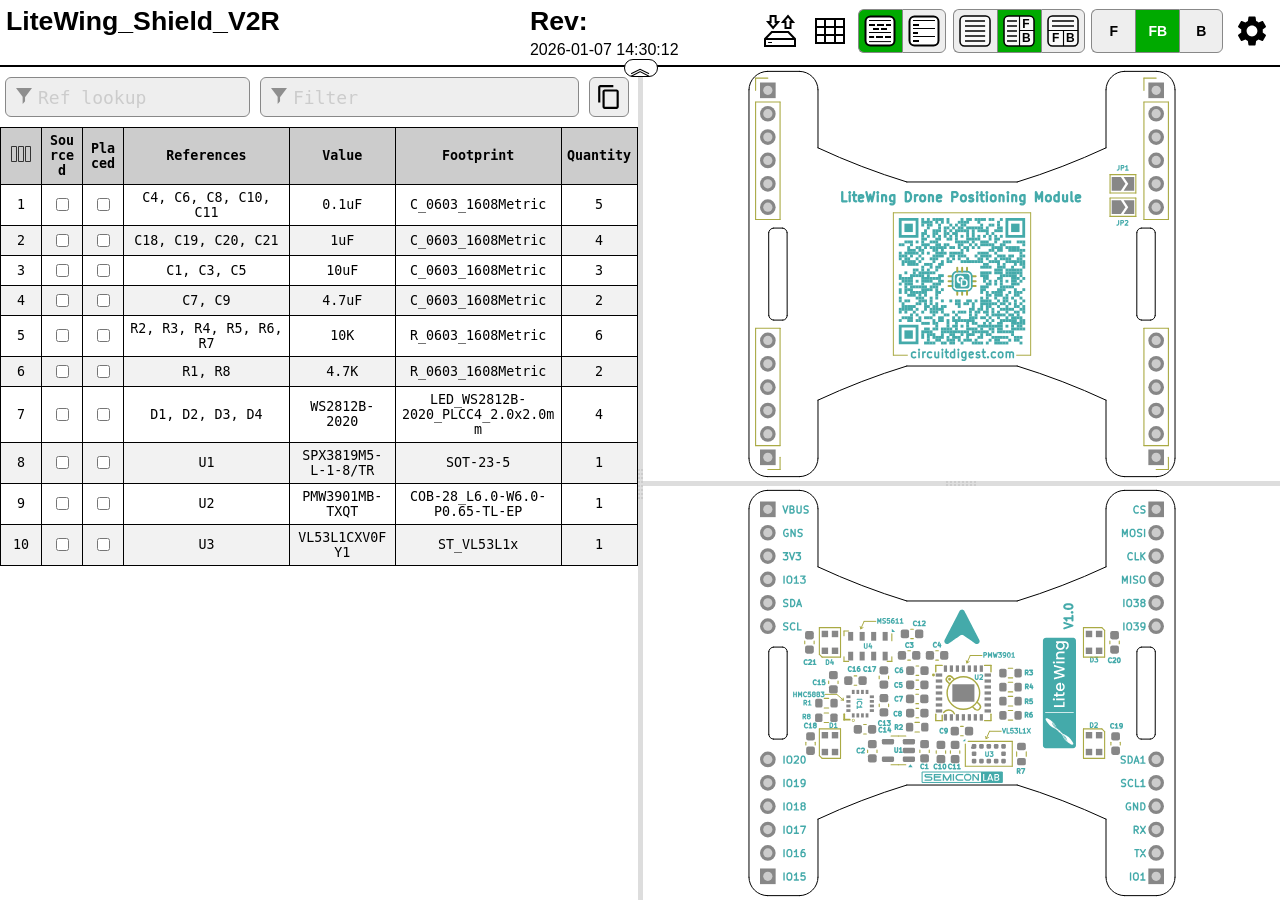
<file: litewing-position-module-ibom.html>
<!DOCTYPE html>
<html lang="en">

<head>
  <meta charset="UTF-8">
  <meta name="viewport" content="width=device-width, initial-scale=1.0">
  <title>Interactive BOM for KiCAD</title>
  <style type="text/css">
:root {
  --pcb-edge-color: black;
  --pad-color: #878787;
  --pad-hole-color: #CCCCCC;
  --pad-color-highlight: #D04040;
  --pad-color-highlight-both: #D0D040;
  --pad-color-highlight-marked: #44a344;
  --pin1-outline-color: #ffb629;
  --pin1-outline-color-highlight: #ffb629;
  --pin1-outline-color-highlight-both: #fcbb39;
  --pin1-outline-color-highlight-marked: #fdbe41;
  --silkscreen-edge-color: #aa4;
  --silkscreen-polygon-color: #4aa;
  --silkscreen-text-color: #4aa;
  --fabrication-edge-color: #907651;
  --fabrication-polygon-color: #907651;
  --fabrication-text-color: #a27c24;
  --track-color: #def5f1;
  --track-color-highlight: #D04040;
  --zone-color: #def5f1;
  --zone-color-highlight: #d0404080;
}

html,
body {
  margin: 0px;
  height: 100%;
  font-family: Verdana, sans-serif;
}

.dark.topmostdiv {
  --pcb-edge-color: #eee;
  --pad-color: #808080;
  --pin1-outline-color: #ffa800;
  --pin1-outline-color-highlight: #ccff00;
  --track-color: #42524f;
  --zone-color: #42524f;
  background-color: #252c30;
  color: #eee;
}

button {
  background-color: #eee;
  border: 1px solid #888;
  color: black;
  height: 44px;
  width: 44px;
  text-align: center;
  text-decoration: none;
  display: inline-block;
  font-size: 14px;
  font-weight: bolder;
}

.dark button {
  /* This will be inverted */
  background-color: #c3b7b5;
}

button.depressed {
  background-color: #0a0;
  color: white;
}

.dark button.depressed {
  /* This will be inverted */
  background-color: #b3b;
}

button:focus {
  outline: 0;
}

button#tb-btn {
  background-image: url("data:image/svg+xml,%3Csvg xmlns='http://www.w3.org/2000/svg' viewBox='0 0 8.47 8.47'%3E%3Crect transform='translate(0 -288.53)' ry='1.17' y='288.8' x='.27' height='7.94' width='7.94' fill='%23f9f9f9'/%3E%3Cg transform='translate(0 -288.53)'%3E%3Crect width='7.94' height='7.94' x='.27' y='288.8' ry='1.17' fill='none' stroke='%23000' stroke-width='.4' stroke-linejoin='round'/%3E%3Cpath d='M1.32 290.12h5.82M1.32 291.45h5.82' fill='none' stroke='%23000' stroke-width='.4'/%3E%3Cpath d='M4.37 292.5v4.23M.26 292.63H8.2' fill='none' stroke='%23000' stroke-width='.3'/%3E%3Ctext font-weight='700' font-size='3.17' font-family='sans-serif'%3E%3Ctspan x='1.35' y='295.73'%3EF%3C/tspan%3E%3Ctspan x='5.03' y='295.68'%3EB%3C/tspan%3E%3C/text%3E%3C/g%3E%3C/svg%3E%0A");
}

button#lr-btn {
  background-image: url("data:image/svg+xml,%3Csvg xmlns='http://www.w3.org/2000/svg' viewBox='0 0 8.47 8.47'%3E%3Crect transform='translate(0 -288.53)' ry='1.17' y='288.8' x='.27' height='7.94' width='7.94' fill='%23f9f9f9'/%3E%3Cg transform='translate(0 -288.53)'%3E%3Crect width='7.94' height='7.94' x='.27' y='288.8' ry='1.17' fill='none' stroke='%23000' stroke-width='.4' stroke-linejoin='round'/%3E%3Cpath d='M1.06 290.12H3.7m-2.64 1.33H3.7m-2.64 1.32H3.7m-2.64 1.3H3.7m-2.64 1.33H3.7' fill='none' stroke='%23000' stroke-width='.4'/%3E%3Cpath d='M4.37 288.8v7.94m0-4.11h3.96' fill='none' stroke='%23000' stroke-width='.3'/%3E%3Ctext font-weight='700' font-size='3.17' font-family='sans-serif'%3E%3Ctspan x='5.11' y='291.96'%3EF%3C/tspan%3E%3Ctspan x='5.03' y='295.68'%3EB%3C/tspan%3E%3C/text%3E%3C/g%3E%3C/svg%3E%0A");
}

button#bom-btn {
  background-image: url("data:image/svg+xml,%3Csvg xmlns='http://www.w3.org/2000/svg' viewBox='0 0 8.47 8.47'%3E%3Crect transform='translate(0 -288.53)' ry='1.17' y='288.8' x='.27' height='7.94' width='7.94' fill='%23f9f9f9'/%3E%3Cg transform='translate(0 -288.53)' fill='none' stroke='%23000' stroke-width='.4'%3E%3Crect width='7.94' height='7.94' x='.27' y='288.8' ry='1.17' stroke-linejoin='round'/%3E%3Cpath d='M1.59 290.12h5.29M1.59 291.45h5.33M1.59 292.75h5.33M1.59 294.09h5.33M1.59 295.41h5.33'/%3E%3C/g%3E%3C/svg%3E");
}

button#bom-grouped-btn {
  background-image: url("data:image/svg+xml,%3Csvg xmlns='http://www.w3.org/2000/svg' width='32' height='32'%3E%3Cg stroke='%23000' stroke-linejoin='round' class='layer'%3E%3Crect width='29' height='29' x='1.5' y='1.5' stroke-width='2' fill='%23fff' rx='5' ry='5'/%3E%3Cpath stroke-linecap='square' stroke-width='2' d='M6 10h4m4 0h5m4 0h3M6.1 22h3m3.9 0h5m4 0h4m-16-8h4m4 0h4'/%3E%3Cpath stroke-linecap='null' d='M5 17.5h22M5 26.6h22M5 5.5h22'/%3E%3C/g%3E%3C/svg%3E");
}

button#bom-ungrouped-btn {
  background-image: url("data:image/svg+xml,%3Csvg xmlns='http://www.w3.org/2000/svg' width='32' height='32'%3E%3Cg stroke='%23000' stroke-linejoin='round' class='layer'%3E%3Crect width='29' height='29' x='1.5' y='1.5' stroke-width='2' fill='%23fff' rx='5' ry='5'/%3E%3Cpath stroke-linecap='square' stroke-width='2' d='M6 10h4m-4 8h3m-3 8h4'/%3E%3Cpath stroke-linecap='null' d='M5 13.5h22m-22 8h22M5 5.5h22'/%3E%3C/g%3E%3C/svg%3E");
}

button#bom-netlist-btn {
  background-image: url("data:image/svg+xml,%3Csvg xmlns='http://www.w3.org/2000/svg' width='32' height='32'%3E%3Cg fill='none' stroke='%23000' class='layer'%3E%3Crect width='29' height='29' x='1.5' y='1.5' stroke-width='2' fill='%23fff' rx='5' ry='5'/%3E%3Cpath stroke-width='2' d='M6 26l6-6v-8m13.8-6.3l-6 6v8'/%3E%3Ccircle cx='11.8' cy='9.5' r='2.8' stroke-width='2'/%3E%3Ccircle cx='19.8' cy='22.8' r='2.8' stroke-width='2'/%3E%3C/g%3E%3C/svg%3E");
}

button#copy {
  background-image: url("data:image/svg+xml,%3Csvg height='48' viewBox='0 0 48 48' width='48' xmlns='http://www.w3.org/2000/svg'%3E%3Cpath d='M0 0h48v48h-48z' fill='none'/%3E%3Cpath d='M32 2h-24c-2.21 0-4 1.79-4 4v28h4v-28h24v-4zm6 8h-22c-2.21 0-4 1.79-4 4v28c0 2.21 1.79 4 4 4h22c2.21 0 4-1.79 4-4v-28c0-2.21-1.79-4-4-4zm0 32h-22v-28h22v28z'/%3E%3C/svg%3E");
  background-position: 6px 6px;
  background-repeat: no-repeat;
  background-size: 26px 26px;
  border-radius: 6px;
  height: 40px;
  width: 40px;
  margin: 10px 5px;
}

button#copy:active {
  box-shadow: inset 0px 0px 5px #6c6c6c;
}

textarea.clipboard-temp {
  position: fixed;
  top: 0;
  left: 0;
  width: 2em;
  height: 2em;
  padding: 0;
  border: None;
  outline: None;
  box-shadow: None;
  background: transparent;
}

.left-most-button {
  border-right: 0;
  border-top-left-radius: 6px;
  border-bottom-left-radius: 6px;
}

.middle-button {
  border-right: 0;
}

.right-most-button {
  border-top-right-radius: 6px;
  border-bottom-right-radius: 6px;
}

.button-container {
  font-size: 0;
  margin: 0.4rem 0.4rem 0.4rem 0;
}

.dark .button-container {
  filter: invert(1);
}

.button-container button {
  background-size: 32px 32px;
  background-position: 5px 5px;
  background-repeat: no-repeat;
}

@media print {
  .hideonprint {
    display: none;
  }
}

canvas {
  cursor: crosshair;
}

canvas:active {
  cursor: grabbing;
}

.fileinfo {
  width: 100%;
  max-width: 1000px;
  border: none;
  padding: 3px;
}

.fileinfo .title {
  font-size: 20pt;
  font-weight: bold;
}

.fileinfo td {
  overflow: hidden;
  white-space: nowrap;
  max-width: 1px;
  width: 50%;
  text-overflow: ellipsis;
}

.bom {
  border-collapse: collapse;
  font-family: Consolas, "DejaVu Sans Mono", Monaco, monospace;
  font-size: 10pt;
  table-layout: fixed;
  width: 100%;
  margin-top: 1px;
  position: relative;
}

.bom th,
.bom td {
  border: 1px solid black;
  padding: 5px;
  word-wrap: break-word;
  text-align: center;
  position: relative;
}

.dark .bom th,
.dark .bom td {
  border: 1px solid #777;
}

.bom th {
  background-color: #CCCCCC;
  background-clip: padding-box;
}

.dark .bom th {
  background-color: #3b4749;
}

.bom tr.highlighted:nth-child(n) {
  background-color: #cfc;
}

.dark .bom tr.highlighted:nth-child(n) {
  background-color: #226022;
}

.bom tr:nth-child(even) {
  background-color: #f2f2f2;
}

.dark .bom tr:nth-child(even) {
  background-color: #313b40;
}

.bom tr.checked {
  color: #1cb53d;
}

.dark .bom tr.checked {
  color: #2cce54;
}

.bom tr {
  transition: background-color 0.2s;
}

.bom .numCol {
  width: 30px;
}

.bom .value {
  width: 15%;
}

.bom .quantity {
  width: 65px;
}

.bom th .sortmark {
  position: absolute;
  right: 1px;
  top: 1px;
  margin-top: -5px;
  border-width: 5px;
  border-style: solid;
  border-color: transparent transparent #221 transparent;
  transform-origin: 50% 85%;
  transition: opacity 0.2s, transform 0.4s;
}

.dark .bom th .sortmark {
  filter: invert(1);
}

.bom th .sortmark.none {
  opacity: 0;
}

.bom th .sortmark.desc {
  transform: rotate(180deg);
}

.bom th:hover .sortmark.none {
  opacity: 0.5;
}

.bom .bom-checkbox {
  width: 30px;
  position: relative;
  user-select: none;
  -moz-user-select: none;
}

.bom .bom-checkbox:before {
  content: "";
  position: absolute;
  border-width: 15px;
  border-style: solid;
  border-color: #51829f transparent transparent transparent;
  visibility: hidden;
  top: -15px;
}

.bom .bom-checkbox:after {
  content: "Double click to set/unset all";
  position: absolute;
  color: white;
  top: -35px;
  left: -26px;
  background: #51829f;
  padding: 5px 15px;
  border-radius: 8px;
  white-space: nowrap;
  visibility: hidden;
}

.bom .bom-checkbox:hover:before,
.bom .bom-checkbox:hover:after {
  visibility: visible;
  transition: visibility 0.2s linear 1s;
}

.split {
  -webkit-box-sizing: border-box;
  -moz-box-sizing: border-box;
  box-sizing: border-box;
  overflow-y: auto;
  overflow-x: hidden;
  background-color: inherit;
}

.split.split-horizontal,
.gutter.gutter-horizontal {
  height: 100%;
  float: left;
}

.gutter {
  background-color: #ddd;
  background-repeat: no-repeat;
  background-position: 50%;
  transition: background-color 0.3s;
}

.dark .gutter {
  background-color: #777;
}

.gutter.gutter-horizontal {
  background-image: url('[data-uri]');
  cursor: ew-resize;
  width: 5px;
}

.gutter.gutter-vertical {
  background-image: url('[data-uri]');
  cursor: ns-resize;
  height: 5px;
}

.searchbox {
  float: left;
  height: 40px;
  margin: 10px 5px;
  padding: 12px 32px;
  font-family: Consolas, "DejaVu Sans Mono", Monaco, monospace;
  font-size: 18px;
  box-sizing: border-box;
  border: 1px solid #888;
  border-radius: 6px;
  outline: none;
  background-color: #eee;
  transition: background-color 0.2s, border 0.2s;
  background-image: url('[data-uri]');
  background-position: 10px 10px;
  background-repeat: no-repeat;
}

.dark .searchbox {
  background-color: #111;
  color: #eee;
}

.searchbox::placeholder {
  color: #ccc;
}

.dark .searchbox::placeholder {
  color: #666;
}

.filter {
  width: calc(60% - 64px);
}

.reflookup {
  width: calc(40% - 10px);
}

input[type=text]:focus {
  background-color: white;
  border: 1px solid #333;
}

.dark input[type=text]:focus {
  background-color: #333;
  border: 1px solid #ccc;
}

mark.highlight {
  background-color: #5050ff;
  color: #fff;
  padding: 2px;
  border-radius: 6px;
}

.dark mark.highlight {
  background-color: #76a6da;
  color: #111;
}

.menubtn {
  background-color: white;
  border: none;
  background-image: url("data:image/svg+xml,%3Csvg xmlns='http://www.w3.org/2000/svg' width='36' height='36' viewBox='0 0 20 20'%3E%3Cpath fill='none' d='M0 0h20v20H0V0z'/%3E%3Cpath d='M15.95 10.78c.03-.25.05-.51.05-.78s-.02-.53-.06-.78l1.69-1.32c.15-.12.19-.34.1-.51l-1.6-2.77c-.1-.18-.31-.24-.49-.18l-1.99.8c-.42-.32-.86-.58-1.35-.78L12 2.34c-.03-.2-.2-.34-.4-.34H8.4c-.2 0-.36.14-.39.34l-.3 2.12c-.49.2-.94.47-1.35.78l-1.99-.8c-.18-.07-.39 0-.49.18l-1.6 2.77c-.1.18-.06.39.1.51l1.69 1.32c-.04.25-.07.52-.07.78s.02.53.06.78L2.37 12.1c-.15.12-.19.34-.1.51l1.6 2.77c.1.18.31.24.49.18l1.99-.8c.42.32.86.58 1.35.78l.3 2.12c.04.2.2.34.4.34h3.2c.2 0 .37-.14.39-.34l.3-2.12c.49-.2.94-.47 1.35-.78l1.99.8c.18.07.39 0 .49-.18l1.6-2.77c.1-.18.06-.39-.1-.51l-1.67-1.32zM10 13c-1.65 0-3-1.35-3-3s1.35-3 3-3 3 1.35 3 3-1.35 3-3 3z'/%3E%3C/svg%3E%0A");
  background-position: center;
  background-repeat: no-repeat;
}

.statsbtn {
  background-color: white;
  border: none;
  background-image: url("data:image/svg+xml,%3Csvg width='36' height='36' xmlns='http://www.w3.org/2000/svg'%3E%3Cpath d='M4 6h28v24H4V6zm0 8h28v8H4m9-16v24h10V5.8' fill='none' stroke='%23000' stroke-width='2'/%3E%3C/svg%3E");
  background-position: center;
  background-repeat: no-repeat;
}

.iobtn {
  background-color: white;
  border: none;
  background-image: url("data:image/svg+xml,%3Csvg xmlns='http://www.w3.org/2000/svg' width='36' height='36'%3E%3Cpath fill='none' stroke='%23000' stroke-width='2' d='M3 33v-7l6.8-7h16.5l6.7 7v7H3zM3.2 26H33M21 9l5-5.9 5 6h-2.5V15h-5V9H21zm-4.9 0l-5 6-5-6h2.5V3h5v6h2.5z'/%3E%3Cpath fill='none' stroke='%23000' d='M6.1 29.5H10'/%3E%3C/svg%3E");
  background-position: center;
  background-repeat: no-repeat;
}

.visbtn {
  background-image: url("data:image/svg+xml,%3Csvg xmlns='http://www.w3.org/2000/svg' width='24' height='24'%3E%3Cpath fill='none' stroke='%23333' d='M2.5 4.5h5v15h-5zM9.5 4.5h5v15h-5zM16.5 4.5h5v15h-5z'/%3E%3C/svg%3E");
  background-position: center;
  background-repeat: no-repeat;
  padding: 15px;
}

#vismenu-content {
  left: 0px;
  font-family: Verdana, sans-serif;
}

.dark .statsbtn,
.dark .savebtn,
.dark .menubtn,
.dark .iobtn,
.dark .visbtn {
  filter: invert(1);
}

.flexbox {
  display: flex;
  align-items: center;
  justify-content: space-between;
  width: 100%;
}

.savebtn {
  background-color: #d6d6d6;
  width: auto;
  height: 30px;
  flex-grow: 1;
  margin: 5px;
  border-radius: 4px;
}

.savebtn:active {
  background-color: #0a0;
  color: white;
}

.dark .savebtn:active {
  /* This will be inverted */
  background-color: #b3b;
}

.stats {
  border-collapse: collapse;
  font-size: 12pt;
  table-layout: fixed;
  width: 100%;
  min-width: 450px;
}

.dark .stats td {
  border: 1px solid #bbb;
}

.stats td {
  border: 1px solid black;
  padding: 5px;
  word-wrap: break-word;
  text-align: center;
  position: relative;
}

#checkbox-stats div {
  position: absolute;
  left: 0;
  top: 0;
  height: 100%;
  width: 100%;
  display: flex;
  align-items: center;
  justify-content: center;
}

#checkbox-stats .bar {
  background-color: rgba(28, 251, 0, 0.6);
}

.menu {
  position: relative;
  display: inline-block;
  margin: 0.4rem 0.4rem 0.4rem 0;
}

.menu-content {
  font-size: 12pt !important;
  text-align: left !important;
  font-weight: normal !important;
  display: none;
  position: absolute;
  background-color: white;
  right: 0;
  min-width: 300px;
  box-shadow: 0px 8px 16px 0px rgba(0, 0, 0, 0.2);
  z-index: 100;
  padding: 8px;
}

.dark .menu-content {
  background-color: #111;
}

.menu:hover .menu-content {
  display: block;
}

.menu:hover .menubtn,
.menu:hover .iobtn,
.menu:hover .statsbtn {
  background-color: #eee;
}

.menu-label {
  display: inline-block;
  padding: 8px;
  border: 1px solid #ccc;
  border-top: 0;
  width: calc(100% - 18px);
}

.menu-label-top {
  border-top: 1px solid #ccc;
}

.menu-textbox {
  float: left;
  height: 24px;
  margin: 10px 5px;
  padding: 5px 5px;
  font-family: Consolas, "DejaVu Sans Mono", Monaco, monospace;
  font-size: 14px;
  box-sizing: border-box;
  border: 1px solid #888;
  border-radius: 4px;
  outline: none;
  background-color: #eee;
  transition: background-color 0.2s, border 0.2s;
  width: calc(100% - 10px);
}

.menu-textbox.invalid,
.dark .menu-textbox.invalid {
  color: red;
}

.dark .menu-textbox {
  background-color: #222;
  color: #eee;
}

.radio-container {
  margin: 4px;
}

.topmostdiv {
  display: flex;
  flex-direction: column;
  width: 100%;
  background-color: white;
  transition: background-color 0.3s;
  min-height: 100%;
}

#top {
  display: flex;
  flex-wrap: wrap;
  justify-content: flex-end;
  align-items: center;
}

#topdivider {
  border-bottom: 2px solid black;
  display: flex;
  justify-content: center;
  align-items: center;
}

.dark #topdivider {
  border-bottom: 2px solid #ccc;
}

#topdivider>div {
  position: relative;
}

#toptoggle {
  cursor: pointer;
  user-select: none;
  position: absolute;
  padding: 0.1rem 0.3rem;
  top: -0.4rem;
  left: -1rem;
  font-size: 1.4rem;
  line-height: 60%;
  border: 1px solid black;
  border-radius: 1rem;
  background-color: #fff;
  z-index: 100;
}

.flipped {
  transform: rotate(0.5turn);
}

.dark #toptoggle {
  border: 1px solid #fff;
  background-color: #222;
}

#fileinfodiv {
  flex: 20rem 1 0;
  overflow: auto;
}

#bomcontrols {
  display: flex;
  flex-direction: row-reverse;
}

#bomcontrols>* {
  flex-shrink: 0;
}

#dbg {
  display: block;
}

::-webkit-scrollbar {
  width: 8px;
}

::-webkit-scrollbar-track {
  background: #aaa;
}

::-webkit-scrollbar-thumb {
  background: #666;
  border-radius: 3px;
}

::-webkit-scrollbar-thumb:hover {
  background: #555;
}

.slider {
  -webkit-appearance: none;
  width: 100%;
  margin: 3px 0;
  padding: 0;
  outline: none;
  opacity: 0.7;
  -webkit-transition: .2s;
  transition: opacity .2s;
  border-radius: 3px;
}

.slider:hover {
  opacity: 1;
}

.slider:focus {
  outline: none;
}

.slider::-webkit-slider-runnable-track {
  -webkit-appearance: none;
  width: 100%;
  height: 8px;
  background: #d3d3d3;
  border-radius: 3px;
  border: none;
}

.slider::-webkit-slider-thumb {
  -webkit-appearance: none;
  width: 15px;
  height: 15px;
  border-radius: 50%;
  background: #0a0;
  cursor: pointer;
  margin-top: -4px;
}

.dark .slider::-webkit-slider-thumb {
  background: #3d3;
}

.slider::-moz-range-thumb {
  width: 15px;
  height: 15px;
  border-radius: 50%;
  background: #0a0;
  cursor: pointer;
}

.slider::-moz-range-track {
  height: 8px;
  background: #d3d3d3;
  border-radius: 3px;
}

.dark .slider::-moz-range-thumb {
  background: #3d3;
}

.slider::-ms-track {
  width: 100%;
  height: 8px;
  border-width: 3px 0;
  background: transparent;
  border-color: transparent;
  color: transparent;
  transition: opacity .2s;
}

.slider::-ms-fill-lower {
  background: #d3d3d3;
  border: none;
  border-radius: 3px;
}

.slider::-ms-fill-upper {
  background: #d3d3d3;
  border: none;
  border-radius: 3px;
}

.slider::-ms-thumb {
  width: 15px;
  height: 15px;
  border-radius: 50%;
  background: #0a0;
  cursor: pointer;
  margin: 0;
}

.shameless-plug {
  font-size: 0.8em;
  text-align: center;
  display: block;
}

a {
  color: #0278a4;
}

.dark a {
  color: #00b9fd;
}

#frontcanvas,
#backcanvas {
  touch-action: none;
}

.placeholder {
  border: 1px dashed #9f9fda !important;
  background-color: #edf2f7 !important;
}

.dragging {
  z-index: 999;
}

.dark .dragging>table>tbody>tr {
  background-color: #252c30;
}

.dark .placeholder {
  filter: invert(1);
}

.column-spacer {
  top: 0;
  left: 0;
  width: calc(100% - 4px);
  position: absolute;
  cursor: pointer;
  user-select: none;
  height: 100%;
}

.column-width-handle {
  top: 0;
  right: 0;
  width: 4px;
  position: absolute;
  cursor: col-resize;
  user-select: none;
  height: 100%;
}

.column-width-handle:hover {
  background-color: #4f99bd;
}

.help-link {
  border: 1px solid #0278a4;
  padding-inline: 0.3rem;
  border-radius: 3px;
  cursor: pointer;
}

.dark .help-link {
  border: 1px solid #00b9fd;
}

.bom-color {
  width: 20%;
}

.color-column input {
  width: 1.6rem;
  height: 1rem;
  border: 1px solid black;
  cursor: pointer;
  padding: 0;
}

/* removes default styling from input color element */
::-webkit-color-swatch {
  border: none;
}

::-webkit-color-swatch-wrapper {
  padding: 0;
}

::-moz-color-swatch,
::-moz-focus-inner {
  border: none;
}

::-moz-focus-inner {
  padding: 0;
}

  </style>
  <script type="text/javascript" >
///////////////////////////////////////////////
/*
  Split.js - v1.3.5
  MIT License
  https://github.com/nathancahill/Split.js
*/
!function(e,t){"object"==typeof exports&&"undefined"!=typeof module?module.exports=t():"function"==typeof define&&define.amd?define(t):e.Split=t()}(this,function(){"use strict";var e=window,t=e.document,n="addEventListener",i="removeEventListener",r="getBoundingClientRect",s=function(){return!1},o=e.attachEvent&&!e[n],a=["","-webkit-","-moz-","-o-"].filter(function(e){var n=t.createElement("div");return n.style.cssText="width:"+e+"calc(9px)",!!n.style.length}).shift()+"calc",l=function(e){return"string"==typeof e||e instanceof String?t.querySelector(e):e};return function(u,c){function z(e,t,n){var i=A(y,t,n);Object.keys(i).forEach(function(t){return e.style[t]=i[t]})}function h(e,t){var n=B(y,t);Object.keys(n).forEach(function(t){return e.style[t]=n[t]})}function f(e){var t=E[this.a],n=E[this.b],i=t.size+n.size;t.size=e/this.size*i,n.size=i-e/this.size*i,z(t.element,t.size,this.aGutterSize),z(n.element,n.size,this.bGutterSize)}function m(e){var t;this.dragging&&((t="touches"in e?e.touches[0][b]-this.start:e[b]-this.start)<=E[this.a].minSize+M+this.aGutterSize?t=E[this.a].minSize+this.aGutterSize:t>=this.size-(E[this.b].minSize+M+this.bGutterSize)&&(t=this.size-(E[this.b].minSize+this.bGutterSize)),f.call(this,t),c.onDrag&&c.onDrag())}function g(){var e=E[this.a].element,t=E[this.b].element;this.size=e[r]()[y]+t[r]()[y]+this.aGutterSize+this.bGutterSize,this.start=e[r]()[G]}function d(){var t=this,n=E[t.a].element,r=E[t.b].element;t.dragging&&c.onDragEnd&&c.onDragEnd(),t.dragging=!1,e[i]("mouseup",t.stop),e[i]("touchend",t.stop),e[i]("touchcancel",t.stop),t.parent[i]("mousemove",t.move),t.parent[i]("touchmove",t.move),delete t.stop,delete t.move,n[i]("selectstart",s),n[i]("dragstart",s),r[i]("selectstart",s),r[i]("dragstart",s),n.style.userSelect="",n.style.webkitUserSelect="",n.style.MozUserSelect="",n.style.pointerEvents="",r.style.userSelect="",r.style.webkitUserSelect="",r.style.MozUserSelect="",r.style.pointerEvents="",t.gutter.style.cursor="",t.parent.style.cursor=""}function S(t){var i=this,r=E[i.a].element,o=E[i.b].element;!i.dragging&&c.onDragStart&&c.onDragStart(),t.preventDefault(),i.dragging=!0,i.move=m.bind(i),i.stop=d.bind(i),e[n]("mouseup",i.stop),e[n]("touchend",i.stop),e[n]("touchcancel",i.stop),i.parent[n]("mousemove",i.move),i.parent[n]("touchmove",i.move),r[n]("selectstart",s),r[n]("dragstart",s),o[n]("selectstart",s),o[n]("dragstart",s),r.style.userSelect="none",r.style.webkitUserSelect="none",r.style.MozUserSelect="none",r.style.pointerEvents="none",o.style.userSelect="none",o.style.webkitUserSelect="none",o.style.MozUserSelect="none",o.style.pointerEvents="none",i.gutter.style.cursor=j,i.parent.style.cursor=j,g.call(i)}function v(e){e.forEach(function(t,n){if(n>0){var i=F[n-1],r=E[i.a],s=E[i.b];r.size=e[n-1],s.size=t,z(r.element,r.size,i.aGutterSize),z(s.element,s.size,i.bGutterSize)}})}function p(){F.forEach(function(e){e.parent.removeChild(e.gutter),E[e.a].element.style[y]="",E[e.b].element.style[y]=""})}void 0===c&&(c={});var y,b,G,E,w=l(u[0]).parentNode,D=e.getComputedStyle(w).flexDirection,U=c.sizes||u.map(function(){return 100/u.length}),k=void 0!==c.minSize?c.minSize:100,x=Array.isArray(k)?k:u.map(function(){return k}),L=void 0!==c.gutterSize?c.gutterSize:10,M=void 0!==c.snapOffset?c.snapOffset:30,O=c.direction||"horizontal",j=c.cursor||("horizontal"===O?"ew-resize":"ns-resize"),C=c.gutter||function(e,n){var i=t.createElement("div");return i.className="gutter gutter-"+n,i},A=c.elementStyle||function(e,t,n){var i={};return"string"==typeof t||t instanceof String?i[e]=t:i[e]=o?t+"%":a+"("+t+"% - "+n+"px)",i},B=c.gutterStyle||function(e,t){return n={},n[e]=t+"px",n;var n};"horizontal"===O?(y="width","clientWidth",b="clientX",G="left","paddingLeft"):"vertical"===O&&(y="height","clientHeight",b="clientY",G="top","paddingTop");var F=[];return E=u.map(function(e,t){var i,s={element:l(e),size:U[t],minSize:x[t]};if(t>0&&(i={a:t-1,b:t,dragging:!1,isFirst:1===t,isLast:t===u.length-1,direction:O,parent:w},i.aGutterSize=L,i.bGutterSize=L,i.isFirst&&(i.aGutterSize=L/2),i.isLast&&(i.bGutterSize=L/2),"row-reverse"===D||"column-reverse"===D)){var a=i.a;i.a=i.b,i.b=a}if(!o&&t>0){var c=C(t,O);h(c,L),c[n]("mousedown",S.bind(i)),c[n]("touchstart",S.bind(i)),w.insertBefore(c,s.element),i.gutter=c}0===t||t===u.length-1?z(s.element,s.size,L/2):z(s.element,s.size,L);var f=s.element[r]()[y];return f<s.minSize&&(s.minSize=f),t>0&&F.push(i),s}),o?{setSizes:v,destroy:p}:{setSizes:v,getSizes:function(){return E.map(function(e){return e.size})},collapse:function(e){if(e===F.length){var t=F[e-1];g.call(t),o||f.call(t,t.size-t.bGutterSize)}else{var n=F[e];g.call(n),o||f.call(n,n.aGutterSize)}},destroy:p}}});

///////////////////////////////////////////////

///////////////////////////////////////////////
// Copyright (c) 2013 Pieroxy <pieroxy@pieroxy.net>
// This work is free. You can redistribute it and/or modify it
// under the terms of the WTFPL, Version 2
// For more information see LICENSE.txt or http://www.wtfpl.net/
//
// For more information, the home page:
// http://pieroxy.net/blog/pages/lz-string/testing.html
//
// LZ-based compression algorithm, version 1.4.4
var LZString=function(){var o=String.fromCharCode,i={};var n={decompressFromBase64:function(o){return null==o?"":""==o?null:n._decompress(o.length,32,function(n){return function(o,n){if(!i[o]){i[o]={};for(var t=0;t<o.length;t++)i[o][o.charAt(t)]=t}return i[o][n]}("ABCDEFGHIJKLMNOPQRSTUVWXYZabcdefghijklmnopqrstuvwxyz0123456789+/=",o.charAt(n))})},_decompress:function(i,n,t){var r,e,a,s,p,u,l,f=[],c=4,d=4,h=3,v="",g=[],m={val:t(0),position:n,index:1};for(r=0;r<3;r+=1)f[r]=r;for(a=0,p=Math.pow(2,2),u=1;u!=p;)s=m.val&m.position,m.position>>=1,0==m.position&&(m.position=n,m.val=t(m.index++)),a|=(s>0?1:0)*u,u<<=1;switch(a){case 0:for(a=0,p=Math.pow(2,8),u=1;u!=p;)s=m.val&m.position,m.position>>=1,0==m.position&&(m.position=n,m.val=t(m.index++)),a|=(s>0?1:0)*u,u<<=1;l=o(a);break;case 1:for(a=0,p=Math.pow(2,16),u=1;u!=p;)s=m.val&m.position,m.position>>=1,0==m.position&&(m.position=n,m.val=t(m.index++)),a|=(s>0?1:0)*u,u<<=1;l=o(a);break;case 2:return""}for(f[3]=l,e=l,g.push(l);;){if(m.index>i)return"";for(a=0,p=Math.pow(2,h),u=1;u!=p;)s=m.val&m.position,m.position>>=1,0==m.position&&(m.position=n,m.val=t(m.index++)),a|=(s>0?1:0)*u,u<<=1;switch(l=a){case 0:for(a=0,p=Math.pow(2,8),u=1;u!=p;)s=m.val&m.position,m.position>>=1,0==m.position&&(m.position=n,m.val=t(m.index++)),a|=(s>0?1:0)*u,u<<=1;f[d++]=o(a),l=d-1,c--;break;case 1:for(a=0,p=Math.pow(2,16),u=1;u!=p;)s=m.val&m.position,m.position>>=1,0==m.position&&(m.position=n,m.val=t(m.index++)),a|=(s>0?1:0)*u,u<<=1;f[d++]=o(a),l=d-1,c--;break;case 2:return g.join("")}if(0==c&&(c=Math.pow(2,h),h++),f[l])v=f[l];else{if(l!==d)return null;v=e+e.charAt(0)}g.push(v),f[d++]=e+v.charAt(0),e=v,0==--c&&(c=Math.pow(2,h),h++)}}};return n}();"function"==typeof define&&define.amd?define(function(){return LZString}):"undefined"!=typeof module&&null!=module?module.exports=LZString:"undefined"!=typeof angular&&null!=angular&&angular.module("LZString",[]).factory("LZString",function(){return LZString});
///////////////////////////////////////////////

///////////////////////////////////////////////
/*!
 * PEP v0.4.3 | https://github.com/jquery/PEP
 * Copyright jQuery Foundation and other contributors | http://jquery.org/license
 */
!function(a,b){"object"==typeof exports&&"undefined"!=typeof module?module.exports=b():"function"==typeof define&&define.amd?define(b):a.PointerEventsPolyfill=b()}(this,function(){"use strict";function a(a,b){b=b||Object.create(null);var c=document.createEvent("Event");c.initEvent(a,b.bubbles||!1,b.cancelable||!1);
for(var d,e=2;e<m.length;e++)d=m[e],c[d]=b[d]||n[e];c.buttons=b.buttons||0;
var f=0;return f=b.pressure&&c.buttons?b.pressure:c.buttons?.5:0,c.x=c.clientX,c.y=c.clientY,c.pointerId=b.pointerId||0,c.width=b.width||0,c.height=b.height||0,c.pressure=f,c.tiltX=b.tiltX||0,c.tiltY=b.tiltY||0,c.twist=b.twist||0,c.tangentialPressure=b.tangentialPressure||0,c.pointerType=b.pointerType||"",c.hwTimestamp=b.hwTimestamp||0,c.isPrimary=b.isPrimary||!1,c}function b(){this.array=[],this.size=0}function c(a,b,c,d){this.addCallback=a.bind(d),this.removeCallback=b.bind(d),this.changedCallback=c.bind(d),A&&(this.observer=new A(this.mutationWatcher.bind(this)))}function d(a){return"body /shadow-deep/ "+e(a)}function e(a){return'[touch-action="'+a+'"]'}function f(a){return"{ -ms-touch-action: "+a+"; touch-action: "+a+"; }"}function g(){if(F){D.forEach(function(a){String(a)===a?(E+=e(a)+f(a)+"\n",G&&(E+=d(a)+f(a)+"\n")):(E+=a.selectors.map(e)+f(a.rule)+"\n",G&&(E+=a.selectors.map(d)+f(a.rule)+"\n"))});var a=document.createElement("style");a.textContent=E,document.head.appendChild(a)}}function h(){if(!window.PointerEvent){if(window.PointerEvent=a,window.navigator.msPointerEnabled){var b=window.navigator.msMaxTouchPoints;Object.defineProperty(window.navigator,"maxTouchPoints",{value:b,enumerable:!0}),u.registerSource("ms",_)}else Object.defineProperty(window.navigator,"maxTouchPoints",{value:0,enumerable:!0}),u.registerSource("mouse",N),void 0!==window.ontouchstart&&u.registerSource("touch",V);u.register(document)}}function i(a){if(!u.pointermap.has(a)){var b=new Error("InvalidPointerId");throw b.name="InvalidPointerId",b}}function j(a){for(var b=a.parentNode;b&&b!==a.ownerDocument;)b=b.parentNode;if(!b){var c=new Error("InvalidStateError");throw c.name="InvalidStateError",c}}function k(a){var b=u.pointermap.get(a);return 0!==b.buttons}function l(){window.Element&&!Element.prototype.setPointerCapture&&Object.defineProperties(Element.prototype,{setPointerCapture:{value:W},releasePointerCapture:{value:X},hasPointerCapture:{value:Y}})}
var m=["bubbles","cancelable","view","detail","screenX","screenY","clientX","clientY","ctrlKey","altKey","shiftKey","metaKey","button","relatedTarget","pageX","pageY"],n=[!1,!1,null,null,0,0,0,0,!1,!1,!1,!1,0,null,0,0],o=window.Map&&window.Map.prototype.forEach,p=o?Map:b;b.prototype={set:function(a,b){return void 0===b?this["delete"](a):(this.has(a)||this.size++,void(this.array[a]=b))},has:function(a){return void 0!==this.array[a]},"delete":function(a){this.has(a)&&(delete this.array[a],this.size--)},get:function(a){return this.array[a]},clear:function(){this.array.length=0,this.size=0},forEach:function(a,b){return this.array.forEach(function(c,d){a.call(b,c,d,this)},this)}};var q=["bubbles","cancelable","view","detail","screenX","screenY","clientX","clientY","ctrlKey","altKey","shiftKey","metaKey","button","relatedTarget","buttons","pointerId","width","height","pressure","tiltX","tiltY","pointerType","hwTimestamp","isPrimary","type","target","currentTarget","which","pageX","pageY","timeStamp"],r=[!1,!1,null,null,0,0,0,0,!1,!1,!1,!1,0,null,0,0,0,0,0,0,0,"",0,!1,"",null,null,0,0,0,0],s={pointerover:1,pointerout:1,pointerenter:1,pointerleave:1},t="undefined"!=typeof SVGElementInstance,u={pointermap:new p,eventMap:Object.create(null),captureInfo:Object.create(null),eventSources:Object.create(null),eventSourceList:[],registerSource:function(a,b){var c=b,d=c.events;d&&(d.forEach(function(a){c[a]&&(this.eventMap[a]=c[a].bind(c))},this),this.eventSources[a]=c,this.eventSourceList.push(c))},register:function(a){for(var b,c=this.eventSourceList.length,d=0;d<c&&(b=this.eventSourceList[d]);d++)
b.register.call(b,a)},unregister:function(a){for(var b,c=this.eventSourceList.length,d=0;d<c&&(b=this.eventSourceList[d]);d++)
b.unregister.call(b,a)},contains:function(a,b){try{return a.contains(b)}catch(c){return!1}},down:function(a){a.bubbles=!0,this.fireEvent("pointerdown",a)},move:function(a){a.bubbles=!0,this.fireEvent("pointermove",a)},up:function(a){a.bubbles=!0,this.fireEvent("pointerup",a)},enter:function(a){a.bubbles=!1,this.fireEvent("pointerenter",a)},leave:function(a){a.bubbles=!1,this.fireEvent("pointerleave",a)},over:function(a){a.bubbles=!0,this.fireEvent("pointerover",a)},out:function(a){a.bubbles=!0,this.fireEvent("pointerout",a)},cancel:function(a){a.bubbles=!0,this.fireEvent("pointercancel",a)},leaveOut:function(a){this.out(a),this.propagate(a,this.leave,!1)},enterOver:function(a){this.over(a),this.propagate(a,this.enter,!0)},eventHandler:function(a){if(!a._handledByPE){var b=a.type,c=this.eventMap&&this.eventMap[b];c&&c(a),a._handledByPE=!0}},listen:function(a,b){b.forEach(function(b){this.addEvent(a,b)},this)},unlisten:function(a,b){b.forEach(function(b){this.removeEvent(a,b)},this)},addEvent:function(a,b){a.addEventListener(b,this.boundHandler)},removeEvent:function(a,b){a.removeEventListener(b,this.boundHandler)},makeEvent:function(b,c){this.captureInfo[c.pointerId]&&(c.relatedTarget=null);var d=new a(b,c);return c.preventDefault&&(d.preventDefault=c.preventDefault),d._target=d._target||c.target,d},fireEvent:function(a,b){var c=this.makeEvent(a,b);return this.dispatchEvent(c)},cloneEvent:function(a){for(var b,c=Object.create(null),d=0;d<q.length;d++)b=q[d],c[b]=a[b]||r[d],!t||"target"!==b&&"relatedTarget"!==b||c[b]instanceof SVGElementInstance&&(c[b]=c[b].correspondingUseElement);return a.preventDefault&&(c.preventDefault=function(){a.preventDefault()}),c},getTarget:function(a){var b=this.captureInfo[a.pointerId];return b?a._target!==b&&a.type in s?void 0:b:a._target},propagate:function(a,b,c){for(var d=a.target,e=[];d!==document&&!d.contains(a.relatedTarget);) if(e.push(d),d=d.parentNode,!d)return;c&&e.reverse(),e.forEach(function(c){a.target=c,b.call(this,a)},this)},setCapture:function(b,c,d){this.captureInfo[b]&&this.releaseCapture(b,d),this.captureInfo[b]=c,this.implicitRelease=this.releaseCapture.bind(this,b,d),document.addEventListener("pointerup",this.implicitRelease),document.addEventListener("pointercancel",this.implicitRelease);var e=new a("gotpointercapture");e.pointerId=b,e._target=c,d||this.asyncDispatchEvent(e)},releaseCapture:function(b,c){var d=this.captureInfo[b];if(d){this.captureInfo[b]=void 0,document.removeEventListener("pointerup",this.implicitRelease),document.removeEventListener("pointercancel",this.implicitRelease);var e=new a("lostpointercapture");e.pointerId=b,e._target=d,c||this.asyncDispatchEvent(e)}},dispatchEvent:/*scope.external.dispatchEvent || */function(a){var b=this.getTarget(a);if(b)return b.dispatchEvent(a)},asyncDispatchEvent:function(a){requestAnimationFrame(this.dispatchEvent.bind(this,a))}};u.boundHandler=u.eventHandler.bind(u);var v={shadow:function(a){if(a)return a.shadowRoot||a.webkitShadowRoot},canTarget:function(a){return a&&Boolean(a.elementFromPoint)},targetingShadow:function(a){var b=this.shadow(a);if(this.canTarget(b))return b},olderShadow:function(a){var b=a.olderShadowRoot;if(!b){var c=a.querySelector("shadow");c&&(b=c.olderShadowRoot)}return b},allShadows:function(a){for(var b=[],c=this.shadow(a);c;)b.push(c),c=this.olderShadow(c);return b},searchRoot:function(a,b,c){if(a){var d,e,f=a.elementFromPoint(b,c);for(e=this.targetingShadow(f);e;){if(d=e.elementFromPoint(b,c)){var g=this.targetingShadow(d);return this.searchRoot(g,b,c)||d} e=this.olderShadow(e)} return f}},owner:function(a){
for(var b=a;b.parentNode;)b=b.parentNode;
return b.nodeType!==Node.DOCUMENT_NODE&&b.nodeType!==Node.DOCUMENT_FRAGMENT_NODE&&(b=document),b},findTarget:function(a){var b=a.clientX,c=a.clientY,d=this.owner(a.target);
return d.elementFromPoint(b,c)||(d=document),this.searchRoot(d,b,c)}},w=Array.prototype.forEach.call.bind(Array.prototype.forEach),x=Array.prototype.map.call.bind(Array.prototype.map),y=Array.prototype.slice.call.bind(Array.prototype.slice),z=Array.prototype.filter.call.bind(Array.prototype.filter),A=window.MutationObserver||window.WebKitMutationObserver,B="[touch-action]",C={subtree:!0,childList:!0,attributes:!0,attributeOldValue:!0,attributeFilter:["touch-action"]};c.prototype={watchSubtree:function(a){
//
this.observer&&v.canTarget(a)&&this.observer.observe(a,C)},enableOnSubtree:function(a){this.watchSubtree(a),a===document&&"complete"!==document.readyState?this.installOnLoad():this.installNewSubtree(a)},installNewSubtree:function(a){w(this.findElements(a),this.addElement,this)},findElements:function(a){return a.querySelectorAll?a.querySelectorAll(B):[]},removeElement:function(a){this.removeCallback(a)},addElement:function(a){this.addCallback(a)},elementChanged:function(a,b){this.changedCallback(a,b)},concatLists:function(a,b){return a.concat(y(b))},
installOnLoad:function(){document.addEventListener("readystatechange",function(){"complete"===document.readyState&&this.installNewSubtree(document)}.bind(this))},isElement:function(a){return a.nodeType===Node.ELEMENT_NODE},flattenMutationTree:function(a){
var b=x(a,this.findElements,this);
return b.push(z(a,this.isElement)),b.reduce(this.concatLists,[])},mutationWatcher:function(a){a.forEach(this.mutationHandler,this)},mutationHandler:function(a){if("childList"===a.type){var b=this.flattenMutationTree(a.addedNodes);b.forEach(this.addElement,this);var c=this.flattenMutationTree(a.removedNodes);c.forEach(this.removeElement,this)}else"attributes"===a.type&&this.elementChanged(a.target,a.oldValue)}};var D=["none","auto","pan-x","pan-y",{rule:"pan-x pan-y",selectors:["pan-x pan-y","pan-y pan-x"]}],E="",F=window.PointerEvent||window.MSPointerEvent,G=!window.ShadowDOMPolyfill&&document.head.createShadowRoot,H=u.pointermap,I=25,J=[1,4,2,8,16],K=!1;try{K=1===new MouseEvent("test",{buttons:1}).buttons}catch(L){}
var M,N={POINTER_ID:1,POINTER_TYPE:"mouse",events:["mousedown","mousemove","mouseup","mouseover","mouseout"],register:function(a){u.listen(a,this.events)},unregister:function(a){u.unlisten(a,this.events)},lastTouches:[],
isEventSimulatedFromTouch:function(a){for(var b,c=this.lastTouches,d=a.clientX,e=a.clientY,f=0,g=c.length;f<g&&(b=c[f]);f++){
var h=Math.abs(d-b.x),i=Math.abs(e-b.y);if(h<=I&&i<=I)return!0}},prepareEvent:function(a){var b=u.cloneEvent(a),c=b.preventDefault;return b.preventDefault=function(){a.preventDefault(),c()},b.pointerId=this.POINTER_ID,b.isPrimary=!0,b.pointerType=this.POINTER_TYPE,b},prepareButtonsForMove:function(a,b){var c=H.get(this.POINTER_ID);
0!==b.which&&c?a.buttons=c.buttons:a.buttons=0,b.buttons=a.buttons},mousedown:function(a){if(!this.isEventSimulatedFromTouch(a)){var b=H.get(this.POINTER_ID),c=this.prepareEvent(a);K||(c.buttons=J[c.button],b&&(c.buttons|=b.buttons),a.buttons=c.buttons),H.set(this.POINTER_ID,a),b&&0!==b.buttons?u.move(c):u.down(c)}},mousemove:function(a){if(!this.isEventSimulatedFromTouch(a)){var b=this.prepareEvent(a);K||this.prepareButtonsForMove(b,a),b.button=-1,H.set(this.POINTER_ID,a),u.move(b)}},mouseup:function(a){if(!this.isEventSimulatedFromTouch(a)){var b=H.get(this.POINTER_ID),c=this.prepareEvent(a);if(!K){var d=J[c.button];
c.buttons=b?b.buttons&~d:0,a.buttons=c.buttons}H.set(this.POINTER_ID,a),
c.buttons&=~J[c.button],0===c.buttons?u.up(c):u.move(c)}},mouseover:function(a){if(!this.isEventSimulatedFromTouch(a)){var b=this.prepareEvent(a);K||this.prepareButtonsForMove(b,a),b.button=-1,H.set(this.POINTER_ID,a),u.enterOver(b)}},mouseout:function(a){if(!this.isEventSimulatedFromTouch(a)){var b=this.prepareEvent(a);K||this.prepareButtonsForMove(b,a),b.button=-1,u.leaveOut(b)}},cancel:function(a){var b=this.prepareEvent(a);u.cancel(b),this.deactivateMouse()},deactivateMouse:function(){H["delete"](this.POINTER_ID)}},O=u.captureInfo,P=v.findTarget.bind(v),Q=v.allShadows.bind(v),R=u.pointermap,S=2500,T=200,U="touch-action",V={events:["touchstart","touchmove","touchend","touchcancel"],register:function(a){M.enableOnSubtree(a)},unregister:function(){},elementAdded:function(a){var b=a.getAttribute(U),c=this.touchActionToScrollType(b);c&&(a._scrollType=c,u.listen(a,this.events),
Q(a).forEach(function(a){a._scrollType=c,u.listen(a,this.events)},this))},elementRemoved:function(a){a._scrollType=void 0,u.unlisten(a,this.events),
Q(a).forEach(function(a){a._scrollType=void 0,u.unlisten(a,this.events)},this)},elementChanged:function(a,b){var c=a.getAttribute(U),d=this.touchActionToScrollType(c),e=this.touchActionToScrollType(b);
d&&e?(a._scrollType=d,Q(a).forEach(function(a){a._scrollType=d},this)):e?this.elementRemoved(a):d&&this.elementAdded(a)},scrollTypes:{EMITTER:"none",XSCROLLER:"pan-x",YSCROLLER:"pan-y",SCROLLER:/^(?:pan-x pan-y)|(?:pan-y pan-x)|auto$/},touchActionToScrollType:function(a){var b=a,c=this.scrollTypes;return"none"===b?"none":b===c.XSCROLLER?"X":b===c.YSCROLLER?"Y":c.SCROLLER.exec(b)?"XY":void 0},POINTER_TYPE:"touch",firstTouch:null,isPrimaryTouch:function(a){return this.firstTouch===a.identifier},setPrimaryTouch:function(a){
(0===R.size||1===R.size&&R.has(1))&&(this.firstTouch=a.identifier,this.firstXY={X:a.clientX,Y:a.clientY},this.scrolling=!1,this.cancelResetClickCount())},removePrimaryPointer:function(a){a.isPrimary&&(this.firstTouch=null,this.firstXY=null,this.resetClickCount())},clickCount:0,resetId:null,resetClickCount:function(){var a=function(){this.clickCount=0,this.resetId=null}.bind(this);this.resetId=setTimeout(a,T)},cancelResetClickCount:function(){this.resetId&&clearTimeout(this.resetId)},typeToButtons:function(a){var b=0;return"touchstart"!==a&&"touchmove"!==a||(b=1),b},touchToPointer:function(a){var b=this.currentTouchEvent,c=u.cloneEvent(a),d=c.pointerId=a.identifier+2;c.target=O[d]||P(c),c.bubbles=!0,c.cancelable=!0,c.detail=this.clickCount,c.button=0,c.buttons=this.typeToButtons(b.type),c.width=2*(a.radiusX||a.webkitRadiusX||0),c.height=2*(a.radiusY||a.webkitRadiusY||0),c.pressure=a.force||a.webkitForce||.5,c.isPrimary=this.isPrimaryTouch(a),c.pointerType=this.POINTER_TYPE,
c.altKey=b.altKey,c.ctrlKey=b.ctrlKey,c.metaKey=b.metaKey,c.shiftKey=b.shiftKey;
var e=this;return c.preventDefault=function(){e.scrolling=!1,e.firstXY=null,b.preventDefault()},c},processTouches:function(a,b){var c=a.changedTouches;this.currentTouchEvent=a;for(var d,e=0;e<c.length;e++)d=c[e],b.call(this,this.touchToPointer(d))},
shouldScroll:function(a){if(this.firstXY){var b,c=a.currentTarget._scrollType;if("none"===c)
b=!1;else if("XY"===c)
b=!0;else{var d=a.changedTouches[0],e=c,f="Y"===c?"X":"Y",g=Math.abs(d["client"+e]-this.firstXY[e]),h=Math.abs(d["client"+f]-this.firstXY[f]);
b=g>=h}return this.firstXY=null,b}},findTouch:function(a,b){for(var c,d=0,e=a.length;d<e&&(c=a[d]);d++)if(c.identifier===b)return!0},
vacuumTouches:function(a){var b=a.touches;
if(R.size>=b.length){var c=[];R.forEach(function(a,d){
if(1!==d&&!this.findTouch(b,d-2)){var e=a.out;c.push(e)}},this),c.forEach(this.cancelOut,this)}},touchstart:function(a){this.vacuumTouches(a),this.setPrimaryTouch(a.changedTouches[0]),this.dedupSynthMouse(a),this.scrolling||(this.clickCount++,this.processTouches(a,this.overDown))},overDown:function(a){R.set(a.pointerId,{target:a.target,out:a,outTarget:a.target}),u.enterOver(a),u.down(a)},touchmove:function(a){this.scrolling||(this.shouldScroll(a)?(this.scrolling=!0,this.touchcancel(a)):(a.preventDefault(),this.processTouches(a,this.moveOverOut)))},moveOverOut:function(a){var b=a,c=R.get(b.pointerId);
if(c){var d=c.out,e=c.outTarget;u.move(b),d&&e!==b.target&&(d.relatedTarget=b.target,b.relatedTarget=e,
d.target=e,b.target?(u.leaveOut(d),u.enterOver(b)):(
b.target=e,b.relatedTarget=null,this.cancelOut(b))),c.out=b,c.outTarget=b.target}},touchend:function(a){this.dedupSynthMouse(a),this.processTouches(a,this.upOut)},upOut:function(a){this.scrolling||(u.up(a),u.leaveOut(a)),this.cleanUpPointer(a)},touchcancel:function(a){this.processTouches(a,this.cancelOut)},cancelOut:function(a){u.cancel(a),u.leaveOut(a),this.cleanUpPointer(a)},cleanUpPointer:function(a){R["delete"](a.pointerId),this.removePrimaryPointer(a)},
dedupSynthMouse:function(a){var b=N.lastTouches,c=a.changedTouches[0];
if(this.isPrimaryTouch(c)){
var d={x:c.clientX,y:c.clientY};b.push(d);var e=function(a,b){var c=a.indexOf(b);c>-1&&a.splice(c,1)}.bind(null,b,d);setTimeout(e,S)}}};M=new c(V.elementAdded,V.elementRemoved,V.elementChanged,V);var W,X,Y,Z=u.pointermap,$=window.MSPointerEvent&&"number"==typeof window.MSPointerEvent.MSPOINTER_TYPE_MOUSE,_={events:["MSPointerDown","MSPointerMove","MSPointerUp","MSPointerOut","MSPointerOver","MSPointerCancel","MSGotPointerCapture","MSLostPointerCapture"],register:function(a){u.listen(a,this.events)},unregister:function(a){u.unlisten(a,this.events)},POINTER_TYPES:["","unavailable","touch","pen","mouse"],prepareEvent:function(a){var b=a;return $&&(b=u.cloneEvent(a),b.pointerType=this.POINTER_TYPES[a.pointerType]),b},cleanup:function(a){Z["delete"](a)},MSPointerDown:function(a){Z.set(a.pointerId,a);var b=this.prepareEvent(a);u.down(b)},MSPointerMove:function(a){var b=this.prepareEvent(a);u.move(b)},MSPointerUp:function(a){var b=this.prepareEvent(a);u.up(b),this.cleanup(a.pointerId)},MSPointerOut:function(a){var b=this.prepareEvent(a);u.leaveOut(b)},MSPointerOver:function(a){var b=this.prepareEvent(a);u.enterOver(b)},MSPointerCancel:function(a){var b=this.prepareEvent(a);u.cancel(b),this.cleanup(a.pointerId)},MSLostPointerCapture:function(a){var b=u.makeEvent("lostpointercapture",a);u.dispatchEvent(b)},MSGotPointerCapture:function(a){var b=u.makeEvent("gotpointercapture",a);u.dispatchEvent(b)}},aa=window.navigator;aa.msPointerEnabled?(W=function(a){i(a),j(this),k(a)&&(u.setCapture(a,this,!0),this.msSetPointerCapture(a))},X=function(a){i(a),u.releaseCapture(a,!0),this.msReleasePointerCapture(a)}):(W=function(a){i(a),j(this),k(a)&&u.setCapture(a,this)},X=function(a){i(a),u.releaseCapture(a)}),Y=function(a){return!!u.captureInfo[a]},g(),h(),l();var ba={dispatcher:u,Installer:c,PointerEvent:a,PointerMap:p,targetFinding:v};return ba});

///////////////////////////////////////////////

///////////////////////////////////////////////
var config = {"dark_mode": false, "show_pads": true, "show_fabrication": false, "show_silkscreen": true, "highlight_pin1": "none", "redraw_on_drag": true, "board_rotation": 0, "checkboxes": "Sourced,Placed", "bom_view": "left-right", "layer_view": "FB", "offset_back_rotation": false, "kicad_text_formatting": true, "fields": ["Value", "Footprint"]}
///////////////////////////////////////////////

///////////////////////////////////////////////
var pcbdata = JSON.parse(LZString.decompressFromBase64("[base64]/2ShQSq3Wmx2wMYtDItEoEhGiPeNx4d3o1JebCJKs+d2xPwZgOZ2DaHS6EL6OBAXNOY3yM2oSkVFGxwl0unFG22u2wBvRJjt50uqpwohBr11PDI9DaRqZwNBFp6kLcHi8Pj8QaRpJS5PEmIFuKqntefKiCkV/BxeNoq0ZQJZILZls5wSG2fytH0jHaujm+2iCgVXslvsHh3iguzUfuWIM/e1uVnXwUjBBlIBCabSfBKatIxhme5iPysQMlaSNEFtcJuT5AsqHsoV4MFSqdfjjdNG5b+7bHZKvaJKOqUaRJCkMSUCskgSj60qymQ+IziGepUGUirgMuqFquGBZbt+Zp/[base64]/W8EWnGqQ61LOoWNYfnN27JW5ULLV1OU5uNizoi67QGEN+KWT1KLUQx9mDYwMaUCdhGtRl7XQp1BnXV262bY8ZlVK9IH7SZTwesdqWsotF1kWDPI5soqiFaIO1YVZES45e8ime6hPNQtQPudl2NdgKYnqOxMTBWs3olQIuixn2lV6tiCl1UlGqyajv7o/0nmrREImCCZboesVvpROVzz84miVKWGjXU65ku6ZjXm5bLbTtGQfwlNeTmfrtwlM6S/nsTeKMES17TnaRoPGzm3by5iEmE0SXYHFW1KylT8367TAE++WeMB0VsGcyrZVRRr9wJcL2vJeLu7ssDl1Y6elEFeim7Q5TrtE/Hlb3XMegw85bs0wXS1GzLFDUs8juJAF1tB/e9sGP5QhvpHp08THUuAeDwk9hSDdOiI9IhSnPATkoxj/NdK5rhuWtVfO7p557/HS918NlSzNBb+UyvSlvlBHBnAXUlih+fFQKK4nn6Vtxjb2nc/axkilqV0TcRp2x8gcDaclwEOWULNU+BssoXzntZR0B1eCBwfjgA0r8YyNR1ElBqtUmpRzOqgkG+k45XxiH3QKNs4aYJYmTVmzp8qMH+u7f+rYva0OAVEBhdEgrV2DsJYR7CyicKYDwxMfD/wzzoXlAqDdFbs1Cr6f0YhAyGRXFnImK4iHkL1lQ6ehsgGX2svyEebEB7iKHnlbuzMnYOObhQyeEsLFoNngzSi71v5LyOBtPBvADhKCKIwRcu8koW1+DvEhOdK7RTMWjHxHk/El2cQYfYipWY2TCQIH69ByjRWxiuUWz9P7RkoNeHeaTvEAIEStaxEQqBOgVk3W2NcQK33xsWDxjT878PPlk7yJM/[base64]/FkhCW2BJSCMlRz9VUt1bS+lKhhxiGgq+aC/JSnCvKE6Kciox4OrZcFK1rrYjurKD9YQMZnXWv4D8YUAaZjBo1Vq81eKCUoCJUavgJrFlmp1TS2wdKkIpEoOK0kdEfhynEMKo40R9gVC1CKItvkoERDLRkIKVaaCUEYPwSJpbc35vUB6ttVRuExoydq6lerKVJtqqSyQ5L00jstTm6geamAFuwHJZsz4/qsHrZBCtPMSjUlBOuzt5am0lFzeZOt87F0/RZme4aFlB2XMpRm0dIADXhGTamqqFLX1xqIHOl1oIXn5P2rEUDzrsT7CKK2vdrq4hxHAwu1i0GV37rZqvH1gHSnAZBGhjVmqh2/oTeOilk6sqmqfbOrN9aURxBEELUWoh5hCs3UhFE6QQmbgY+IfYzGxpsbKb80W+VW1iVLTRtt6c35zKEPle9+HH0/ufURw1E7jVTvI4pyj4Rs29SxBtZCK7ild3oHKkV0Q/jQS1OGH6MwTPOvehZoW4YZh5sUPZhdvlBR92c6UMSKwH3os07q5T77VMpvU2mijFqqN6Ag9ErEi5DAgiqLKi90roiVHiFZn+KXZQIeRll/lSx3TxAQ62jI3YisahiAO+TgXh3BbNcR1gpGbQaYa5m7T9KBDOjvt5kDcHuEsa3mVOpL4UOwbA8N7uckxswdxNE9DtJOl9fm7hgLSjrQdZfW+iYH6ItfpndFrrsWF3xcqyumjMYwL5cy/lEoV2NTP1u6Ce7l3VC4ljBu6y6XysJYex9nmPw8OxqU01lTJG1Nkci0FzrExs1pCdBkDUm5BR0DbckC9iO6RYjYioDoi6sc/3xLjkoislAKiG3xpHebhCo/J5TkHBGwdjohy1qHbWYfbf/[base64]/kQPvtJ7oL35Ys/PvA8b8DZvrOo/s5j5zuPsO/0xanxJoWFtim8zXGJ6XHH7IX7EFfofN/YwVzEEv/Kclr+0ck+f9/Go7cb7txWIYL0pRAJC+4VQroqD8BMBYgsKgEjzfxWbQFspto9KNKyhHBpCg4joG7EpG4HYm6d5H4naI4VC06o4CBiQjhP444yolBUFUBE4ggk70GGZzLtA3jX7kEz7sG9i0BcGAFQhb4/[base64]/bXhKFxD2RRCtp/BCDwF6AjGyhjEBQojyhbyCjyI7gvLdg4GNYZH4Ft7OGSGuHm4qCYaTSvi1FlG/ZIY9rFFFClFlZXHdGCC9GTQhrNhAaPGtEvH9FbbpGiGOGtbTqHGkHxGeGnqIZxCmZlp1LuiRFgn7AQlHrQmBFgnlAJDRKloglW6QSRKRKejfF2F4H7ax5EFAnw70o9hMDyhGG+RLCP4/b6DyhoiJYCA0nLBU7kl0A8q/xSYo5GBu70nSYyjVGah058mpGb6/G7a7FZH7E5GkmJ5ITrhyiqqo4TEmDqGlqhwmBFCaELrqnuianyzalsTCIxjKmlpKnyjSqqnTBiTyjinuQiFSlEn74kmH7SEog8Gj6l6ojPw/[base64]/DuopB/kAUOnCGSldmZGnmAn9lkmnZ6Aegai6mKE6HtGHAfiJZaFKGAVRBYUmDMnGFKoIbIUj6WFsqkUdnQViEAnta/r/o9ZITuiMIpAU7KAzCTmRRzYBTsXQTOj8lxGjZ1KFqpZiju7MWrZ8UgjiUEg0Us5/Hdn0Vc6MXH5mFFp2Tvbj6D5jT6HqEswD7PbDb6WGHvZz5fYqGyEUD5JsZr5/QKW4HHkunwUXmIVkHI7elo7LAiBtoRlBklCJnDi0b+UU5sFo7xAU5BrcGeUJlzIJAiByaHn2F0Uc6uVqUDm3zOiKBWbB7/mCimYMrcaLwrp5VbzNzyoghUAlVJaiClCRHOpZVTTZY4j1X+Z1a2FpnOUZlnl9luUKkU5L5hkr4roGgU6TTMHT5eVjV5KTUj42lYhEXslIQ97DUmkeZLWQVuCdmpV77pXPrSEHAiRhksxBW+W6HjS9hiRbyBWCDBV+XDYLzXWQERUJXRWPWCDHWgi3WRWJVbU/GKXOk9X7VaaIWTQdEehlnW4CGu7tGNFVHe4u4RRw2VGvKlU+6h4NkQ2FHe4h5OqplFzXLg3gHJAvUqDoRCBQK9I/aqw/Re5QG+l5o0F/I/iYGHAKDJXpl7G9lykIUDU/zSp1IsxqkiQGnDbrhYjLAbS6nPyi0BkS0MD8gvWml2kXUC3yjIZBq2nmmOXbFKWwUqUH79U6bYgeiGCGgrpnoInu7YiKmQ1wkRQyhkW4mnGW2pBomPmm0RT8jjbPDu24n/UEndXc29W83G2VXtBMq2UlkT7uY8ripj7XbGU/aiq8qGWA6WXu4KpR2r7z6B1dU7EuUMUHXH7q1C3UmFnLWRIeZS0vUFm0lV0K211JCtlim0GC3Ia1mintkdVpGA0wUnmG1unh1maTSya+2QQeiVBpa2TiBrj5KT3Iwz2ohz3Mpu1ITtBpD265hUBgkb3/ntWc3B0yk82m4ZVg221T2oUroi0alY2EUXZa2y13002CBhlEW6m9Hmk22ohX3K3a32m61HmF3A3F2g0Kke472+311snuYWyKBr3hgVnLW9TwPz0t2CDd1CWj1QMYN1kAG90Sn927XZFn0l0DkUlCkA66KpbOoMlcmJY5ZpB5bu70NMlVYlYoOUNUkrrrjFY1b507X/[base64]/ni79MY6ibi3DMVBBpS6sWM6TPPzQR9OjULgU6kitNOUgMh0g1iMQN5OIOC7QSy7+6VNp1S4MTC5x1VMszK74g65Z2Mr5MrPa5Cq+Nc0n2h2dO7M6a84a75LuO25q7i6K6I0w3I3u7y4S7TJ42Pm/P86416Ch5vPH1wUmMkFg2Nl5mFoKi1rOoCillsUgg4slqSUlk/RFFnbtooOYvNn2p9odrItbMfM7OmOnZm0+2f2MnQTO3RKu1a2C3fw8v2032ogb1pZe3m2+0KFisbN61A3bNovSHJ7V5p4yUcWCWV5uol4ijqtcXZ7xXF5SN/DqOT7Kup6gWyUmuyvAP62D1ZNG3n0DWQSHBPwFPlNHqKB07YLWbuvDZ5hGD/[base64]/[base64]/b+duqUXWF+eqBhp2rsFWHUXVvbUZMG32vD2gf1qWkqlBd4WGnXUdDefBcXVan5cRekWTPKnWmlc/Sqe4cKv4dMV4w3nyF6ly14tOjfnC0tcv1mMdef1mn2mkvAXsIq062JcA04ccfqdpeacI5saCeIPJ4VBOPcEfuWNLcNXvvLDVPuPX6/[base64]/cud4dueNunZ/aP2LkMRIQvaFark6/hNe0a4waRIHqAVxYVaJYgbm/K8Y+n1Y8DUaUWH48Z7k9WVqFmVxAE/u8mVzIGEaFWf16QnO82WttM9OdHcF21ecf1fm77MPT35/AoMlMjm/75QP4p+nOlO/4yof7YP1M53yBv55//52/tMO8LvUaqDzdw9VCzUrdbc3MsEN+bdLCdeLXdhV1ze3vNed8xDl9zuY9V9IRHX/nfXaUxOGlXUsWJ2x109sqz+pN50fUmbj/p0WXr5R+E2dzg0P6S3nMRTLD8nU0IH78MBS7/nKfoHnI0hYEc3Ydysq91dq9XtmvHvC/nHruGs5t3H6tas9oeilbVDkuw/[base64]/eBlYwb4P0EBCve2JD2rZ0VrS03aqJAOpIOgHzsZBTbdXPC3ezDVn4FxAdt2ySzpCjgnbKFvyjkhQRwmzbTXPjyKFto9GrPGPlNw57udC+TzcMNQWXrx1qmjBZmlymz5tCOCAhCoDR0jqNDiknBPofELtYwDpu7nE/HRhaqVgjgpWH9gJlRxsYc08w6nOxhfwA4BCUUWRuJmmGbD5IGoKAWMMSEj10s7LC2k/X1Ke1UQLtPvlcKFZ8sRuA3H7BKw5Yisv6gDKPkIykG0CR+MQVEDREthpC2UGQ2XpjgqAA5chQnQQNdUSzrgKhydZITMHiBAjveCIqoY/xta/d2eZ3Tnh5ydDpA4MRWbcrDCi6ggfg04fHkYCYCkjQuzYCkd5nXBHBygeQqLmkEdovUmRpSfEK8y+HJdjhw/JIXoHXC9hjW3mW+mLVFyohlgUEGWvcIhbSj0gyzflv10AoiiH8/[base64]/QfqJZvCm9Ops+Iorr0wyB9HUeWLdGVizYw5T9lPXfFoClyYkV8RliXqTkkJK5P2vvS3qksty1TACeBLLEv8KxcArdFo0kYUCxI5QJwduhPQyUlgHnGicelUZqs/yF1CRtejohpBLxEE4iVBNIlstvaFtHVgJT1YvCbhvLC1rqwL621bhOjDRvSleHCSUgxrXRrxNj6wCGudOSaHmi4miSC+V5c/HKD0lKNBuRkzjCpLkptdtJVABRpazUlESNJJEw6nMlx5RF1uTgyniTzW7WMieVPUFtPzckBTHJtQ3EfUM87A8pMjGHjDD3C5RTuM9zOkbDwwbCZZMiPGLsKGpCpTRMIUh8XQMUlnYreDta2uJIKxvY/a8JJ2j/TKlWZwhAdH+pr3/H+10SuUnEf9zxFlpbJ5QF6srlB5mdk86QeUPTiRzid+pd1QWsNNk4qcw2XUm6kpwR6tTxh/E/[base64]/Uf56spMZl0q7mUVhVdYrjqVQVzD0FRpEru9i2HFYhmFXaTklgIWHCEFLLASeNDX4nVGxtY2Rk9SX7nj6F0/RfnNN7GdilYq/L6hKj7FdiKFXHS8o1xAowZIiGQXXqS2fIahN2YihUOEy/IvlUxtvMyU1yUXxZw5uc/KbMSI45UMG0UxKRHWqqCZu4CUi4r8CMWcYspMmCZmRyY66KpM2UrDjzJnl8znZ+ogirbJ1nwSfxCBGUAkAtlfi0JWNPxUbNAmATrR2s42eEoEVx9SCrstemPEWCi8/ZI5RJXzw6ApLriv9IwErx/ZFiFeOSghqDLPkRyNZME7ciR2o6ITpyL1Kjmu2qXLkUJrHBjj9nKX4Sv2p7GJZpO450BYwpIBavKLpEoz7yco1rlF2GVninhgFBkn0plBajRuxStWZQo9L/S3ZzC5sTsKfZN86FGyzJRtKMBdi8lAMjhQcqVhdLnJx+bTvZy9EBisctgozjctb5jR7llnJ+jGNs69MpWG1LvhovBluKnxv9F8amLvk2zPxN8tMaaL/H5j74P9Q0bUpwzfyT58Y2eYgoB7qixRm8upgeKVHYyV5WKxUbKMzlq5RRsqIPAd1+U3SOpuwyTEPMN67dFhoiulQsNvwTYze6imDqfisw291F5yomaQTHERoRe/Pe+Zxl57JKYOL8gpTL3fkQdP+ivIpdnLZ5/KL5xMzov1i3b1LX6jMypZqoQLaq3B37JJmqv/[base64]/EYFMzVAVEnCcIPYH8ALWDE6iZOSnX4QdWbEycu2h8pcTl1vK/mVQpx7Pw8eHCvaX5O8m7Sw1h6mMOH2Omjs6eQUydiO0PoZId+24kbCVh5gswDx5QI8aNFsZsxqmkqNiSLk8QAwbxD/[base64]/lVCz0rFT0WmK7ubBLjExi82ZTpMImZgvGRSnWKRNfdatT8J00X0MsGm8spXQeFBs6A8W5TcKy7ptkZJMWt4WlrFLOaVVA5fzoSNiCIzYZdI8kSvGK0FqMMvYcrWjIrUw9CtL1YtXVty1aLOpeabqXP10qL4ZRQ0zrYiJWrjTety/[base64]/dMI0fuWsxpSjkRvYaFiWr118r3K7/VVlwMI3f892D3bgcnpLxUbvu+rI9gnvEHvdXtSYvMGNrrpJaG6h7QaR/Di1l7s9FeyxZg3S0eti9eDLBjHq3UuTZQ2hKzd6Ju16FMGsYWVI8vO3+DhyxrZ7T8o+od7RaY+gfgXoB5tLP2LFXwuhJqXGy9Zy+xpZbIdm4S2UFShxlbN5FQ7ItuOgqWWppnkym1Hiz8aLFpkUyPxH9YWSzJQYZrICd5R/a3pc3/puGE9cEito5Li9uSFUx2vJ0F4S8dtEQzuVwh4Z+1Yhe2w/e7uP0XdgtyOrabZoCrIHISxOMKoz2x1xl3NN66drPr/meNygpOwVmgLsZfKBW5O2xrNnsZa1qdPi5bOYxINU6ZWhByYTuoZ6zMhS/2iff5JWZ/[base64]/GFlTUTTZdHn8gmIAW0Q5V7DFiEAvou4aVWKH9RX+7FsWn7n/7CBRLeY7L0WN0sqWVR7nusf7QtGjtbmz7gHPel+aHpwR1A1gf6ZAz9gH3K7vjkuOVqzVoGo/czuLJDdEthTOzC6sUVlNKjnx6RTUZDZ1NrVIiqNgCd2MazWdDnX0mGSuOc7U5IZP0jCb50ozU5iZGMhcQhOQc0TYJwNeUA6AC6R48oXg88tFaHB7BAhngwYbFTjVwdshoZrieiQ0nYgchzDcitcVmHYd3+J3G/V8nMqNhicnk2sIZVEqRjNKnbgUaoVF7uRL+xRhqxr0TSTJspsaANPlMyVVJCk7eU3tVNWTxT/6DxZEuBEp4LiBs/xYw3a6Gm2Z5suEbJGKERKnY8IkrM9h1N1qTiteJsdoalniydl7p7aS2uMP9jXiLp/Zf6adMUNel4gOZaOWpEdyhla4EZZGb7mvEJln8mvpPNWOzKe5w8q/CGfcpXLlRMDSsuZwsGJbkGdJos83ob0LNPl5ZnLZMf9WHa3tKQidtE3n6W6u2/eGOl1uFHRA2zCTYHPbrB3Dat+cBlFR7pZ0zavM56hE5tvMyO5qeUJ8MhGMczIFoyyZdE+OatyonVz2J26TkYn4o9u9WOdI13tuWsLnq0+nBTQr3OhiXttZhQ2msmEcTl0jarHLRJYnPnlG8jApv2rDZXonzXakYbeZKX1nThMy8M3XtiCRFwmZhWMyNSEyGBHk4ymC/5oYDdgiTf+9MxgxQuLB7jom3mZBLb3H5ODe6iUUIaS1HrLhYy7I2RZEMqjtRkhrg+8NVHbmOpDJdCo1u5Oxzh9zwUffyc4v1oDB/e1HHvKouT6BCwUwC9hol1g0IpyPT0iCNZHy6y5OQ+SxcRV3GdrTlQ2uZFLREOmMNDxrDdDqksQM9TTsNjRaZNNcbzLoSwA4aoQJaynYwm5i+FNyS9hIkwKp+ZrsdRGB3LCG/EZET7zwqUNiZyYm5dfmIrhzbJrw8ExSYUXuuDM1Gl8ufqSi9VCV+Zc8N8XGrGL2o7MxAyk0zjJxKW12hOKtGFXE+f+esqVKEnjYFxPdCK/hY/2l1LuXlYo0U2OPfHWrtBNAzUxaa4GDj3VmNhJcMv673KbR5c+ZvpUsqzN4zZgusN+S/bHN6zEU05gZzrMcreO+o4py0MtjENDh1Q7svsODyFgJhzuXTshOcKcL4Wx4/AeeMDac97qMmXTJAEADML5+p6xuywFv7s9KrC1pzNZlrXkhtGvuMVY3LYrCVwNlBqDeWY1WC+eGujdDacv6jLe/2NVvpL15vYRJpkyqyby1NWsGp52JY2qb0u4WXF9V9kzpgT6QiVLVzM5gadBEnNWhr6jS/1oaGIN7TNp/[base64]/jwvT1Hffa5fHElgaa2a0s9X+pCgUaA/fIaAuR2hRMhcwmH1tX0yZCnvQPu+b96QP8yPQ7tf4JAdaU+1Pq+u/nINvxTfNRt4WyYqwfm2cHAWtKVbZAlCZQtaD6Qo+bUFv5LRBZ187uhds0Oq6dDhBGuPtE/ntGLt0vrVf/uSXhrEDLbTHeXlJzFzs5zFfHdEfCnWx0dxIuSqltAnbyMpsST11fuKODJL9h+9WiskqLr7lkq1lLYpvknCT05hm9waMfU3Sm3OiHf0IaZw8xDTJ8h+bi90ojtd1I1y2CID1UiSRqG4PanK5EsjMhAI5x/ymZE8iHHedmkJ3tnxoLPB3FgfVgqYBV0BLPF0hQcJ0OiWXqSxVJ2E+i2NTE7BUmqXk8EnY2bLLSgqbk4zvZOINYZ/pflZKsxm1p/wcG4maQtOjFxApBgGBdafcPw7Hh6Y5WKar2KksswhJ/0IsVRPsFozijvsO2E0c7FTmTJzM+XuBPI9HmvB0mw8c+aYpJ1jZ1YsC3r3vdIWvZ1LYsP5qg91RzOQreQoDySFTWsPc4YaNz3KnsguzsqOESE7SzDygnWToTVTNXlDOxg9XRedfKGDmdmtoPcit/CCtkRtwSVKq2BGYXv+/EWVspHQHj7ER3w6i4iFS2zCIVuW490KrWpVbBGsjXSNvveX6NWeoZbi6+7567b11h28ZvpPEVmhRCmMNSbAcWaqTZJlBwg8ZfaliK/BQQnS/PsMucGPY5YRM/rGQKhn0TqV+g3wVZOIxuDBV4s+FcQuGzEe1Eddtp0eP9zJ57ZyHpFb98Ibyz1EdeZ+Uc27pbs38uOox1bL/ZNrxiUjqXU8Sjl1r9ihurVek2oruZWlgi48Y8bV7sLqsgSzAP1SBNWLI+1i+35biQCLjdEB6EZ75UrSMxEbDpJMDeYGSPhREwBpahAadbhMvW7hsbOO6Wrgd5IVbrdY/HWzBQkE80f7OpD+rd6np1MfvP6iDHbcqMy0Ouazku35jzMZmZQYduJ5I8qW0ja169z5yaNrlZO+jP5O7sM7wd2VnxuiK9yWZr1znbJspXI3sV5KyG841GvBlxZasuKIAb4VfXjqqZU8+el4G0l4qs4/dzvdKaH33mqXlpt6u8EpVSvS18oZSnwXJ8Eav95Bdy4aHMF1+kzNhaIUL3MLEH/7Za8x21OCzn07ZQw9nGo6unmyvbl7fXHdP9LrJ7138PHc4Ug1OXHu8U/[base64]/HmjUtgRxubmRHGRH9NCKvF6TsSOzNVd+m4HlrvAymPg1O662vAe7sM97Qt6z/zdWoOvry7Mr0K4LfnzWt+dr09tdH4V2GvaT/gycv9P0W91R14Myp9q9/D5HC9H/QG4dWft5t9q11Zi/DcvGr77COqbAZ4dDXY9xlt+vqaEcCnfFlpsR8Es2+SO7Lni8SzV4DXNyNPp2gk19oOskK3QFJqozYdENWOTPDzu77Sfg8jxRjd5CubycEzICHyE1vk9XP/IkDEOnK+uQD+ZN4eI7fT/OQM6cxvSi72i4qnNdh+mzzFUzwGXXcY7ZUYfdAKu8c+qcRnft13xCw09Mfnf6ncZyx7Sc7kdOanT3+x556ZejK4rI9tl9y5IusvSTxHj4RdTFz8u0rYPge2ffVenCiPiHp/RlmxtNOyP+veG3jaKmcOcPCqlt3WcAeF7w2h8lrx6zu0a+LtXrDscdc0YHzXWfp/hb16O8dTncSwXyKaZ0r9bBqeJ+vlJ8rz2+KcvZndnF5MwAGJtllCzxe5bL+9gPpLE90B4Quf2g/NM2D/rN98wfULJ9rO+C4I9APczwpf3yH8ZdlmHF/7j55Z3A8x+PlOnaP5B8te7nvZZd0izP3YVI+y/yRrL4ib8/xG0f2X7Fy5f7T55CeUXMl5yJ95g8/LRLoPszw1st++/kfQ78Bduk8+8TVbjq+F5Z8CvfW0/jn5F7C98uJ/dblppa4t8e/iPSVgMsHmiQO/D3lFxfM78oNMX/+lvgA1e/X/u+rfpB6gwNuP+3+nBu/vEMC5lZn/N/aFNg6b9H8dTh1og/LwuROgftgAG+2HAm8bfmQdiOpfmqDrj7U++PmdTQcZPmeIIBCHD6hJmrhk4ZXOcAXFSByoLklzZ2qnlu73+H8htIHqEqldwI6KBtXxIc+BpepKmV8meIXSt6kx4s2+SPjjTW/bgZocB9Nj24CGC1kO6PMBzNZqrW3/ir5z6Q5LvoY2ipsJQYS0ptIzSBLjLIHyS8ihIGpKujg5KiBkPg1x4ScDiy4NKyEiAH6BmEv+YeqOgdAHVeC3vbZ8OCOKxaROk/[base64]/iCAeEBmO3a4sP5hETCgKkoLbbBMJIKqtootsIL6YoJI/b0scQafYJB9LtYHda31hXTV69Ac9ZV6sDP/zvWPJC3oVeYAq3S4eAvjcEiudwVc6nWlNuaYXeSwmaZ02FOoPJs2mlg96bWsIY6aDBg6ojaFSjQZQH7S4vlUEYh07jkHMBDQY/RMBBBsiESakMpGK70hxnD6oMDYpSGmyICvK5pe6PqtrKujIY34kho5pPbeBtNgpaOBbgRCFQiMToJaFCulkTxsWwoezbshw9k3S8er+pMRRB4QQ/pyhQQWZT/eEFK4GGCgfKqGA+afp85ah3PlMzzAmmtKpcWUqFkoioxobyEahMsjXIwOqgiD5qhYQXaFjGnxNx5RCL+kMZVsywVoHm4qfFIzcS6Vl2b8666q65Im8cpLw/24+JwGvgMQL/[base64]/tm+Fh2RQa26jhVCvHr3WKfqawGsKenBYB+zwR8E5+kHt8Gqs/EXB6wRorpfY2qieiS7KOD9pJFPcT5BN556NQQN6zBhQf8H4em7l4Yi+j9rfbXCBTtpGOoukXUEKa79hcRaRb9rGEveSBt7xu83foGTnGrvPpwvujPNZy08OYngYrhw/rmGAh+YcCGmemwS3bE6onP5H9yhni2iXBS4YpwS2DLKJFAh/[base64]/YA2GomSrRE0Ru9FEBadoI7s6vOp0Jrah/Ecx1MDmKl6C62njF7eY6MX/bDhADt6HAkToIgKdcPnBdR4CGAsR4kxk5F6gECVXIAFkCnaiRTVcv4cD7c2HdoKY9GewWzHV8s1sBHHBOxktb/hfMdFH9RzETzhfRPYXwxeO69jKLKiksTSIlCxGrpxAB/jsSpgxwTtyJ5CuPiCE/RpsoFEkKwRFSF6xY9hDEgxvkcuGZGkMSLGkhV7JQ5FyP3vvKfm5cvbEG+jsXqGIkHDm7H6OOik5iBekzjVS+xDzAj7lGtRrM6Y+VmMGxReUMa1oCqwfpPjD4n7llKZ+5Ad6TCRO/gwHIWEfnlFNWwEV/[base64]/Bi64Bh40MTwiG5kZGFZBTAHoj/x0aI/[base64]/u+PPAnQJVFsF6QJPIheage2uhSKoJ5XNB4YJdOFgkyJ9QhiYtxHloGHImHcbfIuJ/wkGFhWXcUlEi6X8qWIOJ+ojJbtmt0SgxqW4ziM5siCugs5PRpLoXKvRivoxHK++MXHrpxJxokbxxXlJX4iqNfmnHLiyAdj512F4b+Zy2vuh+Z0SWaimFyMlSbc6JG/cddzR6F4Yb5LyDCXIqa+uvoypsJOvhvL1xnCaPFPafSTypBJV7HonQORieYmGBEybPZVefQtYlGGPLgBZWxHIfG7rBXit+IvmdeIcEokGyYiQ7BUSuBJoCZwViQ3C0SiMksR6SV85kGz8ldxvO3zrkmsGjOjKrXy/zhXHHcKSQNE+hUMt/pjesJk1K/[base64]/pxEZ62MYewPBzzHcw4xySSOHWx6DmiGP0csW45S+5Ug6m0iVHlUF+OoTgSFWmITprHnJ0hOP4MmMnPq7z+6Qdq5pBrPt8rhifKfkFvKN5sskIGDKHM4tUbHoHFjOnHmtF+xc1odECMGPsxxq6e0XGErYXjE+6yawghQbRh6SlXQzYhgtJrmhuSp/bMGFLHWlJJakRD6fJQTFH5XJd/oORh+/LO86B+obo8kt2LGsTFf+8aTdbAOmlM1xUGTgloKdcM6cqFQOryVZRIOzXCC45exfiYkIJC/Geb6JUCTgrl+nfpYlKOTXpeaM2x6S2nxB6kYQFeG8YRn48RMgWmHcRqfqmEb64frn7b6sEgX4iR46aK65eZqfQaFc6esTFAZ7weok0eZXPQF5eyqQly/[base64]/M4sVjHS4yMcZmUacMfiorxouhamqxh9t5mq4mKdI6MIicQ+mj0yds+nhMqMfTSpxcdJl7vphflxn8qcia6ZqGuqRnp7W3pmlm8K51qamVeFGWcqJZYNKSnxRAca2IbR7Vu+HUh0rhHFL+YrrAo1ZA1vZkfRi7EUAf+BvN0n0BD/u1kKZnWXv4u+umW76tZN/gNlZxUEfpFeooEbzE6Rk2dGEmRX+CzEgJlqa2nFBosebjEGwWexHcUtBsn4QWL6U+rbZ36R6qNph2X3GNRZNHF5w+nUTuE5J+4XFQ/[base64]/5SitEZ/6M6nniKkCZiATqGvKKAfqH8pKUbgF5+1ylAphyV/kNnckkvr1kv+E0UuJ9Zw0aw5tOi+O3mLg8Nk34y2g/vSkq2Stgf5xWgPL360W39FS6a2WVgsp1R1cQDzyyfLAEFpR7aodLb5k8c2qemeETZoUJDarEEsBOLsvm4Z/hqS7z558SXKqA8+dfEq54+aFb3xlsWvkaRfwjjllhJ6T2mDpUgX/n45hLITYo0kblWH1hn+TemEedqe4kNxTqTO5h5YvnpEU5BYl6m9xL3lh6mZgEV7LYFSOsgl2JmHiHKsomCdzlx+VcV/kayUQOICGAdBoLBqAraO0S4gw8ucxrg15EwV+kHoKwWwSTBXJAi6gsM/[base64]/[base64]/[base64]/DClYZVZzult4e/DPk5LueJOlK6uGj0OvYkYB2liEkwA8wxZeaXOgTggwliAS5YaUSFI2OxgdAD5TzArw6ElfwBKJ5c2ITlgOKiIGlw7HOVWKUGEuVrSkpSNitZpIMWVClW8JOTxApZIKU8lVaR0QZ8jPGyWrllxXuY9gcJYyXCC1WspyUlQaNSV/[base64]/xo4mGJMVpuvLE7DHE5BEYBUVsqFKizFvRfxUVYjFQIbLAHRYpUmY1TI0VtkCVWRVlFtRfBU/AhFQIboQQuVlKyge5qJCGA/5PxVok/epEXlYywPBXXocRdGRGljZVBWBpKPHJzxl+FUwDBUkRVQDRFiEsWDZFuiJPHPlX5fiZNi+wLeU34r5R4Wxg7JTIFTspmnFjOFf5e3yXljhTYWAB/AEcxWFHmI7gzVnBXuUQYpIAYVoCThQriOFmhYxBB2SJFZo5KKhWgIv4+JTIUWFgASZgcp3Or5RPlmoC/[base64]/[base64]/xbXsumde3nGOlQFfOTXEiCa6t1mC1bAsAE316lUAFgBairwkXVUASNlX+BSUcHTZycVNkGRDyYtlO+JAcZEWRUtdbULJteSB4zJlhoJnm10DSJlhy8yd54INbhhzUayRRqXp05O1oPL5mMGrd5c57Gcn74MOXpiSEss6lhn+E2yfRK2ueyVQ1fx/FccmEs/[base64]/l1uTM2SK6LWZ5HOqLcVnYy+LttH7cZLbikqRMCvFGKRqkaw0fJaeSNZw62dQXU5ixUUwwrN7LSh75puum66s2OuuXVgNAubSF/SJzaK0zZDfrX6QRMuc9lshHzR1JjJbtTPaaGyrdMmaGvtUg03O9sh/[base64]/GUh08BNNjFliZTzDFm4+kBsC6m5f+rAlSpiCTw0gtkGdhlQGjuZJlia3kQa1YByLQm3K6F4NC3X6r1s05MdGbazJIt4Lex1XB5BQCH1RqwYw0Vp97kinwpJado2id4EfWkfZ6KYE2FNePmfFDerHeT5b2SnWeKR1nHa3WR1beef7sVZAV3n7+GQSjr6d/[base64]/dSx7ztTflro7JQSopaq6qGQx3JSYSocnxJ0urhlnJDYbG5Q5MhIqlBo7oZyQrEq8L9nLdNBSuTwMZ2FMTfYubomAbEugOF2uaVNZ45y1cbX51XdYifolq1w9YF2hOn9cA1lNDyW92/1NGVwpltsqvlmx+YLhQXQFVBQnmhMHZszYx535bynVd1ljVHnuJXaKmotP+ZV2C1/[base64]/rdElKWJBYQXh1FiaQVZtw+XbGwtxnaOqSyved3mD1DoUPkWdtfVQKI9naQ823NqPQTmzuaWMAVvNpou40yKR4fnSQ52SI4Erdu3eID7dSwId2I5TXkKRVA4xBP2A+R3esSZ4p3XU0/+Lshd17NOqf3VdWHmewkmpabcNJi6xjU42IF8Be63mS6jQqmypJOY40SpGBai2b5H2oT675BCQIkk9h+S11bxotTgnU9ePbx2859TZDKgpuCQE7eJhCR01/JXomQkVMIA/uYwDhaVmGmtLic+VphyA75aoDb6agXOVm5DvqZiRjSu3/tvFjUH0h+3Hipgd9QcyE9iYpql3ex62t4ppYKPnRyoSSGVl1zWmGXUxpdByfhmP9zfm/lQ9PftPklRzNoS5CDsPQP78Dgqf/2y9gA+v3BJ9anyz2dPpkflOdyg5rSudPag2qudSzmnUxNrTXoPoRursfW9NCEYXll5Vzdm3v9FPUW3TUrXX9I0Bf/UA2/d9PfvEC9Z0UvK4NzncWa5tizb0kENz0Ub4VtwrZv29SkA3d0QDLTeEPdN5CYgaSJqPA3hgNajcmFPl4RFQ1VJKQ1smaNjSXVr6N5wdkNIsiQ1fXO2gGaR6Tq99SUOZdHtuUP5db9f/425lHXhY+9APCHkKmf+RD1LG0klZYBKEBeqaay+3nWFig2CWdLR0AoWoPp0ow6/0qDA7bO29q0w3+0sharUlFEpiw4SnSumrVQOwKvtZilwDpWckLgDuw/I2pyDWXu07DoXo1lr9KwZMLXNgBsG6DUyiSp1gZeqep1QZAGVp2FDwdnMZbBZQ8/WsxXw8JSe2EvbUPX10vX7Vjtx7eEn0ioRhK5cNPuSi7XtC7Rk50AWTpW2PegBWc74NqjgG1BR6gb0P46PQ4O0ADw7SsnHaL0RUOW590Us1kj7EsmqUjNQwb7uddvQb1CKxuaoNm5vFKyM0G5uRS4ON7OdJQedzSe51s+qzXcKH+28g9EL538bZ1Lyl/rwPp9BcX/xZ9v/[base64]/OWOd2zoeqMKeWWuXHhjWKbApWDQHdK4tjFAz13AKTY/FEuD0g172A9F9QDx5WNzeKwyefLK+F7h4knbTjjKZi82VWiniO7vNFw6kmnRmzZWOFxwo0qNmc/rEs1qjkAgEORse41qPLj7aWknQZauv51PNl3T51D59zaF1PhAGfeMpj+TSFkvpk7fC6xdSLnO3xZE7VC6+GKXdqOw6VkZGPXdMYwC5Jt4VMmOH93A/S349jLSO1WqRvbH0m9C+sfFWjjqusM29wJinWjZMuSBPsxVPfhPmthE6cnTdhrTSrJjV/tBkT1Y0i8E0TwGb27t1rzVRE/hJY+U6fjtQdjYcTxvPrzoddHnL4ATJ40y0QMl+RPkTjjzYrbH8vbpOOSTe5YuMQjr+f33nhzffD3UN6TUkw7ejrnOrbekeQU02y+pgU0n99/URHV1F/Yqmv4LJORFmTN/SxMBuJjTO4L1Y+dS7jZpsqINSTLkw/kd+s2bGHjKzk4A0vdv3e1FzBWScbHCOebWPaIudvq900DgE+tZedGfZMUVh0LWmPBtvnenjF9wXajhFjdmUJMITy3qpMQt5fdD3dDvdZH4hKJUwi1193Qf0MotsUxlZueZjXJFUyUTEoOOe1Mh53BKmVvyOotC8abUH5f0bI1SN/wl5mKNiTd9G21TmsEPNd4w1TYLM3XSoldtipJZrihcIbZr9d5QiKFUTZqVpMUNdw3xFgUWTVeN6TLw5V6GTYDaXWNTIfKEJQOrU44Eq1Gg4g5TpB7ai0t1+Pp4MBdjOQpOVhvwSU10dJbX8EMt0mQmkcNt01gGwJoM/w2wJD02R0rR9ja40vT8nc734i6ARy6qdIXoK6LVtHYWEe9jY0Fl4FCXk5hZjiU6e09tF6bFnp2EbTlN6tiQTR1TCNKuJO3NwuRa2d9JrfJNWt9M7ONLj1M3mE0dw08C3Gt+g1o3/Nt/UiL8zNrQFPXyoM1PgvyHI5BEyz0M8QG/d2g2A31eqM7vXhx8sOA4zBrvdXZb1JgbjNHt+9Xu2IxXacbM7txg50J4zQ6Q0MEBg4x1INJ0I3dFDxvDRs2OxKTjM7sOFEoI3Ydc0Tfb/1MCULx+zE2QHM8NgDRAa+zkaJGHNt7ve2MIFnXbiGdjy7nL6ODBGdRn3pb40wPGKm2bl0lUfE5VSEZP4572VxcvU0N/yEjYxl7D0Ywilm2lczI2opZWUmMdKAHBLNniLqUwkODbc+91Pjzya3PKxz3RYOl91cwSl2+febCnP+BnZbbmdbWcSk2z3vUD2nCvU+gMmuXmQLPh60TT4kKxBmdgMEjLo/B0Jpd6fnXq9iYWgOctcuo+lYD6zW1xIDl86J6N2ZfX3VIUbdqVMVjbsXWPKSlU0311TS0ykHgj4aaaZhJf83e14Vy/h1Xwj0cwJNOt2njxPo2kC6ZFYhMC4Q4H5ZkTPE5SFg+eMHDe0+BkVGU/reNYLIccxNNubKRXls9kJNykdiendXmq6fPT87EL1C2PWmjT7XgnwLpM97mVB5Ul+38T6IRHwJDX8/MGjBVI6erpd8qSJZtedI5Pb08e6oyO5TMmX+OLtLPRmMou8izmOWddAS7nQuXPfz28LG/sNnk9+SaPPjteizX2OD7/jou9jJDWsEGN0kxJOUNWQwzObJOjT31Ux6KYeHKTX85O29qQU0BKIYBCZ4vEJZSbrm/9MU9IuE9LLbTmFtuBZ9POuP04WIAyQQ7wtSj1lT7JV5Yo5SOQNm4y3l/UB44kuN5YqVmFBziRouRPpLaD/XHzb6WHOf2eS5HOgJvCyK30TBzUrmz1xE3NbL17M05gtLKTamNhp2TUGli5X457mS5EI2CMDLBs+nZ1LG7Wfgz1GMTOaJeLSxl4Uz7Sz1MZ5g0/1Pdmr7UbUkREQSfldmj7RNMiBNS3pqO1JC+7WmaSi0tMu1S5TgZrTQnhouwThI3vMTpYyXW1wNmhk8unpFtayHSt4Dcg1FJ8rcEsTptcZ3TFL/s23Hkx9qCUsq9oKyA0AJOvYCsRh1S38t/pAK374364DmTE0xZ+gH0a9kK5H0cdMKxLJv60feJmdzqHRY7ErQmTTaq1QXcRkx9lK/3NuLsiy/qwLs7R+NMr3S261qL/4yguzzA40AOViEjYaNxjjPjSkS0Vc8aPpyFwjKNaL1/tyRojTvvouyr1ffv74jmrA33KrW03lkCDmC3qmarhXhvzyeJ04FXiDRfp9Tr8YSwenV+kSzulL8/g0Yn1+cSwitAh0KZYsmTjSzYsopYyyJ1pDsy6cHOLCy/[base64]/6tgjnbYonvjUIwokq5yLrmM6JBY+otzDCMzh1X93DQAarz+Hbms2t4czhmWtYTX5mnzaWANPLNZ81E0WZevXw2LzN87KMRrvi4Otbeio70EFys3UEvcz1Hc1lYTCjssZ/[base64]/IBRcDg5sxvvJQMxfYCgp/[base64]/kM5h4G/x2TCF0x9251XvMU3y1X3QGSw7lTc+MYuT68yvbrCzX0uZjgrXw0MrWzZ9vpbIm8JPk2Kfb6Pm9ifZTtdjJjmGMYdjTIzHcrPa3bPOWYI68tbrKLhzurSnuXK3SteTRi587RcyTuQp6mwwu/zTaxLv6jHbUiMeznC4/RgLDmyyMbrOLa5sq77m3QbTDXm05vHrbi0j2Y7A6Wj0G7ofoOmfrvfTj1a92zcENYFHW/gUtb+BT1uk9Icr+0ObHrUvPoTm7EgUe7IsxY2LbD/fstWRdi+wlB7oE+Fupm0E2Hu+bbixGOx1pspVtApse/vbgDmE5jIi6Ww7wNgjoQ5EPKLoA1jsou0Q/7mdL8QyvWAzpO3lNgcr3cbvUB8s6tFct1e1dyXzPcy44FpHS+ouab3S9pt1MPO6EYWzWmamNGbvC3/7X1Nw5FO8CPwyPuNlAI1G5TeLjB8PT74KcJui7kG6nsXCZK7XNc6a+4Kv3dVK34mr7fc2F1qby+yBuRS/vbG1Abp+02pB1H2xqMvbf1rwOKTaTdpO350+TRvt+vfsdNoBfkx648SqjUUP/RaE6QLlDKw3fXj7Ke/OXv1OE7/uCdpsxo0opne7Aen1CTdJ3OrZgyWhDDvajl2TDmtJgdlOh0mItfjvalItQ78vQ+ZnZxvQ9s7hOB7dajbVvZsm3bYY0ZPqpM+TSmGS5k0KseqeWyvm5NWW8ZNir9PjGl79gCaGkuZ2/UtNcubTWc3RpK/v5k64xq2ensHR2+woCrSRmdtMptq1dt8HGe6mPxrHezocKLDufA6YzAu4u2prCM+G2Nr9bc2tYjBRblHwhrcuflOTV+RXOCD7kxZuIpLh3uWTzn+1fmcZbi8O4aqtO3SnOHtKRSteH8PjSu+Hh+9DGLzaS2vMfrsR+ZmUaKDZgH/CW88kfM7rGyuNxTtYfAcfTuR2lPWzaZtjMD7UR9HHSr4YbnEV9W43Ks19Km09aqrDY4wfONKw5fZsHyE9ZNWNKez2klbkBzdu9Reh91o0HAx9QddR+s29vsKph/[base64]/[base64]/LAoWkJvzx1IKgQtW2y56lsLcaK8DKDYGJOC9CksTYkoTnqFOH8BqOdSD9JUX8COWdgn79OerSo/2/8fe0VC4CpSdy2HZxObIZKxUpH/x4oTSorF0Am5bS6HNYCXopCoERQ7IkBfpFb49zAeEx5daiRI/AOWft88DN8fqXHgtp3TzryyPNGLhl+PMmdQuyqsGXPy1cYPr40+9NxHlGnZeJHyzDaugxh9vavEHpc85bp95x6B0AbY275dAbc21uZjr2lnccjLgjiHvjLDk324Ezi7gP1zLEV5zPE7UmWXsyZPB0wcLTy53jBtHmV4SecHGiatOqpvB7rulH/XkhPyjyo0htmhVYw2mutim9tu3kjR24Nrj8ffUk0jjncAc7jjnWAcJLqfXIf1++R+IsWrg1zP3DXve3EYaHJRx5e9rsiV/XYb7czLM8173Vj0/d18mRu0DBcxEOzhCWyDxhDbA5NIIDuaYM4F7p2fQeFTD81dmV651yfGjbr81dGamtU6VfoN4O8EdsMxHa9dlrbGQJs/J56I2NEDW/WSdVZDIYIdlZRKQf0bDPY0+yXN/q7/1V7GvIdJw3n/QrUFpmg3yw/rg+3/tmroAdOpY3gBz8MuXs++/XuXi+/q3L7dM20sBHrM5Tf1L9c+RNLaTcxkffbYkelemN+SxweX9Hk7lsc35S0VdMH/k2gsAZWe7ZFzrue48PGpxe7lmBVJ17/tz7I1yAc43MB3jcK3qBztUQHU1yTc0zR+4rkVZ/uQroHDKo0pbVrIV8jzVr6x3Ivzm/O93uKLFtw/l7rmJsFdJSqY2FdipLI8AfM5dBm7dYteRikTa74MRnXN9ffaCGLT7faD0TD/jVDRa7EbuTklX016zuxGqs1Lsfx5FiduCLQCzoYSL7ZmQrOj3a5keibzzlWYxrlC4lp6BfKen5JrxJsQuTHT10mL5RCq9y0OumI+h4DDTCTbtqrwQ4HvQawe53eh728490bzg/[base64]/rs3QscG3DlUkvwljDw3miZM3aFfxUreQHcW70BrsmG7vGiwOIbxOVN0UNETLw+UTJY3fMYrZ+yfpt2T21ONPzuSKm3zjWWmH3l5BdxeO3dRd951K1hZp860riiYC6aPT4+gcKy3E94tH5Fjx2rIriXaplCygkwQ9yDfK/u2BrsV8GvYPic7g/OZ3/Z505HQ25beMd5PgE8P5KM0FfTbmU/bfTbLtwS2Hzde1blq7te2+v7Zia43t25fI+jfV3nzf5tw76zsnWI7wW2jtAtfTX930LZQULdwLra801MLVT1NKonDvdLcqzETh6PVtiRkk7uBhl+093Z6XiJahjHy8LspXS+0QFsCdmzm1PBEK9ZuOX8bpr0E3Iz3XHE3yDxltiRCGRfsLGU0as/A7Sxr9Ywavs+o88PO7vrfd9OtyH1Q0Rt1HeOqpt00/yHa24oeMr2c1RaHpJ2dwpXbjjxrc8zR+y0PoPXQ1v5Hu0ORV1qHe3qt74PbzxBvQxd6Rs9GBdzyiuABSYdfufpkgXs9Srg84nf3++iyi9GXBnfCMmLnvrLv3tDm0gPP3pSwYHch61WgOR3xZNfO9tJfQ30+eOC6i9GLGC6Ze1roJti/EUda+8MQHl61UPj7XL/LecClrUCPFD96/fvOTE+1PmuHDw8/sSvG2hINwSaLvWuEhfhZllGjBT9LtzmOWegXG+tTU49sblYtQV9gtg+YRyQponPTV4szBtDcYTBcNSxqboPEj7ne/ChRv5tr+YxMF+UJ9BFVqWNoUFVMqPtWrd8FkwW9VLXdpJpAXr88DciszOoRtDorPMC5VP0B4JY0coNRK+vXlamWsYw4Mm+Tgqb0DIdVV3h/i828FzuGNFI7BcVMEWJ7MyXivQwoQmYS3LMwe+RQKoVWkmEat2zhDRJHRcFPlZvSbneql3B0GPRaU62eZrz5XdgGbijTJkcVP2irdcNOyKCnOGEzSR+w7+29BV/IMOyGFvmOdkFVPIwzKrF/gQKhRIARQ0zdFawUNMNEa4AZ3LFjRL31LAJmClH88tWREwKgpZ5sVbw7BaTkVosFwzS6MahHDTMX52XTIX6nJAeHk0yEv9sNEQtLGrk0lVSCd6qYH0m7E8B+aB8KgBlZEj/k8eYSYolqOUfzGlqqDaX9lKuN+/ryqOXmjRI+70sBaVSIx0CNeETEqKvF7XLKhdvDMrmz8XnSIYB6AcNNEhCAgJc4WplepwCUwlNWPR8RME0nSXqXi5VO9to1SD6TUXqGylYmYcBz8XUE33SlbtAwn4KDxvWqlND4+yJc+/cfHsDR9eVQUKoVgS2Wd2BQQ8hVhRSXHELOXyFWIE7ALAelYlMKEcpVAZ4lCDPHlnVMpbRVjkzpUKAWfiwHpgBFcoPPSRqeSHw3SslQAeELAfOAITyFsqckAbSywMq/lEGeGaSUlsxAEX+kdF5SXLvkfiBTaWCwJFBK1Drzyg2lrloF9WvMNLXhcyYikwWVso5RwQAnTBbxyslfeKx+B+pNEac+kpRcAtW5WpZp8cEw5Di28KV1LMLcUOJIu8Lw8JDi2eYzX+uSP1N5Fe/NfMpShUo4Nn0RWAnvZSICcEWX+ICP1bJNeSpfQuL2V+KUNJF/L4vZU/BiWPbFF9w1n1TRW7SY9Mt+lkckPsr+fvZSWCw5fUKW3CUmCdy4ufN7Cuqq0HYvZ8oVdSBSJLlYiK19B2PtMjwLAJn/CXzlmZXSX6fmM/OXSoiLBtJVAlVSurAlNH+VRqf33xedwmQAQoUrqRCM5/LwuiCD9Yyc5iJ+/VDAhkAAGPxfx8oV1InThglXHzC89ndX4JSVgLPyjjCfzZ3z91nclXsXcaxpFxc067QNKmbfTmD8Whn3BzXSqoqOfJDae/xzKDQmyv4lRMXkxJd+9izZNRUInY5CpVes0qLScDVHVTMqlIIp6EXflMyj4SgXbaItiEfCX6BfQQG0MWVDSlYMOeCg773r/riSkSWQFVvCh0BgX1kj69WN2leGYY90qI+cYfFALdXHuUSNOWBsbMNZLTqXF40SlAN5+OQT5lPKUCqLVZMoUw/TRlst78fwORYhkVv233UFdMsoCTmK1LzZtv3xaiB9o0X1GXIfdBgJfXYXryyKXn/PPqdRlkeqJdDsG0K+WuvlOGOflFm69QWPS5mw+e7qjf+m/D/vYgei5N1BXphg1K/xUC9YHBauzrnipGRev034SlF8FopBwWRQJ/0hLnui/O6UlnrFY3/MwJZ5n8P/o/OB3Qk2ZSICHAcHK6DR5RLAER+nbPw/+gnEVOnhQL+e/EQ+e5WgIGQE8SM/[base64]/XhIIvyl+6EiAS3rAZIbP3pqi5GveLZx9IqlWI+6EnOoqOXYwKP0XIY2DfyDJEw+9QMiIdJX/I6v0wqjuBM+1xV44jZX6Bi7xUAvuBouvZTbOeiDRw4wKiqz1SmBCgJxYy3wg8M735AzDBmqgqFOKsqAxw/FWSAlviBOiVQ+qogDe4VJxQSN3xEqO70n6dVF7KYbyx8u1UiA3FG2KM7xs+WJXIMFsE4olpw9KtjG/gUDmgITKGI2tjDxMmEk9OV70wqXmDiAy5hQS8xXIMuJgMB6uEEKcNW1k5BEg46jEtKtjEGk7gKsY5jSfUImFbCTxDBO/FTDek23EM15yvms5UzUiZCVOAbnDM3skxwDABvOVQGGgkHHfOFOCvm1EB7CGlAfwDIKDO+Z0fOwY03I51G9kxeEGqFS3qoMpxHuktDa4U0CROZhHRqE5yaYaQBS+DNBvAdMilBUGE4EZhAAoz9lskoIHzO5eA3IBZD7AeoJc8xZGOoyxDv+17zUcjJF16VZzZQLgM/s1oM1ofwI/AROWSIhy2gI+UA1AKgSv4Wf2NOhdgV+6jFYqfoJEgzNgLID71TO8JDowUoLkgep0tOzRW40UaEeknwNAQUoI1iKUVY4itClB2Fw9OepCEKajmqoCoGNONeBwGTTHWE3sgreqdiaY+UGZExp0MqSgM/s/ShgIxp2qoTJ1/oz8Az00BB/+N51iwzhWNO5Im1Cy2BWo402tQLyFDBNwiIoWwP7EAbjlA4+GoBWsgHBg5H54rEEIBdcGnBjRA6+yJ3NKhJzFQ8FkxOjGA9UU0CzK3xyhK24JWoqwOno9oOLINlH3I3xy2EUH0HBXqGBBH2EZOUoL+A4ih+oAF3repLAtg+UBlOU4EK+TTAZKMpyBkK72/BgGGe+vgNxwX4IbByfG9YYwIgsrYPiQOkliBFWCUuK9DZIy5liEaELRAhsliB+VEyBV4MUIiPmmA2VATBwoguEYwKl+0EMIhCoDXAt1BNkxAMXBtaBEA9EMze3YJ6BUTH8401RjOypCgMBWk9eUoKsq9EN/B/OwVB4n3OyZvFpwUoMywcIO3+ImGkhfaGXMJOFDIaoOLQ3siY4HsDVB/AAYB2pGGoUoOpOdfwZoJgEVSROU9YEHnohBLATBF4lTOzoBRKCYNKQ4gBSimJTWk0YPiBSkM4I/5GjBLH3OyBChjOvkF8oBmloKAbllAsin6YIlQT+y2BEgmANOKTZEVSbXB6ByZzCh3GEJOJn0pI/TGSA/AA9UeJkMAqZwYAxwXiha4FxM6UPNK8UNJO0wPxwKVV0BtVyXQKUUVojqFSB6VSjI6NTs09qg4ovvwqhQaEP+ZjD8+gUPbOhJwC4G4Pxw5p2fsQNTChtsltGD7zGs5tBrOy8Hz+PkJJEajgAoIqHohsqXaA9qlHOcEJfsA1Ta4yRWkKRkP9ICpRPE/pGIh2VDDOO0NH4hSWdAuRVJYKgJ6BFkPW+N0Jj8SkJGYC4O5gAhAbWToBQsAfyCg2FnohKuErAO0KOAbJD+hq5zUcHoCbISkJKKnkJuhgRCCBbKmeAO0NFEb+TC4YaDBhCQG/[base64]/[base64]/1VMCNJGKGNlVvY1INy+XcItKVD32yB9F/e3Ino+OIIdMZlTlKhILZO35XxwIInvBT6luIr0gqIIUO4orECWKccMekiII8SYzHj+3FAagoiJNKej27gC5wM085CERaiNDI6kN0QJ6SfU8lWX+/nF9KALhFIq3n84lsN2+JWBPgRkMLs+PxcYyZHfU9EIEoBf3bKQgAny/nCz+mATcRyMFVhv0GYRmoGiIfEIywjwD/KmOA/[base64]/lw/Oh9XIsYVxPqUTxTIr2UEQj6m7g36mb4hImP4qbilR7H2b4V/C/+C9zv47NDcWw43d21Yy1RijxU0/dzfmUGgIGMN2GGAdUxCNj1NRfizBSttxNR8+wGeVHWh2sRm0WMqwOm6kyP88qxdRT+zdRtR2/[base64]/w3vqMmO5eCtxl8kATqGtD1vucA1jmgKS6adgxq2CjRkM9jnq2A3RXacA02O8e1TkJmIXQoq3wOqDBF0RBxBeDqKvYDGz/[base64]/S7o11+yhy6eCh3VCPo1HWvTzsCmh3jR7KWby6Q1kYZCwTCOj2zCztU0eoO2DynaWuuJzw5kH3hN2ofQ/m57kDujfTS2gz1Juwz2uGmGNIxcEhmxuCyeGS2Ooxg3mwktyy+xKDwTSJLXnWW2J2ihMVSmrOIFaZM0g6sCmym2dy+29y2Zu4qT5uNoy5ubR0tGBWxziamkD8JW1k6g3QjWwRxHWiuL5qX1w4eEdQZuA9zeyQ916gF3xYMe3UmIk/WPEcxGRE8/QNxi/WGQS91fRkMhQxUzw9wO7VtxJM2rMg8LQeCzxSxROK8MFhmi2RsUd8rPTq2PPWXCRq3bu7kXb24QxDxO/RYS410cxpeTQOZhyramx29xNO2sOgY0Ba/uM2stmPEx7uPniSyyFmFEVfaXL3+Elbn1RxeQHMvd03EWuImQSXwswm/zfUMpWPEnAIP4VnD/[base64]/j/RXBwYazizExbuM1u0MVEmb+X1ubkz3KaBMfyQgzOe3hwnylzwxuJmxdWmLWpizcTvR6Ams2eaw9soz3PxdmJIOsRm9q56VYW7XQ48b7WfaZy3mmm+IYJjYh3xa61dyUGJz2/BNx2lIhBGh63/GiGOFirePzki8wyx760o0MhOGm68xC2Jri3mQ+Kae9GM5SAHma8GhL5RFUSK43KNCSaTF/[base64]/WKG0rmOe2PNw/C723cxftRwSYzTGG9rTOJnrQPyT/Xc8qCwD27kQXREE3bMOOwZq4VDSeLNQb2+O3cJ7+LjuY4W1iaOJDa/[base64]/pP4c3yVsMySy8SoqwYepmNTOjeQMxGS2iomGy6mLR1w2CRnneqVm9up8Ms8ftwfiwpNdJPlw/[base64]/[base64]/RAjybSNV3DujCHqu27gj64lP0pTBlie5GNjWDW1lcEVLTuT6L5Giu3iW7eOWWdB3FGjhOHRqNVsOA+POiDhyMxIug52qZIySSe2TJ/aIIp5l1uxGGSEeIAi6yqGORRTLxgmFlx0WfpOspYkQ7ckrygeoR0U6jRLle4BgQejQjeGCVLOurKwoOV10Gp2xOGpbJPGOdz0cUKOMixcTzfWcWPamiNzzJluzWKXUw3RG5J+J+cj96HqLEeRzwCJflJyauOM8pPqKIp3xMIeK0l/[base64]/VIeum9wm2V135pexICpBxKF6wVIRpS0UaapEST4G5H90hrnFJGEUlJosz6aMpPWpZ1PNwGDlmpvNh6CWtKFsVpnV0YvhaCa1M6oQ/QrxJ4jBOZ4kFw95BP40/XNpvx2kMyqKGQt/[base64]/4UqOLvWEp8uwU24xlU2rtLJuYyU1WqaOq2K+IMJK/HC8NtUDxGN2gOQ9LhSdDW+pZDM0aE9KSG09JypFwmmJFmKq2DDO8SixKcSKxIeOjOKeOHrW/xVV3Ie0kQWISmKg22HlAJ5ZPimo5Kha5Pg7JyM1LCU5O8cYjOepJ9PsxVCntJJLyz8AqQfu+j1eU3ZOMeX1QUZf9NepR2hUZrVwMMNpPZp38zLuYByMZ6eyReqqyvJHNP6yzGLZpRWzuGtjNvJP6RCpSFOuWM62OWnfgMSjdGWmoxPboXjJXWVMzVp/[base64]/[base64]/WWO3rNxuVR0tWy7NmeSNNzZTpOBpUKV+xGROnZ3o3IRzDwuoAONXpooTBxC7MWWW81OWChI/WV7JfWNy18y40zoWRhOoJmFKq6eNIoJr7NvqCRPwpJNMIpTWxjSqVN1J6QUA5XW25cba2/mAh07WA6MHx3dzhZ3eK92MLNZZiLPOiwrwhxS+NFyzzPXxmhkGxWHNjUwDwIZCyS6JeTPfRGwXqxlDJ/RZHNSGVDJopgGI/RnWKrZs6PisO7haORz2MZ6ONT6p+PJy1jI8ZoNK0eN43YJLBM328FNM03cyuWhy1MegzQNqdJVDIAqOwZN9Nw5UZCbJbZUeWadPR2OmVxpWx1aGBfFLZpNPLZcgVxJJ6xDpIh0BucTO1SJnM+u5qS+B/[base64]/OJF2/9MvqxhInx37LnJsRMmeJdNs2uvXXJKXKUZ/6Akat7MYZXOnh54AzoWBFOO5fhzoGJlMExCnUTqWPI45VGTzS3HJpZR2lh2wBznSmPPh2N00sp6tRfxPNKDpHbk5JC2OqYDPOp2Kt2sc4mXVu0PLm5ETN2e8gT/ypnN/y5TUDmOI28c25Lbu5ZN9JHVMsO2XKl5zw3ppu9nleQzKEiFDJFupDJV5XK0mZBLJ45Byx9qzURoW800TRUNPYskU145lJOHZaxOWe4O0lZ/[base64]/NT5MwAn5jfIkAA/NswbaHr50mEqq/YE75InxlAvfI4EmbGr5rqF8otAGX5stGXIu/On5ZfIL5R/M1wnfMxwYJ175h53n5TwDqQvfJkwPImT5rKFL5W/O0hdqBL5MfPz5lQKBklIE75hgnT5VilX5r/Oj5afJnBhMQVwLwG/5EAoEI7XGUqu/KAFkAsn59/OD0N/JQFc/N35oolAQwAoQFo/LuwCoDwFKxHR+6/Nr5tADwFH+ETOu/I35FAsgFRsIH0nfMIFZADwFF/LQFOAo2grAqIol/J7A5tAyAeAtQFu/IOUt7FD5YZFkosmBYAnfNP58fLEFI/Pn5b/Jb5G9G7MZSGKA6/J3O+IBkFV5FKQywAAFCgogFYgpHuEIJP5pfNEFUQDkFYAukFo8PwFaAtoFpgusFxgsUFzoD75U/IYqRwBkFZgsx+aAsH5lAHcFrqH6UFUCkFrgp75VgvMFUgvf5IQs8Fu/O8Fdgrv5NAvIFvgtiFsArz5VgsSFeJUEovgs+qD7135zAt8Fhgr6YZAv35MgoNA64jDKBQohIRQuTUP4IAFyJVxhLAo0MSWh8o7AtKInAvqFZSMLBSQuEAoguWK2/0SAZQs35vemp0F8Kj5dMiFwMguOIJQrX564DVQCoF0AYwqqoyEkkFTInUFSgAqFeQsj5TIniF9QsSFGwsKF9QoYFugs6QdICUAXQviaQwof5Pgt704gAWFFgvCFJgE+oFRQCFegpn5Wwu4FaAuQFdwv2FSAt6EwQo+FYVBIMV/KW40qAqFWMOHe2AsvKDAGBF2gsYFaQueFdwrYF2QtewRAvqFmQpnIfQroFy3TNIYxDRFcwsGFyECYFiIrIAogpr5/gpuFjguJFNuAcF+gopIoArCFZIpa4x/MCF3fJkFR1AeFUQuBk0EGZFVeA7hMAoZIMVT0AnIrWF2QoSAsIqeAotHyFvArnwFwuoUThRfgnfKvh6v05FKIoCFctIwF40HhFgAsf5M/Q1A1Ao6FnIsiQJIo6Fogo2FBoqeFZfOro+oopFaIqNFfgstFPYHBFPwr9a0AqFF6Qu/mfnyYE+ItqFMgpFEMf2+o2IqWmIIv+FNfP35ogqjk2/0mF4AthFP8ExFqgvOFXoskB4ny+FPvzjFeQp5FHFiBFS0xTFYItM4yYs/[base64]/QpHmRfLQFOQoG0oQoXgdKJkFt8EiF24vuiP4N6FsYvnQ+lQLQuotusMoseFEYrNFLaD6UBYA1FUopbQ3AuqF6AsrA74vpFsF075HAvAlWjFDOj4oJFSEt3Ft4vRFlkgkFeEpkF/rB/[base64]/FkUqBkvQqsloUofwi4uSFETEb58ErslZgtcldUoClYBAslbUtilFYD+F5YunF5RAYFbkuv5iEoGlUUtylgIo8lPUoSwfUoyEBMG6lcyE6lnfJYljAHmlI4qnFy0tWlngrQF7GF0E80sn5VEvtFe0sal2AuaF7UusFWEpLF4NDWlREuhyi0orF/QvBoAYr6lzArMlttFH4bliAlBonelkgvulB/KQo30t4lAUuKF0NUZF4/P+l2/x+lorG3IFwoNEVML6lYkqylb0ohlgMtilSMtRIUQsX5lAFel/YoUgEUtEgyUrwl2MqoF+xVpFEAvSwxMshlw0sSlQOmmlSAs1Fv2DglXUtOwmQoOFp/LMlNlR/B4YssFLqGvFDJitF+Il5l8MvCFPMoBloMuclHMoPQGMuhlsUoERPlDclCMplllQsllpMueFPMrhlUstgI7Mowl2l0+lQp0qldMphlal1plRUvHFLqApl40qHF+InNlJkuzFfll6l/ksVlg0uCliUugIZUr35lYuls6koilD5yLFCUtilD5xKFkMtSl/stOFEIhtlhkp08C4sHFsWBDlAEshlTkqylPsuQkMYv6lnsubIMAuqlrsswlbUrMldorClKcpillNMWlpotzlC0vzlDsv9plVSDl2EqucTsu9l9wo75v0pDlmYr9lVzm35Kkp0lLQp087cvWFYErMlYuCCln0oHlojn5lBeMHlzfLJljoqkKJ/[base64]/lWAoSlZksggK8t7l3MukVZSDzFciobl8EtmluIFil1IGIVKsoClGipEVOcqkK2sqgl1Ur/5CX0IV+iqeliYuclIAu2BFspjl+iutldottlEUEcgxsovl6irHU+spvl/EtYVACqcV58vdl/Qt7A8wvPFrcsCVd8rbFLosCVUcocVhksiV70r6lTCvj5oSsDlFiuCFoSt9l5UrUl6cpIVXip1lp8sCVPcqZl+SuvlW8s6FZ1WUleYuQFgStwlQEsCVdcqslgSvsV/UoaVd0qeg44sCVbthTY0cvTF7SpkVmUsSVxSBaVwcrKVjSqfFtSrGlfoqqVPCv8VdAqKVAiudlofJ+gWkqnFhcsWV1SryVwiHHl0ysSVGypHlKopGliyo6Vq8r/Fiyutl9SpFo1FUKVBFGwVxyoIoUyoTlCytNovSpqVyuD8lVCv6UNoqGl1BH2VyuFalWioWV7ASL5TUs1FCQCVlfMvqVdyL4qGcrAliStEgThT6llSvxldFzQFVMphVyiqaFn8plAK4uelNcsxV7ctTFKyollfMoAVIKv2lzssSV/nC2lH8t0lIKrkF7AoYlqKpZl20qDQt7BAAvEGd5rvPd5sAE95jNHKQfvID5QfOtFlQF5OFUD26vJ1+OcYqIoYEGYAexWSwoGDqFI9j3IN1BlVg52RycYp+AmZ2lV4/[base64]/V/B3qqWItcILVwiFKA/asycCXzLVXqvtVZBFrExQGHVxasRwfnx7Vm6tKQogql46MJYAoqreOq6oSQbat7VsqoXVmDA3ox6segKqp+gfYv70TqpPVioJ+F3KHYw31FFVhqtmFF3B9Ku6vH65qtXVAeBcwlID26k6uA1C6E/Vd6rnVrqqfVKJWzVK6vfVN6toUe6t/Vp4v5AL6v9VYavQ1h6tQ1/qpjV9AAPVshHw1aaq3V14B+A+Gr7VP0GI1xF1I1JEPI1B3F7wMGqrw0inlVG/iw1qsFPVPwpoA8cio1V6sfVA2kPO/GofV7GvGkAGq41b6qQl5hHo1diV8IogvYomJRfgyqsAwgmrLQzYjEMzqoDV+6vnQGmuU1has9Yamor59hS/[base64]/[base64]/2vDYvJ351qsB/[base64]/Ocuvd16WFMKwevr1PyvH4z2qr1iMsJimSL91iWuplnesr1b9Am1qMtdQrepL1gaGd1BOsdwqeoYELHw71tIH71peur1BoCnAGusiIktBB1BoFYwU+og1Heor1W+tD1Q+tewjuoI1Ues5s5usN1E+oEoievTVQ+uQ+curT1cOvSwWpX71cetOwiAjv1JuozVGvFbQ/eubV4+rrwtcO71bGqH1URQG1dutf1kdDd13OqH1b+qp1eWq1lZCSn1cmtp1/nFfKoBu91FUISI/Ovr1txg3obeovA7OpdQCBtt10uvxERBsvVomtLlIIiP17etjldIFgNUBvxET2id1LsvBI7+rANLqA0u1BsG15OsJcXeudVQGqylvBv712+sVlnBtj186ud1UANU+eBo21jBvV8huofOdBpkNSep08VBtj1lusppcGCwNDBrnCDBjwN7BqOsT2GdVSBpB1sPz51/BoV1Icv1BW+rtVicqHARhs9VEhsSlOPFwNkepx1vAqZMB2uv1VzgYqXBpf1fzPDQU+tkNfzOeQ4hrg1vkRH14GtsNIcpRw7+oENMRtCNxhpINARsv1xhu91kqFFo2htE1IcrTEWRpK1+8uWILF2YNc8vW6RRuw1I6q7MhRrn6jhvCN/wk4Qz+t11DFN0Q1RvKN5OpFEyxBaNZGtp1fDB7ebhur1fDEWwnRoWls5xKNhULKNcBq7MYxqGN2eu6NU5HMNnqsaNXiWuoQxv8N8IkfOKxpUN9pnehfRqylxOHRhNapD1IxrMw/aHGN3OtZV96kHuFeJjALBAbgYBGaUHYScQ7SBUkOsiok1cFJqZgAuN5eJNgxaCnIYJFeNHiGn61xojhftH+NN/C8QcoAW6Xxt9gV5EgINlEUEg8GJgYqBuN5MDuNE8ABgEJs+NEqLjcvkF+NKJvhNjiERNOJs8O8sDRNLUAxNCmFNp3xqJNsJtMgpSARNjMFxN0MHmAbxtv45JohylxqpNMJobg8JnpNV8G/[base64]/NUFvCQMFv/[base64]/[base64]/VohIg1ozcypBCtoZFAQcVr0tk0EmtsVpMt1lvhA8KDxq0YEotncCmA2rANK1ZpXNzEFdQSQFOt5FqDUh1u3Ex1rHuYin/ND1qutmFIYtt1sxNX5orx54FCsS0rOtMxB+tj1v+tM5rAtliHnN3xsBtjxCetNZrPAKIG1YbGGBtIFo+t7IGYtnKu5V/PACAHFoFVZlvV+W1q0IzVpxtKHzxFaJXEtZlueQxSOT5YBClNcoC0tMYVEAkgorA5IhMAWlqcqX/IrA6NQ2tZltTwOlvZt1loMtUGtiwMAt5tHVrMtYJ3yt+NpFtSVqvsa/IltnNqctxrxctChGIu7lpUkRNt6FChGRiIVvbOsWEptFRHC+ZfPygs7x1tYkCRGKIlSVqtqmtutu3+S1rMtkUHV+VtusEFVqltBMCtt5hB8totq9+xlrMFbtoUAxVoO4ltpNts/zltFfI4oqIuFtk0D9trNtUF4drqtQATUtutvL5ktsU1t7Ej5rbyl+IVroRsooaIyOA1AGdtDtAQtA+ZkN2tYAH2t5ADutcbhetAUFtoz0HOtOSF+t1dputs5vAt1yErtA/JrtANrhtPaAbt71qbtYNq+tENpAwA0CDUCZshtAUBQujdtBtHUHBtRkEHtY9uHtz1s7tr1sTePdrMAqwAAAQmih7TdPazwKdqkgPCJ84TDbKIA0Rl0FHzkJD3by7Ut01JX75CRP+bnyqkpSqsYAwTeiaL7UPcaVd7IlyM9brUNgDG7S/bvrWFxv7Z/bl4LEDBTTObf7d8anFc/DhhQfba7ZMBqCj+QlSNA6hTWA6jIHA6e0Ag7H7QDbd7QFB97Rg7QHZ9aULRXjIKnRCZKFb9b7VfaMGDfbcLd6bkHfkBBqC1N0BLfbFuJYwHIVQ60zTQ7KIPP9ZiiA7oEJMB/7QzQP7aw6mzew6oMuDEWHTA6lEuxYjmOfa6oi1hGOYjgVij8BhomAR4GGiCfDfVRK9OBqVHXUYRABeJX8ILgShdfgFHfYwZVcLhZ4jOb8aoTVIAK0BhHZMAmRAMiR7Zw6fKtw6l+kI78HQRaboOQ6pMJQ7xHftk/fCoDpHUqbyzbA7RQHva3wLg6eHaWQgsaE60AQE6DTdvaSQLl5RHQmbBqOxZCobE6t7f3aboEsRvcF6hGHeWgcnWI6kHW47rkGWgI+ikBSHYfb8KsQ6RQBU6n7WSa2VS7yWLVyq2LZjb/eZxa3AH5rHzrRDk+ahhX/jRKunZLgRQBhUxNV6DKsEM7CiJzbcvKxA08EM756GpqkiGaR5+SkBPQYYAkJZ/9F4L+Q0gBJg1ndxYMQCKAYCKUQcJQKU7IPs69yPKAcJdM6lnZkN0rbdYCqGvzyndhQKrWWgBnaoKHnURRfbUolSTIM7enUtwkJdWDuneM6+nQNodJK7hk+eU6XkPWrd/Lxxehcs6JnWJqKPlgQenThhX/[base64]/[base64]/XQPLUCAEKDXU4Uo3RNALCrB7XXXGL6XTAK3yJB6VhUtNEfqvLynaB7qPYoRaPXqQzSFKKxcE67yPY5B7OL+7CPS27pMNqLSPRO6itLM7n3eaK7neW6UXU15SXb0KsPSwQlaJHzyXUSLMGB/RRYAAi2XdQoxPay7JnUjAcPem7lSFKKngOx703WsDc7Q6q0gCcCbXCoD6AOcaUbY060bd6aKbSMAsbVxb8+RnqqDZqqpUZb50+Q0RcSMyhpiguBLfC578xQgxpVRbAGBMkA6BbKAgvXRC/PTCQTMIF6D0Mp93Pf56TMOnyBlfyBs2GiAwvXF6fjcR9EvTF6xThF68ASOwwNaF6YCCZhrPQ4BUbaxa0zQ573AE56One6UW/uIZntUZhDZDO7/yDhgwIPzqBleF70+aJAlgMNRNVT16UvYoQLMZUJuva5I2vX16zsCVg6tdzBYkWfyTCjeU71dzAUsJqK5YItRgvb/g7FH8BpvVYCYwkN70cEAl2vRBhbThN7tCHqdpvVtxBvb/h3Tryd0+X28Dvbd7vaOt7jiC+dHNU0w9CHTgHvSR4bvW/hFHe8CfvbmA7kId6wzmiQgfVwgT4G3IeflR6OvYoRBvauhxDD4QfvX3hEvYj7A2Lt7GvTt8Dvaugr4SN65YF/80ffxLPPaN7NvXRD0fbZCPnXLBn3iD70+L7gIvS8rYzP2BcfVtwGfTSAg9SwAWfST65YO8CEfZqAMfRVa5YDjgXfIj6pzut7VYKUAcfa+EIPGfyuNRp9DvdTpkfbYCLwPL7c+NoQIoF57ZIJBg5vW/ElfUL7SLhN7upPd7Rvbz6Wzunx+eJEhpvaiDovdQ56fdN6afSfA6feF7AvTag4vtt7ToYL6PBS/gDjT1gPfYF6d0L57bfb17lfSPgpfVoxufd57okIH7hvX9KcTb+C/vTH7NfdxhFmId72Ptl6cTbzA8vUH78fTboKQJSAufTn6q8K+VmfSKQoMBcKcTbN7yfdL7Lvcr7k/azqzYAwhGABV6egFV7mneeb2LW07sbdjhsvsz7uUAJRJnbzgbwLpJruP36S3bjgxIBIAksHUgkEPlrzRRe9mACP6Z/XGLbiMKIF/RFal/dR7svpz6+/TP7FPeUV0agv6d/Wp6lSJFQYgVP7R/XGKBqm+72ILOVqJJf7T/YkBaqDeRznWIdFHRbJaqO9V9PR27unR/6GJF/6RKicCn/cax//VXC4vjf7kKDc71PTwQ1/ZaxFXaekh/S8B2IIs6oPZarQA4gG8qOed0RUjBpii+BruCEosA9/7JcIv7j/SvRp/cz71/SQHe4Gf7d/IbICPVf7R8FwJMA4p7x/cZJz/Rv7boGgHD/XXh2AxSRxoVwH4LNQRORZmViLvwHP/ZyLsLOYR+A8/6v/ZDRfzjAHb/ZAGFgJwGb/XR8U3U14dJAf6kAxP6UA7dB04erBGAwxVxAzfbcAzQGQ3fMFxOMUBiA1p6UzIi6rA/KrJUIyCMQHgHaA5yKWA/n6MAwxUThTlCYOjAHJXdYHieLohfAxf6vAo4HH/Uf6I7crUDGpYGKA5M7EyPP67AycLgqPPCgg+wHQ0Kt0wg9wG1PdARAUVwHO3ZqKZCFKgnEUlhpFOwI5hWvxvqNExVuudqZCCG8mBGwGsg7J6ScCkHaXZcKDGrgHwg/KqCtLQVmg5NBm/[base64]/g1t7qdT682fedQwQxSHufYLBLg36rlcCSGqfVLr3yn6qDgzX7IvSx9yQ9sHwfaN71VVn6Fg+sHf6MX6tgwTxhQ8kQnvasGQlCd7PocV7TgyIAsQ0yHGQUiGSNd97RvQ77ntW8G6wfb7hlFqGa+IvI2fWZ6/vciG7QR8HqfUNBcQ6iRgQ3LBJQ68GCRJT7pvbFhafbSHhQwKHcQ7WV8fXL7yQ0yHHQ8r7tJCcHSdRPc6cIF6OIfMHxQ4V7/eFhQ3NUKHIw2tITQ59CAvTl7q3pMHYw0n70IKzrYw/nzc/YKGIw6l71cHn7L1Z6GIvZYDRQzKrrQ+t7HwBz7L1VdROQzX9sLtoaUQ036GnRyrBg6BaO/fyqxg04rZhAC6mRJpVEpYuQG/[base64]/w1MLXw1R6bIx049nVMLSTDq6dIxxHLwyG6bI0UI4FSeHEpcs7lI1Cr/I7JH1w73LoTN5GJIzeQ7w25G/pQygZMKlgxI4lLrwEoIpxSOHxI/MLkcLlKEKs7qVJJRHUxf7qYIypJ/8IaBABQW6ApQVA1mJZKEVIO7Hw9Tpew9Ii1XY+Gd9JIGo+feH3IzuH8I7MAvI9uGVJEFGwBSFHh7mGIBo/2HEFQlGZnUyItwx5Lk8LpHIFbFGxo85HIFQ5GFo4JHLI2BGxo7NGLBYhGYI8qxr3WhGDI0NHlPVpHuXc1H+o6pHtI51Gwo/tHao51GSo7Irto0BH6o4M7QI69g8FX4K7SCNH5w7xqKcCIH9wy0GGUG7ZTBJ9HRw2UBDgmlHRo9opokFhHbJVL8YZUpbJIxUryo4gqsYb9GH+ZZ6zJRQr/QcDHTw8Iq9CNVH/I29G6I6BLBozFtO3eDGvo1Dq5A4ALYY0QqG/ojHeOAFLcY/iBSI7y6rPS2Gmnejbhg/V7rQAsrHkdGGxQ2sGZlXzGEw8WHeY0iMVQ0WHKQ4kqNFTGEbfcrgpYzcgu+S6HfQ7cHzwOiAs/abRwSsCq3yPgjGw1YQZlTrH2TtoarGCN61Y+XAYQ7kh5IFR61YzZ9HfdKGZg+eBhRDyG8w4rGYaH960w4rGEijGHpg3yGqID56udfOrjfVRAydJAaTY0LHy0KGQ9Y3aDpY+7QpQ5rGy/THGvY0WHmQzHG3Y5MH5Y0mHDbQD5cw4LGQrWycpQ1mHKrTVhBCgLHLCgbHRQCXHSdQrHDbYJwEwxWHErWBRSiFcHHoLWGPg4bb84/aGmw/zaZMM7Hc46LawyDnGy41pb7OAXGfY6iHhLalhe44oAa/cJbFUXbGJIM/B1Q7PH3SunGoNTqGcbSvHVQ5iHlAFpa54/qGNukvGlLRcjSdSnGzLSPH7Q8WGtLS9V544mHTY7tGfQw6HVY7ZanY0WHgwypb3QA2GMQw+8d47bbt2JAa+NYfGSyC/GZVbbGf48Jae43LG14zPHk8B7Ab45/9fY7xqpTfaH4E+PGj4277HoFJw2487gX1HAnXymAnncJvHL1QAnaAH0HW/ZzGLsHV7Rgw16CfQN6WzuAIpiMKHrvXQnJo0mHqfWsDmE7R8JQ6WQ6IZuG6QyKGQfSgr31KSGiWIWGo+WPQbQ2NQjY2AKREWz7hfb3KqJG6GKOAcLyyj/GefQJwT4PQndIbKHrfZIKf4Fe8jQ+wmYBXonFg5rGD/Zomdg6aGo/fIKR4FbHpvfiUU/afbEWGz77Ey74o+TIm7EwehmUGImbIOt7TE3F9BE36G2ExLHeE+n6JiDo7wICEnIw8NREvZEnNfXYjs2G4ms/vCHo1ct7pE0knPfXHaBE3wwVcOqHIvToCOE6YIbQ176YkxLRrSOaHikwknj5dxJy/WYKPQIN6o+fJA6w5kmNE8TgdgykngvfQn9E5r7XfSxDOk4sGJiEFAvE60m+Q5F7oSCXGGk6vzSlRX7ZY7onZKIsGcwwknjE4X7LxAd7zEyMmYTfL6Jk4cGfjb8cskzCJF4yWHZtfUnSk+vG4/SmGoVXTbVE4ZJmvQNGV4LkmryGn6Bo0InBff8crSF4mWE4X7zznsnMSoX7K/YsKkcIEmHYKsmmRHcnIw3X7e5ZcnYffWGHE9knDQ/mGe4MCmGBL8H4UzMmwBSqRzQ6WG9k0Dl1kx5htfWimiPqiGiTY8mo+eimz+dcmsU4Bgrk0cmCkzkmSE+zG7PTV6KEyMHOww17zwJ/8E/QtLg/Wymc/ogHifdl7zwGnHeU+H7TYzLHqwwX7w40H8offz6/Q2bHCw6L6E45VaJdfX6cMNHHFU7rHDveoQRU8lhCw7/gjfWAn90LbGWvZN7fY6KnyQ4n7XY8YBJg+amfrbP9U/Rb6Z3X7GrE4d69U9bGWICHHzvdPhw4+IoU/b/hiwFqnUSGH7pFMCGbU5oHpU6rGyZBLHxU37aO45P6/qqWdy41jDgvRT7VY0W7qICX7hU+XGsCEmm+U5mmfwVKnPqDKmK+ZTqhU0j6l4yHaX8Pn7u4DD687RWnQfQthx40Wn7Pgr6vveXG0AZXHs/eXHs4ysGY/fzaHUHz6M08PGeziL6c08PHEIFX6C00/HpMBcjEfbEAlfbPGcE+mmKykHGCE+Pw3NW0AKipj7l46umNU1whUE5ymXQ6t7qk7vHtBWuny0NsmJ42OmVvcam903oIfUx2ncrZdrT02n6VLWBd0E616EE1yKzU2enoE0AmpQ4eng09eA/4+d7d0w6nAM5/HfUxumnbc/Gw/Uun8E5+nx06WmX00DCS0wL6H08vgF/TmnSEwMG2/UMGmU9zG2AGLGSBXRDW0NKIZU26nI48wASMyKgtU0KUT4FRmCvTHH1dBIAqM/ORN0+/A6PtmwSMxedg08LGWziRnOyjPHNQFCc6M2Lhq8EvGhM2mnKMyKI1+G3HeMy8ASMzCdxM2vHEvQpnIoPqn8dsxnecDZ9x41YpAMP2ASMzB0aM1RROM2sauU+xLgvSRmvkzpmCRHlCKoJZnmGLJmbMycGSM7+DBM/18VM9Jm6wWLGUsIN6DMxngJUwkQ+M0qQGM5VbOjCxC/M1ynG42576M5nHG075mtMw7H/WE6mIs3fGPkPKGUs+/HHgMyhLM9pnQM/BmWAPZnz04twMoXZmJaG8dgVcVnnM5LFHBFfHW0BZmejU8HbbVlnNM7Nqf0y8gPMwtLkU5VaZwfVmOCLQUG4+WqS4yRmAqnOny0x1mFrJum4s0FmCRI36M7cWmpM0iNRtTWmOs/MRRs4NnwICxnC00GpyZAVngsyT6nLX/HigDFnUs6+nwsweJKfVhnWwzhmqwXhmqEzzHFY+ynJg3wx0auHHHs25qDgNKcxY4KnNVR9n9s6ambfb9mtU5KnntU8BhoGxntU1n6H+QqnDbUqn+dZaRVUzDn1Uz+Dl4NRUY4+rGVgyKIZgEHGDU2WHQQAEITU7/Rqw8jnZ/uHHvs8TmXs4nHbU8jm1CATmA04H7Mc7YnFY96nWdSCnUc0zn3U5qr4c/6n/Yz9mXLDxmnM+9mcQGRnxY397Ac39Ks4xxhHNc9nIs9FwoTnVrpc/ynIILjCaQwrny48XGaQ2LmQrbXHJg1Dng01FnAw3jnPsDPGiBHLnOc+QTIkN3HYE89qvdHCmzLRAm71Sf6FQJunoM/Tmg1AjmwM3emFIzL7orUBmzc45Dl07+nA/U8ByqIAn7c7znjAJOnr4yDnbzqlnz43VrNczjaT0+Hmwc1Bn903bHg8/Gnd44Qnkc/7m4M5mU/vV7mf03vGzc8WhUswQJ0E47nJ03HmS8+CCX01bma87bnwE3VmbfX+7+sxlbgE3jm8+AHmP457mtlB+me8yzm1fABnA8/Ln4qEVn8s2bmac3umo82bmSc8PGkE6Pm584nnj43jmp83lni89TnC7FgnJvQXmh8xVmd809m+83umN853nYzHnmk88jnRaMPnq88jn54T4RLsxzH7PbdmWU/dnsQ3MGWs4ZnIQ1VRTc8dmqQy8GWswcpbg3LAuZAd7f8x4nks6ZnQk1r7QC3tmvQ9GRt02AXlfWMmXfJtmgCxMQi0MRmphXuRxfVLo4vsNnSiJGHXffJmBjWznRkxgXdsxZjGc6Mnwky+Acs20n4C/FmKzpGHZsDAWmC9N73Q4kA6CyMnL6KKHVM1QXbaIuhiCzXxSCwIXTSvgXVU2oneC1gWFU0L6KOJwXzs2gXoC9lnYC7H6zBXzgRM0X6Rk4XaU/Rlmk/ZamhC5/n0w5/GuC4SmgU8oWB9ZyGqw71mBKDaGrC5gWpyDVmfjQinzC7snCU9CmUC55mmkxa9GC1H6sQ5H7WC7sicC9EmTM+Whbc3km6k9NmJsxkmQkCD7+M0qI3C80n9M1MLVuqonak02muM/PDckxUnKQKgXkk3HCIC9ko4Cwl6Qi9RnDk38mFs2y53gdmG8YDcndCzsm7vUkXCi3SmmLdhn0bSgDKEy/mCM5VawgUQGUDePwDbWehKaJYH8Zf0W/bT0XLA+MLiwL+rDbZkjF4Eu8pi37bZi04G+i9oZOrb3gnAyMXtDH7a6wZbBnYV9QBi3rboo51V9i1rb4/RVA94QEQAlcnhi8NUhji/0Wr4zcXH/SsWNoPzbqk3X8zNNNUDbbfAbi/n6hoUwBabesXJ/c8Wvi65JR9HsX7i4nmrfIgG/i3lmi+ba6prBnh58+QRcAwIjayjZbouDx4F/SAjvfcPG6Livggqls64gEiXUI/NZFSIlbeNQIR4SxVV2TqkqlLVCWF/aJBFNCCW43gPo7i6sWybYCWGS1GSQS8pU0CFyWALl3AWbeaV3i/[base64]/sJOXdGAGXFYGSXJy1aXxyx276qJOXOS/qWSy8daxy6aWUsPmWBy3GXcy1eWiSwWXwCEWXVS06W2y3lDLy7EVpi9WXpiiqXR4S6wGyzWWVSz6WkRQOWyyxmWgy4+Xky2ZpUywWXby6aXoyzKXRy2CXgS8eWB46GX73Q6n3oPuXwK0YBNywkAAy/jgGoCBWPRA6WbhGy4PS/OXr/W960fl+WhwGhXLy3Pg1FUaWWS78W8y3EAsy9tmiPTaWHy2SAwK6eWiPnaXa0IAGKy09gqy4cXdizuX6y0aWdi8MWSyBuXpKzWXey0uXUlbK72y/yWmS3aWZwVxWJy0aWSwCQZpSwbb4RJGXpy08RZy4kr4ROsWDy8fwQiOZWwndf71y/FhbK6Wd7KwuBdy47B8DXMWRK0eX3K/eQJ/[base64]/VWHUzNWLA/lWH8wyncMzEhmU+077s+eArGAInhk9ZmbPg4mlk+HHeWPUmUazHHmc5HyEaw6mNKk6mtk25miM/8maUcCrzMzwnecDZhwc3TnrE9inrM1jW0U2UmDbVlIIi1CrtIdjmNM2ALCk6TXlM5UnHII3m5M2kmnc07aJM3snikQTm4axomxcIGh1M29nbk5nmHsxxnjw88nGM/x5rEz8nUa8Znjw1MRw40TWnk5T7o01VHia5Mm847uohkywREs1oxt030nTY3R6LkdbXy47Dnk+TjW0c4FmoVSonXU0rHJa/sm50xoq1gwzX1447G/[base64]/W563nGm4yKrTINKc24ybmnvaZBMoWiR+bRvmQG6lniKiQ20G/tmPcwzraTS97ySyPnx60aQ505VmsGxBhIM/Pm8U4vWeG8vm3fbSaW07vGF02w2rfsPn888A3BoAHWV073WQEUemcbWI376wt7j08fHr6w7HEE3w2kG0hnTShA2L605bms5vX963umi68Y3v4Hqda69dn665DX8M9xbYa8Jm1+WMC2fojWCcK4nDAWZmFpU2nDgAdxPG/TWfG+kVaczzmAm1vmma1AKOk/5x2aNzXdaz43sqIA3qa8nz8cHMI6axzmfG5UQ3M2jW6EzZUus+eAmM4k3OK9zWRODEn74fzXS3fUnVpELWY4xLW1+RWXZs4rHqm8nzbXktmHszynGmyt5Q60U2Ek+tBhc3k2TMFBq/s+5mum/02tUzE3um1UWp62PWfG4Jwgc5M23g/tnwXZsm5m6XXqIvUmxm5Nnp9Q4nYVdDniG14nFYN7nQs4bX8m7Noy084qImxK7jc7LnVk/5wAqic220+43pgNvWu0FbXnGxbWPTWc3pmxKnJmx43Fc0jgFvrE2bKM7m0s5vR8m3E2/gIsWZgFc3fG6XWEGKsmlm5lmX41M2Xs1Y3yE7Y27s10WuQ3zxiM4owmkywXss5BAb6yb7y/nxnJ6CYmTwngWSWxKHVzigX8WxYmCRBLG80E+x+C4TEmfZRn6rQcnpvbiZyWxl1zQ34n5M31Gwi4z7YiwNJ9m0EnfMy2gcG6N68oToXDLYEnRC3gXeNeg2efUS35Mwq2I/UoXmMzK3FC9yHiM2FF406GGOcwy2UKHAWkELEWKW4QXHG5RnVW1AXwU6y2MsP0nyONK2x1KwmL8AgWzW/Cm/awy2v4SGHkwwgWrW2CmMw7QW8wOr7hAMi2n86i3Oi/Y2Ba5l6yva9nWm/l7M4z3XJgx56tU4fWkvbF7Pm7jmXEMLnp6yF7WQNs2464w3DQcvWkc6F7v1BKmN65l6eAezXgc7m2EWgfXUU9G3/M6nH9C7W2Y25TmD/Zl6/yEE2nU5W21Mx7Wn66W32Pl6m366F6wpdzme26F7XsL/WqcxtAPkMLmyc7O3029sXJc622m26FnoG6u24GzMWEG5u3kGzu3426XXMG7W2p27HWws/g3QLfs324xu3MvcOxyG4I23Ncm2VLX6Qs/Y+2r4/XmYvaxnU86+msG20BMi/C2SGxe22s77nMvYUbAE2Y3K2+VmWGzQ3fPaF63jj+mw8523cs2+3d6/8c12xPGF87u2VLeXmf23W3j88o3YOw5nmS9nnQvbXDJG8R2esDJnmS/h2vyG3n727W3QOypab86O21mIC2Z8yB2WO1+3m80fXLJo3mXczA2aO8PnwO6F6KkRFBQ24ynw243XuLXknNa5qr/WPa34k45qYE78H/fYMm6tXJ24CwH66tWUAM6yH7hRTb7tO2q2Yi3bGygMrXlffkm3NWUBQU5r7gi4p34qM03pO+A2fgFgS4C+Z3NVbBKwi2oWq6/EgoNbR3IvfuL9OykI/C4hhTc9531C8oB4vdnrbOw7hC/bl6Vg+p3Y/Wl6s/QZ2ii5F3ZO8mpwvWJ2Ia606I22LGQHMRnBYDp3cm3p2CswVpPG7rX5wJhqfm2838u73I9c5bXfM8cRKU9bGz0NCHKMwSGA67mhMzkdnlimznDbXc3uuxURFG3127oJxmhoeemnmw12n2K832PuFnSuym3UU8/ACRJ43U2xV3Cuws2LMwV35m/LBai4Lgtsys2+MwIV5a8N3Wu/OA6s0HGWuypn8ZXU2+u2nX5wE9hE62JAdu2+BG8+t2au2OR+cyt3Giv1nI7fOQau5V3M0792Su4N26uwzxnM2N2Lm7ZDYixYiLa12mci3N3y46P8we0t3S6+0B6W9D3+8w5DRu0iNx8wPmBu8dRBO4dnKM5t3+UxSX5fYt3U8B+mpG/Jn4eyzb0hHZmae2ZaQ/pN2Ke3untCCpnwe9vn3TkNnCK0N3iiLAQNsxQjHC8Ja2e1j3vwh+mme3xn2uz+nfyrN2r1XBmhcJd3au/vm545wW3QLSm1G85mKqpU2z45emie59Rru6T2Nu2dhmm7PHtBeFnDuxw2086r2b8JOmFe5xnieypaDKNOBVu/Q3pRJUIjs7t33gZl2bsxJ3sbZIXafTo2nQ+on7tVQ3VCw2aA+3Q24C6H6YO5H3Iw4rghGxPXAk2kXe67PWZCxUma1aQ2P69Z33S2w2X61EmWa+Y2ViKkXpgAt8IGwS2/O6rXjG5A3ukxa39G/a37gbCQy+/QXkC4jq96w/Xi+35hgW8/W168r7O+5qJ36xIWwk1162Gz/WcCw33UG/7bFCya3HfaH3qi/H7gG89kiiwG2q+/T7qi5n6MvYH2fjev2Z6+GxufZimZ+6n3bCwuAicwQ3LfOUmHW4w2NCo37ve2Ij2i1DW/e/tAp6PImqSoL6lc/FhOa1L9DgMQKn+9XWzaMvyasI1a7RVPQz+W/3GrayhikRFB/+x+Q8xZ/8zaN/3nwLvzYB+aGRtd2VcpfORFAHgKw1fZangFuDYfe4R2zhYKIB1MnYXTt88xfEC4B+XyXVbGA+pbYCpoL3yAB2QOkEOaHpFYec+pXCVqIr3y9/CtQ2RQUQQB6KBAB8mpeB7/ykcAgOpm7tUv+5AKCiI1axgSlUMB5IPzYPc3p6BQP4Ba+VqByC2/UHIP4BSnDuB/8303ngPZVWoO0m/sBlB7mgRKvc3G3swPE4YYPjEXoPOB9PR7m7fI6B5QOBitYPzMMhQ+BwwP8myBDNB6API+WIDvwrD6WB64OHyJYOuB/c34wRIOC+YmdXB6xwnB+fyzB34PLa8oP90AyV7La7KTPmfyNFXVn7m7EPNB+HA1pGkOpyEDl9B2BIdB9agPyMgORB9IPFBAEOb+/0pfe2MGHO+z3se00nXO+T2tE5r7/O0D3LYXAW/FDoWGe5F7p+/pn0ewkWG+0D3CdcX3NO213pROy2kCzQXph3Zomky329e15g9fQMmf8xBhwvef2xh3r3KcEUnw+3RnPe3kW+hygWHe50Piu3r3/[base64]/[base64]/XCPrczhgRWy63d83fn7k1CPkc2aPQR0CO2x9aPDk4VCK865IqC18OpQ8GOcU5WPD896P3C36OSc/yOG69jbYazARws363E43wUdW062tU/HILMylHte+eBMmyq3lHvE2DW/y3Q6wk3PW8w2txztnbW+hRHM+V32KGt7ErXjXQC9i3HM/TXDWwS3jxzcO3WwrX0m7a2jW+HGGmz+OHYyDVos5+PSlY7GqJNlnNx4qm3k8xmAJ1e2f8363Fi+adOMwhPDbaj2xW7uPO0/Nm6kGeP1mzC34J8ROnbSpIQiHy3v82tn9Aaa3OvXV3cJ8S3uWwcWmJ9RP36IxOokHRnoJ1raqJ8BPfx0lmPx3a3S61mmsW8JO1c8rnA29MALa+kUVM9BPlxw0PqE496vE0zBFg8pP5+SyQFYxt7/88nz/jlyRBfZYnVk5pO+EyAWVJx270/TwWBE6pPhQ6GO1+cZOoC+mPdJwSYtCwwJaIaoLrJ3GG3G5HyPJ+cObyu5PnJwkX4+zAL8WNsm8k3mOnJ9yJ9h0Z27J3XhHC352cqMFOpyIiP2k7CQaoF0CmkycPvJ4wCsR657/ExfhfO+sOjJ1w81h1skHE73DFC45OaoFPQXJ5VOesN/GoU6VPXEyyQ345r6phzVBwOFP2yvU5Od4VH3K++1OtJ1mONE2uJ9a04Wg6/ZPDk5fqmpxUQOR4AXUp8NPYRzUWrJ0+wZC52PpaFVP9Y/mH5+wEL/jpWgRxw0WIp4qGqU7NP/JxCQcU5NOsp2G9fk2NPzJ2UW4JwAK/IPQXii70LLAVQW4HYyDtp3qRSC29PtDE5OgcCl2R2M9Plp0f3nC/dOhqAtPDM4lOep80WbPVdmUW9l3JO/[base64]/rOfjbWOlZzjP8w6OO1ZyTOGx4tO65+02ex/P21Z8XOqU73O2m56m0R4OOjm7TOW58SmKmwtPG50c3a8/mHa54HP7Zyinqwz42tK5CPnC1nPk1DlPc5wzPkm+16Fx57PFGxX7M514OIx4yOV58LPTC6yPA5x82ax0hP8m7fO/h3bXL5+17Wx6fPQp6tOhZ0AEj55/Pd54iO356vOz87D7Gx/4mnZ0f2Z53bPa8wpP4Z6uOo22yh0u+3W42053ou+LnE2xZ2ZzPN2ic8gvCuzjmXQyZ3s2xW2nO9eg6uwvWnO7fYHa0jmnO9ALy2zqn4F+BD1MzW2LYN4QIJ4TnyQ/F3m2xLGmFwgudazO3mF922pQypIeAepmn61QunE5jW362QvHUJ/We20QufE2+OBc252MsPO2W2952UF8u3HO+wv12yF34FwlPxc2/3205ovt2+73FFygutc8pxJgwQn822e3FF56CLmzGnFF4mc72x5b5Q6ovCu5Z3Wu64vXe2x2dF/onoF457BR2LHZazVBLp7G3kZ+NOvsy23+pwM3U21EuZm6KH2p6fHZUzEnfffm3Ha+tOEc4bGyp59OgcxvWaoNqVq25M2Hp/W2V5z5OLU8EnSlyGm8pwFPca7HGzJ/kvhF6k2dp713yM1ku/p9Iuip8CVp22Yn5p+Dnvs7Eu9F2A3klzdPM60VOQl4sWd28Euh4/A3jF/0uzF2EugZ6e28G79OzQwcX7F1VPuKlNXbbZj3QZ1DOs81bXxp2hn6k+VPAW9XmaoHTRJ09h2nJ5FRLe8Xmzl9qLle4Qm0p+8GiO/suniLz208zFPyZEXmk88EuZQ7w3Rl1Mum8yUvhl7/HP478vNG0C2EkyFPLG/Sm66xjb/Fzl33K55gCB7WQAfHLaphRa9GrftA0V0Ja9OP1BRYBm5Jbaygue0G7Iqu5aH+cmdEPbbIX/dEgFwGFakXeDDSaIkrRRQHaspKEUaVyyutrYuRkzmoHaVx/HjbcOotCtbGKVxCQkXdAjJoDMriV7AQg3Zn6jXStWWo899UV8yJcV0loCYPJ6C0/pboKsoKwTgyv6bWyhmV9qvLwEqvNV7SvhnGtPVtVICDV7LReqki77OPMADV4ZwuV+QD5gMXbS7fIAbHboxH8hgw+wIA6f0bzh27SDaPVyCqKOdHznrXwx/ND6vBHYxbAnfE68oBZXQnRB5fV8KB/VxPag1/GuZKAlgw116upMJGu6nSWa01xeA6IJmvKnbY7C19g79eyvbYV9Y34Vx0WEZ1zalKo/6GSBzb0S1idIoKaWEY4sB+bUXyCB3r9m16Om1V6aXJaJLaZENKvB132uubXVQ5lL2FlbeiXuJDrbewprb615bbvKENAe3cJaehchBvKICJaS2/F512YR31DSvvi5Sv2147babXMJCwWjgO16nnu168hL1z7aOK40LRLr2uCbbKX5uJYGm13zazLfeU218+vh18lh+oLqcX178BM2GepvKBSAWG1UKRfYmQc7SCX+lDavvKLRDngK6uDrcU6jrU8AhSEYiKjC/EAbbYIbPqXYVilGvkbXE7MnWeB0N8GpWSlEgS19dWhpOwsx89hvA1y0XYZ/Z6YF2MGqlUZbEA0MIYwTMrOTur9cA8UhSLtxuSyLoJLA8UhHfnLaBQINI+UNZgxN0JbqCupcuiNZgBN9sqBUCrh8/dzBZBzMqFCP5a1N6kAq/spuN6MjkF/T1h6TA6mFCNoZmUEgxEPjSutN/SvnMEswTPYsrHzqngjN0GonsMpv+0HIoXN2wp3LRJvyeJz7WQOVghLSFPdBF5uZN/0qniLxuvN9dQfN59RBbS5ufwYoAFlcZvIt9JvAt+Fve8IZvUt/iUkt/Ej3fi5vcYfiVwt+MCofQFvCt8Mr5N4/6L26UBwt9WDnN3ZucPOlvzN5P7DQWQIct7ZJrzqFu0t/or8BAD5Ot2VvQlQNb8tzJvkN2XbUN9uIdw4u9qCscBbcr9kJt8R5agypkXHdGviNwQ7wHWwhdSG7wZt7bT1tyKwFt5t13jVWvOYyxuGvYmlVh5VvpcCfDEFTpJ511eRFmM6Art+KgL1zCbysIgr/FDORwwM0VokMjHw0KBvbt+ydkoymYqqi5umijZRkY5t9b1+XCrftNGGBLewRN2r48TIgr+ALDuXNxNRZPmDuB1+GBlvckBkY/EAgd0gxisK1WGUD7Rfji5ulCKiGGUG9vzixHEvt9opfcB1uamDTuAY0wQn15pPFSIgr4EpuuWSKbDSlWgqLmM1umjIzvgNwBvqdyDqBLRbTSd5gRwIzVa4t0gxud0Qrwd3xvOkOuIspeArkd+GBUdzKhEFZUR4N1eRO3tDuBqj2uryM8hZQEQrcdyL6/txaUiFT9uON0UPBd2aWX4B9uZbCDqaMHzvgd3dvEpcPhj1x9vjdx7u5KzduPsOPxmFX7uWd/DvGd57vRV+rvwSuTuXd7uIUd2KhNd/D53SjbvWrXIOGUPEgSd5juokanubiClvuYPHudo76QMd9zAo91LuJXTrvQ97oARt+6uxt3G5hphCU7nv2aqaLbSpawyU2Io3vNzTXuocnXuRKv/RZysNBjxC3umzDX9kEEjafTWQnmNwiu6149LHgBfxa1XAgOoz1LIt7WqlN+UQNLiFva1WFvV91DG+UBvuut5rICcF0Rl9+ydJpaAJAwHt0WvjTbugln9RLufvmRIKB5peadDN7/hWKBecH955ho/VXhfSjDKCKNfuPvdwGP8PNKj2Gfu38JLRqt90ED9z76x1IqREpRMRt91en7OGVvwaGvuFRw8m994vugd7/gGJPqL5pXzwLLb/htIYlvJCrfqNdTxbED285kzh9rSDxEH73qAg8DVQeYD5yRaD4d6ED6eGzBRAfDvaAfv98vBVNxwf7N2dKY/k/u38CEVngGZKHkwOvd94gfHwLHuJD9QebdNLam1ZvutTjQUqdagfJD08R5rRweMETDKbTvSv8D3wfIdZTAdV7/hhD1Z7YICXaUNzGuSNySA0TjBh54TGFjxP8cYMI2gRvgxvLD6tucwEgee5HYett+abPD04evYftvWTVGbx9zV7jt6/ms3HFuhMDwD3I37ALzkDvSHMfv0+T8UTBKlPuV11u/YONQaKqLAfaGVu/YCUVPNwkfZaEkfuzDwehMIqDL937BzlwFaWIMcB794m9hjYZuCVwVQ1A5UehVV4nsV1/vij1UfEPTvCAD/Ue5Ls5vRYLZIwD3keoIF0Qhj71hBNRkfVUHyghj6AjObRkeUj6oLfa+kftKpFuJj9Afijyn9jLRoqEKlT6Hzm0eg3Y7BNBz7L6VxsfsD416xyPba5j+kfUTO2dJBSsfcjyGdkd+cepj56cB10Me9jz97IrfEfw4LDGz+R6D1j/kPMfsEKOvdCQUVx0fPqsUe3wTqvsj/Me6hWCezd+qucjxEGOvfkfShY8eFj54jQEA8fSA08eNMkLgkXaPCLjx17ayiFvPj0HqfvWBIdLX8eNaACfOSB8eyZH0py/fjgFdwyvqqIBHGvdSf8hVlIV47D6UDcJukXVOAR7lSf8AV/yrFIkeuT9xYsRWkf8T+ie1+bKesTyUenV/86jXR17uj0Kfoj1/m9/KKuhMHyefvUUBY96LAQXZyf1T67vmOsyeDT20eej/[base64]/BW9j29GljyqXNz77uztxNWrz0Qrlz2BvAt1Xu/T53vtcQeIe97MVqzU3vfD6JnW95+eR90tuiNxk73Dz1B3zyoD1ziw7vz4iaC8dpCaPrk7ozIBex960WWnVmfGh+9A2T0JgK1Aif0L4yf2xyLaZULBg21yp6sL+nyliI9ug3QVU+rYF9sfMeuhj5URy/[base64]/hf4REiehTyRfqLxSAbV7JfXLPJfGUNpeOCOhRnz/6ecB48Rl7VRu/YD4CVPQGvR95PaaEFYeYEGWvwBEVfxHbZfvNCmvK16+eK8SVeI1+Vffshnz42qGvCN73ap7dVfZYD3gE151fEz1MLk1xWu+r5Ve/TV2Bhr+WvE18Ve5r2VfU14xuMz0MGwj03XTQzLvONwWfMVX4o8d/xvJT3tf4LLCQst3LbBcH5uht11vMVZThPN4pujr28GeD+ruNN6iqmaP7uykHJcGVSMj+d9v9X9+8q2zplvLJp0f3lW9eQ99/A+jzdeQ6zpvy+WAebrzxaFN20Bot0JaLrzRU8IJvvjr4Ke0b9deJ67nuBUEee9r7OUL+M5glUB87MVR7ADr/FRsb4cLAb5Tfst+8qcqHluzr8jf0u4zfSt+df2fXdeqt4laJ9U9emmPof3lbZCab2FLWt5E7dsqde2b7JuHCy7asb/1u1SBoe8IEjflNwJRYrcTfKT5E6Ab1Ou+bw1v1b5FV+d9aDrN9yYdV+rvSVCgHVlSMidN62v3I4srQbxbeV99bfqV+duCt3LaKwIyv/N7Tfnbyn5xbx0Qjr3caU7flv595puFpUXuhwOPxrYx1Lg779feV77fjYUgwpzjc6TlSde4d/rfErS7fLr7LvLT5E7F4/bb079xglb5TQQ98nflNxredN82Q3jkXfdby5vI7036fTxYeozy3af9x+eRWG+DnrbbQ+cI7oZ/ite3D9Gej7ZgxG7/uZCnZ+p6b23e6+APeKr4duUL7Wuu/cngcT5WmzTCLbcvDPeMM5UxjQzhKiz7PewTtoQcJSeeWfRle1ndKv001YR577xq1V5YHJygTbBqJJu+mDveorwNpgKLev2M+hQ/nfNahU3IoArxI71fkKnhqJqu6HWpbY03PfJnb8A5z0vev7wA+FtdLeWIBPcTo1eK1V5z6IH2ZekJYLaBz6VUuLwNpMrbgHma25ekJZSvh0/7wasEu7AHylv34KxgdA8URJz7j7KwJvfUH35vT71oxd76g+YH0vfD76A/cz7PemH2JrjLxZv+JXQ+f77HvyH7lea76Nuu7yU6ngDLY96EswqN/OVRH+vRxH3mvzzR6vxoLNgqHJYD45D46RH1azfSCo+0z3Xfd+Ivd1H0Lh6NxE7NyFI/jDzI+tH8Bfu76KDkMCY/NH4PeFH8Y+hD6Y/Iz5zySKfnJdHwvpHHw2lDlkXobH5Y+5bNqKDHxS8pH1hJTH07zkL+36Nr1J24bZiv2gzXxlL1E+Md7ZBPQQsfPSP/hnvklhcwPhfPSCSuuA76UqLwReGoBHuliGBIGL9j5bN0sQgcqxehXcuvPSBaUX/fk+1bVwHqpy0exL2U+OiCJeBL2gCp13DbSTlJfOkKOuhnGbw1Tyk+AN3Nw4n31me16M+NL60n4N7lXhrSlfonzk/ZPlMeLKzLvEn4ZfM8A7u1n/FeLMbw/bIEs+ETzNWvd7M/3bU5fRCvn7p1frbor92V513JYzIVc/On+c/uD45ef4OuRTr5M+Fj6UnWn8rvvTyFBzD4I/tH9uJ2r97h6rzMQgXy7Zc12Y/ozUE76jz4CkA6NfzTY1f2zAtfZH++b8r2WvfU/C/CTXNeMX53eAX9ia5r8UHMX12BxrwDhkX5C+yzbGuhr0vhSX0S/hINi//vZ1eDt6tfwa1WCIn/AaO4aJbSaAWfCDRUUArbZbSz9c2ZL9bA9954j9vmPAufqeGxgY7gz1OK+VqNuHVCP0pXEwNJ0lIrLhSiivk8JWw6j2bLHpDqQPUFfxrI0j5dX4gngb2bL84Y1ac8NrezZYq/I+c7gd9IbKhwOLu73BcfvDN5C4rY5pED4K+Ot4kofo5K+APsbaxVM6/2AgHbeLUHrsZSsCjVxpaY/h3rw3/PzhX3Tf0sCvK1pxhABX5aw0ry2h1x+vqSyltb03yCJK9wI/q90I/d+MYi/z2qxgLbNuaZ43edWGW+mX4W/xt8W+J2ASu+suI6AMJG87nriQWr+meWXy382X/oqQofpXhn9y/w4ADPzi4EhSzwjAnGIgGsK3vuBsEVWp34geNKkWht/SRDmz2OG3TL36CRCq+7FebAuCjkJNX45HSqqBgMg2aDrIwe/IlOk+SkC/6nFfwRkKFwG6JyZ7V3y6x131uQMI6kBF3wv6Vn86+Z3+Ww0RD6+Bw50gJ3+++3wNO+aL/lRAPyx9P3zSB2MGB+l0B873w8O/Gn7++8I6+VaIElh3X9QfynVhRay3O+MoyZray/va992+RoTAWh86oufYI2u/b31Eh73/uhkPxkGqKCLedw5UJKhGB/EP4+H+yqC6f3wR/X3z/7SqxnebI+ZqYn+Xzc7+pGpoBFXEnya/jNUR8R376RSO0BG2P0adSFPq/wI/VanwFJ/2mu/RZP+8UitDkJ/8B1H2KCJ/J38u/eo7BhZ36kBOP9e+d39h+Ao0HfD3ah+5Xx5Llne2DbiwO+RIHlfWr+A7whDVRkSkkpJ7r4ePPxZ8tyjNua33i+u9yxAURL59mCgmffD6F/RRNJyRmIF+gj+PfMz5Peuw0B84t3PuuN4rK4ShgfC1SvueX4KeZDywaiKDRUCv4rLbZJ5uj9yu/3Tzwfz9y9f8RH58dbbfvezy6gIoBQfDvS/uDX92ZWvyY+TX1K/dDyAf+b81+lKn/vOD6V/aMIfu38FgfJDXKHivxN/FD6yf8v7N+RX0lol9xN/FbwLKqJLPuQDyTfsZdpDsv0ra99yciuv2ZrAt2G+gcHbH9v4gfGS0wfMD4oeKqtedIDyN/X9UN/eD5a/Dv4Ifc/fR+XlUWfmD7d/AiolCbvwd/2uPHbMD2t+G9Q6gUD0inU9wTr5uBN7oEdCQh9aLQCB8YegcCdGG9WCwJvbQVk+Aj+Yf86qxRG+GCdeD+iQ1puMv6dgB44SeKv9uHepDieFD4D+yv2GUSv4JJLbRT+PJU6O+v8T/uX48rj1+fuTb45HkQ2l8dfZj/OT+TL+f4d7tBUJ+zhJOvhv0KQe3WcIKZDfutv2rfagkz/Vv0ef0sHT+jUyweyAK5/a37XuCdR3FvD1BeeoHr//D95/yX5eaQL9Yf8cMmYDf8eIrfyb/gz4hfgj2E/3zR2G6145vtS+Fa4vMqv3Nx7+4rVFA3745uaK4+656JQ/HN+RWpXcWAb77MrurZo5vf2Uqcil/zLJHH+2N0R9+3Sqmo/zbonwGn+Q/1bfSpZvQYBfUgpaNbG8/71ux4LXCTVz1hagepaZylFaylWtVdX0n+K/5nyXbWX/kinKvikNqXY35gwydNMWveZJu4rfd39gNr/gv9rjio2PcR8P+bbo88hkz/lQO3yP+zaWP+i5OE7Zt4v+pMBP+prx6vbo347k2M2/W3dv/l/0F/zHy3bNh/v/AHXd9jTzv+zf5+aLf3lAKoWPdrsC3faH4VfL/04+oX5S/PV+f+2MC/+InSSrUlHs+D/wl+bn5GQHf+GDDr/uI6v/4SyN/+jv5uLKv+4AgYIq7A9KDFRtP+oToGEAgBfZ56nBBCcAHf/ogBu7yPEPAB1QChPkxuSX739l2GMlrLrkyIS5bQ7rUKT65BtCu+FJb9PmLgLZYA7tK+5xaMAXueiGDi7ilMdAFjenjudjqbvvFGZD7JFk1+yeDUPoB+xPB/XvFGogHe8H+Wl74avhjurKBbOve+4rYpbgZ6pH4toA+e2AbOvrxqNZ4L+k8ATAHIxuWeugFyVvWe1AH5+poBzupkASreOA6hvoAqD54IOia+weBAPtIBVFCo/v0g8gHoCFmU7O5SAQoBlr6pWmruxK50nuzuZD7WAdnuptp47uYBAO5VEBnuegHsAYq+iAYxAfWeEvBG3hEBiCp0olOuIQEF7nxU864BAfD+8Phr3oB+V5ZKAQKgXu56cFG+Vu68PkqQLgFwxvXWDu72AeOef8p2AWRW9QGOASluJ/oyftooglA9rkqQARDu2omk3gEVEBpcpe7tNPBuTIhfUI5GbgFdAQSIJP5/yk4BtAHbhsHgjQE6SIkBH96AfksBW55JAZeAXAHzAcUBEe4UAdMBwG62bqMBod6pAfkB3vA+lkL+vwCL3tIBPQEF7hsBk/ptAWXeMCorAdIBJPDygMP+R/678N0Bfd68CgmaBeKDlpV8CFoovstuHwHjbl8B4F5UiOqaA+5DgCW+auiQga/+IR4u/j2+zYQgiEQGj4CYuikOANZa0AzwTUZloC8gRxbe2iR62Wp1wAlWppBXhtlqo/DD+hsqmLrlOiuUC/pUgWp64RCqSHSB0wBkgVCQYpx2QFiBcHqXoOPwTga1JnXAVHpQkDyBOm5mDhEGZaBXUJTgLm5hvDRGx2gtfnDuKMiMRvGyYVDfvmiBDIF9PqB+4YAigTFqnJBglhJuInoV8uyB/O5SgU86FfI8gZP6cm5cejRKX1AFgFrQj4LPAJaBBoHMgY7AtUZigQ2UnPr0gZM6JoH0VvywcLrvAW/+g17Pim3utL70BN6w1yYkuIheMoDyPv0g/KCi0BoYqbhRgeUIjL6smhGBQAG0OvGBaIhBgWRIYZyd+NpIPdrJgTr+S3R+Wh18DGAZgQGBeiiJgeCaeYHz/t8aZaBtnHFQOYESPkW6/n7OOqTUlYEggU2ECMCM/FMwKqK2PmuGwJoGlIvGfV6tgX6BN/4IENoY/9BsXFfwdeIGsP/Q8wCxgTOaQ4EUvv6BmsjNcPWBzb5L6ptAWtDAyLmB016ZmgVI7CDwiNdgh/yzbrCGwTjlgeiaC4Hm/hY+e4GlkIUIJYGP6tokh4GBHhWBO4HQvveBArSrgbb+nSC3gY3aF4HX/leBWmSBgb8BsIYJKGpKP4Evge/[base64]/ASQU7CbzgBqrMgVFAruqPu4OSdUJZBAwB6QXW+04FGEJL61cDGQYjeM5quQbNyLj7SEIjeDUDDSFFCb7JiCo5gNiIo8HTILyCloKyAbPzSGIiwZ0LDYGaAbJB18CFqwqDwCpJGj/wycH2g/Wi5QbMWB1wsFjlBpfp0SjJwNkDEAvAKGUKL8F6IIqBLYLVBl5RzWBvqVmrlQU8QmPaX8NScuKyywJqAL6hCBOqQ+gIdQdoKUqrPMFJwy1DNQbyc+JhsXHxUI0H4As8idFZPYPNBujDOZG7Yo/zzQQ1AcPCZlNuQ80GTWHz+1WB+ELVBYij7VIGgEHgjQVEiTmx8/imcR0FqIgFUUuCR6D0CHUGjnE2IUuBu2IZwz0GkfDNBbZym/CxguUHQkLFBptCTEEKkSgrmwFXCb0HsnPD8rIA/RnDwvJaQ/[base64]/+C0wbjueqS2vv5YuhB4wS/[base64]/4F8UxMGHyNJoyhSVsMTBURRZKC2KjXgUISOGhaDaEBZUnsEw7sAkeUYpwpNB78BRQkJEeUYygGwhiCGdQmNyeUaGnPNBdHLp/gjCDcHkyOGYhaC2YEIhF4DtfK+Al04o/L+25BDf2D3mbZRtANRUEZhjwE9g9cFjQHm2O3yvgPYUUUEHwdRA/4QpVHUCW8Hqqg2+IgHunFXQ66YU4KzccgEsfA/BoCKlEPagxFSJGIjBOtraRJSQOXgVgNSIwJp6/gQIF1A9IfOq61CikEz4QyGvQSKwHGbDzOMh35RsHgbipaDjId+cNoFC4BgM4yGcCHn+uO4LIY/kwygFMATgEFRDIW8ISDBBFGZwQyHv9uwQhCJ+wVYK4sFt0kJmEMJbIdYIpV60IcuQgyHbIbkYxp5GOCch2yHE8JhYE1D5Ik4KpggZ4N6usqIBkD0h2oqvxCOcH6hjQKCha/BFrszwsjCgoUDGMlCgYNoK9yHt8F94hQDpVKihX/[base64]/ktIA5xNxYu0w9IYvw8DIp4FKh/lhHgp/wdGAWwVchoGCaIQoUwYz/IX6g48RKlk9Bw2CL7lB+n/BeoCah/[base64]/gmeAIYb6UD8Gfbu28D6EDxpPgF+DFoM0Q4fIemg/B0kFi0gRhrAhSUPJU16H0gg/B8Fz6ApRhE/rPQR4QwoBvoShYI0FhoIuozGHnQQ3BH9pCRBxh+5x4wSTwZJgPoXlCJcG8CFsIKDKGCq3BKArsgeJhod6uISR40WTQYZ6wHUHy/GXET0B3MEdBb5DJfPhhXrC1wjlBNIFjYNphAPhNQfy6U8HXoV5UVcFgUAxArtAPoTEAmqGUDsu8fPBmYTRAemELSvuQ/[base64]/CZxAwdJnBq2HT0GGeHsAawXsEBKZhnjG8XmF//CYAM/5meoLUBfLhoLTCwvBM9qNhgRpbocHg2grBjJdhVgKLqP0gSCbzYZrwr4D6ip6kPkB7BJHoWSj7lsdh/pB9VApotSGTxC9h76hZKPNQCCF7BO9qcZ7YWBDhcOFalLfBv5whIX9hRLB8XrfBOjrOVC9h1qoXBL3gzjAvYQbCeSH0xMZhSsYJoW+AlGrk4QVUTGKq2uUU8WEFVO8CdEB20BjIL2FX2HIEGAHPYZzEFpR6SHqqn2E+JnRA+AJXUALh4IG/kDGEKcFgYkTSpg7XoALhwXrCyOdgwOFC1hgwibymxC9hAJTJ+DBckKGywHsEGeDJ+HJcBMCfYYvwdzxLkN2URuGHuvFIxCHm4TRYoFoxWkbhpHxGEOyI/[base64]/KBN8N4hnMR5DD/ABVAsokHhRaAOoJTYa5BK4RzhAOBXUB/gn2E0kBvw8kACeMThV/CkvoG6SuFqpGPYruBesJvh6Xq40ACUysF7BB04uVCwYCLCn2FgSNMgzyCkqI/hc1To0L3gvSJ44VzIMsFeITThdnB34TKIngSQ4Uec6NDbCARCA2Fswetob4LVvJ9h3MJ70JKhJcF7BAMUn7D6vhIUL2HCiutoz5BY/L7hrWRgkFJ8kpQvYUygKEjk8HCUn2EfrNugU5xK4ZP0TUgQDv/hvOFu0DOqIKIY4Yo6iXjLOrRguOGrYa+cbtBZsGTon2FlQmCQ8pQXnJ9hoyGCEZhqSuG+oYIRemAUofPhuJzf6CxebOHFRjRcMdSeFHPhlA7wMG/k/LoqsC5ho8J6EHCQshQ6ERYUHtz3Ctr0QeGIQF5UfxqxmF/[base64]/8S5AuYReUYZwywQMROxEK4HyQYsFN8KNhnMi7wt9Gx3rKYTGEZKiQOHbBWObTAtgmLrBE4X8eS8KI0JwQkJHv4KB+6NBJwv1hwsFI7o/[base64]/rMCOTwdJHciPhWuNDjUJjMPiF3brjQECJfwexmV/CktNyIb6yIISGCaJFK7gqURCHRbtjIA0LeIWVqexRkqGQIQqokkQtg8UQmdj68cJE7ArFBlnYo4HJh2BbZCJYuUhSGIdlQEUzU2hTBLmBG8i8gJqF4webwFlIUPgoiDcFJwrvIY6iZ/EzBuJhzwYhgHnC0wWPQq3jitnqRDcHsCOXya3DOtMLBmLanEaeacmHNiJRoIxAolLTB+vwCkfgaVhDxwXJ6qxGY/JWQKg4qApUR0fL3wQ3BOhCb/[base64]/CWR/ZTBonZ2pZBMwbYuPrJlVBrBED63sHLYLX5GlMTBVRCCbHRWihDEwVzI23AZYGOm+lGNwt7gBWDXwg4hUppvmGUAV/CakSvyrhzadqKQMZEcCNDI5mDfhHSREFgicDiRXG4eUReUfcHT0NdgTCHLkGSoQqp8FIYhOLB34ROB8JT5kZeUkVHl4D3opcGrqCFR5WZyYdRIEuBmUVLQKcEsQPWmPrJeoELB2VEEwojQNlAyEZIO8xgWUm68xFTxwangXpF/kBnhOipB6tjIF4jglHrBqBAWUu4iiyI4UUIU2rTcWKPC6FG4TvsRviF3kShYhsE+EAXCDiF0gNBUhsHYnNAhG4C1oAnU75QPzB+RtICxqCVazKq/kSsUKAJ+0Gz2eZEYgbGCbtAjMBLCGOGRQKZR+1GdoW8RqiFNSDbqFlFB4TRAiHwAUReU9MgF8jRAplT7UbxGo2HDkLf8QxFuhI8RP0YOWBT8a/BHEVYCVjT4tvAwRxHcJrvYQOAF/FEOaBC1ol9gcpH2YXZo0wLLOgthU2G4wpL6eREp2qjRVvgsQowRXlR8YYFGE1AKdFDG3hFdYS1+H8K40ZFao2HpEZ+w8WA6CokRrHAZESWQqREuYa5Y0/opEXTQLNH4ep+w5px4kV1hbBR3MC4RHeg7EZBg6sBu0IQU1xHlOkFA7ChvkDvCqpRPUTBugtE8/MphXCCoiDLRazCrkQoU9Nw2SMrBZMiO0J4RXfDUUQ82o8KC0cuQiZE0wjHU5QJ8YS0CNuA6yNzB4FEpCEmCYtHicItRgSI4CoLRISgXQaKIatjYUIbRlJBFoJfhvQgWkf5CFlJ9sMkQaCE+/MmRvpArFHCR0/rLQoyR46GrkQTOcZEkeBjgaCGcUE+YYu7pnCqRGIIn4RWUzBHykUuQPYS/AFrBMdGPvhZS9ab20f3omXzo0Kj2eSAjQdMwRdGrROhAK0FRUGPg86pIUe4izkFP+ht+rGH1wA5E7fAlYUNBotFe5APRPhGeYKTMvLDXUZQOQ9GkzI0QdVFV4H3R1kRz0a/BHpoWJMvRI0HkyLRUp2HCkZ0gpHZb0TSczZE2QEshF0jCinSR9RpLIZSC1eA9kRx8m0JUtlbRn3zBInfRqVEQWOT8C+Hw0dXBlVSQmCYINlBoIZLQFwi8inzwidF/0YqcVxFwkefRUZA8oNNUHUHn0e/aOhCIuMLBR9EF2M6A3+q/0R042SzIMVDBuZC+YD9QGDEXUJpOs2BKQnTQlyFiCtBU1IjCQt/AsjDrpn3eYXAUMY0h2FzAmkNCtGCnwVecvKAXGIswcmFkBh7Cw7y3yCSRiAhqnLcYWEZyYZ4QRQgXGKXmZiF2gndkG3QeUbUhQlFmaLCUEUL5kUtwPkJmerWhiVGmwd9IzYivwTVgzOHfSDDQLtG6bpSW/TDJuKuRbFwXKt9I8wAtYSxAIly1Qu78ViEFUXHRe8Iq/[base64]/s3wciiGyIcxI2bXVKKQdJFqAFwg11R7XPQKRFCA6AwIVcIjMZgC0hjsipMUpcGWFKGsnHq9MUzBVyKnQTJgZ9Guqg9BzZD6Me+AzyBvQUwOMTHkEM5kB9pT0QgxTPZa4O4iHJGramdqIPArwK/BNOiwvgTqO+G0seGYV0GlPtAxXWopQR/GolEdgUqCcUHI4PuRCMC8/M5kakJhEV5eJOD7VFMQYpzQMUaUi0F9gIVq0DFayGa4c7aXlEixFID/0GcGVDyyIWgwupDP+iMxKEa6kKDCCjGlVODCp7gYQpnBWUjtaJhIeph2URnwgtDasTOR4jGPdtqxozrEwfAm9zJRQsSx5rEyil6IvRBOkfCaTcH7mNACqjozwVVU9zJCLomRj6EA1HjeugjEwbxw+Pi20BngO9GXlMYAUuArUPTarTHsCPiYLFCwESWRnFDEOnFB/AJIUTVgl/D+KL6xaaZQ0MrgidqFsUcwTTEhvO/RNR5DSPtUsJTO4ZZR6pTHlKbQqCIjMU0+b0EECAlRIFS+wijwbIYisf6OU9APQSCI5TH0CplCTRIlIOychzFEUKd4QcKPUcOoi/[base64]/sVESxrzNgiWxD8Ewwa3II4L3lMwxt8iAfOQChRDzcT2K79q+lCsyPWCrFB08H2BSkfNxc+Cp0vH6qMFLdjKCcXgCKvNxCWCQIpFQxgDzccdRpdgh/L9B2SGpABrQBdi/nELk3MBNFGtxwuGVYW9xO6ql2J9gfyE/cZ/8n9A8AuqYYgrPgGNB/LAoiGRhum5EfBDxztFEYdVQm1E7KqxU83FayM40wiBhUCDBsgpCqpv8bziZlLZxGCI3IH1w+gKMcYBReHLs4iKCCMHJqHdAp7i/UeOx0UEryvNutQomcbhUTPFGcK/BlMAvqLqQmlQ60T7I6QTh6mZC4dG6gp1wDUCypCyRx3y6kD9I85EOIZJuEqwVEIycr8FSmu+UcvGhElmRO/JU6P3OClFokMC40CJs4dlRPKDecHKUkzFLdqxgaFBcyELxh8hCYrFgpnzhMdoYwLgcUFyxn0J6ImhQ3Eg70VdC1ESe8R9eMTGBfBTE3wq0wdoYYEif+NrIvjHoItsc3PSWwaHxTsDr/NScq5GnQmboLBD4CCHxKxSdcFL8tsj4sdRIPkGAnHMxnCCsMewQ6eHu2Agx+5BwONicKHwxMYl4WWwo8YfR+/I+QePRtLE/SBc8MdB2kNAxU9C7wviwvQjQMTcxGszbwHLBJfZrnHFwCuBC8X58ESJxcEswPFx4weJwVjT8nIxhGzG2oIGMxXq0wV3BPYSMECxRfJHVaCF4OjqpwiqRopEl6L5Q2Jz6kVEg5RgNhupxx/DFrNAi8cjPQejCiWjV4NLxZSGBfCbclTCBoDhhslAM/AYcfJDrkNRh34R5sVoKsqLUYUKq4ZKT6v1hJDFNFMPRV5CPVJQxUdH5tLoIkQJbwVXCwLbsELoIyxDUYSLRX/GnvLZEWt7VgkYQkFjDkOgJmUKNGF0CEFjoCfgC5Rg6RChxNIyJRigJ1YI8XCQxZ0h4CXPGQAnQAl/xJKjUYSMwf5g34HIUZSHT4KW4jkCLYFNxQEL0MtlOuoKNIYm8kix4wN3yt/[base64]/ijPQXqc6nJrhk4wtMHYnL1g3q6yYOMJWETdCWugmeDccW2uOa56MVQJsnAyiFgIBhBW1KVuOWEUeo/ujSHUfFs8p2EFmOumpLHCyKgQTwlEsMVgFrD5oLeE66Z+YOChlQiMzOumghTwtLJ8F5R0MbpGRa7aSPDR0UFyKB1iUGqS0O/xMJ7oodxCoPFroK9gRa4mfCZxaJDeaLmgSaFvcX2AACg2uIZUcmFhvLRh9EiR6MbxrlbyQBQIDUC3NLlBN5R2SCbeLQlqSjOCMsi2YGaxrVABcBQI+sHqcXMwSxi8/PYitUFIIfC0swidMeoeBRDciZgQtMF+YPzYYFA2UBwxg5T8UjucBKQekR6hFAiZnIbRI8booUrQipDhkdFI6olBoVkxRQn0SFZq3vFZCULh9qZGid+cgUB7iEhRMVThITJQ1pCycOuxokiiIHLQO9FC0BKJjon5UNuxdeCbfISwhnCRQL/R/omEoUX2cJHFYJh0IdpqwuGRY2CvxCFCTC5pkWQxMlDunNe86iHUfCzh76jtcYLQtZQs4VfhYDFSoG3Sgi4MICHxDuDmobJAhdiJMUKhwvAVlCm4zZH9oG6h0ZDbkCHxsqQOMjAmE/qR8TdB9qBAwknx38CCYdoBPlCG0e+AACK3wQbRvjGjBGX+stDjsaXBhiJZKGiQRQiVkXzggqgtfhSI0DENMCghIuELkf3o1omgxriQO9GoWHghygqkmPHBo9zQ4bQUdIl/HjeU39jk2nu4Wg6rnBuUZf718PeCmsGxLLa+AgYmwRNQVCHhFCCR1IiBnoTxO9FUUPOQcZ4VoADxsFF+KMpsvGqesDzBH5HvlOS4ulomfHMxnBDWwbpaDqBiiebA6SGwShHAv5FX8K2J5Ej6MSWAP2rC8NyIGAjK0Q7g39iq1nJhAaEWIfAkhtHx/B9yKUa47khR/SheoDSh/aF6wYugnOR9RnBRbEnHAISwO5xYwtxJbMAs4VgQKolZDhkISxh0yHWx0n6JUCzhMmA0SRkIvEkoyHf4msEFEFIw5FKjkQ3B8QLWAsmJyhT8sYTmiLraSQyUdJEGbrBJeYBN8OhRPpws4SSGFEkH/KOoypDhmC5h8oHKbHsEMJDHYdpIstC2IXoQOxEo4IxgsSFokOsR7iKFankhlmDnEcfwx/KESQlge2E+yB6MGSEJUO6R5TpsFIVsSRCWeo8RVmHSaHO8kUkyiKgOj9jS8OgR8UkDFOvBDZTHYbIUgXy3wV0i8WE+UJOAfKF9ZI8R2kI4SesWT3AF8qSciKHbWjT0jUnPqsAhlhTc4TCIwAJASTwC5OHNvGNyhMG5gA5J2wKloSZ2EgnKYbowl3wFWoxg/gmQCoo6wmDfYaEar8FSFEL0t8BwlBbxSAmvuEWkIknSiE/C32HR0TvRELYxVN9h7vxRIePRfYntcJu8Kg60yMl0H4p1wKuR5shBEh+KQuBwkb4QJ1EFWrlgYDF4UNJoT+HwMU+aUvQfihkiSLETUMmekvzvhKXBgJzgSUD+crH9MaACYZ7wIJJJ64j6SYFaMYK6SV8i39j3uuJcCQl1IabaxrzlcbjJ5VDRsTjJsqG+IVNxmkm/waDGehBCCb5ga0mrLL9h9PGKkFDGcZ7oQfpx08YQtnGeawJsye4il0lMmFb4FHFtnFkoECKoiTvCJUkXwfYR+nGrrmBEa8af/E5xhnDoSQPqLFBOcZwgyGzmEKmJ7nE76JThYoK7cSmawhJ5RoqkjHEb0DFhlE4VoPpx/pDjYcmJDPws8WbA45DiSZTQJnEWYIxsvKCsUaEhpjGjqIGC89GrnA56IoCBsPeQI0H+WoSwLAg+kakJIYkyUPlQ/rzNcaHJgUDhyTvRgPZLGAJwZpCsYW3ebokDeobRYSHpIaFhN5D3sYwk8LS4mBSRoSF/0bnJq3FrCSVguclCqiFUCSEaOJPQuODMMe7BFrBswJL6jSHY4thYPfFlIbGYE/CBQA+8saGAQtRccgQDFAegQAkO8ULh0JjdfCQxk3xSMK1kEFQtbsLYjcbR2E5xuoJ0aL+QVcKAiSrxpV4HTABQ7/FDQPAgRa4vxBmhXO5MEHIEKYbYCZaaT4B0QKuYzqEskOoKWzyeYbZxtkgoJN6uKxRtIS38MjHeroVqzCIKgmBA33IMlO3xiAnDUL9aa4aGCO/xPWb32hThQCnqXKOhBqZVTAwJisLFCQfIFnHoQOislQnq/FQJ5vzJdAamH94EyV/J0CJGPPgxiQk6KtqcmCmYWDkJBMk7ZNEJJClBCbzA3nGxCVJgnglzSdcxaDEYMLQpjgktcXhAoAKScZvR5yFGRvpxmSK8nHgwJIbMMSLCUj4MYEIuU3GBENahUUjMhj1xubB++D6UT6FbwWUgUaCMKXYe7/EzkfLwRD5u2BFxSqBjUmvuiXGLlMAkhSxjYFNx1SZgeNrw7AhUCS7Q48S0IRJxtnEBcCbihLTMqsdx8AkpSLywMXFP1OUUKUiIQN4ib0LRnKABs2C7oT9xroC7CcuJ3CnlYMISNR4lYMwxNmBhUL4pyDHv8VWUO2SpDoxx5f7D/LJeHBEPweN6zlzM1pMe6SkpVGDUQmAMVOkpBMAmKYdxDpxbwW68L1HZHmwSYgqO/J1xXjpC1lQJv1AxYYUsLrC2ccRcTKBKKY2g3CnCgmxEsindyUOA0imMKeow9Ak/cQMpEimU+lIpglB6KHBgPwliWmlC5yHf0aIpwuDcuKkh5RQDcbP8BhxIIq4prFQ/RkYQIFCr6iFxSSi7KYNIr3H08WIgXfFkziBJSgrT0OXh5yGLoAjxt8iDeuchgJzfxF+Qxg7BxJj8e8mlPllGUbDkUmoRJDFt3iF4Dfz+KaQGj7xRsFOAuHEsEK7hNRgiYPYhlsGIyTbhX6E0kDMJ+fx/kpoU54kRbnuQ1JBPwh6JlmAdVPvJ4sgskbHu5ZAZ8BARRCFz4CQolkyKoK/BXvzzqtSQVfxjwedQsxIfxlORWUiRUAF47XADVIbRi2CHKewQJ1AwEIPBaqQl6EpqyJHM1lFA5Rhf3tPxWUjNFHywzFCm/[base64]/CNoERwM9hUqlmghtuyxA7Uf7w2lxN3rfIsgL0ChhWNpDtnGvcRCFSoOtQSCKaFHyRo0gbbt2U6KkrwOVgG27mEHYxplbK8RLwKxQzCX8J2XAMIAxhbLj+4VzEoMGmOhTETJgvsQqCvRBCLKaEzDHsiV7S88JbLPBx/[base64]/Cop86qb/NAQazAryYNxNFg2aU2JPXFzal1xP9HyKeLIu8IAMW5pgPEeaTxUTJiMaV6pnmn5igfRDiGr0fvRGrEikNkIb/I0kBWhOkjJsa7w69HJoSyB8WnWRJPRx6HJacCaenCj0WAhbGHqWH3g4hi90V3RNGAIpr7Rx/AmdMVp6VT3sUSh5dGPAAUJH8YcfDk6i8i2kdL6FhE10V3BdJGS+rIxgD7bkKuRAgZUwTcI15A70TlCrWlIBkrBJIlWnNyRktCSSeTITqqMkUumF/Fe0ZfhRX6e0c0hTtEe0aEhCRBa0c7RiInpod/obPxWqQ6pdJrYyJRqo/DccRxBjWmVabfxfPE5OkzaHWmF8db4HPi8iaHJH/oqfs9BsJR7qMPgNyBwkciYw9FvoUDgvPHTQi1QxgCp4I0h/kK6/C0QmeDYIa+xByig9KKcB9SIwWoQpL75FGzJtqD8COrgvcG/8bFgK0Qv4MawHAkrFKaYQOTl/NRhioLsIB+qqBBsyaEaLVDXPgFpyahe/KD01eA1zEoKvKC/QADgbk67TAWQyUzVlovIVAlS8cUM/GAp4OYpnCDAmt0+ynAwCUDCIPrvYFdQLIhEYc+8ppikEbLC0PGMnHywbmjT/ukp8UGZ3J7aFnHClD/h72Bk/DMpUMY7kek+MjCtKc+AZ4i2QAMUyTwDKuSULVCxYGoA6SkSrogw5ulaHukp2/xzWGJ+4ijpKXLQK0SesDXg6SkwnqaY0KIDcVhgZ7QH0EjuRGHicRrpsbFY8cmW72DhfO8JvQhMcGvhE0jecQhUa+HI5G10uCkbgmxgKdo86cQos+Dl+PPJ6NQNbFmwF8kAiLSp5lBIIDgpZe6xqHNwgRC56VIUG/BA1JLJsTEzCMTwe2Timlmw0dBcIBdsSgotETXprmFwIE5x2kJ86X1m8CBD6QCUXekWvE/[base64]/+mQWHuULz5rSF/pe5BOwj/A4XqjcYVCvRDUMFUG/+m8DgHpz4D/6a2xpphW+NtCcmmKpC1QJghjkPbpHHztmKdh1BBq6e2gPBnVYHZhiukAGXPpbFxwojjCpJxy6bAQkHGigO6cc+kRnANx6NRm6QdwgbGPcRxxa+HxyPvBrqD9scsItqAWcdoYuSHmUFvmTnHyAitE06hN4VlxfYAQhPXgcGnSiN+EVOnT+jrJ/ShB6qS+g5yW6ackB3rvYFEUt8kP6YiM85CVUYgJ6qoCpLYRCPHxILUipL7WkPEhOao3lJEZLYnE6dRU/hmFSdRhP9ammB74zMDoCeyIsOmsYGAJlkxAQqzpuO4eGbfIv0LmUEAkfynF7kYKqTBxvJEprKHtmK5KBRHVKWvuEITXbnBxV5CVEHuYWT7BlFvBJQqSDFjmB2lvcY7gZInpPkNABamW+DhkpBm8nMwxV7zJEb/pvBHoYeUUrHhNkFMZyUGIjKj2rqygGRcCm0R0fF/pYECLtLCE0RmZQm2QhQhYgvpxtEL3yeUIGlwryYIUmOCFCOAQXilQaoJQVpgFUDZwW8FBItOEMIgvqMwxXoK1IePhc66McdNqVuAirO98WyEfgJGc+PA8YGRMVgqRqlEwel6K0J6hM+5MQSIImUJbIWdUPZxVYIVBKJmsDupYbJx3MCiZYbzTAuGuH5C9oZB+/ihFYBQ+o8neemUgRWCHvsSZyRCikNSZI9wVoc5GvczuwhARTgpiYZtR4a5bOsBhu9EVYEVgMwr7nHuhJgia7I8OzqEtSlhG/KDtoN1IWyGWIlFpM5TNoQlh1TBlZqAinqFrMAf64JnwWNrhIQoZ8JyZb9AfUTKZ5BBLyLzgLpZV0B4KhULa6KWc5RTPoY3yppg0FN4iChCxON7pOOCfIaPwdmhX6aucALgz/EIUK0ThQZgxs2Aa/GkI4IrMMSEQi5Rz6ciInyxUEGahiIzLkO78SGEqAnLpKvxTcZcWJBkdEHzgFnE8YIoQa+GS0AWpchY3RKbYUBlAyMeUlLqTQoUpp6EV6YuUDSnicL9pSJnCGdzAI+CyWDWRIfxb6dRI7ZhOFNUkvvpYELDpFIA06S3xqIgtELjaKCm0QuvpshAiVL/xRiwu7ghUMAmfYIaENdE9AvnRoMHIfJwIvwDwJCcJu2k5OhaU0RlZoVEwMtFIwXcJpggKdNzBEUIkMbRg3Lg7mWgBsgohgmN04qRbKdLw2sHipCmcImkL/CbRsxDwGeqQe2lVVBwi/xxc/BbRgbAgGTacbZw/maoOEGFxALZhgtHzwqaZ6AiBwX7QdiS2YCiZ64h+EU9ADRjPoX8KnhHIiHo84epWMLbR7pxzlLUmX/zraAsZCplCgLgiYtHHSJ8hE1AQISRZHCEdoV+UIRFF9huhV8LHlOC6hvh5ocX6KEgVSSFUdxog8X8aA8ZHmXcaS3x/Gm8mEFmYtnAcTzbQrJ+hQhTwUSxwt8jfxBWAwmCcCC6iDwJJaWfmIlkYlvQJ/qFViX7QbJzyoc524xHCbgqZd5xUmTwRK/qooYJxPBGK4CZpPSEYAYIRdgh/oV0C1Ik8EaNU6WmQWNuZigiUlkJZXVFE0Q7gGKLaocURHBBXQqihQuAKdOTCDRlioU+YINFknC6h48H4EVBg0Ilioafp+1FTnGyZgqHsDCrxc0FKWfuQYVnPya1kqKEmljbBD7wo/D0h6477ESICFaGr6tZRMIjEgSShiOno0K5gPDHpWb7xH+EDegrpoKET8dbgfnwToY/[base64]/yLYHMKZtA/romQ5qnVBm9IGO7z/PaccwqYAj2uYgLU2b3oC547nooIDNk1BuZurFbLvDiQcwpEfsWe2U7TxnMKeNmbrqGgqlSdBimeKt5QAmj83NnaboOu4+ACENzZ7NmmlszAYhjc2an+FZ5k2TTZDVrdnlrIKFCiCvEUXu702YTZlwqa2aaW4nyG2ct0IRADnomQR9E/CuMKGO7QELLZZoo0zjLufwJ9KGaKEkC9br2EnhSwiqJA8WCbAfbZO3EVCph+U65W2eX+gdnS2ZYY2pBSiutAB54fIOvwgdkK2Sv8nCHoaj7ZvD4PnAlQFQCrCvn+RgELSeUAcwrbvkTeVNlm2bbZPa5p2eyc6Gr3wmruOfIxgnm+vz6+nvI+uG4h/GFCcpapuGRuSvzfSJKW7MCH/sOB/4GFmHhuElRhhC3ZZ3jL/D8UWzrslNABQdJsHqUQCCAGgGz8D8xXSmO209kTQGbhWNDKVPH8X0BL2Sah/RSpYHjw5YapSdiUEcCkRDPZF5yR+Pf8O9nj9HpgUcJSlMRUFIT64m3pqZTGQoChxfChiLlgWcT6FAnIZqoH0LfUehn6SR/ZiqLX4G680zDz9JngAT4XcLcQu4JP2bec/gKI4LF2QDmsUM6hcNoO6Q9AUurylP/ZGAjkuCeqjUH/2dEesJpaqrbgzBCVCFFC69mDnPhW/9mjQTg5G+p7+I+weOoaOveqWEYRWcsIUaAPQFQkeJi7cNoYpBL3qsZCLdyF2DpkyqpQnKWpX/7m0MASY1CPSI+wPpQ3gsXwM1BUYU/gycpp8Bw57RTX4DI5VDiqwNEmzBCKOUA5OhBoMgxyW6Kk9Jt8vyAyqkzJXtTS4H/h69mEoi3cUaARwvo5NhSARGtI0RKPQB5wPcCkOW2Qejot/OX8dritZA3i+jk2Of0Y27xQ2HY5eVrWOcR8xjp+OWqgTCQdwsPxjOrPvv/ZO8J6IIzqkdlUOWzQi9l58GiQUTlQIevZ70JiGKg5VjDOObWU8kJP4HuQXhmk6ucxoTnNFJGwpOqZItCJ3T53QIfZrqB+fI+w6XoUWSfGKJSYePlw7DlMhiLCXDnNwuvZ4RQOOT+wPvyhWCfGvMCbKNHYPDnEhj8iCjlqSVQ4TIZjOdI5EzlpOUHqdrhqORI5EkguqU/grgooApY5dNBYwZuyDnK0zN8WqWBKOlXgMEmV4CHmRVgJagcoxznMqus5gGqMnAWYt8BAJO28Zqo9wDkS0jDX1N+qeuHHOXgZv+KqwI7QhqQu0BY5WqrREMPMqVqOwL/[base64]/mFYmi9nYWIpZmjBZ/K85djl1upOQ12AhQvP0OYEVAtKIdiTVORC2C57luSjg3bC72Y2g/[base64]/8YbnqqX+U5kYdfGaq/+AYGQa6XsxvOWqkR6BniQ85ALlqAJskEoLT1AaAZSCMzBh+9JhEOap8H6HzoEug+UGWOaxAk+DlOvdkkznpdkqIR6Akzjh5ttC0YBa5UJAJfKqwdLmcUF+iUqDofDy50JhGPLmgXcGJOX1g2jSSUYk5pBH0eQLaNAmM6rDJmjBu/NAiaTnjUBdcsWq+Rmk52OpyeVYCiEAmOWOQGQwwqS+5djnTnCR5Z2DjsCY5Jny6eZmw7qz3qrTgtDiUsIFJSzmnCVx5sWrtgjg5qsAKfLIw7nm3yKbid9lHoLSQBmC32S/ZYbBxuYG5F9k8LEHSEVTsCP553ogIYCjI9trXuXZoo4y8AhBCIXm7FAhgsBC9uYe5OCJZeUBUXznjmHw0mw5k8f55Ghhu9E9ZZXl9Me2ouJDv2Ye5XfBwLHpgFpzXubWUZWDqlBbQO7m1Im155FKkRKGIUMaYhM0Un1T+eQxIcCyFKJd8t9l0mhloOShj4Wu579D2Io/qmP7/uU/AlHxKFFn8SjmUsBwhbXkyQiB5exReLDAQ2xphuVRCe3n+Qu+8ZqpnsXOytJEHObIUkoJsiJkKbrl3UMB8MPB3eVW5war+5M95ZrneeQGYTpz3eT3A8JBlYJL6lIiiqp95DUgA+Vi5U7Z/5Kd68JBYuTOC/2z3wl/CVnmifLd5JGkI+bD528LYXNp5jqDacmj5EnxVxj68WPkMxt6QuPk96Qm+WMJlCLj5FaBZeZA+2TkxgdJ4k3lkwFXGNeCYhIG6E/AM+c2xZTjTnNJwVcZsXGL4ghRAwl05FHzjsb9g08Zk+RSGs6YmjO2gTBxVxhpco4wSccuCSzk8UfeCC3m7FOy5p2G80eJIEnF7UYU5i8Yy+ZJGB7k/KtPQe3kfgHDY1OoXiG+MGhQPqam5YZxMLBv8IvlOjm25rxAW+qU5j0BpuaLUR6plkH25rvknUO7596qJua8Qbvn3eZF5uuSugDoKcXlx0kHSzFDREabiy7yqOk+Q0TkIIBMQPlAWubH5X2D3eQomh0K++l/uQDnvgNacWyjCsGd5lmC5bHSAhPmAanoIWplanE1ZqfloArLCTZw3IKn555wdnMzGVj4+uTkiHZxalAa5yjksiHZMKRY/eae8DnxVUBk+VbmVVKiUZpYIRKKqPcAQEXvwUaASmveq70qplJvQQYIuea+62ZSoGqC5OGAZuNf8jJDsebJQoZF0AsYO2rlrBBGxu/mbES552siUeXvw5oJLOUnuKRzUFP2UKLl2OSWpy/nUSGq5TaF0An6mJjk9/[base64]/k8KSwc/TYFVKm5bxz/nNxg/JrO+bmx1vx0gKv5rFTXQlucryIcBbz8okIL0ecEu9mY/DicdJqIBabQebze/Gu4qbl9oK2CtuC+OUYFL5AZnBP6zAV7+CDBPaTWCM45mYkFEef5oCLZORKUh0Iz/J26THm9MQ4RnpQtRtU5gt6anAoQEq5aUIzq657yFFOwy6D6Oca81fy+kH3R+jkCUJep4NDg3qd5djl8qW580/pzSMqqW4mpvGJmTHkqht4FDPH+0R95mlEJvLOmLblaqgQebnw7Wb15JZBFEbwUEVFAObz8xZLTBg65ZqqOwF35nWmm4qJI5ZynmiWA47nQAnZMJiJLeZ6CROTvnDrpM7m2Qhj0Uvyv4GqQgRomAtW8/[base64]/kCiqqwJJoyWhvG5M/mRWmL4taC+EEQ5lwaYhCnCppSX+TXgKPS20Bwh1rl+ObdCztDHrmK5RKFkUPzwJAWPQKlCZfkz2bEikAUaGCaM7fL9ZIzqz/oZaFRQPKmk6sVQYvgUiKK5BoUr6Qhg4aCEebLsBnw/0NrWFIWKhUmQyozQuWzRPLnLVLqFylS2+TBadPHl6lfY/zkceR4Q2hTGvLuoJjmTque4c5D7+YEpoYX+Oqv5xrAooVjQ5RTGDkQ5WOaC+QRQ4XpkmCeqf3n30GsC6XlaqgNUOAweKJkiQDliOZCotWmFeZ+27RCJUMFWa7k0QOGiLMhn2RMQJ0GR+CJw5xlfuQb8WNCRWmP0apDkUOWFgnAdeYe51q7lhZ8Z/7lw/Oe4A4G0hYe5HFAjhT0CTvl9eaUpr9B8kPOp17kbQu0QtJCS+efZl6HaFO7CASgzuQco57hYwsdZX7mYOVjQdHyICMMFMJDLhRLgrwUDJtqW54Ud6A0F3ZQ5IueFIJ6m4q5Y7PSM2l6CnnlnYPiUpojQ/[base64]/QhJjy4ZEFlIYMhaSJlLnulBFCav6LugZ5B8iEhb4R//lqEPkiav6Bsav5WFwreTNmDwUJuTTmCGALnjucRDmU4NX5yuDalN65S+qURhFF5pxr0MqqDPxn+ZCFR6pEOcO8lylnCBLxIAUlFBOy5mBslFIF9vnVSCgkhgUb2SaMkVBeSnQF9EXiSDVFTIV2OdRFP9A1RVe5vDngwghgrCGmNKKqrgrSeLnBqUU5hTLY/[base64]/s/Qmoha5FhLjHAhF5NOgkxdFw1CHjuV066UiuWAH5brz8gqGg9lh9BYh8wFLpVKc5EkFmkOrFCpHqOTBRflj02mwQ00Wkoojwq/[base64]/OOQrxCS0MScLnmr6oV8KBAQIkUFPvzs9COCq+r/+QCU7MXRcDagz/keEMBS6bwmeSS555xb3DFw+/ljEbOEoaCKQmk54hiUxbfIWkXOFJLFPpSfUaTqw6kP5N/qNynlhoEpXeyUFguh5Ybvaj/FTD7SRXUmc9nQbrYuUgXqRZ3Iv9guBSa2MGgJcaIFp7xsIXOE2IH5uekU/2w9gOqQAcWaxsNZVRi3sAlFJfbriLglQqpdOTzRuCXTxsEF1ERuBS4asVQEBSdQVcVTnGP08sbuDlXFiqDoORSGxVGy8E05VgXu8T/JApCyBTl58sYO1MFYwjFdOYvyP8WjnNu51Ord/Lrkx5GDRRWx2FwdxTRAPDDoBS/[base64]/+UsZPzRKECBIqLnalMAYphRo0Ki5iobOxQegcgXV2sDIdRjMxvwQVnkDFMHFECLjiHY5UUKK+fJ8z0AmOWhZQegaRsS5orBcTrLwXlSrofo5IyJg7OXg0JSX+a9gfAU6eEhg+/n5aQWUkXyGnkQ5c+Ao9DjwqfLZRebQpRgA+HIlBg6nwhgl5JSZxZOJZzjjQgc52JyHQhgl0ig2xfIJpRgp6q0F0oK4JVjCV3mOaCkcOyVXwpB5xwQC8BWoxvngRWhJ4yWJnGNF9YVk0eMlHiRvRS+o4yVZlIgFapAUGRHFnUJdJea4dsWycO2gZXm/[base64]/lTf6kx5ZkI/uVxUzYWKhcWAwhlsIBJZanlYgiqlGbg8RShJcNQT/kCIjOrioBgMvJ4y2H4FI7C7oaypYJzBBTSIsaHcro8AygXnFIkiu4nKBTH8nFTiyOiJdUWQJcIII4aMJXRWtMgbfKSYWLmZIig5bwK4wjAlfwoSIsaxUgUxwtxQYigNJSHeVgLcUOgO0kW8/[base64]/TlaquDCsaWMAssQ/cXsyTC8l5QwxfUYcKItAuomhYXwXFkin1R2hQRQFhRjVIUsXUitBQU+h5TqqkcFJIIvsUQ+jHpAOWgQRjxuIW7RYblruJhUFaA8oBFlkrEXVGwlT7G7uW98K/hmqsKUzQIreChhsWVTqJMCiEDzRdrpiILmhIqlUMZ/IVWmbPylhYqiZKJSmsDFT7EvBtxQTuZapdGQ+zRlpMzAGmVeZaUQM1R5Qd75XmXc6Vtk7YKlhV0CivltAD8mwWWknIKySCJI7lW53gIEIrfFP3k/[base64]/IzMtyCTmYylDVqKIih8jKU2YBsCncWMpQvCz1QlFIZC+uLYUG8ia+ls5VjmWcRGOislkF6GOmdUQTmCwBJggNw/cewO69lceuZyoCD7+OCGERBgiN4WwuUj7hyQOjqVQXkF6uVqOro6suUiwvB8/[base64]/vCnuc758faasHVQM6UofLGhdJb+yEGGwqqasKxw4uXLwEHqb1hx0egFjwC/OYuU7IUVsXnwhqRGYcP86AXMlE74ihBsJXFFIlRpxHuI54pu5dV8+rCKELNg/uWMaULu4PE55RmhfPZqQlZ5HCFjSL/YR8VrBM7lMHD5wrjFPvlf5YhwP+V0RUXlf6rNFIdF3uXX4B/5ggXbArtwzeYaBWj8mHhj0I2lHuk/sFzOUgXYSf/ZH8ZgFdCB6Glw2oIWHAU5lt4595FMeTVgDLmjlgGwHAXsCPTU6F6nvMwFNkDzmduqKFBuJcDobZTvQG42XTk1KdfgE7puyCol89CcFZvQv+UE/otFT+AyQiIYsTmMgn9IvRBGxaW5O3zMEN1IGQjBhcZenBU5KPglV+WfLFE+/SIqZUqgGBgXuhSKLnnVvCj8o5aTxQxUt4TvQI1C8LkgXBK570DClJVFqPaUapwV+1lA+TDBnBVKEAHF3zkjlM4V/aBHBat0J+LU4Nz52YW3KuqQgERYRallVaqy4cIVWbDPZeBF2FzaFY7QCA5rucVgF1xw2hdlEXmDccU50vCm4q5U/9nHBDQ5apAJENY5HHwopcx6iOVrCFcK7fkeYBWUM1i2YITlCAJPlN0YgGCbBTQUMBXqEETF/ZR8BYjgTuaSJQ+5zNR/qgA5AfmKoBmhH6r02hF5/RX2DIAVw3nPqd/l+4K25c+8leDv5Sdl/+VH+J/20YVt+QGyx1AlIEQ5yhFu+MO8bpmOuRkOQDTRlN7FB9D5JCMU/hVtZbrBS4g/qfNFyIj0FUDJg7z64nCxHETO8dSl9YV/kGnEV0JgpYVIi/CwuQz8OOX7GrOsiYb35SF5l9mSuWN+DMVW+Bu5vPAFhcl5YCL/8B/[base64]/lMxVm5TblTuWWlZow5uW8hTrl6mrWleBqIeC82D/WIvkGyIiw/cia5TkVlxTLkLLwPpUmpSLlJ1iq5Q6VbhHoRKGVEDlxvFNArMIy5VGVWjqi5dVoBznRlecMnb5wrnf2djYLKgRQ27CYCMichkkG2rUmQOSfVh9gwmAwThJBq9BGAVpW2O7q3vlQ0GBHSPmVRd45lcz6D5wqSY2VRZXtrtd6kt7VvKI+l67QVKbeYSb/[base64]/vjwhFU//iRVaEE3WhZBOkEeQdZB91oE/[base64]/upa+kVVGVejgIJ6lyn9gRq5BVTBGY5S0Xn5VzuoGlKNarlV77j2Al94OVW5VOPBiVZVVzhrBAjpapVVWGsbZbUa2nlc40vAorlgWIJ5WGhbZ4UZIXDDKKqAyXtFViB7deANV4VU/PmsAfz4FvlWBHh7E4CW+Eya/AaUmlb5s2HP+bYFd7qtVFSFVUBtV4JBi4eYouL4t+s7+WNnJfiduNlHa4LkGRzFrnlJ+QhSJuG9GMTq7oMUG91WI7piuBn4JcVueC7GPPj9VAO7pRSh+DmCq/iZ2ApmNPjNaV25E2uu+FWC5AQDG0NVcBrywngG07qIUGQZ+oM0B5aDJnBkG/aVIRgQm7YRcBk9VvQEtoF9VBNXmqbB+weCdlFferBWK/uAqBMAGfvYOFgGVCoFJOQgfVfD4hnCa4CzVe+7FaYFZjT47fM7qNGCdPhkGCckwRoOhHnCNPpeIMv6i1f2+9JRkCNQqkgJnvnDastnVAflw8JYUKlzVdK5i1e9VT575vi+e+YFvnnF4fdm66Sawzb6soPDky/ylVlNJV/7N2p8BBtWN2YyRbmEm1Qf5bdlIBg7VkL4IgZdVJAE42SGQHL4HGi7eXW7jQIJQba6equ78na7qBma+K+oeqfYG85ZI/oWqkdWcij9IHW61qnHVIQZc/oWqsIlR1cVU8v4OmWre40CrQchANmod0GaK3tXK/mYKsWD6rk14mdWOavRpwN6H1KnVahbtAT/EL6jbaiHVTzoLAOHVWmot1V4GshQKjmEF/tXlDiXVbYJlbs4I0r4zagxA+JQYVZeBJTpjAocsk5Qzgqm409Wa0Niu5pSd2YABetWEOjhUm1Gz1QHCW3Qb1Z7sphTo5KvVlXoXVd2+XFVN1j3gqz418CT+wvaUkCL6X/5HXrfArz6WBtWW117admnez9X9bpZ29lVDOIpVu8ZE2o8+p6qX7vOmrT5JPnUes8adPpP670D6VTja4DUQ1cDeQDU3PomGEN7uME9e5T6LnsJa0AJ3XkU++N6v1ajeuVYv1a6gmN54NR/[base64]/VSWjXXm/[base64]/kM1YTWNPkuQ7to+NY/VjT5ZNZOWdmjtNak1bwE61UGugSD3Uameg94rloN48Z5PgUhaKYGUQDIgOzURnj/+ZzWMEcLgi25d2e7VJ9VXVfdmuNkh1sz6rP5QxkTZj/[base64]/[base64]/0Fs6CSjFqINhEUVuvL+1ZxRNceJIDdHJnnCGc1K3MER6cqg6SF5FIf5nEO8CbgUMsUMVvWHFYKyFuODtGEh6o4xuNu6gNGCrnJBFXzWOaGeh4RT8ha/CKDLP8mkl8SXDkO5hMomLJbJIFQiPEPme9TyisKRJ3HUAlAuCM9kLVPhh6bwVBa/QVqobBPG1akj30FfCOWHTqo3C2tKMfOFhfb4T+dmVYm7P/gUVmFCKoEJRdV5VfMJFZ4rhYRKRuAJ14FFQVaAC0M/6A4WxLEZW9yXlhW9wL+jHygFUu4X2nA51K5hPVHOFpEnVEECZUJzLhZXyaDoC2pgQbMjoAl51U5CC0GsUQerCSD0aGQgglHnh5a7/VN2kUiCIsBNe4MKqVEkUxJ7uoHY6X/yR+OyI2xShOlWZgNyl1afRoTq5gGgJ5hR84IwgCEZ1pQJodzDCgA/[base64]/N7CfinVEDi4sim5bMu8NiI+NlTFMfmGSKLJSQAaUCtaNcKyYHjwPjZqVB6ooogn7EFQ+FZkwszCVaBBUDiQN5zGXuT1S7B1JvaojRHuoJSCX2D9Qre2jPUTCXw0QN7l/Bj1rSoVFG9lo0IBQNBYR/ApQt3y3PXzql3A8UJnVDF03Zx7FPFC5sAyrD7KWBDbglJpVaAHHtMR+kIhQtUQD5xTZSoErGCnyfd1Dyk69RaFS9qklaYEUeUq9QVVYAUVLKiQ43UrYHIpFSy1Revy+wJkol/80nBMCidQUWXH9pEJc9oZXv6lQuagqahK+AhceX9UNIjuoP2B1/C9lMqJf3X9Np2UhyKaFB11d1B4fG/ULXXNdalg0Im7kOSxoTpIIjGC6EiLuhNeJXW+9bcQTQblruJwAJTwVIUQfq69KLZ1aVRZlBV15mASrhGlitBBEuqIhEW+2HxUoTqc2QrpXl5OFP51pHwfxpOQWwigOCSmyKFw1DJRh4z+ro+5aAgHUSnExplxvO25/pDT9UB+aBTCCOBpY/[base64]/Auh4Ajl8aPJ5TrZUCRheSJgCTSBQBhQ2vJAEFSmDsQlYxgZgpCQjIGYdAwq06gCeXUmY3ItEFVGRA2IfLnxzoReyYaVSO5TEEuaLmCfLEQIoGHVobmwAg02Bm1yVVB4DIF53OnhhIQicnm8/GW8wvAgiBeIgXmOQtLJG1EH1OwRBEmuWosOR6CGnooNn/AsQV+i+NiYyYaebRWwuqpUv0lblnJ5xHzXYEtJhmaODTIwwERcFTEMYoGleGkoY4GBebVq9CHoGUQN0r5cId7QGKK4iSPcEqFnAu7EWUll/txYjLKS0SMFqOHcwqx5Y5CXSZzZ5IwUegmKH8EZQl4Nu4bbSVEg0JBUxChYz0leNoNIVMQ1YCNZZf61lP25mOHMoQQm7TTlufAw8vC8Wn8l77l7kNDhDaXLuX3grvXokdExk/[base64]/[base64]/Br/[base64]/gGFAIHuFk3uAdP+Ju6XCole5E1VVPdulwrW7rhNDE31CsyqtQELSjRNnLWu7t5N/26B2ZJNlaF2JIHZbE1S1i5NyIoJTVDcCO7IijFNsO6ohuFNFQFiTQnuWk2WXmcBMGFPOo12nAH2Rn0oxU0nMbwBuU0VTRSIkwGZTTJNK9BOTapu0SAT1X+BJTrKtXOY17wGPjvVQ9l0lF1NG/7Htfq1zqS3nN1NU9yt2cv8vOCu1fCBVrWu/[base64]/4gtRZiNE1/yg9NXJb1icjNpl5/NSi1701p7qdl5xZeeeVNqQHECGaBHbpz0KkBUQEHlo5C4k1FUJjNRLUkzeBGAtXItTq5/Lhy1YYImtUkuUlNnM1Y1Yy1Pu4szTzVJ01RTfD4DM2MtTtNMCrUzYrNBM0U1Qy1ss0bTYTN/TV6/ifCrU3W1aCBhe7L/AbIAF7N7tCBv4K6kMUi4ZXj2WvV4DpggSuxyMAIXmbNd0AWzSswvLDWzXc1M009vj41M+6IBrTQV9WfSCluXnlHXqjE0TX+gM41XFSo3uHNrTVBYndewc29NYoIT17KOZu+WjW2bimFvZ4Dlu/ujM2g1Lyu2enMNUSlaTWK1WnN/[base64]/NlgbxzXKuUtZp3tPNW1aPzdzNfDXPZl7uKC2SrtLgvD7wLS5+E7W2zcABb4D6saq6xrVngJqCupCiifF+g5o3tehulC1yqT/+zC2TIe/mlrVEAZxVmE3cWr9N9mX5+vFJ+AKI7gItS95tkC/giO4x+LPeyDGS2X2epRCbro/27pTMAcMx6aZbOkxWFO4yaTQ+ai3QzXG86lzAPhKuvk0AxmyQ996dIKqggNUxVA7ufWrcWNDurFTyFSCaCKIYxheA603APgiiWu72ZX/e2i1vRj+CIPo3yK4tMCqH6sz6Qi3qLUmWiqHQWU7hQM1jtquVyAhcFW4t+Ah/3r65pQD6zbq1/4GJpCoMkb60iLNucNppLf+UCF5d2ZhVKS23wNktjFbULdYe55Fy2MUtVNB5LZPVu/CFLU35rya/[base64]/Acts1G5AY5uvL6z3uqqstWROufgEe4yxnA1ahaY3lct6K0A+k+uUq3zVXtaCrULtbvwBimbsGiA2YizbiqtpvAwWUCBQF5KrfdawlyL1VDI6q3T9IEqZOie7NqtXC2Y2f+h3s34LireTdB/rkrQhE2dfkVaotro/[base64]/nlQ7gEPVlbela1VTdpCUf5XrSOtNdB/rmKI560QbVOth62mVXm1xWm7rQBtMyrLrdkBP62m3qhtEa34Vp+tRpaSRrsBzq1RrYdVM60PrfHeCSAe2RetypBJLQNeWFV8rjFUE01rBJbVq7WmfnbV7E2MbWPeTC1OLc7VtkCj2ee1zG0y7DkZA01pldWuGy0nbhN1A9VwINy+BpQWNbWqPk0eSm6Uo65J1XVV/TYzkIpt01Vv0OLuMm2lnv7oK34J8R2ebcoLPufuvhBavsHmyO7P7hT24EYmbTauxh6/[base64]/nj1tbW3eaTbNR9XcLR7VmZW96ILZ524fxkXZMWg/rqh2lMDk2XF4wd4zbbnZytTG2eruHqkCgSTC9O51mazZFiJe7vN6B/[base64]/[base64]/tZo24ZVzese1xb8AQg5Hx4iAU1+uBUvHmFEYC1y1TDRRr5QHvUB6B3qvtJglr7IHfEeMlqkfuhejr5Uyc6+qMRlWg6+iB7gHV6+Ka3MHZ7C/r70yfzVOLWiWk1UsH6n9eSebB2nhhLQzu1uvuDliUoJXuXFuloZ8Kj+xpml/ogmvH684BXeulo1CbZV8sC0XsTV7QFLGiAdJZQSASIdOh0ioW+GFl4aHYAdHUZKHUaeoB0rvnIdsoqwHewd5N5KvpAddh3ZmdX+QrVB7gCUgh2mHSQmtW2P7StVslCVvopqDS0aZA2+AR07VXqtte56JpW+IGCBHWyoaCk1OaEd6y09vk4qPwKP+qQ+0wF/HpvQ5xZS8GO+gvBcVsIqwH6CUEVWeR3zvoTEb76jadkdxHnStYA+/AESITe+N/pJsfu+4bCHvvwG+ZTgRjUeTR3FBqodbiqn2eu+8opUfrpuGLXcoFOobir5whKBQzidQs7qCMAhECM14h1uKgTlon5UocUd2+k3UGMdqv5ZDlB+U/rcJvxGchaZHcAqiB7ICO0dRR3ofm8uTZaHHVZ+7CJYfgsdOH4gOEu+s0owyoR+j75cBr0dFUYfIO0dLRA7nCIerH5uTgZ+WTnl1TuGcx3oBrsdRx0jHUQG3RgrvsjR9VApHdqmpJyyfhSA5AZQnUP+3h1hHVDkiyrCiLgJaQhNvgDakZngwiMMGJ2v/vkt9d6E5mid7EDjUM9aWJ1o/DiRzYGDLQkdp9VSdtL1Pc1sYMdREXo+yqQ1G1DNnn7AfeDdNRwBuR4hkMMBNx3J1bEeWQHNNbJtWx4cvv/VJQlMnX6+T67Z6b2eGR6YzTo1HcJ/XrKdzDXSdeOesR78reo1jm1n8tpUKDV9PiMelPBf1eU+R55+wDyRazVVENydAqCuNWadCx7MnQO1jJBunrJAF9XNkIQe6p6PLVP6/J0hnMqdXJ2onuUOPDXcoO6dsT4cNaU++J6f8gpuWT6LnoieOp3hFH0eHXqDORZuzYqFVY16GtAINU+lSp6Yir/Abp23HjcIjjWLUGydyxTx2mMdJP7YhkTNQzhGbfye8THOtQqdLR4RVPa17TS5AUWd/TWZOGre2Ibd1U/VgvD2nSadS75WnQiehFZyNUGdSp5JnVKdbZ1vHkD+AbVOnU6ecoZFNSNIdZ0oGgY1NMJ1PhSqVTVYnPk1iZ3qnUlglZ3tej2dKTW4wlM1cPq8nYjVfaCmnlCGnJ3rnSj6xZ3xPsud2IZkrSqdGzXytf8+Ph1dgBRVqaYO/omej50pnhc1D+1InUPcsR7raIc1oL4zKOc1DC3HNUJtR240nUTK295/rRz+lN7zrrv4pZ6CwIYBI/qA/iwBQQaA/iAqoG4wXSu+p3opbuAq/AGiQGQ+NxBNfoyWau4JIHgdzMpSAcVpJr64Xfa1/j73vphdA7WjQTDKB0icAXNZqv4CFMdNffqIXfBd7F2XflBdg519KM6+L0XVPjq0sH4MsVhdAHzcXVjmP64RWoD+cQG+BunZLP6ubvTuEF0dRjq5Xu74XR8tNeqnAcRdEgFL6q0+9fky/[base64]/Qbf7ertE22kgIwC8h7BPoqCdApDXVKaqN4mge6U4108+DLu9Vr5oPHyQ13Mxu9uC11LoEtdho6brtNdV/AbXUe8iUJYSITqVHpDXeSIhJ5+0CaNagbHXbZNJgZaIQgCu12pXlfex94qkHddYp7RBhwQS5AVWsdd0p6c+vJaMBC7XexekJ1xcRcKy12KgjsdPrzrXSsUqQAy7j3gi10Q3ZNdUm79IAxAu12evOmdhS0TuqUqigA8XltdS+Aw3Rjdv5z7XdtdRrq43S9dC/pF6GNdS11IGTHeq2HjUOTdyWD9NY2RkRA03SdddqDsQNKp7ka43V9dMAayoigGGN3/XZzd5sDhqhjdK107Hel6lbA03e+oPc0CIb6hYt1kTY9d1pA03W0pp1703R9dVc2Y3lTd+wDS3RjupN0UPmLdJk30rToUO11TQE+wiK3Y3eDdPN3cTWtdzOoY3UolDu4aWgKUv6pW3Wbuet1g3Zbd4mAxXUUOct3x/LTdMd6S3QtUS12APtT+LN383fbdCwGqXQHuot2e3ULdnN1H8NzddznQ7eoB+AJ1Ch0givXS0FtRV7yW3QNIfN123X7dd1Ak3Sbd6d053Szdkvps3RRqOgEs3dHdR11+WnTdYd0C3XmAHp6Z3eHd1xpbySldF26+3Uia6NSKXd4sACJLXcZq/[base64]/dS6DVFjPd+lYAPQ3OzO6Qnc7dCJ5tGQpaMAYfieXVcfopHtddkegwkIw9Jk07HR+QUSCBekLdk/qcPZF6+Ja23ZWwcj0g3ZP6Kj3hqko9lgZ93ZjOTD2g3cvddiaiPUvdMN1ywKQ9293DsOX69BRSWtvdU7CsXqdUyLWSWofdpPoXMO4GLd0oBht6rj0wBhlCqD2k+tw9cD1TVL+qZj04lIEtUJjQPWY98xAVBh/[base64]/dX+ZN3Y/60T1cnqM9ij2GArE9ST39PT09kT2c+gc9PT0hPZA9ghQVHp2C/9133Qg9YJ7+PcvIzML0nqYIFNrsQJBgXd2Ner09st0xHic98JY+3R49FiLXkBo97j1lnXs9nN1F3as9sz3x3X89cPpLPd49Hz3wgD7yUgBXADld1S3biECabFnOOomeiO1/GpSd4Joerni9yZqPAP+a5L1u0KSc6TqfnVcag6UUvXCBETrUvUyazL2IXv6eRL00vQS9CL5cva3Wql59Xpy9jkANwNPVy/[base64]/deuWKvfTEdR7T3ciIbmqdihz5/I42rSas0t47PblaRvFXPfrdcq7fRrUiTt39Pb6tWQosPWntneq4rb29jvZ4bT29/fygNbv4aXxwPRFGeWZwfA9dN11rruAq566wvU9djPbqja9d4j2EbVsI+10/[base64]/CHNXXvfF98bEpVDsdgN15fUNaAn0T3SZ6TpqgfYI9uD0XChV9gH1l3ZU9tX1wfSg93e0VfS59AT0c+MV9/[base64]/W59KP2Wfe99w7COQK99Qz2Caij90X3XXZl9Y/BXfeQ98X2ddYYib73lfXoBX304PbPhNP2MdNy1/n2s/YpJrJZbfZz9433tfffdKP3uIt89PX2C/YD9ID3/vQT9ZP3ffaz90P1vfRT9Gn1I/ZO9rP2JfVk9jH12fXZ8yIgTfeB9rP2fvcU9/urbfX7F6gLIfSgGKP2+fSh+Tj0v+qb9QX1uPUQ9rP2I/ZC9RX0E/bL9xP35avvAa/BU/Zl92SZE/X09/32qVQ+8Dv3tPQgw4uqulqjdcX1B/br9MAb7vZD9fAGjHbZ98X0x/es9zz2/qvvAEf2LfZfu+8Bm/RN9A32zfX79rT3I/QrQYP3S/UH97v1RPUr9xf27fqE9av3x/bd9HD1J/dX96X36ViIBUvxl8m79Ff0wBr89nNpu/WL9cf1B/VL99X2t3fvA9v3G/QF9A8qa/Vu9Ht0p/dx9cJ0d/aF9Cf1kPZj2IgDovZi92L1tTZ3AWppXmbS9VG67muOihzl0veVdO5rNTojAUr1b/Yf9xL0/2se1Tppn5Wy9eZqn/ZK9lL2CvRf98RRymjy9mppP/SK95aAAAaS9j/1v0CZAor3/mpf9tIWNwPf9Oq261artXb4DXQEuBQDhmMW97r0zunN9kvxqvbADN33nnCx8Fb2knC8gN31iqRW9HAiUPkN9KkWKLgwYPbp4Aw694CrzkMy1xAO+bZMtOG0UA36qzYodlB99VVD4A4q9hAMt/TX8TAMOQCwDN325gHicir02vTV9gerKVIgD79BVvfmaVrn51Q5Adb1KAK29oF125q+9OrBvbk+2j72BQC2JjHYsfYFAdO4trth9hLpGtmO9aH3aAyoDta2/vTqw4ELWxvO9hJ4+yfEgvK4bvTpaqtrN/[base64]/5OA1R94P5+/kR1AwPkngUDCD3txsR9hLrEQUx9HQPGWhkDEv3sfaiKFLYq2qe9yQMaA+J9In2tA0p9jsYSfRx6KQMbA/IdVeAIfTJ9+Qo1Ayh9ZMgeAxBK2wP+VMiInv6NA+p9iP0D/ve6pt4Gfata4r4RMUJarwNrTssDrv0HwV3+9wPxfX8D2gPrA9Z9Xf6rnBP9AOpivmcDJv0FkJu9WwPmfcZucv4NA20Dyf11mbcDTwMNfepu4X3vAwndgIPB/e0KPwOpfV8OtrrjOtM9CX1BfTe6yMAJA2N9X32BA/99G+o7oW6+QQO9fQ59jB0pDTV9ooWbAwzBYf2tfXCD30Ys/b19koZf8tCDAX3Q/gu9mjhX3cV9lX0+yf86yf2cg6X+OQPAfZf9LXwBCvMDg30MgwK16gP/fQxBtIM/A8gDgP3KAxL9J32CcK86OhlLfQd97opjA8n9FYCUKRx6FmC+PTt9toMYgwP9FoM2vo5AAoPGgxA9rf5kg5d9vopRA62WNINi1XSDxn24wNKDeoO9fc79WoMhg799/wrhg06aDf2DWikDxX0l/Ypap6m/Xb19Uv2uAxI9EYNFfjAdn06yPQ99Q/1RgyT9Acr/AyiDGP0K/WWDSn24/UauhINO/bmDTIP/fRkahf3BgyWD7b1+g92Y4z2C/W393oM8g4z9QYP8g8d91gFeURkhzwMBfcODjAqWSJKDBP0Jg4S6t2HJ/bT9FNryA0qDlP2+imqDs33NgySDcYMGlA2DxYOhfUm1iimGg4N9kXxMMVMDuQME/Zn9c4Oygzr9U/2EuvaDLX2G/QLRo4MNfRr9LLqDg5b9J4N8lr2DDP2Vg26+fgMy/buDoQMhg/6u032tg7P9swN5g0mDQf1Fg/6DNX1seqeD34Mt/X60Rv1Zg+7aKf31fqmD4IPuRuhDFMjUukd6Av3IQ0+DioNLfaP9LLrrg3Z9uf18usJOJP0F/VuD1EPgQymD+gNGg1pmdP3LgyRDNf1SuvOD9f18/dWg9F5IQwvRS4MjELiDxf0GgxUDE/20Q+6KIoPV/TBDXQMD/aRDtECOA9u9k/0oQ0JDfz04QxKBvEPN/Uv9WL13nfS93xrr/YVAp2H//Vlsz5rPzef9ku0VmmualpY3/YtmicBGQw/9FkOTIJoC9ZoCOuI62/2FmqF1e/04vTuab/28AGZD//2+Q9uh5kN1bbGaP/1noTZDVfKLocFD51X9XSJt92b5mtADM5DvIAxA1AOLBaAYyUMBVJye+ZooA5eAyUOLlN59XGqwXO8gm3y4AxQ5BgTvIBBxRANlQ6iKGUHIMal90rA/grQWI2odlDd95fxUme8gliUIPQlDO9B2Zugpj61QAz1DtrYZAp39M/zb/NRO9eAm/[base64]/Q49Dht3H3WeDwH243VddV4MdfXTDzMPivsMDdMPww2JDbN3Uw8jDskPc3bZA6MNXAw3dn0hQg5bWosOQ3Z0DjJyt3RjdSD1ug1hD410q3R4d+fwM3YbdCt2mg1xDht3ywwzD0D1yw7rdTEMG3YLdIN3AgzjdQsOUw/RDU92u3YcDAIOG3dbdL0NifXbDW92KQx7dHSDQw8+DssP+3fzDtsMdIE3ddwMog9ndkd0ewzHd385vA6pDnNpJ3WBc3wOWw57dK+DwgwLdGd17g1PdicM8w+NdJd3iwzLD3N2V3TpaIsM13YTmMf65w/bd+oEmHZnDFd2V9awdHmF/PY3ddE1Jw0iasD2kg2H9kb01w7C6aN1T3ZQ9/wpAQ4JqZb1J7l3++MOr3WyD/4MP3fbDcQNUg6CO7sPvgy2O593CgwLDZ930wxKDvj04mu7DVoOAPcPDbEMv3f3DqoNuDkbDX92X8h9D7cNrA7/[base64]/erIjN0Png6894NU3w8Yjjz1SI3uNkMM3Pdwj4cPdnYojMSPanlgjM8MBI8QjwiM/ejC9jSPhI5YjlcOpndEjtgMIAtpDK/0GzXG41L3zgPZD4jrXGhghL5qAgUU6jkMAWuVhsFqUTnZDbsYgA2S9uInqADMjtFrCvX5DnkMOQyFDPkBcvVsjmFpcvUFDXkOr/[base64]/vMK4N3tKtP+tKM4sO3+Lqquxe8DwH3NKsgpTwOsw0Kj76UeoECUTtrKXASCa1oLnt3tnKNgIGgjdgN1/r7ZI8OlA2UqoRGYCL4DwkNJKgTA1f7PgB7doSq8uXFaKxCt3b4qGQh0Ji9JUSBuKp/JlqOqrs49RqNY6T1atIAObgfBeqNxWgORiVqlguTwWVpXChyjq3pVVHmDfqMxbp5hESYJIAxAb5VA7XhDwaOS3vnZboN0o7yjtqO0o5/Zgm6ikIENo4OioyZD6aPYJuqjRSo0o0yDCH03+U6jM0m1A5VqjKMP1dsDgeoQkJ7+yHzh3QStqqMloyh9wiCb0L0mYNWGoxsqiqOt/rmjHaPbyRmjhQPNo4Gjfv4po7uVDaMpRgsDVaMcIXeDzKP6bh5V0aPMow8qG4DFo31GYQPIOdmjuSDjo6xqpwNcihPcRd6p/h6j86P/Xk1uU6NhA3rZjR7mKI7DmKpB2V3+CaMzKtYU1u3LoxyjKo7rHg+j7loSsEReY6NsfZCFhwM0ooA1+vmwnkkQoqN/oxG+Zcpqw5iqAM4IHQajVt5vo4qu3xa1A0+jlB3D6nWjd6MFHhWjSGNmiGejUAoLVP8qPZ7xVR+jcq76UGleL6NCWpRCCoPso+5au56cHTej5Kro4BoejgMAwx/+g27ao389NKpmVbBjKH0kYzYdiGOYfQRjhB21o9xjOGMaJmxjpt42adbtoMY6oyJjKGP+8MqjJKqMYwq2CFTMtbSumqNzo2EDTARZHqhjOmqKYw1VXaOgY6xYpMMCVIaj2lS0Y0Jjwq6so8BjfGPTFnZ8+K7qY5/q8q7dVeejHKPSRqQd1eCsYLZW+dmvw/[base64]/i1I5hjpt4fiqUjQ2OerTzZEf4Ho+EDNVXdY4djFsPmY72mR2MbY3NjA2Nd/otjOE52Y+1jy1paY8ZjGdqZWgWjhqMN8kZjIGMUTjRj1x4AY4UDFfKvYwKj0D2G2stjHMMLA5ZIHx4BY3bmE2NQ4ydj2b7ro1fw3mb3Yz5jMOYWo5vDMaNkfTVVsOMHTH9DeGMJpln+1f4yYDujoWYE43+DOqM44/zDpqOm3l2gAB23Y8zIYWMPY1PW92NU4x7WQO36o8oU+n05qh4dRcKQw+3GpOMqHfJjYsaho3aDuWN/jisBBVo1Y0LjCWNqo6BjicTgw22j0n3S4EDDz2MPZvJuWVq3Y0JmJh1nY4rGXmNXOpS95X1aChlj+uOlKrYgA2Oe/sbjeIO64x6jsiitQ0ZaQaO5Y/[base64]/SDepDXnKmDPmNQ/Vn+CsMeY8V95mqHynJjzeO9fTPjCB2LY+PjieM9WhAi5dVOmp1jqYMl4719QdmDWjGjFYPTGRuG3WOkwOlqF8OS4w99R+PV/izj9eN+Y7Xj1YM4uN7jjOM1gwy1fWOs/V3jEePYQ6pjccM5o2rDKP2ao4Tj94YLg1zjkkNqYUt9Acqv43jj9eOfyVc6BeO4wHfjx6Pg3afjoCAuHYVjqX0P8k/jY+OddXojMePVVSgTiBNtg4vj3eMbgzFjW4q7RsTjKP2ho5BDHOP7g61js+OXYzL9Z+MrY+Z92BMOI8/jGBOX8irj+8D52dQTwkPcE3bjSqOQw5QToVV5g+3wdNCpfS3uF4Yn45ITUEpjYxn9hPW9w42g2EPy4CODXBPBjpO60hPD4xpDmhN74zNjDX1aZnojO2MMQ6n+OWP5oEMjukMyvZSj+ipJo2AKB668o1GjthO/mOFuuJBf8qJmYQN1mZ2jc130o3yju9AoKuzQgDUDKsKjbUb5Ib3+pBPVRset8d7So/[base64]/8mFIA6YzSAS+2bEwZjDeNDSnaTtK4uE0augZMWY5yTlpMUI+5W2RMCDvKTtmMfHjbmLmNpk7xVy4ZJY6KKYr5qk1auNVV+kyW1R+P/JgCT0WPFYymTdaNXylId5ZPRY8LjdZOYfd6K4uNakwiT6hP5CiWT7laVk0qT7lpKHRVV5aBhA8fKxZM/[base64]/Y+hT9lozkzMDvpMTkwj23VXlk7Vmk1UjkxyjoFNbWmqTSOPZkxRTIVq1k4STYQM044xTdFMrA/2TExPg40rjyRPwk6A1Z0NAwzeTwdoCY5TKsZNcU8BTcFPtA+xT75MAKYhTjYnnAyATpEZnk4rGbOOEDtJjolNCU6idsKNi46X+1FPafdLjV/L8k1LjHZO03bLjdBMVKquTjGb846hTHtadY/EqVpMONrReS5M64/lj1iaumgbjklPSJvUTRIObo43K+Jq+U1bjqEoDE7bj7iM9E67jDePPSh0TogO+2VRKEVMFAKnj2Ar1Ezd95WOnWh6DQeOlE3D9GVP5/m8KdlMWmroTHFNIEzlTl5M7fRPj/lNkg1+jmoMPza3Du+Pmbm5K8pO4wDwT2QrxU8sUH8PNEwGDZeN5IxN1qMMPfU7jLlMP47FTDlXaMTV9vVPl4QWTFBOdUySDvZOtUwITpVMk/QPjA5M/fYKTVZPSkyvjqEbTUx3js9bRAmNT8mPT4xbZppPVg4Lgq+NLSjoQG+PIY4BK3VMcg1HjzVO/mIfjTBNmUyNTV+NgCnaQqj2X489TjlO343xaw1PmfY/jPApyU8AT6ZMFRnaT/+MeVbZTSkPf49VGoZOQ/TDTMUaswxDTH8OkU+r9fh1/NfxTPeNTk2iTHVNKvGHKxlPIEwRGTFMzgxkIuJNGg6wTHfIE03gTRNM8U7QTRBOY0yQTVBMjRvRjwhPq/I5KGlOUE8dTX5OME/gTL1MsE0FTPEZWkyj9MBPc00H9bVNlRnwTOEZ5426TRAN2imzTB1PiE0H95JQXhi+T8hP1wEtTrv0yE4VTSkMqE9CKKlMm/d2TJ1PmfT0wI+P7k9X9JVM/U+X9eiPiU8YTeiPlk+YT7q7r2r1dlhMTbWTeWpRh2lJjfJDUYzARHtMiAu6AqKpsqHiKG+rw5N7T7tMBCiS5ZKOoqj7T4dMCVJng2GPcYAAKmw7x/[base64]/0y3TGmOPKquKV/JHML/T7ypT02gK79OtoAHTTzkqKsCUz9MC3pwQpQrVVWL5y9MDRUIKSPrc3kaVbfVyirQzTtpvSq/TiA4T+pQzn9PH00Qzh9PCM1CjlXVhtZiqgSmyikqQqfUcMw/Td4ZvcGAz6OCwM3eG7vbQM4Y1V1RtRhozVDPdjUozl9NgY1BA7QpyMznTk9PggltGV7wG2gQz2kpV4GIzxJMirQIzS9PvKp6CSYLcMwFwvDNjqE3TbDPMM/9eO6DMSuwzqKpXHqmKT9NO2nnTKiqCMynTH/G4Mz/T1saZ06iKkjMObuEzDlXyM0EzxdMGMzlafjMV0+ozXyPYVWBcnlWoRIXTyIY9088TyjOeM/iUg9OmM/[base64]/XVM2VCAVr+sGYz7yrBM4S6DzPe0+DBmjhWMzgzjB1Z/EOtTzM5DfMzmzM4s17T4jNZ0yMQtYBAM7KKfUYh0/Te0inZ/[base64]/9NkLO3M5wzcC2qrpkzmKrms8yB6DOkM8YzjM3wM1Kz+TPILXgzApPQs7fNhTNd01928ZatvE0z5HAZsx8zzrPMgSiUUjNPMxqBp9Nus+DBTQjEM/azCLNNCEMzDKr+M99tSrN5M94z4YCus6yzFRTfbTwztLO0sO2zLbPSMwqz9bOz01fT/DPVs/[base64]/+zpbN+s1yWmLPkY9hznVQ1s8izkLVr00IzRdNGCijwHbPl06m93OgLs23TybNcllMzk9Pxswxzj7O9s6ez9Ia+M4BzV97WFCuzv7NLsyRzmjPPs7EzDtOgA/edlEBW2ULhJYEgqsl0YjXRQ3pDRkDjXn3RQzpScxJzSKFXta468yMrVjJzsa14Vapz4A3qc00wBa7ac6uteFUWXrEhJL3P2je1ZnPViS/[base64]/Ur8nQ3OM7SuPMl8vloh1IgUo67TjF7Q7S8q2wP3c6taQVQTBePNVhUjXW9NbH0COT+uPwbz42NWJjV/cwZTh0S/c/gawON8MOzV/lZpYzroJNnNgKOTkOKNnv35bH0g82k+jRSCoyjztZ7fyczqe81BNUvqKmM1at/[base64]/q1ZUh82U1K/[base64]/Neo4Qtqb1NHufz4W5Z3iqzlaBrraVKHfIWrvM1zJxQo38eHCGCbmvzJl7TFK3TP/OIetOt//N6kEeKOsboIeludSYws0zRtf7tKvhWqU6Hhrygx/PqMF2zNTqIfK6jJ/PpAygLvx3781wz8As22hA6EHixXkRtvQESZlnTvtagDTluH/NIupTQUjOQC0i6q3SoCwAL9Auf7mwLWjC/8/r2NK47TkeKINRYC+FuoAssC/gLPO6kC1feX5DMFKvzVAvJ7kfzq/OL896zYg2o/nQL725aChLgHkpb80uzek77kDajA8ayC4ILrVZGo2oz1bO8oBfzbubYkZYLlhThbui13rMQeG2Q4guqCwazSA2uC1OzlgJWC1SjCiHhs6NIp4Z6C8GzZP5789yYBgScgW/z3W5uCw+zUVANHVsOwbM5IsNARgtzswOVXdNEQH2zVyqzJWkTmcKP+pkLLgtlKo4LkM0OoA6m3Avvbq28wAueC+ELeQtGAG1uDEhTrvSGOguVC+9uDQsSrrUL+jNnsx4LZSoHKKgDHQuS2uwLMrXyC/H+0Qtffv1zVSrDC6mZVb2mreecLHOxC+/z63UMc1RIcoA5bqdCKd3ONmcEzhPkgLWePFprAjluEgt7wpmwb4aaC1sLBwtxC9ELalyxCyJzm/7LOnA4hWqT/tcL0Ayf/ZZz8yMMfqViqyPHiLPa8AyPC/U6x7VOKqgSwl53C+/t7BC3C/sjIvP0oB8LpCRivVF+l1pAi28LeDrAXYmAO8BWE8hGfTnCgVILbirB+TbuEJAi2kkdBR2K7kGmckDoi7iLLm6wEG/eSR2J2sSLu/N4Rt2UuZX/HN/prR2yesVg320381lKOsan4d9ttSJ3HULm4JTsi4LQQEafVEmmHFxMcCyLWjCSBu2zdItARpMQPZW5+r0B/Lp9sHiLJwsSi0SLTQgiUc8dkot1lQ9O2IuCDdmw07N1M/[base64]/5KLakBY37SeqkA5R73nqUeXl7VpUQqk65HHp5Q1QEc4V4mlYsSLTAqz377OqWLU4v3o4nCiJZji/FVDn7C4AFK8YuEY1C2my6oMCuLDK7ti3LVHnAh7eGwk4uYyHeLsl6jiw/KcIO4oz2Lb4s57bOLfPCPi++LI4usSiCywV7XiwZVmwMgSzeLomZiVdBLAlWE/jm6SYtdmNecLf5ECAWCoxobrUe64sHgRmVmpGNwTukApcoq4G8D8UkClI5GI9lSHdBLRVWbA6RLbLjebVBLQATRHt5trYs/i4YtgFS0Y/BLfVWISx+LhpY6eKEUGe3di2xLUNxvAxpU5R5aysUi5u2yquotqJiOvikO+AJayimL/YvIS+klfYtIS5+LkTaRHmmLTACXCz8LOPA1GIMg1+0ZsH2pBktzIwcj+bDGS6bNvh5RyD5BJktwi2ZLqez6S5ZL0F56S1Gwtkuj7pv+1kvF8W5LmS2isI5LLS1f/fCLO4CIixNtdRqIS97uruolGur+wO6mCBQAAlXNrR9uJILryp1+Ee7vbRCCklVnfm7evgixSyhLBX3A7nKCuEsllRTeRcJYgKMaA71u3imcCQClS2neOMIZCGodTKAU3qEU5FKSVblLmO5CJhIdnKb7XV+QJKgCVQutLJCJS3FLau59S8ihkUuglSaz3UtdmBxQ0TWV/plgrvP/CHSAL3NDS2lLy8QSbd6zt7BLS8NMGUtjSw/gJRqPWCHuq62VS5Ua/a2K7o1LNEb/[base64]/[base64]/HQSGkLUZAwEN0BrGvHrdDCC5y2sEU7M5y+dqWcvvbqF+5r26y9zLGH4zs0i43Ms6KrkzXMtTs63LOG0N6hOFND5M4Ze+tzBUrbndGstAypkmWN0Gy8zqZwj0gnMo23p7FB1G98JWvW/gA/MiQNjK5PA1OIj6fmB/6sjkPQuBIkLLacuQtWpKFLPVy36qZoAqy83LC8ulgm3Lect/7kYC+P5ay4d6S8txRsiGTuaejtKwl9Pkys/Lx8vh+oUQWsru/A69pUqmy2zLf8tfy3zLgCu+bSe8VKk6S88LjBB5EWW+ttLQKy7Yrpkgi/[base64]/wrAKbWi4X8TiuRK3QzDryii5SxvQFTbgCGYi18IuBGWm6pYI/64cC6K74rwSuMPgBQWr7hK/4rg4ZGvbkrtitL3glgtf6FlDErlSu/HdQU9aFL3rSQzr178EMWsD7HLTWtkhSqSFkr2VzaELdzkANywHTVqIpYKi1Do3qDK2szL7OYzmMrzzN6VD26XIbTmeMr+RHNPWpaX/Kdih4rkhbaM2/KoitlPUyzcAEaM5jOoAVzKALj/UMDK/Mra1pI+lT6BOqhFIcru/i5M549Wr2BWoazBPpsE4mzoyunK4koefps+lMrrf51y58GbBOtM1Y96uBHinJjHhCYzqEUg9PSKrNzGoZtnNHDHzOTK28rsLOOXqrA8Kshs97OXyvMfWQDkCv2S2iehI2JnJhaMg6EoQZzqID+nvirYcklgd+dBKtOc95DUOTkq6yNZKskq/QNhKuic8gr88C9KBSrmFr/nbSrcnP3NUwrVhPsnUZh5uMcs+yd5PAIHbMQ+F6lgwaL+eOSs/UeIFASq8BuWysHHmYmxWmQq+ydfUJr8rsIOG0deideKxOWlkYrMZ224OMrtis/enxaur5XYBSziJ4pK9uhuqudgq1G6quHnWOoFitbM8a8Cz1eobKr0wZv3jc9touSq27LPT2gINBgCvBrKygQoibCKj4rjXpsYQkmbgHznfaroj5rDVarLqvjE7fAhHP/PdeQ8asRxnk+QpwOqw+Jl9Ngnrku7jAjs2CejUsIHbTRSp7T+oqhrf4Bqw5x3Itl/g2z0qvJq26DXisSnTKrKatFqzQ9hLieq8oBzqueMSmrLrBVvT6rGavKsLvL2atBq/UY/XP5q+2Jfv7QczGdHnB2o1MddR6aq3zCLh22ZmWd0MoOHfY0Jz7/ddihGSG8AqCeCqv+Jv2reT7iq12rtDPtegerboM/VIL6O6sIHccEGqvrq4GAEqNkAz96y6unq3KLD6vzqw0DHytGq1Orl6vvq6GrBasNA8+roas5q3qQ96v/[base64]/NcKecm2fTkbeyIb55m1VQhTZ3rJrw1WY3hZrfVWE3jdNbGtCSziQL3OUa3zw4kuu3sTNw6mKyqucGe4GgMOpCkvwHVyWNjngRpfRGe4ia+pLbg49zaFr2ksC88v9ukP7/[base64]/biHeZSAK67Tt5mGwit3FF0uU667rEAg9zdLlZSB2Cv0i6ougljbrdaH663DuKgXiSnuhdus27i7rZorr/PLecOv06wYKpnBu3mHrPwoCgBLrDMsQM5oKMIjB3vVL5usrnP9tGOsCgWnrmN7q61vAvgpaZVD6dOuwivnrIuvR66IKEflq628uZetXKSHr320BvVnr/utu3hmZd4pDCDw1DyZUrVnrFevM+rrusDMd65KK5Uvn4EPyLeuDSw7r4esN6/br0etZ68qQ716go1nrNOvD67ProJ4uINVLgetT6/SJJetm6+16VaYH6zewCuB4ChsQt0vCpf0oa+vOXW3rbLNL65v5Om4axGaK8+s27s/rHeut60rr95Rj6/cekoHxvanr7maV66LrasPVKXSic8162u00P+vnBViBjb0f62ru9Gkra7IKkevMgYvrTOmP6ygbq+sLmSNdCBsRetvr2OuCUM9r++vRNdzrkBuQCozrKbPzS2rDuUFJ63/r8utYG9LeNpzK62gbhO0siMQOaWbY66gbM8Ff1VXrUyZWLT+uPBsCCnyQaT7x688KHZG43rjCjuB4Cp3rwO424NAqXBuc3rKcHcLL8jDrq5VGYJnrlA6rFAobKev0DuPrBOv06wXyzJVR65gbrWHoG8ber9O98gthmog+sOobl2G367DLo+sDYXYbhusdwhYb+/Lnbu/r9mFYnBZuAhuOG9gbHutTJj3gwu43qt/rYfLL6yHuPvyPSOnyxdFx68aWVRBRGywQfhsRwYaWGfLr6zGzC7wRetEb2d6l1UtLGfJhGxmzzOth8oYbGBso6xnyKhsZs5wbGlq83v4b8Rvk62oLxhulc0bePuviSrkbphtqG0HrKRtuG8Du8lQPlh0bMRthoC4boRutG2N6FRTxG/MAjRtN62fygRvzbcEbLQqlG0cKT+vvnC8W1F5lG8WzuYjuXl7rRN5ybk3T+fKMATPr1ut76xQBuN7aG/zwS+BBG5wbCgGy65wbweYH68cbICCs6xnr7Rut4dteh+vFHlhg3uuKG+lWdxvB3h4btl7SGyqIJRtPGxFr/hv58k2uzuvGGyhcuO1XGwkbDBub6w+rNBvWG+0bmoIn690bG53Z64buwxtIijGd9xs2gWsbD6vp61rQhlSkG5qr8JvZG4QbLZV+GwUbxp2mGz4bsR6K6zSbPxTIG1iBf5DFHpbrbOsEG9ur0k4k64Sb6Yp5HrobOJtN08Uefxtfmffr/R6f6yPrzZAsm4jriu77G+X6DJucAU0bHJtFG+ruoKOeI4AbG+symz96Qpuwm1yeUpt6G6IbKCKQm8YbEVSXG6CloJ5Y65frGpujK/ib4ps9G2r2B+v9G58b5ptu3j8bImTcG9UbVpuY3jwboKuMmyIbzT1Km76bToZDG7cbPmsxG5ab+vqy67nr+87sG5frOusInm7rUm5bG2Lr/IZ2GyQbPJshm1kb7OuBm8XNlJuhJR7ZNJvyJSFr7pvqI5/rOBsctnybpJtmm2qbaRs866N6mhsKbombVBvGa1/VwpsjG7WbYBtdGw4b6iN8m20be+t66zPrwZumLY3r0euYqxlrtl5WjTq9mFoDGptA+nOUqxcj2JptbJJzJFoLmw6Ns5tkK1+dy5uOc5hapD6Lm6QryS1UWlObhwkzm1ubvktjGCZzOCtYq9ubp5tkq5ebm5tIK85zIUExYGOb5HXBczlBG5sJq4lzJxs/ou+baAG2Xj+if2l0gEx4BF4JKP+bDUmjlt9hAXO5G/GNEFs3myBbJezcq8hgl0MEXiTgO3MHoHNDtl4c+N8zqFtaPUody3M1EItzJxu5KYwdVXPrG4ZmnGP1c7MrCV4mZMNz27OaXu1zqYPZ+aU9pVYwKQVapYmgnoxe/hMmoyNzAl4wWONzPytIW1bxgVpswIL6n0i4W6VzN95IW/NzBXO6vTsb6m07c9VoGqs4WztzsqWVPhuAV6BrWvwQMR4/wKpUkQPLlHk+Lz6GaptzZqs/wJFa9lritnxbTFu3/CyhNFtiXpXlVlthtfk+T2B5gyvAca38W9NzIxR1PiJbO3NFhdheT7CiW5qOarOuW7/DpELtemRetKkPia8jkOtu/u6eEV4FUHWj0VvjG4Fr481CnC8erKkLA7KCzDWsOP9zFKqy60k5BlODQBlbXGu/o6fuFt755lSTj+4WbsUgSgnM3lFAJgt0a78ziFk03q5YwOP5W41bVVsLo9Wciq6JxCujp+4zi4lbAdPKHuqbbVuROlZq5q5aa0cT2/kLS5Jr481zqqX+VaZnE2HBUevCnkeVT/abAaJuG6PTMNnelVvdW9QiXt59W8Ktvs1DbhujI1ves01bSwsFC2/NeEDDqSyjwmCN600hFbUX4PKbU1s1bhx8Mr5dW70TNlAZ7YlbI5vMq3lA2dpoULZzPd6P0ARFq5t7m0daf1sisL5BeFWMltqxFnPfC5pz0NtU6ADbv1vY+P9bINvUbf+Bl6PEeJDb4AEI2/QYsNvUOs1rCIvezQyxxc1k6DKIAdManJDNIbxFW+yca81ja93zeutc6/TbCzNinPTuCKXMqjyTSC3vzQbLPJPVzf6hPpQ8k8+AmwG2qvuKgttELQdwGQipKjjeS80xhC5gnNuemyRCexST0+3wF66cKxHzpDMHW1iBU4AM29wedNvA6wszl4n+sxnBPwDL07/uhovdkTZjDEEgzczbG9NC29nN2tswTmNQv+shi/bzn9PPkHWVLUqu227T/T5pqkrb9N5c23Dxo/P03nbbKBtI7jEAb5UAiU/NquTd8y7e8t6e28HzNoOl3WrbtqBK3gHb3tqZYJOVe/nC2z/YctuZ3mIYKd0GyJLbSt752/6zwVAjFEreIdtP0LZI6QBK3gfu4Bt9a4Hek/TW25FaCdtEjUCbLdsx24nNKt7s2y8t8VBp3sCFDFnKbtiJwbNl22YL+RDPASLbwopD2xdbHUrsYHOVkdsSa6NFWfM7IEzbV1Ds7YsqTdtlC/1869t9eZ59hdtAwhXb4tvEfKiQxdsKa1OmwoqRW9meFiLFgr9q0W7yXWAgmuDRpQi1Q+o8obugNmp3274rMhmVYE/byHw36uaw+ob0gr/bpP7/27fbCLW+K7/r79vP2388IbygO0A7xNByKC/LG3n5SgbIMDvc5WjJ80o+o9PL4/RdAs+Q80pX2Hote3Q4O+otqDpDYWg7XrDzShA7R0XlYB5KNithvB9q3PBi6g/[base64]/AcasY5gO/Og936ejqU7QDtigQg77aqpO2Wgr9ux6rUiHLViee1uWeqxMVKKdHpI7r7VBtUolMRqalEFO3Y5nDtISqpu9P6KhTE7wLoqeVzqWjt/OrU7YjuZOy2gULBEhrw7/ju3WLYx+oY5oG7Yq97dO+Qa9JhPOhRqLcn8GkKQPGo1gINIJerz7gKBM0Y7O5o6hh44Sus7WmrNO+hKMwrwUXt0nZRZ/LM7cjuQO9U77i7+0V87d4pZUDfbrztaHvC6+Tssar0wpSon4Oj1fzvoimRe2tvzO8h8Xaqguzk7MLsEmKZRwTvLiu2cOLHQu8mqSzvwu3eKXIhObsi7inpf2z07MzuSep0lLGpku+NAjTvOqm87J4qAVFE7tLtLMEXVsjs/Tp6qVm4/CjhUqDvYO/o7QgaSO6KquiAEizP0czsJua47nIrQQZt+rd5eO014NLuxOXw75LttO4U7p6TFO3i7BAbVo5eAcrurO3Y+YbyeO9ToaqrtoWE7LDvrup/[base64]/rm8wFL9kvV0A6rLtjTuxI+M2BNLUu755sZa2m4QT5Fpsbz5przu1u7A1kzu08Lc7sru+XBLHAePlt0ED5ju+e7TWvzI/tkkxCDeGu78qJa+lO717v0K4FLPC1WE+pq9zvQWWt+X7unmummm3zQnRRKFLuMPrV+pTq4u9D6kp6dSNk7bci/[base64]/VOztYe66Al9uNDsUs77PCs3wOe1TNC6qz/tMDYVcz/lZmq2J5U7MX05kzGfLme7Wepulhu5QOZOisVhQz7Xr2e+ELsoJlc+fyx9NxqHCz5/JVs9pUtyuWYeRzcvz/I/MRiHM18lsrlBGgGL+VdrPD8vRzv5VOs9PRDmYe8y+zE/IlM5WVFzMGG+nCqws+swieJVqrighuYjOtYcxzK655q8uRtguuys4zGfJKJX3zi9Mf0xnyUtBAc3EGeasavn+zdjOfs857QXs4uAOrxnvhC3n8Tns9e0uz8Xs7C2HyHXtX3mOUK7Pte/[base64]/Ebs3sxPqAzgvqnexYL06oRe7Td4Pvk+w97R7xry40zTnu13b7LPr0he7d7Un4ls6xerPvo+4mrhXuOM97w3nu5e/8z7q09s9PRaXsw+9gzGhuIc2L7L3tRDukzfPvC+6F7kLUo+0IzgXtTs1pmlXuPe2z7gqsli5C1zPuOXpF78Zb0+yc+Dn7ZM6Y1FPuK9W8+OXuUDjjURN6G+6/22Pi8+7r7dT6c+4rogLOH8kF7tNUM+3Ze4QvLMyTwbvtTs7Bb8RtY+7VQXTNh8uYQeJyEvrV7lPtV8+sziPt1e3G1Mhi++zN7Q7MCwd6ruPsYPaxzmPvu+/SliPto+87AFbNI+919AbOsXnD7V94FQKfLUPsWCwirTvv0iLYLVfvl+s77Zfs7exr7kf32fLfyQXt1+8vyaqQWnNBZIfsGG3l7Jtha+0bdCNCroAyzBfLi3VJuOios+/Ca1HOT+3r72yHxlmRR5fva+wKtg/tB+8zIA6vN+8QrUqsDexXLpnuB++37wXME+0t7BrpmqyX7IK3s+5Mbj919s4v7Tfs1+wot23vCPYz7XbMD+zRbzvsn+9X7Xfsp3TLRAXv6gbz77BHzM8vy5vs0PkXCBLPhEfRz23q305/q7XsKs/geLbMF+6em67P7++fLh/uZ+wvL7ouOXmn7v2qPK2f7tLsXe6T7tLCvOyl71ntMs4QHCXs8XmWqLysq+0ArrrNUBzY7lrP58mj7vUXDe177PDtF+5f7dpBUmfo5BXs4BxE5B3tX+4M70P4U+397XOqUB+xQ4AdIBTd70/vy/oIHNPtfPb47E6vL+6jqBXvN+8qqq/vH00wHeT6KB9G56vvz+zNqiAcS+9kz9xWA+6HDPdXZ+3QzVXtX8zMFOfv8Byxq/PtJ+8azH9nde+hcnAdnOf17jAc1BU3L0AcOB49AA9HS+5gHICby++4H29NWezv7Dr2Yc8X7zgf6auBz5fo8B1MGxPvxG817d6oF06aecfsHGskHPnvkB2KG8QevewvLUiQqKzkHYQcTK6gHhQcY+6EHvm1De3k+/geKjhf7BPswB4qOo/v4B4M7F0hT+8IHvObZB2AH3jMyju0HxvupvTKOhbP2YekzfQegswr7Eo5sB237C8sVB1MeKgdTBqUHWgdTBnYHMvtZvfMH8vs9B/L+QpyQ+2IHnQdTBoxz6hHMczucCfv2qhX7BAfbBwuzXgdt9fsHNAdVBw17qPssB+yGfXtIQEO7VKvrmyeby8hI27LAB5tOwutJaNtn7f+BT5swYFbNxV7Lm68H3wczXsJAQIdGscebyDgQh3ebTwdtXh8H7Fhnm6C+l5vEnYyr/p7Ih18HkIfYYACH67tDLcvBj5tAhx5zhCFAh/xQH5u/mzHUJJ0NSRe1zsDPQDvM2zmoxbjBYFtgEVFz1F5xESjmP5vIhySH7IcvB4SHaE1pcwhbvKueW1/7a6BoW4pbQodYW0E9oodvfcyaap6TTbYCcv1CW9FepFtO3RNzZ/[base64]/9m1vL82ajbbAxG16QdhpCkP7u2G2Bi8JwqMueENA9Ong/DTbuD1bbhm6Uj1tDrtWHdpDl7iuHbVUbYSVuUB4G3d3KtQrnbtOHl+5zS/Mb+W7CSSDqCRM03sOHQMteG/zu0xRmoykTC4tM0c49e4fW7fz60z3dyu2bTYfjPX8yret1h47Dqho3h8DuK10Ga4Whqhs7h4uH9Ig03huHscrQysDucOUgR4BHMO3AfQBHBVsbhz/LXhs6btBHfliK668m/4fgvVNLVYeFfunrf4fg3c1+t+u1kGToZcujh9UeF4BuA9hHtO2zlAWDocvQ7QfBSn3MR5NbaEenYHOHXm6pYLTqcF207ZD6Wr5Py1OH8EdD6loUfYdYR2r+1puERwj+fOtwRxL97EdYy4eHcUZqFjvrcJR/PUgePpvLfgAivivfOPbrkkcD27WHbiEw3YJ8kR7GR0ugjwdzm13uyuCjqN+I3S02Rz8hIIe7gaT+yfgmfJP+OLiOR7ub6NtE0B5HjomOzWuBQDp+R05Hr4G+R9fo/kefgYeMi9D3I9/trWuQA4QaxEfICIPbpBrUAXa6V5EeSsYiKVu/gH7zKozgS7AmtfPNfmkBqUfCCorKibhLA9EhfmAlR7qbd5DQmMtNMg4uVbbWU9t1fjQb+zqfyYIaYlrxHriJQduDfu9DXjN+2wVHGWNKiCnbQtS0XvmLrtuQQQmL2U7ZR+wE337i4erb8UdiVZZhGdthvj780cN6eeqG6WBegiJLWUdN86/q9xu/kGlHusvNR+C6RgLAGglHJbQyoGWH3FUu7kUwJlaTxpbL10fXvFyWtEKfs8xSO764XbvLRVCnvFp+PtmHy8IqnBAdllnJRQGSQrcWV3inyxTulhQRVqDHVStFwRKJv2gMJkDNpJwWzZ1UahDVAXG6GxbywB9H9SA3R09Hw7B8y1jHj0fc6IhAlstzEJUQAWv/tdUBiMfbliOT+Qe/TSvAb0evviHLSlp7AnZrWBC/HQ/VijpEtazHKu5GldsaA7GYlEK7n0dcyOcWQMFGK69HrzVBYuL7vO7Yx4THydNvRpTHrFZcx4gqaMesViZUAsf4x2ngzsLRhkrHIvYrnoXL2ijyx/BWWsfD3NSIGseRNsNQb0ZzkBrH8nw/KwyglscVnhp8+Wq2xybHk/oPnLrOg4t2x9nZbse0xqYU8QG03RQL4Cpa/O2u8Mda7qsUbljeUA7Hb0bv0JNRZwHFetDuHscxx6UrHQHDQAyYvYgT+obLSRAScY2uGMfpx+HypMepxyjHSsfOx0YBIFnQx5O4GscxE13LJMdOBl7ooivxRpBgAZZTCrHHb0aJuI5Ct775SQXuLcccgXpeZnkWx0XHfPu4x45GD0flx5UwpstDxzo1fbBrApZHa5sL/p1mNVBSvr8BsLoxfo9ZwUcQQYvHNVAIRr8Bj/ZLx67wiNqVa/ZLvwvK06rCu8e20mvHxELYWF5HPwdE0FvH68cf8ZP+18dnx7vHN7sxi4wrwUtxR3gI9hS3lQ/gYbVJHQ4ZrFaICMaLQHkGEO2u/MfaKoAnzD0GCLXHKx7heorZuJChCzRcPyW9hF7HtEY3lNaWnpyix7CtHeWDrgXHj4asdfGWHoKHywx5GvWDrk2I1epdoOF8XntIJ3B+TJha2bAnEotOObWevJBvhriJAbC1nqp8IctnoNQnHZUeK++GWAmfx/DHVKOBfEAnv5WGnH++gifMPd7V8OQCJ/QnRgHLEFEr74bSJ3r87YJxK2QnkgV6/LQnOCcuFdl7LmBdy5LRtgKc+hIn5ovyJywnRgHK+YGLzCdCJ7+oIysQRhWURgFqAC6LHZQux1OQtcfgupOAvsd+kP1zsEbMmvon4JCZM7BGqxTWgZYnhKO0RvJb5xaBJ1q+78dWMEYBkYK0C6QG0CfniPzHWUo0UcYnJ5SikIcLYCehJ5qOHSs/x4ugCFWRdroL4obStThUVxGXR/Pzalzmy4AWlstlJ+ELJssvR8lbS7OCy4bLNmlzsyMQh8txBhYLUsvfx8ydz/vKy1Ur2p2wcz0nvx12fCb7HScdh9rp2su6Kzka0wvLyBvLpmvRCzUnfMs7g+Un6AIWbQFobj0xyy2HYyct+6LHQycuy19EAsd9J57Lpct2GuGYz/vzTWXLQSJBy3snAUpNJ0Bz4JE0x3Un0cu2y47KcycJy6XKmyfQGOjCI4dTJxnLIcuLJ9nLXstfJ/nLxUVJKDka8wsfJ6nLs4fRC5XLpcpIIOELtctxrZCnu/vjy47Hfyc1y8AqXctVJ2indMgYp36J4fs45hQLlIKDy9BZ7CvXJ4hZtfvB6PPQWspRQDU4M8tGvSHKsKe+bcxQiccVhO0LO8uGy/l8Wr3ryx9HFJD7y60qPYcMp5/L8st2GgKnCvppK5Mn46priLXHGCVLB0yn2hCxbZsL4OpvywAzjjOwBz3HtcpuC6qntScNmtQHvMuORpin7apNFFUAU8eg2+NuPyowK0BB0ItoKyvHS4Fmp5QrKEEn1VanF8egh3SImVkkK/ZH0Iu0K9anWFU8yp0t2Cufga6ndCuzuzFDVq2xR/[base64]/YGerjSuzy/JdpHz9pquCyl3Pgqa7Q8jEZ8+n2ot4Z1knQ6cPp2VZrafnpxUrkislJ/Y2qhg9wDHTJeHzNa7K/GdtNoJnTtoLwOnCNTYjwF9gBtrCZ1nTQ0KNC75jH1ERzotmrQu+Y5VwPjYPvK3TfGfyZ3dQnQu0rlfd95Ovdf1DBmcaZyGQLHzjAwaUJWCpisO8QScxtRPcAVplAopnMbUAItgOqmeANciUewIpyrZnqbX2xQjQA/IWZ0mTtofGWiGQ95Tx3gAxg9MHlYMLtK5kSypn3Y3Hc4kFuAt/An3CBq4gw3iK1qut02YQL+BYihln/GMeh/kKyWcB/qTZb7zf0/[base64]/aTymdbMyKt8d6dZ2AK75zVZxz4sjPywFNn0nNppb3Kpvmm3jnyFYWc1gNn12exZ5zWVRDVc/[base64]/M86T8NR4nOAIsOcmY839pQpFtfjnWq5pZ70KuBXoIdrnpOduwfTnJudEs/LYV1De5wbnGr6Q50DnLKFh57bn08PdZ0mTTudZWtjnbueRWrwdzZBsoPtz4Q2mg7AzmjWeZ/fzD1jfy79nBue3IDJn1GM652je82fUY2DnNu5XZ+Xn0OfxboFn1GPWLaezXO57Z9LnAPqk7l2wz2fmYF5nbefOZ7wKmOek7kdnOOcYCLXnHOcXZ9DeeudKZyJnpecdK/7nS/MQgg1ziGAJJpqA5ueD54fKFu3k5xjnL/P6vQH+2ecJ7THnzPMy52KuSuf159lnuJ4O59XnXMhj7WVn6pOyW9QL1ucW5zrnwikyZ8HnVQu7Z3ZnFOdu7h6Lz+daC9Jna61A5xqBS+myZ1HnXO3L527nCAKIy/CJ2+dXnLYLt26f5zzzfWfEzfoC8qMMmwkUXJZV51quY123rhx5I+duc8KNnPp6/s3nvefUc/gXb+ehdfGWWBfnZ6Zn2ouX0ILnE+fhC0vqZee0F1vb32dRMyXnGequ5y1nf2f7mIgXrzMV56gXoufn50Bz1BeTC1lnnBB4FwCI2Bfz/NcuqBd159Nnree8sTQXMWdqiXFB/BdwF937iarU571n3ftsF1s6+3MJ3emdcF3OHgauehfFlQDnpN7v57RrKeevMyXn/Xr6Z+YXEHybZ8an3ke78KZJWSg76ACL8hlSYIvITqfORz0tICleF7pzbvYYMP4XOIfDuzPHWkngDYg6g96+F64XUAFPxxlrIKoeFxEXkIvQXoR+Y9zBF+lrP1u+c4kXXl7JFzQtgRenm5EX7kuE2zuA/Ieu03nuW8luvgAX4gtMEINjGKHf82pNkEOPdgQLEMdxA9wX4W7MqnJbHcK38yWQFRe6WuPnVSp7AmtaMhdVKqIZHqBH5/H+NRf/AwPnnRPL2k5bR2c5bhJgwPD0sxZnJQs9F/lzJVrLxcsLgxcC2AgLZSqQYKdzp3tWEO/zBeGPuo3qRqewa3Pzf+1OLY9rrm6kR2bnnAEoIiZHffoe2YDk34cB4Lw+hFbvh0W1MdmCUM+H2eny3k4ClT29QEXy2d5QAtODwJernZqCrMMW4KnZzCQzh88XDu5a9QpH9xfRAbcX3B2QfAOeKFwmR8BuPDVIl7uHAlpf1S2VyEdJlnVuUJf33X/[base64]/NDtBpcop3qXDu6el+HdAW3Ol5euwpzkS8cFyQF43ruHE3Xy3r6XVhpml8+VJkd+xTLu4pcGa2NDKd3Kl3FGmP3bayWVGkdnUBnu1qAnXY7H+ZegbnGXjBoj1eaX9YejfpTzFpeOF5fHu/A4VI6UvwGNl/jw+ALeF6+BLZfkTYMgzb6lVvygbZcwh1ZH2uK9l1Zw3ZfHiJ2X63PtlxBBw5ddl4EdEfz0/NFHIaevx/BrXIiY3o3HSUcF4lkBzPrjXsVHDFL/LWcBJIKXygfY+G1rS/[base64]/t75du0V1WtVRDk24xXW3scGUeHJ/[base64]/6caqomNbGUDEAEeiI1m65vWWN1Aorp80YBpNCnYQKKvfNYV3mMfOCrV15XyDEsuzLYnn3qiKSY7bozV4/6MlWKguhq7qr4bfPQIzCX+iNX1VcCgfZNPc13VxKq8fMDGluUpHqrNetXawJe/KR6JVddl4dXpHpNNYmtA1QA1/Le+fSbV9/[base64]/M7vMm2XBgI0rmigHzttcQWCW6ofN+2XjAXtHQeq9rZSf6Ap+6HWt/kNfrL7rx89kGAfCe19Hz8InN67rXOfOuyuxgrHoeNZbZKQgvqKR6NtdgboqixLtR10blVtfzu8nX+hDO15f6H1eDrs1hsdeoEPtr4dcWuxk1UAJZOa67I10V16QbCj5bFLWeTVEsu9VgYfNfyy970ope1/r2Axvt12HX3hX0u5gwHxeveEmbddfQ7Ti4pyhV19Le3Zy517a7MdmW1/bXenAW1yMU0Coj2PnXl64Y4IO7Qa7jZQ9Bo96S85vXrZfb1xgQG9fImuRN29cmrRFUfZf7187SxFVH18UzI9q717RrF9deIOBB/oHtM7mMBAiAOn0hU6bvWk7+3+0r+JdD0jP/brmWYOlmC5GZFpSAN5RejttVUBm6Jie1ISozV2FPrm2wl4gb0wA3MicQguzecr6llymagbNwN3/H5KLKbjRApNCK2TZ8mjX5hWiZ4ce/xEPbqnxMl8b2kwumkG5lWCceVPpuEnGd8+hcSQvDW++UJwAIbg4J7Rd0nhnzuDfx/mycGDdMYM0XAje+x+nK4m4RYf/8+6iIN+sTqYXQNw+p99PIN3z7sNVIN6A3BQFDKa+zskiqN5Sszr0jF1o3fjg6N/UrTUliAUggnK3UCTpN/CbEN3HC9rpqNx5UuVeQxo7XBVqdSYDVodpL4043XgGHA9RIPJeOARYd4bAcl6U+nB01wbIBZem/Yz52DJfBNy5aflrglwsBxYsAiNCX3jewnlUDxJcjSFmLS3D4l6Z+tYdiB9iXHRATR8hmjNX7dRomWWEKR9oBh4u9CDOHMraDHiVacTd14LpVkTe+PbTHulXFLECX5Te3q9WeLJfFN5JjLUFFAfk3WVqeN9UBL8RpvkAE/[base64]/GDrlz69Yr4I2juXD8p/1VszA9H5R01X+Vpf/mNHYZ1evjq3l5c64os1DKu3lzriAjXPM+YQy00wDbCeo5ai21/KZTXYDfpXctU/RgUeKT5dRy415J5uaEBXX8rZPuAN5IgCV8a3xlqwu9lHVT6DHjG3Rre06UMr7XBzR2q3xtqycweg+8o+beMrhreHl0UIrrdYMztHSxLUDn6rprc+V/lXsyYnl3m3YbfBt31HlFtBt8T8f5ds2AW3lqnh23eXUh0Zt4zuro5GnnJY4Fdj5g23VbcCVci3CbeHl46ueIq9t8hXiC0uVZ23olclbbKKnpDiUJFLN9VGJm5RXfACVTi3VhXaV179Olplt/BXc7crt7m3dje3ytjRxHsDi77u0mvpnVpLE8tyWMbdZ7c+t7Nr0NBXN0oORN7aAQNTHuCJ3u394sFlixe3xT2ul/vKz7cOy1WXE0sPt7mrpEeCTaHdoeVqHfECKt4Ulu+HbWyva4s7LJcIRgHdFGpAl8h3+N11i93tw0w9a7qHZ4dia8uu2JDIR+B37K0vi1C3tHyrXdeL7UsAd36HQHcF4h+30BiiRyhLa2uEdzOHro4jXYpq0JfZJvLetd3gl1x32d6od/eHp6nS3oh3z4feimnesHdh/XR3mN4fjTyXiC1Q3ZR3MKcO3jR3SZfug/x3CndXOC4Jp7NXt/[base64]/MYywY13CE/TeNegl3JdxxXe3f2yHBgdjfLdD9IFHcp4FW9j3e7+6UO5otvd/8nwmDz3qQku/s/d5M68SUDM9AYqScCgRPqRKfW5bkzFus/ihN9H3fMtXcKBIlop/AhYPfR8nCnAWi/d13yS7OVAj8rdwrFoEBzO5Rdc60K/gptK8UOUD6ZRc/7/PoITcCKKgo0Psl3kAbxFCb7qQnAa1pNWSq4+gknqwqZfEPIWFDCezTOHcvo97EGqPdI96D3HPe8p0/AOG0s9+Rzj/aX05y1YYrSLebAL/ofCjT3Yi1R+uXV5bsCKn/eLRGq94q5FguranCzuPdhSlfeUveZMwj3CWCWLYTEUPd/d2j3yPeJu093n8ua9z8KlveMpz0yQeeXCrb3ov7/tU86S6X6qj1gbseqTYj3n8t09573/vgJvSXwKvemHmwAgvOWd04Xj6iCAuo+UjoSPrH3nS05dQOX08fVgYn3CgjJ96o+0k5J94/Hvncbu0oGm1H2e7fa6fcscLn3Qac81xwGVzk9YMfHu7sF96N4ZfdHu8GnXb6hpzrXlfwxK4SGDU0tipw+E90mAIp6mIrLpz68arMFBmGoIStXAvhNe0ggrWj8H9POCPeUdZWhfhSzzgjb6bPefLFQPpuYdGeXu+L3B5UiBgErSCfAOB3CSD7Ux6v3uSD9Jbx7C/d0nd33U/dCM8A4o/Ea92P3JwoT940r7Pe+uyP3jD679233N6ce93Y3htrUDtUnlnvNdurg5stQM37aP/eafYsrb7bmy2APoK7h+2DVSdp6aOD7FaMB/pRONrM3KzoX3WZXK1k9vgffYyAPb32YD37aOaBryw3yuTPtxq6hI32xs312rpYvjv8j3/enK9AY36vUD/93MysHFscEGA9ZpgNmnT563bgPIH3Qq5ct3ZiQq1nG3A8ArfIzwA80D7P7t63YD4IP+7MwJnz3/yuM185Hx1oSUVJzVc0wYIZUk5fP10oPE2AqD3hV60nKD6iHN7XaDx/hig8HcGLBug+ac/oPq6CaD+ABZg8Sd3F3yrdtvVZqUS206VIzlwEZp3WLnq2MQf4rSA8Es7GW3afyVL+tAqCaBteA0GvCNW57MAa2nF3TvwAlszsdfTn2qhKW2BFRD/+r1e1X0a9dhqtGljo6SabWwEYrtDXFS6EP57MCOHWVgQ98D9+WKaduqy1j6fweD2sEbsu0NSMJM73I4MPNrHBo+v6wIaveD8UPzavqljQU5Q+4i/za7g/0Pb38dDO0Ne0PPQ/C+1kPzae2yPM13KC4c7qHuQ8Zh6Eten6np4kP2isVSMQza5MXlAj6/LrAa9Xt9dNhhwkP4w/1p512dKepD+/Tet1KJmuT9Q/aiyWLPLN5Dz298kknrUUP5Q9kBoA1tw/0PZSQAf6XD0orW6sNlpapWT2rq2JWQOR0ZzLRIyu0NRMPPfsAjxIN2/eVi5Gz/ZlNpiCa7w/jYwsPdHqiK/MP3IuLD0dDPe31gWGHrA9+lkY2FUjbDwuA0Gthh3QPCqCgZxVIBI8TWw4PD7y3rXaCYAZrD9PnAlrdp/cPKlrdD0orRAe8QZVpbw+E96et/JFDy/BzhI8p+sCPdmfD4HiPfI+gNVdgL8YSK4YznpYn9+C67I8UKnCP8BaTxxcXSIHGmavjcajioCi7dNoVBhdIqo8VV54xjicJTneKWretPTZUqo8zip7aG560SR2KbVfdnqWJdLUfc8A98EKsQB86utemj+aXad10BjqPLo/Gjw6qgtXelpY9JbozV9aXU7C7V9IhYHOwYJ2UW1dNluJp3FjoaqKK+BO9hP7qQY+m05euU1TGu/6P2dn3PfdXJPMofihc7pQZj5VX1paaj5SQqNeJPSqPhY9LTF01dQbZjyh871fnw2mPioIZj+qPIY+0yVf38uA2PXGPtOAw1wraxZU5c4LrUtYCPc7CuD2VqrDX+JZW/kKqiNfwlmXjOvBFj8zVRo+UkJjXnY/5e56Pt0Dzj0hzWo+E17GPBY93ijXypz2Dnth8Xga987+Wro/iBsuPUAKycLIP0L4B1XwhzXCU0Gq1tj5+xYvRShR8aqLXsIfVgXePXdEPjzePETruupeP5zDImEc1YXeK180xXdG3Ktq1t48lHUBPn+4fjwrXFff2mPePcxqQT1PcME/gT9ePR4Ga17YPMgO6168+HZaCKe26yx0MVZeUgqrLt/81Z+ZJ1+dN4grSgQXzrGvJ8ORP4LfctQiVhzovusGPfBd3YL7XVJYihgqBGE/bj36F8boMT4mPzbulBi+6zKk0tYaekAYUT9xzExGXlCRPHtl4Tzpqw9cc1VxPdR6yTyZW2E/Wiqalb1VEeTDpedc1j95k0wqKiphPXJap4DFUX/eTs3QXe/tus0F7wQcIM1d7PRQ8s2WzjnuwN4N7sdPue+hzkLXXB6Rztk8oB+0zQXvNB+mtyTN6/NezvcjxltF7rdNUc/A3w+oN01skSXtTe6bejdOwc0FPKDPAszIn/k+uMwNX/Qe8s8V7uHMj0197lIITsxlgvstde2qzF7NWT617pHOgcwXX53OHM1rZ1at8cwGX9wf2s9qzkwfM3tqzY3sqMzIzvsf0B0azQHPze1Er1U9uJwOzxk9Pexj7b7PhC21sp8s9T2IB8HMVT2IB/k/Rs9d7wU9BHTGtLytgY19793td02WzTDPi+55Pqvupswujo9Nc+zlPkHN8+31PURJrywj7fQ/K4CMzpVe0c6VPEPsbT5NPcvu8c7szIU12B0NPVVe1T5szLvsAc49PBn6pT3dPtvtsc52d/k9gSFT7lvsXs9QzljUTT7lPz/uO+xwzu08fT4GzsM9q+5+zaU9be89PfzNJgvdP3U8xT6deUvscM+mzl0+ccyhzQvu8c75PSvtRM9qziM8kM5tP3vtjB5WzOvv4+/Czsvt/T1kz1HPU+1mzXjOwc6zPmjPJT1Q1EM8VMynd0M/mM+V7eiZND2WzHvvVZ9qzPvttM2WzAftfszLPUbPMoq2d+gcXsxdPU/pDD9aztguSz9MzYbNiPVKrY08s3Rn7L087HZRz+HNjozszQbN63TUHHU+l+w/7UtuqM32zdfvjM+SnP08Os437mjWizwtKqctUzxR3sKsuM0V7b32rgTyT/ftrhp9PnHrD+zf7JzPMevzxI/vIc4c5M/v0z2RzC/s2z0RzK/sAc2Wz6/tYs/hz//teD/1Pb30gB0K7hs9DyyH7es/v+wozQ7PBz4GzM0/hz7bPl7Mj+yBzkM8XruXPDm43sybYCQ9fM/7PRc9tz36HaXmis2l7icSVD1jPRIYes3Pgs7PnByAeR0+tT+73I7MFz8/uHc/Yc7WqMc8TzzZq/k+KM687GXtRs6wzpAfhT5ezm8/RTzUzq89UD08z+B5DD4fPHrt2swujX9MaB76zF8/3qhyzY09cB/uzk0+8B8ezds8CByDPXtCWBxIHc0/Ss8s7qbONs4YHioX+TwizT8/iz+DB988+T3PPN8+pzxAvBEW7y85PVdVvTwzPSwdXKlPPIU/wL6jP7M+mB8bPkHNWB2dPL8+2B+PPdQfILwVPX0/8Gomr088eB5SnVs/aGr4HCjP6swEHD08QLxZPmzP7B5bPd89TBs7PK89xBxDP0bP7B2QP6s/iA+kHgs/6qnZPYTOMLwcHT7PqB3EHeyurs/sHg085z2KGGU/Ks7zmrC+Pz/UHdc88L/UHMc/YL4qO2Qd0c1sHzU+eM3jPfQcxz0Avai+jT8kzMo6sLyfPDU9Fs7IvZC8WL/MHR0+mLzZpDC9GLycHBM8YL0SGalyZD+/PXbP7BzsH689qM/4vV0/az2KGxs+Lz44v5U8QL9lPhRBnj+/+0nNYhypzfnMoh9K3R1r2c2Uy2IcA2qpzq6CZLwVrPNcRcziRSS+O6BiHKfdWd8id1nMpL1mujujMyKkv91oVLzUvWa6KoF3R0IchF2by1JLhc0oGJtFoAV5zKJABcwkvvS8fm/0vTtG3gBzYBS/DL90v9S/HoBMv1L4xCH0v8XM9+7NAGNnN96UXkAOZc8tzZ12Fc0YXjodFidpnwbXEJU6HUf71VXKHST0Khx9nGeCF++Rbo3NsFOqHen4Ac21z2YdZYeyPR1CGh48vGheDc8ytSu5SM9YB+gaJN2utU3N2h6cvay/7L0XoZXNAr2KHq3Npk9svGYdSMwoB6y8lEbLHkK9wr9FwoK95c0GH+FumrucvHA/9lJTPjXMmZMQrTNBWe6auf5ynt8FbD3dKjxfdAa1qaraPKN2Ur7P6Bo+g3UB3tVdsXbSvJo8X1Wsw6YO1iq41D63u2tuqv1dutwWDTo+OnYyvcjPMr9DGamoXV7k1RjhF1w0+wTXTPQo+i1e2fgKDCj5U13ZQlT3KrwHdPRDTg/KvCHep8ffd87syrzVawH3zuyY1T+UG3SPYI1cYBuDdgq93vWKvJbrlj69d/XDIelO3qN6Gr9A95nC/V8uZrMPmcHjXmq++Pd6vvZ2iZToGvY/S3oEgSq/Or2s1q60meuaK8fPlPuM91q82+7Svc4/y3pavamq01yk1tq97jyh3LK+81zGv63HLy2uP+11CujDdS4+9nQ+6i/0Wd7Frz483QLLXweaBdzLXsZ7gmVF3eS8udwk6stf5uju7JrUS1+2voXcE27e7Stdzp4rz9a/y8xWUPa9sOvztGvN8+02vn4/9ryOvNg8xRyq3YwYcT9E17Rqu2+aKxtdwJLiQ5fPW11WtkqG18+ZwydeWkKuvok+WBoevfvOR1zlN5EIsV7rXCq9yM7V3gderlxK6klf3r8uvNGOtdzxP+1eDtThX568zrXFxWU3Hr4mtm6/1jwevy04Zd6gG0O2nr3uvBnoAbhBvFrtU116TQ0fzuxk1t68MV1nXTleeKbHX4/PrV9Wq1ZXL11ZXMWgOV6hv963vFDXbDqq3V29dl5f6r15Xu6+7V79XK69nr983QVfkb5fu6no5TXGpJG/d11XzzEEEb511cVc+er5NLG8/r8OwWU0Mb25XnXeWqrRvjB7s7ZRv+109rQRXpG94V5+vOG/z11VNv6/Gu5hvia1R+s6AR7fNisWPIGHMa9cX4bNY844t5pSIzVTzg4smb/[base64]/wgYl1lvS4vHGhsBbu5CNZ1v+Z2Jb+0AJRptb/3nsW+DbxZdVYIxLdssSF3E3iFvgYReb/5vbpcqRRUGPvdKa/7SfY/Vb/vKoZynXctv2mu7d31vZLAxgs3KxZ01/LhrH2ZJ22Zv3m2szcWzEwX0p82QO1bHb/RrFJBBb2DzFABaynRc3938bsItVziNQ+AXfkmf6ti3r2vVbyHK328b6xVv2Eetj/NvcS9LgThUi9FFmk7NQXf0lG+Plny5LXn3PNdzhGFKnAiaxrVrZWTo73DwYiDI7+X3La/Y7zDv95pw785LCO+cCLDvHW2N96jvpVawT3jvyWuYyDjvdC1OQFTv/499XYuXCXdABJxPPKo/xhuXvE/iF2DLu5c6zez642te0eS1Iu8g62eXTZZYF4Lv/5fEI3FBnoJPr/8IvPxST27mK2vK72FvxM3cVE+XWk9eebtr35d5m0AmTUtXl/LvARXwMMBXsY8eKONLqRxczWuzNfNJSwSc4bNB85LvCFfEflbv12soV9uPaWW6ghtvl29a0M7vD0sWXeCt42sjMAt9/oC8BYRXE9sfIPrvw0yrTYK1A3rN63NLRW/x7wTLsVUKKYK1hphyV37v4e/oy7FVWQFiF3H1YLcQM8R+nHWWYIlXMs0CFl1ryleE8wLv/Wt6cH2P2vfja5nVa03275Hvqu/kUrLvlFdh7zzvTMvFFx+7rtN2+eELn3pRL4jh3+c0kEjPfP5js1+QsC/IhkOzxm48sxLlFgs+9yHP+AjP+3WZ5i8qbrBz6++oC6yeJvvL71hzPblKCzZPLIE6bjToGc+j76tLb4KUz/PHQ+/RvB/TIKoaBl5utfm501MBq+fRIfkHJKpNs8WBlQ9vet4zFEeez4yWV/P/7xHPy+EynohZ2c9XcVwz0vof75Pv+guMA7dPE0C37zZQKcLYY4fvxIt+kK8zj+8agTSQ+c8379/nKeBuzyfvxIt4mPsqXQbxlpYCns94H04LGB/YYxfva7MImIAXdB9YgX6ItB9Be7aqRA+D71vbwmBFM4dx4fszW9UzSO7g+97aIc9yhFHbZ+/Y848Ga8vWFPsPD+/mTzOUcqcg3mDPMrWwLyganKfnTyofRB+EJMfvTB9e0BvvOh8BaIXTHMLEc+WRRWev73ZrfpAKH7iqfs8m2U/AKjMABsV74++JOwqTDk+OH/azTB8CIvtPDk+W+JPHFa/C8/kvBx4+QbidbC04YA9BQR9QT4TvkwABH27NYR/a808QoR+1LxXareGBHw46IR/F8WEfzndVr6RucR/RHykf5mx+QEq386/ezbwGEadzqncvAe5gBsIgRZUVk/MQ/ivkHl4P/VMRi2oWCI9etZoGbB58D/VVtQ8xswLpLOcmlP6zPrwf73iUbIsEm+kUC2e9EgOe2do8s3KbbovY3QMfDJ5Oi57ChdPtAu2nbR/o56MQtR/bwpAXax9s6/ml+c9LHz2VlR8eKzFnGg3lG1FACQOmrjUfbOurnJLaDR/rH4cUCmM3H2zrAlDdT02uwYv1hbxzh3XzHzZ86OfIMdMfk/SLH0P79ZsXbsbnLx8Ri5crhjMgn/4rRHmTH9JOeIDEzWTqHefwJAOeUJ9BtTaRLZz93kQPPxTzZnFB8I0mY4ifslZz0UgXMJ9PlWCfkbODH2Wn0P4Aj3LTvI8UnyQXH7mrlSSf6OfpemAGoSVPL0A9kJ97SZAXnrzsn/JYg2flH3ZrruBBtXSfbM3wn1/3gpcRp0qWr4tjVjJpZD0ClHtWyEhgBsWoo4vfVlItMAZMEL+L182g/FYbxRCf2UfN6hA0r1NIzYt9k3qf675eYCxNGp96exINPW/Kn4c7U/qAnHmgtlbynwZ+9eDd81GK9YkE1RzjmlYBLQTVShNcNVNJoZ0Y59uLcVbyLY8+/3G0VpEtjz7ACQnuZIDDMRkGV0LHi2SAXp+kKGIoZguun0iP7Ft7VnRcplGkKGnQZ83Gn5Y1yZ8wThiu2buNJEqfRZ8Rp+mf12eOn5Y1OZ++YyqfSZ8zb/m1Fp+dIBNv5x//u7zVI28fZ3mfa51jnsdnmp/Y1T6fVq51nwydn28Xc7ZgTp/TnoZWkpflnwvnsZj7c5SWC5UVn9RjRfKnySWfoEvBrl2fi599tRpoq5+vs9c2lsJSfrKfmjMJYGc72Z9KnxU2PZWK1VWL8LMwjgZ+PAKBn5RdYAYat7ItN14MVJsBw5+xViYUNp/jD5/2r151nwqgHW8vn+j1cL5Ua5ejY5+qnzyj1Vs3n74GNZ8kqsGf0F9nn9j2C5USn+qfe5+Mi8BfLmv03jGf3p9mLcvT7i2I1TuNVJPznzE+48ESDhezSbzrd5gCMQAB0+Rf7Z+1lKbbHLC7vi2fev5xLfmfDZ+ihTXgR74wX1xqzi2nn+GWXmUAnKxfEFZm3jq7jF/xn2EmQF8OYB2f1t6vnzo1rEAub+reYF/dnytvfy0CXx13V5+LKp/R+XdWYR5N0jNYX0M4A5/vKj9IOPrvn2az259+nV3m1F/7n7kGcqMcM9v8aF//n+yc9F9IXwaH3GtRs3hfSAYQXxvTel+Kn3xfnG0hXTSASp/8X2WnyF++TcJfCp8uX9lL0l9AXw5fhp9RX1mflp9QrfLAIl/mX7GYRd4rMY9VHp+ROppfIzU+n7sLil8+X3OVylQI+gVfkaOJnwVf+m6Jn5ufiyrhnxqd9m/VX2Zf+rlUX9eVrhG3nyHjNmPGblZfO59pE95fAV/hlgFuPZUhX1kTO5wDntqfBW9qIjEQ/AaVniDqS+eqX9+fjjvdbulftF8J7r4qUF+iXz9Nr4Q8X7vpDZ/9X3WVVV9c7ixfvF+rF3ZfhadbX0JfPvcb0N9VLqPWC2UgEYuSX3RfnRPsCP4rT586X+dfCPopX93zHV9oX3Nf9p8FC+5fCV+w3jtfS74ZAulvG1+8j99fiSc8aDZdM5/5RzNfZafPX47HGlQrfPBfvEuI37dfvV/0i94tUPqWlpMeEosyX9Wfn4vhENFf6N9yx4pfm59/HQ1fh5+GRjRfYx2fb+TfDF/w3zCdxZ+Xn0lv9SCbXwGfA2/6x4tf+l84X/rHpN9TkLTf6b4SXxZiP599nnjfN/r3huMBSV/hX+6ULW8DSKpfg1+Fxzxf5V+sfnBfXV+sftufCt/qRtTfo18YX30BnV//XzDK3T5tO8UGNl+Zd12fyt/UhOCpyN+Di5jf676HnwUaDV/A3xsnHkjWX5uR4ksu32rf/28+LSVfjBr5X+jfnmt835TfyMyrXwu39m+qGsNfrZ1yX01fXt9Y3xwQHm8CypVf6m2kfr1IMDsm327fq+5Dny5ksi3Lgclf7N8n7r9IaXckXzI71ZBQ31Hf6SuQ3/TVAeNSKz7IcN/Nn8eLOd+Pn71nOYuhiF+f/t/Q5B7fZN+48Yy79Z/N3zSVDHtZPhNvV0rUSOt3Vd+rSsPfjT6UX+XfRV/8z/FQK2/9FI9ft58EX/bqHd9Z38tNLd8nnwzf3QR8349UYeo132l3zp9nSiXf3x02Xw/uq18xXzI7Bd87HTLf/WsPLSJfmt+eHjafFt/BMGp7T9+6bqt1Hl+4a0IrDHs63zffAKac8+ffY9+p3wbfq0quEVJ+B98YOwvf7p+038/fFvvaX47HRbbx+2qfhi14Ai27OD0nZ4o7oZxpn23fabiQP4df1WrHn0+uyt/zlJnf9t/lOx7fRD+mK7XfB99JO2Vf2D++1lbfh180SgQ/jz5B3w07G59N361WYoHUEBGvV180SuAQant3X3lNJRHWMPudK29cP8bfm99sP22fNN+C67iJrd/gPy4wtt+PHROfkO/ep40tctgzCtbNttLqP8YI7L0ZH4OXZtI6P5w47L3aP44dYy3RnKzvva/hd4EC5j9Y7zgBvS0rLRY/T48GP+5+ux0ywU4/URdGPz89Hj88t/vHZS22P1o/vn5uPzVZPj9QT/F3MgNE7mLfFQ3rS9oBQF9WLWXvLZ4qLcA+f/GS3zP6p15L1bLvAsE+0B4t1EAg6wQmIl9bxzE/L4tI8TfIbZD9a7zwyxCf3ik/V27j3+YPQNncx3UmnPPRP/lAhMa1P4U/eT+ckHE/SODIoV4t0p/6LfdrV609lc0/3MfkUv7RJthg5pEBHt+9Osbvf8pi372BJnxGTwf5kynQGCUKKd5LPxR3BuUnrUfZyz/7oH8Kc5VU5Win9fBd8G+Vs2BWpugILldk3ggOvqZ7P1HTuvg8D9VgOFdk3nc/FSt8FIJzCA6HhEXyR5WLlIcpOS9UwnOVF5THUIJ770qmN3zqJi2bP2s/XiGFp2wg49C7lbZG6abPsfHekfpBIL8/3i36bht0QqZsFNxPjm7PP2J7xeDubji/IpBlIKkqZm4T3KemRz9NXyidIkUTel6gMoiqPyktk5R6Pq5KDO8QOulzvqZMv84/qfceHgy/nS1KoMKKmJ3hVcu17L/Nr5kflEC67oy/ujDMv9y/KJBCv74/8Rdivzy/Mr871wK/MQiKv6hPhR8Zc3txehCz3pWwFz91Tk180c/NlM4TQhkgrQ594wMUdi9B3Cuf8tYLkcVCptj648aMBTyFxKfgEA4LIlSFp7Ctnz8OC221/s83Pxqj2bXEe9q6FL+I3rDCQ8uN8sX+oK12K3Cq4W5ZoXP33+Yn29YTxr+Wv5CqNqMJvyP77fKhE9G/bSvfTSStZoDQItq/UIrtX6pbk6M3yD6/oSpeoDG/4JTcT74qKb8ICES/yb8WvwErYKFSo0OQ0BulVEiqUb/9tbPegTnAN+IKGe5SqYa/GqNVtd0rlH7Zv0aV8G4YPg5XgSoZseunmIpP81O/IK3DvzBrfe/jbasvVT4el8f3daOrvxmXMhghY9J1E9enqd9zU5AAbnL8h1O6VlcBx7+K09fNasAmJ2lRBC2I677HfqDI84e/rfPbv4OTHAGolw+/k5NCG07zHs/g80+/379iGCFjSwp22S+/FZMf3qGWAH+vv2kBCFUQf+PNbDA9zTuD+POP67mWMH/YY9l7MH/M8/BdAcr6dy1nc2vi6SW1SH8yJ6L8Iba+H0y3Ir+i89EA0YFR/OABCwDUMJi5rS8uP0ZANH9AGR2vsNq1QIrodH8cv2Uvr9o/wJR/da9ZH1aYtaCjrxpz9ktjVrR/LH837RSgZwFUfxkX4T9/19uXL69H8d3zjopOrf8CW68rVkAYZleKf5OfGn/drXutwfN2Ok1Ng2CTn+7bYVdj0ENHIfP73qsB74A07iHzwm4nr+WgNFe2fw+vNuBvrxZ/cVdzqVnz73szrW68cb97zf0Bqn/WxvLgVa0Bf9FjvHAybwbVjz8kFApvLvPTFmZNVU0uf0vGI08fl6ssudsrVr7N61cVYE+v8q6zAZZ8Nn9Rf69PZn8sV5lz21dGfwau3kLpnQ2twfMsri9zjAHq23yuv95Wf3evF3OWf0Wtsindcy1/kLCpf6DmOU0Jfx3nXrA1f5ym69s4DiNdF1lfl8V/4X8ef6kq+X9bez5/+fOf5VVNAX9j84g+pVddWlN/fHXJfw+8E79xf5p/a9exfx8Jr09OGYA1+Ffhf1p/ZX933u6tpX8Dc9nGKM+L131/DX+Tr0lHzX9xV5t/ZgvabR+vc9s/X/V/OU2Lf1d/4G9kHb5/w39+VxF/yQDab9JOyz+mSZhKctUGLZp9XljPwI4t0P87HQ8/FMvda77J3j0yKsBXRDHt/Q5KoxoJ3dP9W0qjGr6h6H2ahf+3Si1Rh9j/KP/g//3XOMsF4n1Jet0SlNsCklUgw+f7vUqjGs39bSs0v7zvIqzOFH/e5XkjerfKtoc0Prz/Qe6At7Kt5z+871k+TYIm2Cz/X8qfQD+7VcpQ/6T/bw8KKgr/qP85hxxKPrey/512q9k+t14Dud2Yv+tHQrqVsBgPmoVy1UbB6YdfFDt3XP+MkH6HcMqs/yThmlkm/yhLTP96/41KcUukv/iP2v8U/xR3ioZSFFm3cP2z3vT/HQAq/zs/HyBVyn7/p/GCe7b/PGvvXX/eFv9h7jNmIK2w/4PHYP9op+2gsu+BIKr//UGzmBr/Ji2jnB7vEv9ony4gYf/bLB6Hn8s+/x8Gxbc0iJ/Lmz/8HSn/1f8lCnFviv+6pg3/bXeo/8/uFkp0v0TQEJtwSK5KY5eGGAq/MnWyv6jv3f+Cv4P/LW0RYQP/GjDhH2R/HJDw5D3/Y/+20iP/Kr9j//o/nL+ud3P/o/9T/4v/E//Svyv/KO+yf0iL/YFavwCtUUr0p2Wwgg8SCt5tsNkmv47/AW3X/4m/4nxn//q/BrphivSnr+WhPcNFie+AVD6xIb+AqqCnBbVDy2l/kslKwgRK0gPwmfCsNMwUAxWdiA3158S33IBG/ESUxW1fCAxvztfqYaeSatrFI04CKmK2vf/VN+cspEAG+BQv/gtrK5w5BAi34aKiilEVVbABfb9CAF3/3rfl31Ez45ACaAE/2AOlnxLCgBjADwy5RnUn7nEqCABwb8b5AgSisNFVUBTctACPQBkrxhEPmdKRIQ1deV4kawg/[base64]/fkvXYNe+hc7WwcUBBruZrVCIHY95bzB0xcASkA8A2qvF0drmcBXrtYAhGuZY8NAHmAMQNhEAzTWUgCk16ZALkAbjXOO2hgDM15uAJMATmvKzWslBVUAU11lBAHdRQB4gC015WG0VcrJwLX8JH95Hyy12M3PLXEXaShwrJpc1xR3hEfXmuM4E3MLS11odBLXRz4Ktch/7zAK/Ho7hVcsywDW14Nr1alhrXOYBM/8MxSLAPWAVt0CWuEwC2a55LwP/[base64]/7t/7LOmwys7M6agOTbkAPRCcUKMEHI/KyctG73Q3OjA8tbRZ8lUFKsrWAe08YNlZhTzQppv1cduRQcs4wSCk9/[base64]/wFbKFvAW+AlNWncJKZ5YKhXAeIoIdav4C/[base64]/WM3psDM3OVzcoMAaQNUgdwdTEM9lorsBvF2GYNO3C8AXxdpGAeHUAwH8XT6EGB1sfBAlzEat5AuNSWHcanxiVX7EuSXVgqLlU+KIilzsgVlaa94Szd1IFXcxsgb7uHB2r8N+nq6YH0gQs6WKBUXwHDrYXBFLpSQAZueg5AxYCCF/1okofX6Qs16Pqpgz1OGajfsyCkCPIGXvjmsuseGPcknduUD6QIcgTyXREa87dNIH/[base64]/tYef6BQUdJ/yMAVEQK9AjYBxwCYtgAwKNxFVQCGBo4Dm+4LrxO3LGvE5u/8cSN4PylGlip6A6OX8pjIHUfjNbiUdFy820cLxZ2tjatCkOXVuphUeo6nHyI1qLODqOVOEBbZmYAklhCzC8ojUdeoBMwLwhuEmQsWtMDXEydRz/LpTAsqOQcUOb4e4E2lrNHZCu8Z0dm6TR0TbkaLBv8ksCSYER8lKFGdDVNuA1kTm5PWmiQI4tJ8W/mNZYElGgpBue6bYEsbcNwCQ42jUrTLK+US+1wiByb1a3pjLTeGnMCkpYK4ASbhmHON+SxIsYENR1K3pgwGaONwkHK6tb1bFolHCKu+9pKJbJYF1bibAlv8+MD9YEqgztdDl3R8W9MtsYEUwN/oBbDdGBle4FR4Zc0OYHqWdQCJ6NZ77c/[base64]/AjOB2PMVzigYFCejxgCEmHcCww4ggxROl8dCBB3Vt9YIRVkvgaMTDgyuxZriwDUwJWg3A52AoUlTG7FCADLM8aUyBZSpThIcgWKjNsDDKCflZADAXo3Jllk9O0EdaMKEF6/[base64]/TZ0EvLqStLeBvwBcn4FlUWGpCdBbArdte/i3FnCQb3bZCB8x1LpwkrTnVKUdbtCDMCTlQMIPequ63PJB+cDigwrWmJfs6tYj8fp0g7YHKnYQVzpP22BypgShOfmlQuZ/ThW6x1+MBe22kVlvAtpBrdt6QTX+gRtHV/QJBFn53FSZt3j/HYFNx6CSDO7Y4BneLNEgtMQOW4nVaalmmQcHzGxWR6VvT7tIOYSEx+FhqIbc+VoAfjdOlUg4n8Nn4ydLHP3K3N2rR46ZwJBNzYbTDjgsgnaOtSoGkHY1TKfoJuIdcHIErsAnR06JqMg/gMgXwLo4JwMQtqd6c2WftMREYBEF/7vqAjb08ctIB6jJmBQeaA/0MPctBHq1DyYRubWeAe9oCREa26DPekUHHn0U8sMB7nKz29A3LZ72FytXNwED0t9mY9aWspA9HlaMXSyepQHb5B/ydIwEYoIYHnxbYlBev8EwFmPWLlnr/[base64]/b+DiGfnOAg08xwIzh6ODwSBpqrQNA5Q9Wh6XHhLQfQ9Toe5aDu069D3HOqmgwYeC3tCy4jDzdQT09ZCBPb11LjeoKUdjMPZj45oti0F0jzpQQ6g4oePEDQTwWoKpHnKPMF6jQUI06YCzTVtGQX1B4I9nVYBoPbniMrC56H6d/h5BJ3VPPmgr4eE6ts0F1lSlHiOrDNBQ6D00F2dmKHvSPA08baYrh4DoKkxg0PN7O4aCekFHD2/VmCeMfKxHtjh7fHi9+BZuc4ekatF0Hoj2A1mCeTcBYYclh7fHj/QSCaI9BX6DoR6E9zBPG+gkb63w9vjxPoMLnh2UI9utypWN4i/0APGjrRXQTjdsZTB+W/WgAiXcO1rNMtz5uhPfkgeOw2+GDFaYsK2YavaYZCOHgodTrYYO3DC1KT06awZndTe2k8asi6XcOtGC8MEuuhnDqxguM64oYJ5YSbmg3txgnnUCAo7Vr8YMh1EwiZbu/GDqtRyXAG/[base64]/[base64]/WAccqsEpmgSui45BmBi4IUo43+kgwIYtKsEh2CR7hK7z5vKZdM7BpjsVo5SfgzUgJXWU0Ia8Itz7YOiTKezPbBbWDfmzvbjNzsdgxfSdF0wcFMGHhNsxhYHBysQJsGyBR+mtX3US6CyUUNYXYJ2Ov6QMbBLs5Lk6HjR+vudlEa6gD4bK7g4LjuqNg/[base64]/ukJgEng93B1VgvcGykCtwb7gjvBbgAu8HL/R7wcDAUPBbABr8FR4KhAHfgq/Bj+DwCEH4KnwRzgD/B8+Cv8F54J/wavgv/BIAAACHdACAIQSIWXK29ccCEv4MgIYd0YxAPuCRgDoEPgIefgzqgKBCH8ER4NYIdaATAh/eCI8ET4NwIangmfBGeDP8E/CG/wSvg8IAa+DS8EgAA6oFQQuQKTTBIYHuAEEIfQQz3BjBC4kDMEPcADwQtgACBCsXpIEPcgJwQtAhcBDeCEj4PvwdfglQhEQBX8H4ENEIYQQ8QhxBDJCETAGkIf/[base64]/[base64]/BVxDPmAn4IaIYHg4PBcJC6iG0kMlIfSQkMh/JC0SHv4J+IXYQv4hhxCASEDEKIAFXg4XmHpCqwDqiGJIaiQ30h5KB/SF3EMpIWKQmkhsxC1iHhkPFIYyQyfBwhDoyEYkNjIViQpUhnJDACHckJGIbwAPKMGZDSiGCkL9Id+gQsh9xDRSHBkJLIR2QqUhAhCZSHlkO+IZWQtkh9hD/[base64]/CF7gD1IdLgnnaxpDuroO4OAITggFyBfkE4iFa4NtITaQ+2QqwB7SEZEMdIVkQ+chrpC7cHukJOIdvg4ihf5oLiEXkLnIafQYChUIBAyELELvIRGQh8hG5CnyEDkPaIXKQ2whCFDqyE2ACcIeQQ/ohGKBBiHV4JYoURQlzMArdIyFZkKAodeQkChS5CqSH3kMgocJQ6CholCviFwUOHIQqQj8hNZCvyF1kKBIaxQm8c/5DVCFcULbIRUQs/B2lD8yFrkIwIcWQgshMFCxKE7kIkoaZQxCh5lDDyGWUL2gNQQgKAF+BbKGTEMAoYsgHihbBDnKHdkILIUJQ0fB0pCmSGwUIIIXsQ08gipDpKHKkInIXyaYUAKCIwqECkPsoVeQxyh0VC9CHLkLAobpQ9chCVD+yFJUK8oa+Qnyhe5C/KEZUNrIZQQpShwVDg6y7xzUoRFQr9AUVC5iGgULcAM8QhEhblCoKEeUMModYQkyh9VCpKEyUI3wShQjwhaFC2AAYULYAFhQ7oAOFCAAAKhpCQiGoADCIcrgpK07fVd44a4PIodFwdQA2uDH0LUUIsIXw6YzWpDAXSG5EKYoeEAPEhQJDhey1CT/Id6Qw3AfcAesAXUM0oRgQnYA9gAUAB4AATQHiIDMg+BB1ABq/[base64]/ChzVC7qGne256meQ358lpDbADa4KPyEdQilCqRCTcFnUPioG9Qxih+RDcaF5UB7QLlQp6h+BAXqFOgDeoUVQ3ghn1DKaFaKH+oTTQzmhm6AIaGA0PdoXTQ7mhjNDfaGc0L5oSbSZGh8IAUqGYkIcIY1QrGhSZChiG40KIEJbQ+e0HFCTcFE0J/ACTQjShDtC1iFO0J+oflIN2h4ND2aE/gBzoSfVVmh9NDDqF+0MhoXDQgOhqwBfTTB0NRoWHQ3oh4tD+8FqkJmoVLQuahMtCFqFy0LdXCAAAAAInhQjahJpDcaGhwCVQhaQ/ahKKQ9aF2kNOoZ9CVgA51DZSB4QFNocxQu6hFAEuJCFFwNoSpgcbA/xxsiCGIA7IXxQxGhukAq6FC0JroavgsvBiZDkyGicxrwUcfBehy/[base64]/[base64]/[base64]/Q88hidDmmFXMNlIFkwm5h1oAQWHGMJ5Yb0w55hhcAhWHP0P2Ia/Q3BhEtCNSHjMOboZMw5whbjDMWG+QG8YYswxJhPkBEyCyoSMgkSwjZhJLCy6HbMPJYS6ASlhADCaWGvoDpYQkw5XBWJsWcKSRgToSpgS5hI8Br6HdUJCgNywsGAmrDoWHasIGYbqwtKh+rCxWEV4IlYbUwoEh/[base64]/WGeS0SUA6wrWh4QAdaH/ABHoaww2wAKBoJ6HG0NlINSw0dh3rDx2F2AD9YRdZL+h59CmmEr0KQYaHQZVhojCgGHoMIugLew4Whe+AMaFJsJqYd8wnyACNoUOE6MPQ4eoQnOAWHCN6H3MLXYbCwpRh8LCXCF7sLI4dmuKt8qHDf6HN4P/oTzQWjhqDCeWEwsN3oXCw/ehLHD22E+QGQ4aW+Tjh8rCqOGZMPaYcCw+jhgnDwGEEcNRYR8wx9hD+CkWFGsJfYSawt9hZrCm2GYsMUAK2wzahJ9CiPKWzWcdD2w4DhfbDQmGj0LSIXsw5R0JtCjmGz0J3tO/[base64]/OVhKmAvaFtcK/gMKQsRh43Dl2FXsJrXIpwxRhNjCguGqMN3YWJwsiQxACM+5rcJGAE0wzbhI3DDGF7cMvYVzAa1ayXD8OFpcMcIe/Q7rhMsYmlpuWki4QDQ9nAW3DowA7cIDwRewiFhL3DDuGxsPXYfGw9GhibDROFlcMUfhVwnJeN3CdmEA8J/AEDw8gAIPC4uHqsIm4Suw17hDHChOFMcJE4TAwy7hSPDmE7dTTSYfdwskh+bC1WFgsNx4QdwrVhM3DoeF3sITYVuwknhSiQyeEHVEgnpTwwHhD3CAyFg8N5YRDwxnheHDZuFE8Pm4ezw9oqnPCoIT/cLdoRjw6qAnLCxuE48P24ULw6bhIvDmeEBcO04apwpbhGYopeEo8J54ejwvnhu3CleHPcLaLKrwgWh6vCPuFv0Ph4crg910SPDSqiq8314cUgQ3hoPCnuHg8NN4X5wi3hc3DPuHW8O64fCICrh23o9eF3cN54dTwhdhXnDjeFu8InvEdwt5hlbCteEXcL/VP7wxeWgfCuOFU8KFIQrwxdhrvDBeHu8Le4aLwk7hzHCJeHYJl+4Zi5KmgjvC5kDO8Ox4XTw5XhWfCCeFKcMt4Qaw0ZhmnCbAAqcPRYeawz9ha1CfGF/sJeDqFhQehxLDh6GgfGs4WwwvRAk9CeaCwcM64Qjw2y8sahXxKUcLBobJwtPhvz4BOFQ8MY4bnw4nhwXD1GFdgHI4d4wWVht3CuOEycKVYXJwzzhC1V5+FM8MX4RUwvPhpHDZYDr8OLflJw5eh0/Dd+Gz8IP4bhw83hx/[base64]/[base64]/4auFM0IIirrg7hsCgiYhG+UFYACKsUUQBzCYmEJCLHYccwmwR2nN4+5ECPlYQsQUTcM/CaeH/8KP4eYI5/hy/CzuF0CNFfrJQbjqBNDiBGbcLl4Xxw2+hewi1eFP8Jj4S/wuPhBK1nzbrCPSEX5AQHh1wjshH8cIf4YUIh4R97DY+EI8L2vAaNC4RmwirhE7CND4ffw/ih9wiDhGPCJ4Edrw4ERWAh2XoXMPBEbfw3YRh/CYRHNCOoEa0Is/h15UfrDIiOPYaiI7/htQi7hFmCKxEcUInERCIirebCyAJEZcIz4REIj5OEYiLJEVwIw4RwAjteFnhnxEa5wrYR0HDiRHoiN+EaUwooRFgiaBG8CLAEYQw3wRH7C2ADuMPD7iVwgYRJzDRgL8oH/hMgIoDhdNDLOHyCPSEbZw5QRbZDcBGTsM6zAqIxphxAjqhEGMP54S4IhoRpgi/hGwiIBEXnw0oRuIjb5SOqEqAlyIw0RqdD9+F1CJ84a4Is0RAoj/hGeCNU4d4IsURDbC/BHQCPboQVwtvhv7CGWHMUAjeOEI4DhlEIIISCQQ+EukI0wqOmREnw9ICYIaoI5YRjnDrDyNFB8gs46T/hxNC5eE3EN/4XPw/[base64]/hN4iUuHFiNHEcKI7XhT4jriiucPfEbmIr8RBYjFxHDiOXEYeI1cRx4jeNQF2CPYdvwnMRV4jvxGFiN/EXeIkWhcPD8+HZrl+0J1ebMRydCwJG7iLQke9wloRuDDAJHwSMv4M0oTbo+Ei9uIoSIgkR7wjCRhHCsJE2iIzEZMhPCRaHDkJGkCOdEc2I/cRrYiSxHtiLgkThI9m0IEjOJGsCMhEVIw9wRMPDMJEPiPIkThIgUA3YjpOGiSM/EURIyCRvEiRxEriLHEceIj1w1JAFJEXiLrEXRIqERDEiDxH3iIfYYBI9cR5ZBdJGhYEvEVxI/MRhkjKBGMSJU4UeIm3h2vBF6KWTE3EfpImyRg4jiJE58LbEWRIjsRYYiLJHuSJv4WJIxkR3ki/xEaSIAkf5ImxMVYi3JEziI8kSFI7iRP4iSJHYiL8kQjw6fcOkigpFX0M8kT8I1SRt4jjJHSSNMkR2IifUGUi4pHBSOUkQuIoyRfEj/[base64]/aRrxJTTSviOeofFI8qRrUjtpHhSMukV1IvFhFCtqxGZSL7ES1I0KRT0jkpEUiLr4U+w/gRTfD32Et8LYAAAAcQAAFToyKCEbiwtNhINQI3iLyBSIaMIu4AOWA7vSUUNqSv+ofkh/[base64]/5Gh0AMEY9Iy+RLPDgFFAyLuoZPI/RIdcjjZEXiKgUdvI2BR9ki95HtyIPkRPI1eRcCRUFH9yKdABgop0Rp0i5pHQyN8kV9wwYRWjBa5HTyOeoaQos9hLcjAFFtyM14U5Ik+hXvJeFAQKJ0EZvIuXhMCjeKEUKNHkZ1I8eRNCiLzgSVE3EYwo8uRFUjsFFvyOvkR/I0RRqdJuFFfSIbkT+ALeRSUB+FHXiNfkVrI9+R7CiFFHHyIkUaoovhR88iZFHaKLkUboou6hpUop5GQKMMUUPInKRcCiNeEsyNP4Q7I7LhTsjhBGSiLlAJnItKRg/[base64]/[base64]/[base64]/4QNI8GR6ijjFGcCI9UWwoiZRi3DnhGf0MTUYCoxBh24iblFpqMkkfAoxJRy8i+6EzLzmevmo7jhc4jU1HSKPTUYvIstRICiaGHBUKrUVPwrKR/8iL5HuqMbUeMomFRcMjE5GCCMRkW4ol2R6MjUZGeKNqkSLwcvSJKZCWFKqOAnshgbXBq3QjOhNKIXzklUUmyYIln5GdcO9UYOo5OR7MidlHzMJ/[base64]/[base64]/1CYKONUTZog7hemjKFG7SItUVMonjW6qhjpAIXkjIdqQRLRtiiaVGpaIh4elooRRgMiRFGdKJ7CADjPKhn0IvaFJaLIURbInjRSX4S1H2aOYkeyI5GiqBFaRFN4MK0T+ARrRTCjTpHgaJAug2o79RnqjEFE2COmCm/ge/68Wj6tFFaI84UNosFRI2i2tGrKMc0eso5zRXQih1FlKMRUZUowNReUAwwSbsGSIHy/[base64]/[base64]/oh86deB0VF56IaUT/ooJRf+j/5FEaNtYcQYjlRnejq9EvaLeUdxo0nR++ib9EwGNb0Rro2WAnpxSVHVqOB0VIoiAxV+ikuEH6Nv0SKI3AxLmiRNEeMOI/geovbRxZB6HTN3iVEado0lhl6j0iHF6I0odQYx9Icth5DFd6L4MSbgOvRlfDWDGjKJ7Ud9o0PRNojs7SaGNBEdvo8/[base64]/[base64]/UxawIjTGOoGD5KaYl3kVTDAhFWmNRADaY+EAdpiDTGOmNTzi6Y80xkgAKACr4LIAF6YyQAPpiHTHGmOdMfYAM0xbpiSEyamIXQGGYyUR9piqgB+mJNMTGY10xqwAHg6cmO5MXaQSUxApjJADCmNFMeKYvMx/[base64]/ysHyPkx/Zi2zEAAEV+zHemIAAPKSmPoAPAAWPkP8A7gDBGMgsctQh5MdwB+zGx8juAEKY5ahVTDuwAhmL4ADqYyQAepiLzFPmKvMahYqz0UhCLYCYWPKUfuYtMx0ZjYzEvmJPMdJQoixupjSLGXmIosZIAMMgIZikzGIqLosbhYhixbAAtN6EWIwsbRYnCx/pi8LGrABMAKvgycxvJilzGCmLnMSJY6cxy5iZTGrmOrMXwAWsxfAB6zGCWMr3NxY4ix5xi2LH8WI4sSAASJA6FiWLERmNTMfRYzMxjFjtzHSUPCMctQtsxoRROhSMADuAIhY4ox9AAAAD0/ZjEjGSAHCMUBY/sx+oAlAB3ACb9IJYqixIABtTG8WMfMZpYoyxbABKgC6WIfMQZY9ixwVi/[base64]/wZ1dfFA1oAfeTxsRBAKyqIAAAAA="))
///////////////////////////////////////////////

///////////////////////////////////////////////
/* Utility functions */

var storagePrefix = 'KiCad_HTML_BOM__' + pcbdata.metadata.title + '__' +
  pcbdata.metadata.revision + '__#';
var storage;

function initStorage(key) {
  try {
    window.localStorage.getItem("blank");
    storage = window.localStorage;
  } catch (e) {
    // localStorage not available
  }
  if (!storage) {
    try {
      window.sessionStorage.getItem("blank");
      storage = window.sessionStorage;
    } catch (e) {
      // sessionStorage also not available
    }
  }
}

function readStorage(key) {
  if (storage) {
    return storage.getItem(storagePrefix + key);
  } else {
    return null;
  }
}

function writeStorage(key, value) {
  if (storage) {
    storage.setItem(storagePrefix + key, value);
  }
}

function fancyDblClickHandler(el, onsingle, ondouble) {
  return function () {
    if (el.getAttribute("data-dblclick") == null) {
      el.setAttribute("data-dblclick", 1);
      setTimeout(function () {
        if (el.getAttribute("data-dblclick") == 1) {
          onsingle();
        }
        el.removeAttribute("data-dblclick");
      }, 200);
    } else {
      el.removeAttribute("data-dblclick");
      ondouble();
    }
  }
}

function smoothScrollToRow(rowid) {
  document.getElementById(rowid).scrollIntoView({
    behavior: "smooth",
    block: "center",
    inline: "nearest"
  });
}

function focusInputField(input) {
  input.scrollIntoView(false);
  input.focus();
  input.select();
}

function saveBomTable(output) {
  var text = '';
  for (var node of bomhead.childNodes[0].childNodes) {
    if (node.firstChild) {
      var name = node.firstChild.nodeValue ?? "";
      text += (output == 'csv' ? `"${name}"` : name);
    }
    if (node != bomhead.childNodes[0].lastChild) {
      text += (output == 'csv' ? ',' : '\t');
    }
  }
  text += '\n';
  for (var row of bombody.childNodes) {
    for (var cell of row.childNodes) {
      let val = '';
      for (var node of cell.childNodes) {
        if (node.nodeName == "INPUT") {
          if (node.checked) {
            val += '✓';
          }
        } else if ((node.nodeName == "MARK") || (node.nodeName == "A")) {
          val += node.firstChild.nodeValue;
        } else {
          val += node.nodeValue;
        }
      }
      if (output == 'csv') {
        val = val.replace(/\"/g, '\"\"'); // pair of double-quote characters
        if (isNumeric(val)) {
          val = +val;                     // use number
        } else {
          val = `"${val}"`;               // enclosed within double-quote
        }
      }
      text += val;
      if (cell != row.lastChild) {
        text += (output == 'csv' ? ',' : '\t');
      }
    }
    text += '\n';
  }

  if (output != 'clipboard') {
    // To file: csv or txt
    var blob = new Blob([text], {
      type: `text/${output}`
    });
    saveFile(`${pcbdata.metadata.title}.${output}`, blob);
  } else {
    // To clipboard
    var textArea = document.createElement("textarea");
    textArea.classList.add('clipboard-temp');
    textArea.value = text;

    document.body.appendChild(textArea);
    textArea.focus();
    textArea.select();

    try {
      if (document.execCommand('copy')) {
        console.log('Bom copied to clipboard.');
      }
    } catch (err) {
      console.log('Can not copy to clipboard.');
    }

    document.body.removeChild(textArea);
  }
}

function isNumeric(str) {
  /* https://stackoverflow.com/a/175787 */
  return (typeof str != "string" ? false : !isNaN(str) && !isNaN(parseFloat(str)));
}

function removeGutterNode(node) {
  for (var i = 0; i < node.childNodes.length; i++) {
    if (node.childNodes[i].classList &&
      node.childNodes[i].classList.contains("gutter")) {
      node.removeChild(node.childNodes[i]);
      break;
    }
  }
}

function cleanGutters() {
  removeGutterNode(document.getElementById("bot"));
  removeGutterNode(document.getElementById("canvasdiv"));
}

var units = {
  prefixes: {
    giga: ["G", "g", "giga", "Giga", "GIGA"],
    mega: ["M", "mega", "Mega", "MEGA"],
    kilo: ["K", "k", "kilo", "Kilo", "KILO"],
    milli: ["m", "milli", "Milli", "MILLI"],
    micro: ["U", "u", "micro", "Micro", "MICRO", "μ", "µ"], // different utf8 μ
    nano: ["N", "n", "nano", "Nano", "NANO"],
    pico: ["P", "p", "pico", "Pico", "PICO"],
  },
  unitsShort: ["R", "r", "Ω", "F", "f", "H", "h"],
  unitsLong: [
    "OHM", "Ohm", "ohm", "ohms",
    "FARAD", "Farad", "farad",
    "HENRY", "Henry", "henry"
  ],
  getMultiplier: function (s) {
    if (this.prefixes.giga.includes(s)) return 1e9;
    if (this.prefixes.mega.includes(s)) return 1e6;
    if (this.prefixes.kilo.includes(s)) return 1e3;
    if (this.prefixes.milli.includes(s)) return 1e-3;
    if (this.prefixes.micro.includes(s)) return 1e-6;
    if (this.prefixes.nano.includes(s)) return 1e-9;
    if (this.prefixes.pico.includes(s)) return 1e-12;
    return 1;
  },
  valueRegex: null,
  valueAltRegex: null,
}

function initUtils() {
  var allPrefixes = units.prefixes.giga
    .concat(units.prefixes.mega)
    .concat(units.prefixes.kilo)
    .concat(units.prefixes.milli)
    .concat(units.prefixes.micro)
    .concat(units.prefixes.nano)
    .concat(units.prefixes.pico);
  var allUnits = units.unitsShort.concat(units.unitsLong);
  units.valueRegex = new RegExp("^([0-9\.]+)" +
    "\\s*(" + allPrefixes.join("|") + ")?" +
    "(" + allUnits.join("|") + ")?" +
    "(\\b.*)?$", "");
  units.valueAltRegex = new RegExp("^([0-9]*)" +
    "(" + units.unitsShort.join("|") + ")?" +
    "([GgMmKkUuNnPp])?" +
    "([0-9]*)" +
    "(\\b.*)?$", "");
  if (config.fields.includes("Value")) {
    var index = config.fields.indexOf("Value");
    pcbdata.bom["parsedValues"] = {};
    var allList = getBomListByLayer('FB').flat();
    for (var id in pcbdata.bom.fields) {
      var ref_key = allList.find(item => item[1] == Number(id)) || [];
      pcbdata.bom.parsedValues[id] = parseValue(pcbdata.bom.fields[id][index], ref_key[0] || '');
    }
  }
}

function parseValue(val, ref) {
  var inferUnit = (unit, ref) => {
    if (unit) {
      unit = unit.toLowerCase();
      if (unit == 'Ω' || unit == "ohm" || unit == "ohms") {
        unit = 'r';
      }
      return unit[0];
    }

    var resarr = /^([a-z]+)\d+$/i.exec(ref);
    switch (Array.isArray(resarr) && resarr[1].toLowerCase()) {
      case "c": return 'f';
      case "l": return 'h';
      case "r":
      case "rv": return 'r';
    }
    return null;
  };
  val = val.replace(/,/g, "");
  var match = units.valueRegex.exec(val);
  if (Array.isArray(match)) {
    var unit = inferUnit(match[3], ref);
    var val_i = parseFloat(match[1]);
    if (!unit) return null;
    if (match[2]) {
      val_i = val_i * units.getMultiplier(match[2]);
    }
    return {
      val: val_i,
      unit: unit,
      extra: match[4],
    }
  }

  match = units.valueAltRegex.exec(val);
  if (Array.isArray(match) && (match[1] || match[4])) {
    var unit = inferUnit(match[2], ref);
    var val_i = parseFloat(match[1] + "." + match[4]);
    if (!unit) return null;
    if (match[3]) {
      val_i = val_i * units.getMultiplier(match[3]);
    }
    return {
      val: val_i,
      unit: unit,
      extra: match[5],
    }
  }
  return null;
}

function valueCompare(a, b, stra, strb) {
  if (a === null && b === null) {
    // Failed to parse both values, compare them as strings.
    if (stra != strb) return stra > strb ? 1 : -1;
    else return 0;
  } else if (a === null) {
    return 1;
  } else if (b === null) {
    return -1;
  } else {
    if (a.unit != b.unit) return a.unit > b.unit ? 1 : -1;
    else if (a.val != b.val) return a.val > b.val ? 1 : -1;
    else if (a.extra != b.extra) return a.extra > b.extra ? 1 : -1;
    else return 0;
  }
}

function validateSaveImgDimension(element) {
  var valid = false;
  var intValue = 0;
  if (/^[1-9]\d*$/.test(element.value)) {
    intValue = parseInt(element.value);
    if (intValue <= 16000) {
      valid = true;
    }
  }
  if (valid) {
    element.classList.remove("invalid");
  } else {
    element.classList.add("invalid");
  }
  return intValue;
}

function saveImage(layer) {
  var width = validateSaveImgDimension(document.getElementById("render-save-width"));
  var height = validateSaveImgDimension(document.getElementById("render-save-height"));
  var bgcolor = null;
  if (!document.getElementById("render-save-transparent").checked) {
    var style = getComputedStyle(topmostdiv);
    bgcolor = style.getPropertyValue("background-color");
  }
  if (!width || !height) return;

  // Prepare image
  var canvas = document.createElement("canvas");
  var layerdict = {
    transform: {
      x: 0,
      y: 0,
      s: 1,
      panx: 0,
      pany: 0,
      zoom: 1,
    },
    bg: canvas,
    fab: canvas,
    silk: canvas,
    highlight: canvas,
    layer: layer,
  }
  // Do the rendering
  recalcLayerScale(layerdict, width, height);
  prepareLayer(layerdict);
  clearCanvas(canvas, bgcolor);
  drawBackground(layerdict, false);
  drawHighlightsOnLayer(layerdict, false);

  // Save image
  var imgdata = canvas.toDataURL("image/png");

  var filename = pcbdata.metadata.title;
  if (pcbdata.metadata.revision) {
    filename += `.${pcbdata.metadata.revision}`;
  }
  filename += `.${layer}.png`;
  saveFile(filename, dataURLtoBlob(imgdata));
}

function saveSettings() {
  var data = {
    type: "InteractiveHtmlBom settings",
    version: 1,
    pcbmetadata: pcbdata.metadata,
    settings: settings,
  }
  var blob = new Blob([JSON.stringify(data, null, 4)], {
    type: "application/json"
  });
  saveFile(`${pcbdata.metadata.title}.settings.json`, blob);
}

function loadSettings() {
  var input = document.createElement("input");
  input.type = "file";
  input.accept = ".settings.json";
  input.onchange = function (e) {
    var file = e.target.files[0];
    var reader = new FileReader();
    reader.onload = readerEvent => {
      var content = readerEvent.target.result;
      var newSettings;
      try {
        newSettings = JSON.parse(content);
      } catch (e) {
        alert("Selected file is not InteractiveHtmlBom settings file.");
        return;
      }
      if (newSettings.type != "InteractiveHtmlBom settings") {
        alert("Selected file is not InteractiveHtmlBom settings file.");
        return;
      }
      var metadataMatches = newSettings.hasOwnProperty("pcbmetadata");
      if (metadataMatches) {
        for (var k in pcbdata.metadata) {
          if (!newSettings.pcbmetadata.hasOwnProperty(k) || newSettings.pcbmetadata[k] != pcbdata.metadata[k]) {
            metadataMatches = false;
          }
        }
      }
      if (!metadataMatches) {
        var currentMetadata = JSON.stringify(pcbdata.metadata, null, 4);
        var fileMetadata = JSON.stringify(newSettings.pcbmetadata, null, 4);
        if (!confirm(
          `Settins file metadata does not match current metadata.\n\n` +
          `Page metadata:\n${currentMetadata}\n\n` +
          `Settings file metadata:\n${fileMetadata}\n\n` +
          `Press OK if you would like to import settings anyway.`)) {
          return;
        }
      }
      overwriteSettings(newSettings.settings);
    }
    reader.readAsText(file, 'UTF-8');
  }
  input.click();
}

function resetSettings() {
  if (!confirm(
    `This will reset all checkbox states and other settings.\n\n` +
    `Press OK if you want to continue.`)) {
    return;
  }
  if (storage) {
    var keys = [];
    for (var i = 0; i < storage.length; i++) {
      var key = storage.key(i);
      if (key.startsWith(storagePrefix)) keys.push(key);
    }
    for (var key of keys) storage.removeItem(key);
  }
  location.reload();
}

function overwriteSettings(newSettings) {
  initDone = false;
  Object.assign(settings, newSettings);
  writeStorage("bomlayout", settings.bomlayout);
  writeStorage("bommode", settings.bommode);
  writeStorage("canvaslayout", settings.canvaslayout);
  writeStorage("bomCheckboxes", settings.checkboxes.join(","));
  document.getElementById("bomCheckboxes").value = settings.checkboxes.join(",");
  for (var checkbox of settings.checkboxes) {
    writeStorage("checkbox_" + checkbox, settings.checkboxStoredRefs[checkbox]);
  }
  writeStorage("markWhenChecked", settings.markWhenChecked);
  padsVisible(settings.renderPads);
  document.getElementById("padsCheckbox").checked = settings.renderPads;
  fabricationVisible(settings.renderFabrication);
  document.getElementById("fabricationCheckbox").checked = settings.renderFabrication;
  silkscreenVisible(settings.renderSilkscreen);
  document.getElementById("silkscreenCheckbox").checked = settings.renderSilkscreen;
  referencesVisible(settings.renderReferences);
  document.getElementById("referencesCheckbox").checked = settings.renderReferences;
  valuesVisible(settings.renderValues);
  document.getElementById("valuesCheckbox").checked = settings.renderValues;
  tracksVisible(settings.renderTracks);
  document.getElementById("tracksCheckbox").checked = settings.renderTracks;
  zonesVisible(settings.renderZones);
  document.getElementById("zonesCheckbox").checked = settings.renderZones;
  dnpOutline(settings.renderDnpOutline);
  document.getElementById("dnpOutlineCheckbox").checked = settings.renderDnpOutline;
  setRedrawOnDrag(settings.redrawOnDrag);
  document.getElementById("dragCheckbox").checked = settings.redrawOnDrag;
  setHighlightRowOnClick(settings.highlightRowOnClick);
  document.getElementById("highlightRowOnClickCheckbox").checked = settings.highlightRowOnClick;
  setDarkMode(settings.darkMode);
  document.getElementById("darkmodeCheckbox").checked = settings.darkMode;
  setHighlightPin1(settings.highlightpin1);
  document.forms.highlightpin1.highlightpin1.value = settings.highlightpin1;
  writeStorage("boardRotation", settings.boardRotation);
  document.getElementById("boardRotation").value = settings.boardRotation / 5;
  document.getElementById("rotationDegree").textContent = settings.boardRotation;
  setOffsetBackRotation(settings.offsetBackRotation);
  document.getElementById("offsetBackRotationCheckbox").checked = settings.offsetBackRotation;
  initDone = true;
  prepCheckboxes();
  changeBomLayout(settings.bomlayout);
}

function saveFile(filename, blob) {
  var link = document.createElement("a");
  var objurl = URL.createObjectURL(blob);
  link.download = filename;
  link.href = objurl;
  link.click();
}

function dataURLtoBlob(dataurl) {
  var arr = dataurl.split(','),
    mime = arr[0].match(/:(.*?);/)[1],
    bstr = atob(arr[1]),
    n = bstr.length,
    u8arr = new Uint8Array(n);
  while (n--) {
    u8arr[n] = bstr.charCodeAt(n);
  }
  return new Blob([u8arr], {
    type: mime
  });
}

var settings = {
  canvaslayout: "FB",
  bomlayout: "left-right",
  bommode: "grouped",
  checkboxes: [],
  checkboxStoredRefs: {},
  darkMode: false,
  highlightpin1: "none",
  redrawOnDrag: true,
  boardRotation: 0,
  offsetBackRotation: false,
  renderPads: true,
  renderReferences: true,
  renderValues: true,
  renderSilkscreen: true,
  renderFabrication: true,
  renderDnpOutline: false,
  renderTracks: true,
  renderZones: true,
  columnOrder: [],
  hiddenColumns: [],
  netColors: {},
}

function initDefaults() {
  settings.bomlayout = readStorage("bomlayout");
  if (settings.bomlayout === null) {
    settings.bomlayout = config.bom_view;
  }
  if (!['bom-only', 'left-right', 'top-bottom'].includes(settings.bomlayout)) {
    settings.bomlayout = config.bom_view;
  }
  settings.bommode = readStorage("bommode");
  if (settings.bommode === null) {
    settings.bommode = "grouped";
  }
  if (settings.bommode == "netlist" && !pcbdata.nets) {
    settings.bommode = "grouped";
  }
  if (!["grouped", "ungrouped", "netlist"].includes(settings.bommode)) {
    settings.bommode = "grouped";
  }
  settings.canvaslayout = readStorage("canvaslayout");
  if (settings.canvaslayout === null) {
    settings.canvaslayout = config.layer_view;
  }
  var bomCheckboxes = readStorage("bomCheckboxes");
  if (bomCheckboxes === null) {
    bomCheckboxes = config.checkboxes;
  }
  settings.checkboxes = bomCheckboxes.split(",").filter((e) => e);
  document.getElementById("bomCheckboxes").value = bomCheckboxes;

  var highlightpin1 = readStorage("highlightpin1") || config.highlight_pin1;
  if (highlightpin1 === "false") highlightpin1 = "none";
  if (highlightpin1 === "true") highlightpin1 = "all";
  setHighlightPin1(highlightpin1);
  document.forms.highlightpin1.highlightpin1.value = highlightpin1;

  settings.markWhenChecked = readStorage("markWhenChecked") || "";
  populateMarkWhenCheckedOptions();

  function initBooleanSetting(storageString, def, elementId, func) {
    var b = readStorage(storageString);
    if (b === null) {
      b = def;
    } else {
      b = (b == "true");
    }
    document.getElementById(elementId).checked = b;
    func(b);
  }

  initBooleanSetting("padsVisible", config.show_pads, "padsCheckbox", padsVisible);
  initBooleanSetting("fabricationVisible", config.show_fabrication, "fabricationCheckbox", fabricationVisible);
  initBooleanSetting("silkscreenVisible", config.show_silkscreen, "silkscreenCheckbox", silkscreenVisible);
  initBooleanSetting("referencesVisible", true, "referencesCheckbox", referencesVisible);
  initBooleanSetting("valuesVisible", true, "valuesCheckbox", valuesVisible);
  if ("tracks" in pcbdata) {
    initBooleanSetting("tracksVisible", true, "tracksCheckbox", tracksVisible);
    initBooleanSetting("zonesVisible", true, "zonesCheckbox", zonesVisible);
  } else {
    document.getElementById("tracksAndZonesCheckboxes").style.display = "none";
    tracksVisible(false);
    zonesVisible(false);
  }
  initBooleanSetting("dnpOutline", false, "dnpOutlineCheckbox", dnpOutline);
  initBooleanSetting("redrawOnDrag", config.redraw_on_drag, "dragCheckbox", setRedrawOnDrag);
  initBooleanSetting("highlightRowOnClick", false, "highlightRowOnClickCheckbox", setHighlightRowOnClick);
  initBooleanSetting("darkmode", config.dark_mode, "darkmodeCheckbox", setDarkMode);

  var fields = ["checkboxes", "References"].concat(config.fields).concat(["Quantity"]);
  var hcols = JSON.parse(readStorage("hiddenColumns"));
  if (hcols === null) {
    hcols = [];
  }
  settings.hiddenColumns = hcols.filter(e => fields.includes(e));

  var cord = JSON.parse(readStorage("columnOrder"));
  if (cord === null) {
    cord = fields;
  } else {
    cord = cord.filter(e => fields.includes(e));
    if (cord.length != fields.length)
      cord = fields;
  }
  settings.columnOrder = cord;

  settings.boardRotation = readStorage("boardRotation");
  if (settings.boardRotation === null) {
    settings.boardRotation = config.board_rotation * 5;
  } else {
    settings.boardRotation = parseInt(settings.boardRotation);
  }
  document.getElementById("boardRotation").value = settings.boardRotation / 5;
  document.getElementById("rotationDegree").textContent = settings.boardRotation;
  initBooleanSetting("offsetBackRotation", config.offset_back_rotation, "offsetBackRotationCheckbox", setOffsetBackRotation);

  settings.netColors = JSON.parse(readStorage("netColors")) || {};
}

// Helper classes for user js callbacks.

const IBOM_EVENT_TYPES = {
  ALL: "all",
  HIGHLIGHT_EVENT: "highlightEvent",
  CHECKBOX_CHANGE_EVENT: "checkboxChangeEvent",
  BOM_BODY_CHANGE_EVENT: "bomBodyChangeEvent",
}

const EventHandler = {
  callbacks: {},
  init: function () {
    for (eventType of Object.values(IBOM_EVENT_TYPES))
      this.callbacks[eventType] = [];
  },
  registerCallback: function (eventType, callback) {
    this.callbacks[eventType].push(callback);
  },
  emitEvent: function (eventType, eventArgs) {
    event = {
      eventType: eventType,
      args: eventArgs,
    }
    var callback;
    for (callback of this.callbacks[eventType])
      callback(event);
    for (callback of this.callbacks[IBOM_EVENT_TYPES.ALL])
      callback(event);
  }
}
EventHandler.init();

///////////////////////////////////////////////

///////////////////////////////////////////////
/* PCB rendering code */

var emptyContext2d = document.createElement("canvas").getContext("2d");

function deg2rad(deg) {
  return deg * Math.PI / 180;
}

function calcFontPoint(linepoint, text, offsetx, offsety, tilt) {
  var point = [
    linepoint[0] * text.width + offsetx,
    linepoint[1] * text.height + offsety
  ];
  // This approximates pcbnew behavior with how text tilts depending on horizontal justification
  point[0] -= (linepoint[1] + 0.5 * (1 + text.justify[0])) * text.height * tilt;
  return point;
}

function drawText(ctx, text, color) {
  if ("ref" in text && !settings.renderReferences) return;
  if ("val" in text && !settings.renderValues) return;
  ctx.save();
  ctx.fillStyle = color;
  ctx.strokeStyle = color;
  ctx.lineCap = "round";
  ctx.lineJoin = "round";
  ctx.lineWidth = text.thickness;
  if ("svgpath" in text) {
    ctx.stroke(new Path2D(text.svgpath));
    ctx.restore();
    return;
  }
  if ("polygons" in text) {
    ctx.fill(getPolygonsPath(text));
    ctx.restore();
    return;
  }
  ctx.translate(...text.pos);
  ctx.translate(text.thickness * 0.5, 0);
  var angle = -text.angle;
  if (text.attr.includes("mirrored")) {
    ctx.scale(-1, 1);
    angle = -angle;
  }
  var tilt = 0;
  if (text.attr.includes("italic")) {
    tilt = 0.125;
  }
  var interline = text.height * 1.5 + text.thickness;
  var txt = text.text.split("\n");
  // KiCad ignores last empty line.
  if (txt[txt.length - 1] == '') txt.pop();
  ctx.rotate(deg2rad(angle));
  var offsety = (1 - text.justify[1]) / 2 * text.height; // One line offset
  offsety -= (txt.length - 1) * (text.justify[1] + 1) / 2 * interline; // Multiline offset
  for (var i in txt) {
    var lineWidth = text.thickness + interline / 2 * tilt;
    for (var j = 0; j < txt[i].length; j++) {
      if (txt[i][j] == '\t') {
        var fourSpaces = 4 * pcbdata.font_data[' '].w * text.width;
        lineWidth += fourSpaces - lineWidth % fourSpaces;
      } else {
        if (txt[i][j] == '~') {
          j++;
          if (j == txt[i].length)
            break;
        }
        lineWidth += pcbdata.font_data[txt[i][j]].w * text.width;
      }
    }
    var offsetx = -lineWidth * (text.justify[0] + 1) / 2;
    var inOverbar = false;
    for (var j = 0; j < txt[i].length; j++) {
      if (config.kicad_text_formatting) {
        if (txt[i][j] == '\t') {
          var fourSpaces = 4 * pcbdata.font_data[' '].w * text.width;
          offsetx += fourSpaces - offsetx % fourSpaces;
          continue;
        } else if (txt[i][j] == '~') {
          j++;
          if (j == txt[i].length)
            break;
          if (txt[i][j] != '~') {
            inOverbar = !inOverbar;
          }
        }
      }
      var glyph = pcbdata.font_data[txt[i][j]];
      if (inOverbar) {
        var overbarStart = [offsetx, -text.height * 1.4 + offsety];
        var overbarEnd = [offsetx + text.width * glyph.w, overbarStart[1]];

        if (!lastHadOverbar) {
          overbarStart[0] += text.height * 1.4 * tilt;
          lastHadOverbar = true;
        }
        ctx.beginPath();
        ctx.moveTo(...overbarStart);
        ctx.lineTo(...overbarEnd);
        ctx.stroke();
      } else {
        lastHadOverbar = false;
      }
      for (var line of glyph.l) {
        ctx.beginPath();
        ctx.moveTo(...calcFontPoint(line[0], text, offsetx, offsety, tilt));
        for (var k = 1; k < line.length; k++) {
          ctx.lineTo(...calcFontPoint(line[k], text, offsetx, offsety, tilt));
        }
        ctx.stroke();
      }
      offsetx += glyph.w * text.width;
    }
    offsety += interline;
  }
  ctx.restore();
}

function drawedge(ctx, scalefactor, edge, color) {
  ctx.strokeStyle = color;
  ctx.fillStyle = color;
  ctx.lineWidth = Math.max(1 / scalefactor, edge.width);
  ctx.lineCap = "round";
  ctx.lineJoin = "round";
  if ("svgpath" in edge) {
    ctx.stroke(new Path2D(edge.svgpath));
  } else {
    ctx.beginPath();
    if (edge.type == "segment") {
      ctx.moveTo(...edge.start);
      ctx.lineTo(...edge.end);
    }
    if (edge.type == "rect") {
      ctx.moveTo(...edge.start);
      ctx.lineTo(edge.start[0], edge.end[1]);
      ctx.lineTo(...edge.end);
      ctx.lineTo(edge.end[0], edge.start[1]);
      ctx.lineTo(...edge.start);
    }
    if (edge.type == "arc") {
      ctx.arc(
        ...edge.start,
        edge.radius,
        deg2rad(edge.startangle),
        deg2rad(edge.endangle));
    }
    if (edge.type == "circle") {
      ctx.arc(
        ...edge.start,
        edge.radius,
        0, 2 * Math.PI);
      ctx.closePath();
    }
    if (edge.type == "curve") {
      ctx.moveTo(...edge.start);
      ctx.bezierCurveTo(...edge.cpa, ...edge.cpb, ...edge.end);
    }
    if("filled" in edge && edge.filled)
      ctx.fill();
    else
      ctx.stroke();
  }
}

function getChamferedRectPath(size, radius, chamfpos, chamfratio) {
  // chamfpos is a bitmask, left = 1, right = 2, bottom left = 4, bottom right = 8
  var path = new Path2D();
  var width = size[0];
  var height = size[1];
  var x = width * -0.5;
  var y = height * -0.5;
  var chamfOffset = Math.min(width, height) * chamfratio;
  path.moveTo(x, 0);
  if (chamfpos & 4) {
    path.lineTo(x, y + height - chamfOffset);
    path.lineTo(x + chamfOffset, y + height);
    path.lineTo(0, y + height);
  } else {
    path.arcTo(x, y + height, x + width, y + height, radius);
  }
  if (chamfpos & 8) {
    path.lineTo(x + width - chamfOffset, y + height);
    path.lineTo(x + width, y + height - chamfOffset);
    path.lineTo(x + width, 0);
  } else {
    path.arcTo(x + width, y + height, x + width, y, radius);
  }
  if (chamfpos & 2) {
    path.lineTo(x + width, y + chamfOffset);
    path.lineTo(x + width - chamfOffset, y);
    path.lineTo(0, y);
  } else {
    path.arcTo(x + width, y, x, y, radius);
  }
  if (chamfpos & 1) {
    path.lineTo(x + chamfOffset, y);
    path.lineTo(x, y + chamfOffset);
    path.lineTo(x, 0);
  } else {
    path.arcTo(x, y, x, y + height, radius);
  }
  path.closePath();
  return path;
}

function getOblongPath(size) {
  return getChamferedRectPath(size, Math.min(size[0], size[1]) / 2, 0, 0);
}

function getPolygonsPath(shape) {
  if (shape.path2d) {
    return shape.path2d;
  }
  if ("svgpath" in shape) {
    shape.path2d = new Path2D(shape.svgpath);
  } else {
    var path = new Path2D();
    for (var polygon of shape.polygons) {
      path.moveTo(...polygon[0]);
      for (var i = 1; i < polygon.length; i++) {
        path.lineTo(...polygon[i]);
      }
      path.closePath();
    }
    shape.path2d = path;
  }
  return shape.path2d;
}

function drawPolygonShape(ctx, scalefactor, shape, color) {
  ctx.save();
  if (!("svgpath" in shape)) {
    ctx.translate(...shape.pos);
    ctx.rotate(deg2rad(-shape.angle));
  }
  if("filled" in shape && !shape.filled) {
    ctx.strokeStyle = color;
    ctx.lineWidth = Math.max(1 / scalefactor, shape.width);
    ctx.lineCap = "round";
    ctx.lineJoin = "round";
    ctx.stroke(getPolygonsPath(shape));
  } else {
    ctx.fillStyle = color;
    ctx.fill(getPolygonsPath(shape));
  }
  ctx.restore();
}

function drawDrawing(ctx, scalefactor, drawing, color) {
  if (["segment", "arc", "circle", "curve", "rect"].includes(drawing.type)) {
    drawedge(ctx, scalefactor, drawing, color);
  } else if (drawing.type == "polygon") {
    drawPolygonShape(ctx, scalefactor, drawing, color);
  } else {
    drawText(ctx, drawing, color);
  }
}

function getCirclePath(radius) {
  var path = new Path2D();
  path.arc(0, 0, radius, 0, 2 * Math.PI);
  path.closePath();
  return path;
}

function getCachedPadPath(pad) {
  if (!pad.path2d) {
    // if path2d is not set, build one and cache it on pad object
    if (pad.shape == "rect") {
      pad.path2d = new Path2D();
      pad.path2d.rect(...pad.size.map(c => -c * 0.5), ...pad.size);
    } else if (pad.shape == "oval") {
      pad.path2d = getOblongPath(pad.size);
    } else if (pad.shape == "circle") {
      pad.path2d = getCirclePath(pad.size[0] / 2);
    } else if (pad.shape == "roundrect") {
      pad.path2d = getChamferedRectPath(pad.size, pad.radius, 0, 0);
    } else if (pad.shape == "chamfrect") {
      pad.path2d = getChamferedRectPath(pad.size, pad.radius, pad.chamfpos, pad.chamfratio)
    } else if (pad.shape == "custom") {
      pad.path2d = getPolygonsPath(pad);
    }
  }
  return pad.path2d;
}

function drawPad(ctx, pad, color, outline) {
  ctx.save();
  ctx.translate(...pad.pos);
  ctx.rotate(-deg2rad(pad.angle));
  if (pad.offset) {
    ctx.translate(...pad.offset);
  }
  ctx.fillStyle = color;
  ctx.strokeStyle = color;
  var path = getCachedPadPath(pad);
  if (outline) {
    ctx.stroke(path);
  } else {
    ctx.fill(path);
  }
  ctx.restore();
}

function drawPadHole(ctx, pad, padHoleColor) {
  if (pad.type != "th") return;
  ctx.save();
  ctx.translate(...pad.pos);
  ctx.rotate(-deg2rad(pad.angle));
  ctx.fillStyle = padHoleColor;
  if (pad.drillshape == "oblong") {
    ctx.fill(getOblongPath(pad.drillsize));
  } else if (pad.drillshape == "rect") {
    ctx.fill(getChamferedRectPath(pad.drillsize, 0, 0, 0));
  } else {
    ctx.fill(getCirclePath(pad.drillsize[0] / 2));
  }
  ctx.restore();
}

function drawFootprint(ctx, layer, scalefactor, footprint, colors, highlight, outline) {
  if (highlight) {
    // draw bounding box
    if (footprint.layer == layer) {
      ctx.save();
      ctx.globalAlpha = 0.2;
      ctx.translate(...footprint.bbox.pos);
      ctx.rotate(deg2rad(-footprint.bbox.angle));
      ctx.translate(...footprint.bbox.relpos);
      ctx.fillStyle = colors.pad;
      ctx.fillRect(0, 0, ...footprint.bbox.size);
      ctx.globalAlpha = 1;
      ctx.strokeStyle = colors.pad;
      ctx.lineWidth = 3 / scalefactor;
      ctx.strokeRect(0, 0, ...footprint.bbox.size);
      ctx.restore();
    }
  }
  // draw drawings
  for (var drawing of footprint.drawings) {
    if (drawing.layer == layer) {
      drawDrawing(ctx, scalefactor, drawing.drawing, colors.pad);
    }
  }
  ctx.lineWidth = 3 / scalefactor;
  // draw pads
  if (settings.renderPads) {
    for (var pad of footprint.pads) {
      if (pad.layers.includes(layer)) {
        drawPad(ctx, pad, colors.pad, outline);
        if (pad.pin1 &&
          (settings.highlightpin1 == "all" ||
            settings.highlightpin1 == "selected" && highlight)) {
          drawPad(ctx, pad, colors.outline, true);
        }
      }
    }
    for (var pad of footprint.pads) {
      drawPadHole(ctx, pad, colors.padHole);
    }
  }
}

function drawEdgeCuts(canvas, scalefactor) {
  var ctx = canvas.getContext("2d");
  var edgecolor = getComputedStyle(topmostdiv).getPropertyValue('--pcb-edge-color');
  for (var edge of pcbdata.edges) {
    drawDrawing(ctx, scalefactor, edge, edgecolor);
  }
}

function drawFootprints(canvas, layer, scalefactor, highlight) {
  var ctx = canvas.getContext("2d");
  ctx.lineWidth = 3 / scalefactor;
  var style = getComputedStyle(topmostdiv);

  var colors = {
    pad: style.getPropertyValue('--pad-color'),
    padHole: style.getPropertyValue('--pad-hole-color'),
    outline: style.getPropertyValue('--pin1-outline-color'),
  }

  for (var i = 0; i < pcbdata.footprints.length; i++) {
    var mod = pcbdata.footprints[i];
    var outline = settings.renderDnpOutline && pcbdata.bom.skipped.includes(i);
    var h = highlightedFootprints.includes(i);
    var d = markedFootprints.has(i);
    if (highlight) {
      if(h && d) {
        colors.pad = style.getPropertyValue('--pad-color-highlight-both');
        colors.outline = style.getPropertyValue('--pin1-outline-color-highlight-both');
      } else if (h) {
        colors.pad = style.getPropertyValue('--pad-color-highlight');
        colors.outline = style.getPropertyValue('--pin1-outline-color-highlight');
      } else if (d) {
        colors.pad = style.getPropertyValue('--pad-color-highlight-marked');
        colors.outline = style.getPropertyValue('--pin1-outline-color-highlight-marked');
      }
    }
    if( h || d || !highlight) {
      drawFootprint(ctx, layer, scalefactor, mod, colors, highlight, outline);
    }
  }
}

function drawBgLayer(layername, canvas, layer, scalefactor, edgeColor, polygonColor, textColor) {
  var ctx = canvas.getContext("2d");
  for (var d of pcbdata.drawings[layername][layer]) {
    if (["segment", "arc", "circle", "curve", "rect"].includes(d.type)) {
      drawedge(ctx, scalefactor, d, edgeColor);
    } else if (d.type == "polygon") {
      drawPolygonShape(ctx, scalefactor, d, polygonColor);
    } else {
      drawText(ctx, d, textColor);
    }
  }
}

function drawTracks(canvas, layer, defaultColor, highlight) {
  ctx = canvas.getContext("2d");
  ctx.lineCap = "round";

  var hasHole = (track) => (
    'drillsize' in track &&
    track.start[0] == track.end[0] &&
    track.start[1] == track.end[1]);

  // First draw tracks and tented vias
  for (var track of pcbdata.tracks[layer]) {
    if (highlight && highlightedNet != track.net) continue;
    if (!hasHole(track)) {
      ctx.strokeStyle = highlight ? defaultColor : settings.netColors[track.net] || defaultColor;
      ctx.lineWidth = track.width;
      ctx.beginPath();
      if ('radius' in track) {
        ctx.arc(
          ...track.center,
          track.radius,
          deg2rad(track.startangle),
          deg2rad(track.endangle));
      } else {
        ctx.moveTo(...track.start);
        ctx.lineTo(...track.end);
      }
      ctx.stroke();
    }
  }
  // Second pass to draw untented vias
  var style = getComputedStyle(topmostdiv);
  var holeColor = style.getPropertyValue('--pad-hole-color')

  for (var track of pcbdata.tracks[layer]) {
    if (highlight && highlightedNet != track.net) continue;
    if (hasHole(track)) {
      ctx.strokeStyle = highlight ? defaultColor : settings.netColors[track.net] || defaultColor;
      ctx.lineWidth = track.width;
      ctx.beginPath();
      ctx.moveTo(...track.start);
      ctx.lineTo(...track.end);
      ctx.stroke();
      ctx.strokeStyle = holeColor;
      ctx.lineWidth = track.drillsize;
      ctx.lineTo(...track.end);
      ctx.stroke();
    }
  }
}

function drawZones(canvas, layer, defaultColor, highlight) {
  ctx = canvas.getContext("2d");
  ctx.lineJoin = "round";
  for (var zone of pcbdata.zones[layer]) {
    if (highlight && highlightedNet != zone.net) continue;
    ctx.strokeStyle = highlight ? defaultColor : settings.netColors[zone.net] || defaultColor;
    ctx.fillStyle = highlight ? defaultColor : settings.netColors[zone.net] || defaultColor;
    if (!zone.path2d) {
      zone.path2d = getPolygonsPath(zone);
    }
    ctx.fill(zone.path2d, zone.fillrule || "nonzero");
    if (zone.width > 0) {
      ctx.lineWidth = zone.width;
      ctx.stroke(zone.path2d);
    }
  }
}

function clearCanvas(canvas, color = null) {
  var ctx = canvas.getContext("2d");
  ctx.save();
  ctx.setTransform(1, 0, 0, 1, 0, 0);
  if (color) {
    ctx.fillStyle = color;
    ctx.fillRect(0, 0, canvas.width, canvas.height);
  } else {
    if (!window.matchMedia("print").matches)
      ctx.clearRect(0, 0, canvas.width, canvas.height);
  }
  ctx.restore();
}

function drawNets(canvas, layer, highlight) {
  var style = getComputedStyle(topmostdiv);
  if (settings.renderZones) {
    var zoneColor = style.getPropertyValue(highlight ? '--zone-color-highlight' : '--zone-color');
    drawZones(canvas, layer, zoneColor, highlight);
  }
  if (settings.renderTracks) {
    var trackColor = style.getPropertyValue(highlight ? '--track-color-highlight' : '--track-color');
    drawTracks(canvas, layer, trackColor, highlight);
  }
  if (highlight && settings.renderPads) {
    var padColor = style.getPropertyValue('--pad-color-highlight');
    var padHoleColor = style.getPropertyValue('--pad-hole-color');
    var ctx = canvas.getContext("2d");
    for (var footprint of pcbdata.footprints) {
      // draw pads
      var padDrawn = false;
      for (var pad of footprint.pads) {
        if (highlightedNet != pad.net) continue;
        if (pad.layers.includes(layer)) {
          drawPad(ctx, pad, padColor, false);
          padDrawn = true;
        }
      }
      if (padDrawn) {
        // redraw all pad holes because some pads may overlap
        for (var pad of footprint.pads) {
          drawPadHole(ctx, pad, padHoleColor);
        }
      }
    }
  }
}

function drawHighlightsOnLayer(canvasdict, clear = true) {
  if (clear) {
    clearCanvas(canvasdict.highlight);
  }
  if (markedFootprints.size > 0 || highlightedFootprints.length > 0) {
    drawFootprints(canvasdict.highlight, canvasdict.layer,
      canvasdict.transform.s * canvasdict.transform.zoom, true);
  }
  if (highlightedNet !== null) {
    drawNets(canvasdict.highlight, canvasdict.layer, true);
  }
}

function drawHighlights() {
  drawHighlightsOnLayer(allcanvas.front);
  drawHighlightsOnLayer(allcanvas.back);
}

function drawBackground(canvasdict, clear = true) {
  if (clear) {
    clearCanvas(canvasdict.bg);
    clearCanvas(canvasdict.fab);
    clearCanvas(canvasdict.silk);
  }

  drawNets(canvasdict.bg, canvasdict.layer, false);
  drawFootprints(canvasdict.bg, canvasdict.layer,
    canvasdict.transform.s * canvasdict.transform.zoom, false);

  drawEdgeCuts(canvasdict.bg, canvasdict.transform.s * canvasdict.transform.zoom);

  var style = getComputedStyle(topmostdiv);
  var edgeColor = style.getPropertyValue('--silkscreen-edge-color');
  var polygonColor = style.getPropertyValue('--silkscreen-polygon-color');
  var textColor = style.getPropertyValue('--silkscreen-text-color');
  if (settings.renderSilkscreen) {
    drawBgLayer(
      "silkscreen", canvasdict.silk, canvasdict.layer,
      canvasdict.transform.s * canvasdict.transform.zoom,
      edgeColor, polygonColor, textColor);
  }
  edgeColor = style.getPropertyValue('--fabrication-edge-color');
  polygonColor = style.getPropertyValue('--fabrication-polygon-color');
  textColor = style.getPropertyValue('--fabrication-text-color');
  if (settings.renderFabrication) {
    drawBgLayer(
      "fabrication", canvasdict.fab, canvasdict.layer,
      canvasdict.transform.s * canvasdict.transform.zoom,
      edgeColor, polygonColor, textColor);
  }
}

function prepareCanvas(canvas, flip, transform) {
  var ctx = canvas.getContext("2d");
  ctx.setTransform(1, 0, 0, 1, 0, 0);
  ctx.scale(transform.zoom, transform.zoom);
  ctx.translate(transform.panx, transform.pany);
  if (flip) {
    ctx.scale(-1, 1);
  }
  ctx.translate(transform.x, transform.y);
  ctx.rotate(deg2rad(settings.boardRotation + (flip && settings.offsetBackRotation ? - 180 : 0)));
  ctx.scale(transform.s, transform.s);
}

function prepareLayer(canvasdict) {
  var flip = (canvasdict.layer === "B");
  for (var c of ["bg", "fab", "silk", "highlight"]) {
    prepareCanvas(canvasdict[c], flip, canvasdict.transform);
  }
}

function rotateVector(v, angle) {
  angle = deg2rad(angle);
  return [
    v[0] * Math.cos(angle) - v[1] * Math.sin(angle),
    v[0] * Math.sin(angle) + v[1] * Math.cos(angle)
  ];
}

function applyRotation(bbox, flip) {
  var corners = [
    [bbox.minx, bbox.miny],
    [bbox.minx, bbox.maxy],
    [bbox.maxx, bbox.miny],
    [bbox.maxx, bbox.maxy],
  ];
  corners = corners.map((v) => rotateVector(v, settings.boardRotation + (flip && settings.offsetBackRotation ? - 180 : 0)));
  return {
    minx: corners.reduce((a, v) => Math.min(a, v[0]), Infinity),
    miny: corners.reduce((a, v) => Math.min(a, v[1]), Infinity),
    maxx: corners.reduce((a, v) => Math.max(a, v[0]), -Infinity),
    maxy: corners.reduce((a, v) => Math.max(a, v[1]), -Infinity),
  }
}

function recalcLayerScale(layerdict, width, height) {
  var flip = (layerdict.layer === "B");
  var bbox = applyRotation(pcbdata.edges_bbox, flip);
  var scalefactor = 0.98 * Math.min(
    width / (bbox.maxx - bbox.minx),
    height / (bbox.maxy - bbox.miny)
  );
  if (scalefactor < 0.1) {
    scalefactor = 1;
  }
  layerdict.transform.s = scalefactor;
  if (flip) {
    layerdict.transform.x = -((bbox.maxx + bbox.minx) * scalefactor + width) * 0.5;
  } else {
    layerdict.transform.x = -((bbox.maxx + bbox.minx) * scalefactor - width) * 0.5;
  }
  layerdict.transform.y = -((bbox.maxy + bbox.miny) * scalefactor - height) * 0.5;
  for (var c of ["bg", "fab", "silk", "highlight"]) {
    canvas = layerdict[c];
    canvas.width = width;
    canvas.height = height;
    canvas.style.width = (width / devicePixelRatio) + "px";
    canvas.style.height = (height / devicePixelRatio) + "px";
  }
}

function redrawCanvas(layerdict) {
  prepareLayer(layerdict);
  drawBackground(layerdict);
  drawHighlightsOnLayer(layerdict);
}

function resizeCanvas(layerdict) {
  var canvasdivid = {
    "F": "frontcanvas",
    "B": "backcanvas"
  } [layerdict.layer];
  var width = document.getElementById(canvasdivid).clientWidth * devicePixelRatio;
  var height = document.getElementById(canvasdivid).clientHeight * devicePixelRatio;
  recalcLayerScale(layerdict, width, height);
  redrawCanvas(layerdict);
}

function resizeAll() {
  resizeCanvas(allcanvas.front);
  resizeCanvas(allcanvas.back);
}

function pointWithinDistanceToSegment(x, y, x1, y1, x2, y2, d) {
  var A = x - x1;
  var B = y - y1;
  var C = x2 - x1;
  var D = y2 - y1;

  var dot = A * C + B * D;
  var len_sq = C * C + D * D;
  var dx, dy;
  if (len_sq == 0) {
    // start and end of the segment coincide
    dx = x - x1;
    dy = y - y1;
  } else {
    var param = dot / len_sq;
    var xx, yy;
    if (param < 0) {
      xx = x1;
      yy = y1;
    } else if (param > 1) {
      xx = x2;
      yy = y2;
    } else {
      xx = x1 + param * C;
      yy = y1 + param * D;
    }
    dx = x - xx;
    dy = y - yy;
  }
  return dx * dx + dy * dy <= d * d;
}

function modulo(n, mod) {
  return ((n % mod) + mod) % mod;
}

function pointWithinDistanceToArc(x, y, xc, yc, radius, startangle, endangle, d) {
  var dx = x - xc;
  var dy = y - yc;
  var r_sq = dx * dx + dy * dy;
  var rmin = Math.max(0, radius - d);
  var rmax = radius + d;

  if (r_sq < rmin * rmin || r_sq > rmax * rmax)
    return false;

  var angle1 = modulo(deg2rad(startangle), 2 * Math.PI);
  var dx1 = xc + radius * Math.cos(angle1) - x;
  var dy1 = yc + radius * Math.sin(angle1) - y;
  if (dx1 * dx1 + dy1 * dy1 <= d * d)
    return true;

  var angle2 = modulo(deg2rad(endangle), 2 * Math.PI);
  var dx2 = xc + radius * Math.cos(angle2) - x;
  var dy2 = yc + radius * Math.sin(angle2) - y;
  if (dx2 * dx2 + dy2 * dy2 <= d * d)
    return true;

  var angle = modulo(Math.atan2(dy, dx), 2 * Math.PI);
  if (angle1 > angle2)
    return (angle >= angle2 || angle <= angle1);
  else
    return (angle >= angle1 && angle <= angle2);
}

function pointWithinPad(x, y, pad) {
  var v = [x - pad.pos[0], y - pad.pos[1]];
  v = rotateVector(v, pad.angle);
  if (pad.offset) {
    v[0] -= pad.offset[0];
    v[1] -= pad.offset[1];
  }
  return emptyContext2d.isPointInPath(getCachedPadPath(pad), ...v);
}

function netHitScan(layer, x, y) {
  // Check track segments
  if (settings.renderTracks && pcbdata.tracks) {
    for (var track of pcbdata.tracks[layer]) {
      if ('radius' in track) {
        if (pointWithinDistanceToArc(x, y, ...track.center, track.radius, track.startangle, track.endangle, track.width / 2)) {
          return track.net;
        }
      } else {
        if (pointWithinDistanceToSegment(x, y, ...track.start, ...track.end, track.width / 2)) {
          return track.net;
        }
      }
    }
  }
  // Check pads
  if (settings.renderPads) {
    for (var footprint of pcbdata.footprints) {
      for (var pad of footprint.pads) {
        if (pad.layers.includes(layer) && pointWithinPad(x, y, pad)) {
          return pad.net;
        }
      }
    }
  }
  return null;
}

function pointWithinFootprintBbox(x, y, bbox) {
  var v = [x - bbox.pos[0], y - bbox.pos[1]];
  v = rotateVector(v, bbox.angle);
  return bbox.relpos[0] <= v[0] && v[0] <= bbox.relpos[0] + bbox.size[0] &&
    bbox.relpos[1] <= v[1] && v[1] <= bbox.relpos[1] + bbox.size[1];
}

function bboxHitScan(layer, x, y) {
  var result = [];
  for (var i = 0; i < pcbdata.footprints.length; i++) {
    var footprint = pcbdata.footprints[i];
    if (footprint.layer == layer) {
      if (pointWithinFootprintBbox(x, y, footprint.bbox)) {
        result.push(i);
      }
    }
  }
  return result;
}

function handlePointerDown(e, layerdict) {
  if (e.button != 0 && e.button != 1) {
    return;
  }
  e.preventDefault();
  e.stopPropagation();

  if (!e.hasOwnProperty("offsetX")) {
    // The polyfill doesn't set this properly
    e.offsetX = e.pageX - e.currentTarget.offsetLeft;
    e.offsetY = e.pageY - e.currentTarget.offsetTop;
  }

  layerdict.pointerStates[e.pointerId] = {
    distanceTravelled: 0,
    lastX: e.offsetX,
    lastY: e.offsetY,
    downTime: Date.now(),
  };
}

function handleMouseClick(e, layerdict) {
  if (!e.hasOwnProperty("offsetX")) {
    // The polyfill doesn't set this properly
    e.offsetX = e.pageX - e.currentTarget.offsetLeft;
    e.offsetY = e.pageY - e.currentTarget.offsetTop;
  }

  var x = e.offsetX;
  var y = e.offsetY;
  var t = layerdict.transform;
  var flip = layerdict.layer === "B";
  if (flip) {
    x = (devicePixelRatio * x / t.zoom - t.panx + t.x) / -t.s;
  } else {
    x = (devicePixelRatio * x / t.zoom - t.panx - t.x) / t.s;
  }
  y = (devicePixelRatio * y / t.zoom - t.y - t.pany) / t.s;
  var v = rotateVector([x, y], -settings.boardRotation + (flip && settings.offsetBackRotation ? - 180 : 0));
  if ("nets" in pcbdata) {
    var net = netHitScan(layerdict.layer, ...v);
    if (net !== highlightedNet) {
      netClicked(net);
    }
  }
  if (highlightedNet === null) {
    var footprints = bboxHitScan(layerdict.layer, ...v);
    if (footprints.length > 0) {
      footprintsClicked(footprints);
    }
  }
}

function handlePointerLeave(e, layerdict) {
  e.preventDefault();
  e.stopPropagation();

  if (!settings.redrawOnDrag) {
    redrawCanvas(layerdict);
  }

  delete layerdict.pointerStates[e.pointerId];
}

function resetTransform(layerdict) {
  layerdict.transform.panx = 0;
  layerdict.transform.pany = 0;
  layerdict.transform.zoom = 1;
  redrawCanvas(layerdict);
}

function handlePointerUp(e, layerdict) {
  if (!e.hasOwnProperty("offsetX")) {
    // The polyfill doesn't set this properly
    e.offsetX = e.pageX - e.currentTarget.offsetLeft;
    e.offsetY = e.pageY - e.currentTarget.offsetTop;
  }

  e.preventDefault();
  e.stopPropagation();

  if (e.button == 2) {
    // Reset pan and zoom on right click.
    resetTransform(layerdict);
    layerdict.anotherPointerTapped = false;
    return;
  }

  // We haven't necessarily had a pointermove event since the interaction started, so make sure we update this now
  var ptr = layerdict.pointerStates[e.pointerId];
  ptr.distanceTravelled += Math.abs(e.offsetX - ptr.lastX) + Math.abs(e.offsetY - ptr.lastY);

  if (e.button == 0 && ptr.distanceTravelled < 10 && Date.now() - ptr.downTime <= 500) {
    if (Object.keys(layerdict.pointerStates).length == 1) {
      if (layerdict.anotherPointerTapped) {
        // This is the second pointer coming off of a two-finger tap
        resetTransform(layerdict);
      } else {
        // This is just a regular tap
        handleMouseClick(e, layerdict);
      }
      layerdict.anotherPointerTapped = false;
    } else {
      // This is the first finger coming off of what could become a two-finger tap
      layerdict.anotherPointerTapped = true;
    }
  } else {
    if (!settings.redrawOnDrag) {
      redrawCanvas(layerdict);
    }
    layerdict.anotherPointerTapped = false;
  }

  delete layerdict.pointerStates[e.pointerId];
}

function handlePointerMove(e, layerdict) {
  if (!layerdict.pointerStates.hasOwnProperty(e.pointerId)) {
    return;
  }
  e.preventDefault();
  e.stopPropagation();

  if (!e.hasOwnProperty("offsetX")) {
    // The polyfill doesn't set this properly
    e.offsetX = e.pageX - e.currentTarget.offsetLeft;
    e.offsetY = e.pageY - e.currentTarget.offsetTop;
  }

  var thisPtr = layerdict.pointerStates[e.pointerId];

  var dx = e.offsetX - thisPtr.lastX;
  var dy = e.offsetY - thisPtr.lastY;

  // If this number is low on pointer up, we count the action as a click
  thisPtr.distanceTravelled += Math.abs(dx) + Math.abs(dy);

  if (Object.keys(layerdict.pointerStates).length == 1) {
    // This is a simple drag
    layerdict.transform.panx += devicePixelRatio * dx / layerdict.transform.zoom;
    layerdict.transform.pany += devicePixelRatio * dy / layerdict.transform.zoom;
  } else if (Object.keys(layerdict.pointerStates).length == 2) {
    var otherPtr = Object.values(layerdict.pointerStates).filter((ptr) => ptr != thisPtr)[0];

    var oldDist = Math.sqrt(Math.pow(thisPtr.lastX - otherPtr.lastX, 2) + Math.pow(thisPtr.lastY - otherPtr.lastY, 2));
    var newDist = Math.sqrt(Math.pow(e.offsetX - otherPtr.lastX, 2) + Math.pow(e.offsetY - otherPtr.lastY, 2));

    var scaleFactor = newDist / oldDist;

    if (scaleFactor != NaN) {
      layerdict.transform.zoom *= scaleFactor;

      var zoomd = (1 - scaleFactor) / layerdict.transform.zoom;
      layerdict.transform.panx += devicePixelRatio * otherPtr.lastX * zoomd;
      layerdict.transform.pany += devicePixelRatio * otherPtr.lastY * zoomd;
    }
  }

  thisPtr.lastX = e.offsetX;
  thisPtr.lastY = e.offsetY;

  if (settings.redrawOnDrag) {
    redrawCanvas(layerdict);
  }
}

function handleMouseWheel(e, layerdict) {
  e.preventDefault();
  e.stopPropagation();
  var t = layerdict.transform;
  var wheeldelta = e.deltaY;
  if (e.deltaMode == 1) {
    // FF only, scroll by lines
    wheeldelta *= 30;
  } else if (e.deltaMode == 2) {
    wheeldelta *= 300;
  }
  var m = Math.pow(1.1, -wheeldelta / 40);
  // Limit amount of zoom per tick.
  if (m > 2) {
    m = 2;
  } else if (m < 0.5) {
    m = 0.5;
  }
  t.zoom *= m;
  var zoomd = (1 - m) / t.zoom;
  t.panx += devicePixelRatio * e.offsetX * zoomd;
  t.pany += devicePixelRatio * e.offsetY * zoomd;
  redrawCanvas(layerdict);
}

function addMouseHandlers(div, layerdict) {
  div.addEventListener("pointerdown", function(e) {
    handlePointerDown(e, layerdict);
  });
  div.addEventListener("pointermove", function(e) {
    handlePointerMove(e, layerdict);
  });
  div.addEventListener("pointerup", function(e) {
    handlePointerUp(e, layerdict);
  });
  var pointerleave = function(e) {
    handlePointerLeave(e, layerdict);
  }
  div.addEventListener("pointercancel", pointerleave);
  div.addEventListener("pointerleave", pointerleave);
  div.addEventListener("pointerout", pointerleave);

  div.onwheel = function(e) {
    handleMouseWheel(e, layerdict);
  }
  for (var element of [div, layerdict.bg, layerdict.fab, layerdict.silk, layerdict.highlight]) {
    element.addEventListener("contextmenu", function(e) {
      e.preventDefault();
    }, false);
  }
}

function setRedrawOnDrag(value) {
  settings.redrawOnDrag = value;
  writeStorage("redrawOnDrag", value);
}

function setBoardRotation(value) {
  settings.boardRotation = value * 5;
  writeStorage("boardRotation", settings.boardRotation);
  document.getElementById("rotationDegree").textContent = settings.boardRotation;
  resizeAll();
}

function setOffsetBackRotation(value) {
  settings.offsetBackRotation = value;
  writeStorage("offsetBackRotation", value);
  resizeAll();
}

function initRender() {
  allcanvas = {
    front: {
      transform: {
        x: 0,
        y: 0,
        s: 1,
        panx: 0,
        pany: 0,
        zoom: 1,
      },
      pointerStates: {},
      anotherPointerTapped: false,
      bg: document.getElementById("F_bg"),
      fab: document.getElementById("F_fab"),
      silk: document.getElementById("F_slk"),
      highlight: document.getElementById("F_hl"),
      layer: "F",
    },
    back: {
      transform: {
        x: 0,
        y: 0,
        s: 1,
        panx: 0,
        pany: 0,
        zoom: 1,
      },
      pointerStates: {},
      anotherPointerTapped: false,
      bg: document.getElementById("B_bg"),
      fab: document.getElementById("B_fab"),
      silk: document.getElementById("B_slk"),
      highlight: document.getElementById("B_hl"),
      layer: "B",
    }
  };
  addMouseHandlers(document.getElementById("frontcanvas"), allcanvas.front);
  addMouseHandlers(document.getElementById("backcanvas"), allcanvas.back);
}

///////////////////////////////////////////////

///////////////////////////////////////////////
/*
 * Table reordering via Drag'n'Drop
 * Inspired by: https://htmldom.dev/drag-and-drop-table-column
 */

function setBomHandlers() {

  const bom = document.getElementById('bomtable');

  let dragName;
  let placeHolderElements;
  let draggingElement;
  let forcePopulation;
  let xOffset;
  let yOffset;
  let wasDragged;

  const mouseUpHandler = function(e) {
    // Delete dragging element
    draggingElement.remove();

    // Make BOM selectable again
    bom.style.removeProperty("userSelect");

    // Remove listeners
    document.removeEventListener('mousemove', mouseMoveHandler);
    document.removeEventListener('mouseup', mouseUpHandler);

    if (wasDragged) {
      // Redraw whole BOM
      populateBomTable();
    }
  }

  const mouseMoveHandler = function(e) {
    // Notice the dragging
    wasDragged = true;

    // Make the dragged element visible
    draggingElement.style.removeProperty("display");

    // Set elements position to mouse position
    draggingElement.style.left = `${e.screenX - xOffset}px`;
    draggingElement.style.top = `${e.screenY - yOffset}px`;

    // Forced redrawing of BOM table
    if (forcePopulation) {
      forcePopulation = false;
      // Copy array
      phe = Array.from(placeHolderElements);
      // populate BOM table again
      populateBomHeader(dragName, phe);
      populateBomBody(dragName, phe);
    }

    // Set up array of hidden columns
    var hiddenColumns = Array.from(settings.hiddenColumns);
    // In the ungrouped mode, quantity don't exist
    if (settings.bommode === "ungrouped")
      hiddenColumns.push("Quantity");
    // If no checkbox fields can be found, we consider them hidden
    if (settings.checkboxes.length == 0)
      hiddenColumns.push("checkboxes");

    // Get table headers and group them into checkboxes, extrafields and normal headers
    const bh = document.getElementById("bomhead");
    headers = Array.from(bh.querySelectorAll("th"))
    headers.shift() // numCol is not part of the columnOrder
    headerGroups = []
    lastCompoundClass = null;
    for (i = 0; i < settings.columnOrder.length; i++) {
      cElem = settings.columnOrder[i];
      if (hiddenColumns.includes(cElem)) {
        // Hidden columns appear as a dummy element
        headerGroups.push([]);
        continue;
      }
      elem = headers.filter(e => getColumnOrderName(e) === cElem)[0];
      if (elem.classList.contains("bom-checkbox")) {
        if (lastCompoundClass === "bom-checkbox") {
          cbGroup = headerGroups.pop();
          cbGroup.push(elem);
          headerGroups.push(cbGroup);
        } else {
          lastCompoundClass = "bom-checkbox";
          headerGroups.push([elem])
        }
      } else {
        headerGroups.push([elem])
      }
    }

    // Copy settings.columnOrder
    var columns = Array.from(settings.columnOrder)

    // Set up array with indices of hidden columns
    var hiddenIndices = hiddenColumns.map(e => settings.columnOrder.indexOf(e));
    var dragIndex = columns.indexOf(dragName);
    var swapIndex = dragIndex;
    var swapDone = false;

    // Check if the current dragged element is swapable with the left or right element
    if (dragIndex > 0) {
      // Get left headers boundingbox
      swapIndex = dragIndex - 1;
      while (hiddenIndices.includes(swapIndex) && swapIndex > 0)
        swapIndex--;
      if (!hiddenIndices.includes(swapIndex)) {
        box = getBoundingClientRectFromMultiple(headerGroups[swapIndex]);
        if (e.clientX < box.left + window.scrollX + (box.width / 2)) {
          swapElement = columns[dragIndex];
          columns.splice(dragIndex, 1);
          columns.splice(swapIndex, 0, swapElement);
          forcePopulation = true;
          swapDone = true;
        }
      }
    }
    if ((!swapDone) && dragIndex < headerGroups.length - 1) {
      // Get right headers boundingbox
      swapIndex = dragIndex + 1;
      while (hiddenIndices.includes(swapIndex))
        swapIndex++;
      if (swapIndex < headerGroups.length) {
        box = getBoundingClientRectFromMultiple(headerGroups[swapIndex]);
        if (e.clientX > box.left + window.scrollX + (box.width / 2)) {
          swapElement = columns[dragIndex];
          columns.splice(dragIndex, 1);
          columns.splice(swapIndex, 0, swapElement);
          forcePopulation = true;
          swapDone = true;
        }
      }
    }

    // Write back change to storage
    if (swapDone) {
      settings.columnOrder = columns
      writeStorage("columnOrder", JSON.stringify(columns));
    }

  }

  const mouseDownHandler = function(e) {
    var target = e.target;
    if (target.tagName.toLowerCase() != "td")
      target = target.parentElement;

    // Used to check if a dragging has ever happened
    wasDragged = false;

    // Create new element which will be displayed as the dragged column
    draggingElement = document.createElement("div")
    draggingElement.classList.add("dragging");
    draggingElement.style.display = "none";
    draggingElement.style.position = "absolute";
    draggingElement.style.overflow = "hidden";

    // Get bomhead and bombody elements
    const bh = document.getElementById("bomhead");
    const bb = document.getElementById("bombody");

    // Get all compound headers for the current column
    var compoundHeaders;
    if (target.classList.contains("bom-checkbox")) {
      compoundHeaders = Array.from(bh.querySelectorAll("th.bom-checkbox"));
    } else {
      compoundHeaders = [target];
    }

    // Create new table which will display the column
    var newTable = document.createElement("table");
    newTable.classList.add("bom");
    newTable.style.background = "white";
    draggingElement.append(newTable);

    // Create new header element
    var newHeader = document.createElement("thead");
    newTable.append(newHeader);

    // Set up array for storing all placeholder elements
    placeHolderElements = [];

    // Add all compound headers to the new thead element and placeholders
    compoundHeaders.forEach(function(h) {
      clone = cloneElementWithDimensions(h);
      newHeader.append(clone);
      placeHolderElements.push(clone);
    });

    // Create new body element
    var newBody = document.createElement("tbody");
    newTable.append(newBody);

    // Get indices for compound headers
    var idxs = compoundHeaders.map(e => getBomTableHeaderIndex(e));

    // For each row in the BOM body...
    var rows = bb.querySelectorAll("tr");
    rows.forEach(function(row) {
      // ..get the cells for the compound column
      const tds = row.querySelectorAll("td");
      var copytds = idxs.map(i => tds[i]);
      // Add them to the new element and the placeholders
      var newRow = document.createElement("tr");
      copytds.forEach(function(td) {
        clone = cloneElementWithDimensions(td);
        newRow.append(clone);
        placeHolderElements.push(clone);
      });
      newBody.append(newRow);
    });

    // Compute width for compound header
    var width = compoundHeaders.reduce((acc, x) => acc + x.clientWidth, 0);
    draggingElement.style.width = `${width}px`;

    // Insert the new dragging element and disable selection on BOM
    bom.insertBefore(draggingElement, null);
    bom.style.userSelect = "none";

    // Determine the mouse position offset
    xOffset = e.screenX - compoundHeaders.reduce((acc, x) => Math.min(acc, x.offsetLeft), compoundHeaders[0].offsetLeft);
    yOffset = e.screenY - compoundHeaders[0].offsetTop;

    // Get name for the column in settings.columnOrder
    dragName = getColumnOrderName(target);

    // Change text and class for placeholder elements
    placeHolderElements = placeHolderElements.map(function(e) {
      newElem = cloneElementWithDimensions(e);
      newElem.textContent = "";
      newElem.classList.add("placeholder");
      return newElem;
    });

    // On next mouse move, the whole BOM needs to be redrawn to show the placeholders
    forcePopulation = true;

    // Add listeners for move and up on mouse
    document.addEventListener('mousemove', mouseMoveHandler);
    document.addEventListener('mouseup', mouseUpHandler);
  }

  // In netlist mode, there is nothing to reorder
  if (settings.bommode === "netlist")
    return;

  // Add mouseDownHandler to every column except the numCol
  bom.querySelectorAll("th")
    .forEach(function(head) {
      if (!head.classList.contains("numCol")) {
        head.onmousedown = mouseDownHandler;
      }
    });

}

function getBoundingClientRectFromMultiple(elements) {
  var elems = Array.from(elements);

  if (elems.length == 0)
    return null;

  var box = elems.shift()
    .getBoundingClientRect();

  elems.forEach(function(elem) {
    var elembox = elem.getBoundingClientRect();
    box.left = Math.min(elembox.left, box.left);
    box.top = Math.min(elembox.top, box.top);
    box.width += elembox.width;
    box.height = Math.max(elembox.height, box.height);
  });

  return box;
}

function cloneElementWithDimensions(elem) {
  var newElem = elem.cloneNode(true);
  newElem.style.height = window.getComputedStyle(elem).height;
  newElem.style.width = window.getComputedStyle(elem).width;
  return newElem;
}

function getBomTableHeaderIndex(elem) {
  const bh = document.getElementById('bomhead');
  const ths = Array.from(bh.querySelectorAll("th"));
  return ths.indexOf(elem);
}

function getColumnOrderName(elem) {
  var cname = elem.getAttribute("col_name");
  if (cname === "bom-checkbox")
    return "checkboxes";
  else
    return cname;
}

function resizableGrid(tablehead) {
  var cols = tablehead.firstElementChild.children;
  var rowWidth = tablehead.offsetWidth;

  for (var i = 1; i < cols.length; i++) {
    if (cols[i].classList.contains("bom-checkbox"))
      continue;
    cols[i].style.width = ((cols[i].clientWidth - paddingDiff(cols[i])) * 100 / rowWidth) + '%';
  }

  for (var i = 1; i < cols.length - 1; i++) {
    var div = document.createElement('div');
    div.className = "column-width-handle";
    cols[i].appendChild(div);
    setListeners(div);
  }

  function setListeners(div) {
    var startX, curCol, nxtCol, curColWidth, nxtColWidth, rowWidth;

    div.addEventListener('mousedown', function(e) {
      e.preventDefault();
      e.stopPropagation();

      curCol = e.target.parentElement;
      nxtCol = curCol.nextElementSibling;
      startX = e.pageX;

      var padding = paddingDiff(curCol);

      rowWidth = curCol.parentElement.offsetWidth;
      curColWidth = curCol.clientWidth - padding;
      nxtColWidth = nxtCol.clientWidth - padding;
    });

    document.addEventListener('mousemove', function(e) {
      if (startX) {
        var diffX = e.pageX - startX;
        diffX = -Math.min(-diffX, curColWidth - 20);
        diffX = Math.min(diffX, nxtColWidth - 20);

        curCol.style.width = ((curColWidth + diffX) * 100 / rowWidth) + '%';
        nxtCol.style.width = ((nxtColWidth - diffX) * 100 / rowWidth) + '%';
        console.log(`${curColWidth + nxtColWidth} ${(curColWidth + diffX) * 100 / rowWidth + (nxtColWidth - diffX) * 100 / rowWidth}`);
      }
    });

    document.addEventListener('mouseup', function(e) {
      curCol = undefined;
      nxtCol = undefined;
      startX = undefined;
      nxtColWidth = undefined;
      curColWidth = undefined
    });
  }

  function paddingDiff(col) {

    if (getStyleVal(col, 'box-sizing') == 'border-box') {
      return 0;
    }

    var padLeft = getStyleVal(col, 'padding-left');
    var padRight = getStyleVal(col, 'padding-right');
    return (parseInt(padLeft) + parseInt(padRight));

  }

  function getStyleVal(elm, css) {
    return (window.getComputedStyle(elm, null).getPropertyValue(css))
  }
}

///////////////////////////////////////////////

///////////////////////////////////////////////
/* DOM manipulation and misc code */

var bomsplit;
var canvassplit;
var initDone = false;
var bomSortFunction = null;
var currentSortColumn = null;
var currentSortOrder = null;
var currentHighlightedRowId;
var highlightHandlers = [];
var footprintIndexToHandler = {};
var netsToHandler = {};
var markedFootprints = new Set();
var highlightedFootprints = [];
var highlightedNet = null;
var lastClicked;

function dbg(html) {
  dbgdiv.innerHTML = html;
}

function redrawIfInitDone() {
  if (initDone) {
    redrawCanvas(allcanvas.front);
    redrawCanvas(allcanvas.back);
  }
}

function padsVisible(value) {
  writeStorage("padsVisible", value);
  settings.renderPads = value;
  redrawIfInitDone();
}

function referencesVisible(value) {
  writeStorage("referencesVisible", value);
  settings.renderReferences = value;
  redrawIfInitDone();
}

function valuesVisible(value) {
  writeStorage("valuesVisible", value);
  settings.renderValues = value;
  redrawIfInitDone();
}

function tracksVisible(value) {
  writeStorage("tracksVisible", value);
  settings.renderTracks = value;
  redrawIfInitDone();
}

function zonesVisible(value) {
  writeStorage("zonesVisible", value);
  settings.renderZones = value;
  redrawIfInitDone();
}

function dnpOutline(value) {
  writeStorage("dnpOutline", value);
  settings.renderDnpOutline = value;
  redrawIfInitDone();
}

function setDarkMode(value) {
  if (value) {
    topmostdiv.classList.add("dark");
  } else {
    topmostdiv.classList.remove("dark");
  }
  writeStorage("darkmode", value);
  settings.darkMode = value;
  redrawIfInitDone();
  if (initDone) {
    populateBomTable();
  }
}

function setShowBOMColumn(field, value) {
  if (field === "references") {
    var rl = document.getElementById("reflookup");
    rl.disabled = !value;
    if (!value) {
      rl.value = "";
      updateRefLookup("");
    }
  }

  var n = settings.hiddenColumns.indexOf(field);
  if (value) {
    if (n != -1) {
      settings.hiddenColumns.splice(n, 1);
    }
  } else {
    if (n == -1) {
      settings.hiddenColumns.push(field);
    }
  }

  writeStorage("hiddenColumns", JSON.stringify(settings.hiddenColumns));

  if (initDone) {
    populateBomTable();
  }

  redrawIfInitDone();
}


function setFullscreen(value) {
  if (value) {
    document.documentElement.requestFullscreen();
  } else {
    document.exitFullscreen();
  }
}

function fabricationVisible(value) {
  writeStorage("fabricationVisible", value);
  settings.renderFabrication = value;
  redrawIfInitDone();
}

function silkscreenVisible(value) {
  writeStorage("silkscreenVisible", value);
  settings.renderSilkscreen = value;
  redrawIfInitDone();
}

function setHighlightPin1(value) {
  writeStorage("highlightpin1", value);
  settings.highlightpin1 = value;
  redrawIfInitDone();
}

function setHighlightRowOnClick(value) {
  settings.highlightRowOnClick = value;
  writeStorage("highlightRowOnClick", value);
  if (initDone) {
    populateBomTable();
  }
}

function getStoredCheckboxRefs(checkbox) {
  function convert(ref) {
    var intref = parseInt(ref);
    if (isNaN(intref)) {
      for (var i = 0; i < pcbdata.footprints.length; i++) {
        if (pcbdata.footprints[i].ref == ref) {
          return i;
        }
      }
      return -1;
    } else {
      return intref;
    }
  }
  if (!(checkbox in settings.checkboxStoredRefs)) {
    var val = readStorage("checkbox_" + checkbox);
    settings.checkboxStoredRefs[checkbox] = val ? val : "";
  }
  if (!settings.checkboxStoredRefs[checkbox]) {
    return new Set();
  } else {
    return new Set(settings.checkboxStoredRefs[checkbox].split(",").map(r => convert(r)).filter(a => a >= 0));
  }
}

function getCheckboxState(checkbox, references) {
  var storedRefsSet = getStoredCheckboxRefs(checkbox);
  var currentRefsSet = new Set(references.map(r => r[1]));
  // Get difference of current - stored
  var difference = new Set(currentRefsSet);
  for (ref of storedRefsSet) {
    difference.delete(ref);
  }
  if (difference.size == 0) {
    // All the current refs are stored
    return "checked";
  } else if (difference.size == currentRefsSet.size) {
    // None of the current refs are stored
    return "unchecked";
  } else {
    // Some of the refs are stored
    return "indeterminate";
  }
}

function setBomCheckboxState(checkbox, element, references) {
  var state = getCheckboxState(checkbox, references);
  element.checked = (state == "checked");
  element.indeterminate = (state == "indeterminate");
}

function createCheckboxHandlers(input, checkbox, references, row) {
  var clickHandler = () => {
    refsSet = getStoredCheckboxRefs(checkbox);
    var markWhenChecked = settings.markWhenChecked == checkbox;
    eventArgs = {
      checkbox: checkbox,
      refs: references,
    }
    if (input.checked) {
      // checkbox ticked
      for (var ref of references) {
        refsSet.add(ref[1]);
      }
      if (markWhenChecked) {
        row.classList.add("checked");
        for (var ref of references) {
          markedFootprints.add(ref[1]);
        }
        drawHighlights();
      }
      eventArgs.state = 'checked';
    } else {
      // checkbox unticked
      for (var ref of references) {
        refsSet.delete(ref[1]);
      }
      if (markWhenChecked) {
        row.classList.remove("checked");
        for (var ref of references) {
          markedFootprints.delete(ref[1]);
        }
        drawHighlights();
      }
      eventArgs.state = 'unchecked';
    }
    settings.checkboxStoredRefs[checkbox] = [...refsSet].join(",");
    writeStorage("checkbox_" + checkbox, settings.checkboxStoredRefs[checkbox]);
    updateCheckboxStats(checkbox);
    EventHandler.emitEvent(IBOM_EVENT_TYPES.CHECKBOX_CHANGE_EVENT, eventArgs);
  }

  return [
    (e) => {
      clickHandler();
    },
    (e) => {
      e.preventDefault();
      if (row.onmousemove) row.onmousemove();
    },
    (e) => {
      e.preventDefault();
      input.checked = !input.checked;
      input.indeterminate = false;
      clickHandler();
    }
  ];
}

function clearHighlightedFootprints() {
  if (currentHighlightedRowId) {
    document.getElementById(currentHighlightedRowId).classList.remove("highlighted");
    currentHighlightedRowId = null;
    highlightedFootprints = [];
    highlightedNet = null;
  }
}

function createRowHighlightHandler(rowid, refs, net) {
  return function () {
    if (currentHighlightedRowId) {
      if (currentHighlightedRowId == rowid) {
        return;
      }
      document.getElementById(currentHighlightedRowId).classList.remove("highlighted");
    }
    document.getElementById(rowid).classList.add("highlighted");
    currentHighlightedRowId = rowid;
    highlightedFootprints = refs ? refs.map(r => r[1]) : [];
    highlightedNet = net;
    drawHighlights();
    EventHandler.emitEvent(
      IBOM_EVENT_TYPES.HIGHLIGHT_EVENT, {
      rowid: rowid,
      refs: refs,
      net: net
    });
  }
}

function updateNetColors() {
  writeStorage("netColors", JSON.stringify(settings.netColors));
  redrawIfInitDone();
}

function netColorChangeHandler(net) {
  return (event) => {
    settings.netColors[net] = event.target.value;
    updateNetColors();
  }
}

function netColorRightClick(net) {
  return (event) => {
    if (event.button == 2) {
      event.preventDefault();
      event.stopPropagation();

      var style = getComputedStyle(topmostdiv);
      var defaultNetColor = style.getPropertyValue('--track-color').trim();
      event.target.value = defaultNetColor;
      delete settings.netColors[net];
      updateNetColors();
    }
  }
}

function entryMatches(entry) {
  if (settings.bommode == "netlist") {
    // entry is just a net name
    return entry.toLowerCase().indexOf(filter) >= 0;
  }
  // check refs
  if (!settings.hiddenColumns.includes("References")) {
    for (var ref of entry) {
      if (ref[0].toLowerCase().indexOf(filter) >= 0) {
        return true;
      }
    }
  }
  // check fields
  for (var i in config.fields) {
    var f = config.fields[i];
    if (!settings.hiddenColumns.includes(f)) {
      for (var ref of entry) {
        if (String(pcbdata.bom.fields[ref[1]][i]).toLowerCase().indexOf(filter) >= 0) {
          return true;
        }
      }
    }
  }
  return false;
}

function findRefInEntry(entry) {
  return entry.filter(r => r[0].toLowerCase() == reflookup);
}

function highlightFilter(s) {
  if (!filter) {
    return s;
  }
  var parts = s.toLowerCase().split(filter);
  if (parts.length == 1) {
    return s;
  }
  var r = "";
  var pos = 0;
  for (var i in parts) {
    if (i > 0) {
      r += '<mark class="highlight">' +
        s.substring(pos, pos + filter.length) +
        '</mark>';
      pos += filter.length;
    }
    r += s.substring(pos, pos + parts[i].length);
    pos += parts[i].length;
  }
  return r;
}

function getBomListByLayer(layer) {
  switch (layer) {
    case 'F': return pcbdata.bom.F.slice();
    case 'B': return pcbdata.bom.B.slice();
    case 'FB': return pcbdata.bom.both.slice();
  }
  return [];
}

function getSelectedBomList() {
  if (settings.bommode == "netlist") {
    return pcbdata.nets.slice();
  }
  var out = getBomListByLayer(settings.canvaslayout);

  if (settings.bommode == "ungrouped") {
    // expand bom table
    var expandedTable = [];
    for (var bomentry of out) {
      for (var ref of bomentry) {
        expandedTable.push([ref]);
      }
    }
    return expandedTable;
  }

  return out;
}

function checkboxSetUnsetAllHandler(checkboxname) {
  return function () {
    var checkboxnum = 0;
    while (checkboxnum < settings.checkboxes.length &&
      settings.checkboxes[checkboxnum].toLowerCase() != checkboxname.toLowerCase()) {
      checkboxnum++;
    }
    if (checkboxnum >= settings.checkboxes.length) {
      return;
    }
    var allset = true;
    var checkbox;
    var row;
    for (row of bombody.childNodes) {
      checkbox = row.childNodes[checkboxnum + 1].childNodes[0];
      if (!checkbox.checked || checkbox.indeterminate) {
        allset = false;
        break;
      }
    }
    for (row of bombody.childNodes) {
      checkbox = row.childNodes[checkboxnum + 1].childNodes[0];
      checkbox.checked = !allset;
      checkbox.indeterminate = false;
      checkbox.onchange();
    }
  }
}

function createColumnHeader(name, cls, comparator, is_checkbox = false) {
  var th = document.createElement("TH");
  th.innerHTML = name;
  th.classList.add(cls);
  if (is_checkbox)
    th.setAttribute("col_name", "bom-checkbox");
  else
    th.setAttribute("col_name", name);
  var span = document.createElement("SPAN");
  span.classList.add("sortmark");
  span.classList.add("none");
  th.appendChild(span);
  var spacer = document.createElement("div");
  spacer.className = "column-spacer";
  th.appendChild(spacer);
  spacer.onclick = function () {
    if (currentSortColumn && th !== currentSortColumn) {
      // Currently sorted by another column
      currentSortColumn.childNodes[1].classList.remove(currentSortOrder);
      currentSortColumn.childNodes[1].classList.add("none");
      currentSortColumn = null;
      currentSortOrder = null;
    }
    if (currentSortColumn && th === currentSortColumn) {
      // Already sorted by this column
      if (currentSortOrder == "asc") {
        // Sort by this column, descending order
        bomSortFunction = function (a, b) {
          return -comparator(a, b);
        }
        currentSortColumn.childNodes[1].classList.remove("asc");
        currentSortColumn.childNodes[1].classList.add("desc");
        currentSortOrder = "desc";
      } else {
        // Unsort
        bomSortFunction = null;
        currentSortColumn.childNodes[1].classList.remove("desc");
        currentSortColumn.childNodes[1].classList.add("none");
        currentSortColumn = null;
        currentSortOrder = null;
      }
    } else {
      // Sort by this column, ascending order
      bomSortFunction = comparator;
      currentSortColumn = th;
      currentSortColumn.childNodes[1].classList.remove("none");
      currentSortColumn.childNodes[1].classList.add("asc");
      currentSortOrder = "asc";
    }
    populateBomBody();
  }
  if (is_checkbox) {
    spacer.onclick = fancyDblClickHandler(
      spacer, spacer.onclick, checkboxSetUnsetAllHandler(name));
  }
  return th;
}

function populateBomHeader(placeHolderColumn = null, placeHolderElements = null) {
  while (bomhead.firstChild) {
    bomhead.removeChild(bomhead.firstChild);
  }
  var tr = document.createElement("TR");
  var th = document.createElement("TH");
  th.classList.add("numCol");

  var vismenu = document.createElement("div");
  vismenu.id = "vismenu";
  vismenu.classList.add("menu");

  var visbutton = document.createElement("div");
  visbutton.classList.add("visbtn");
  visbutton.classList.add("hideonprint");

  var viscontent = document.createElement("div");
  viscontent.classList.add("menu-content");
  viscontent.id = "vismenu-content";

  settings.columnOrder.forEach(column => {
    if (typeof column !== "string")
      return;

    // Skip empty columns
    if (column === "checkboxes" && settings.checkboxes.length == 0)
      return;
    else if (column === "Quantity" && settings.bommode == "ungrouped")
      return;

    var label = document.createElement("label");
    label.classList.add("menu-label");

    var input = document.createElement("input");
    input.classList.add("visibility_checkbox");
    input.type = "checkbox";
    input.onchange = function (e) {
      setShowBOMColumn(column, e.target.checked)
    };
    input.checked = !(settings.hiddenColumns.includes(column));

    label.appendChild(input);
    if (column.length > 0)
      label.append(column[0].toUpperCase() + column.slice(1));

    viscontent.appendChild(label);
  });

  viscontent.childNodes[0].classList.add("menu-label-top");

  vismenu.appendChild(visbutton);
  if (settings.bommode != "netlist") {
    vismenu.appendChild(viscontent);
    th.appendChild(vismenu);
  }
  tr.appendChild(th);

  var checkboxCompareClosure = function (checkbox) {
    return (a, b) => {
      var stateA = getCheckboxState(checkbox, a);
      var stateB = getCheckboxState(checkbox, b);
      if (stateA > stateB) return -1;
      if (stateA < stateB) return 1;
      return 0;
    }
  }
  var stringFieldCompareClosure = function (fieldIndex) {
    return (a, b) => {
      var fa = pcbdata.bom.fields[a[0][1]][fieldIndex];
      var fb = pcbdata.bom.fields[b[0][1]][fieldIndex];
      if (fa != fb) return fa > fb ? 1 : -1;
      else return 0;
    }
  }
  var referenceRegex = /(?<prefix>[^0-9]+)(?<number>[0-9]+)/;
  var compareRefs = (a, b) => {
    var ra = referenceRegex.exec(a);
    var rb = referenceRegex.exec(b);
    if (ra === null || rb === null) {
      if (a != b) return a > b ? 1 : -1;
      return 0;
    } else {
      if (ra.groups.prefix != rb.groups.prefix) {
        return ra.groups.prefix > rb.groups.prefix ? 1 : -1;
      }
      if (ra.groups.number != rb.groups.number) {
        return parseInt(ra.groups.number) > parseInt(rb.groups.number) ? 1 : -1;
      }
      return 0;
    }
  }
  if (settings.bommode == "netlist") {
    tr.appendChild(createColumnHeader("Net name", "bom-netname", (a, b) => {
      if (a > b) return -1;
      if (a < b) return 1;
      return 0;
    }));
    tr.appendChild(createColumnHeader("Color", "bom-color", (a, b) => {
      return 0;
    }));
  } else {
    // Filter hidden columns
    var columns = settings.columnOrder.filter(e => !settings.hiddenColumns.includes(e));
    var valueIndex = config.fields.indexOf("Value");
    var footprintIndex = config.fields.indexOf("Footprint");
    columns.forEach((column) => {
      if (column === placeHolderColumn) {
        var n = 1;
        if (column === "checkboxes")
          n = settings.checkboxes.length;
        for (i = 0; i < n; i++) {
          td = placeHolderElements.shift();
          tr.appendChild(td);
        }
        return;
      } else if (column === "checkboxes") {
        for (var checkbox of settings.checkboxes) {
          th = createColumnHeader(
            checkbox, "bom-checkbox", checkboxCompareClosure(checkbox), true);
          tr.appendChild(th);
        }
      } else if (column === "References") {
        tr.appendChild(createColumnHeader("References", "references", (a, b) => {
          var i = 0;
          while (i < a.length && i < b.length) {
            if (a[i][0] != b[i][0]) return compareRefs(a[i][0], b[i][0]);
            i++;
          }
          return a.length - b.length;
        }));
      } else if (column === "Value") {
        tr.appendChild(createColumnHeader("Value", "value", (a, b) => {
          var ra = a[0][1], rb = b[0][1];
          return valueCompare(
            pcbdata.bom.parsedValues[ra], pcbdata.bom.parsedValues[rb],
            pcbdata.bom.fields[ra][valueIndex], pcbdata.bom.fields[rb][valueIndex]);
        }));
        return;
      } else if (column === "Footprint") {
        tr.appendChild(createColumnHeader(
          "Footprint", "footprint", stringFieldCompareClosure(footprintIndex)));
      } else if (column === "Quantity" && settings.bommode == "grouped") {
        tr.appendChild(createColumnHeader("Quantity", "quantity", (a, b) => {
          return a.length - b.length;
        }));
      } else {
        // Other fields
        var i = config.fields.indexOf(column);
        if (i < 0)
          return;
        tr.appendChild(createColumnHeader(
          column, `field${i + 1}`, stringFieldCompareClosure(i)));
      }
    });
  }
  bomhead.appendChild(tr);
}

function populateBomBody(placeholderColumn = null, placeHolderElements = null) {
  const urlRegex = /^(https?:\/\/[^\s\/$.?#][^\s]*|file:\/\/([a-zA-Z]:|\/)[^\x00]+)$/;
  while (bom.firstChild) {
    bom.removeChild(bom.firstChild);
  }
  highlightHandlers = [];
  footprintIndexToHandler = {};
  netsToHandler = {};
  currentHighlightedRowId = null;
  var first = true;
  var style = getComputedStyle(topmostdiv);
  var defaultNetColor = style.getPropertyValue('--track-color').trim();

  bomtable = getSelectedBomList();

  if (bomSortFunction) {
    bomtable = bomtable.sort(bomSortFunction);
  }
  for (var i in bomtable) {
    var bomentry = bomtable[i];
    if (filter && !entryMatches(bomentry)) {
      continue;
    }
    var references = null;
    var netname = null;
    var tr = document.createElement("TR");
    var td = document.createElement("TD");
    var rownum = +i + 1;
    tr.id = "bomrow" + rownum;
    td.textContent = rownum;
    tr.appendChild(td);
    if (settings.bommode == "netlist") {
      netname = bomentry;
      td = document.createElement("TD");
      td.innerHTML = highlightFilter(netname ? netname : "&lt;no net&gt;");
      tr.appendChild(td);
      var color = settings.netColors[netname] || defaultNetColor;
      td = document.createElement("TD");
      var colorBox = document.createElement("INPUT");
      colorBox.type = "color";
      colorBox.value = color;
      colorBox.onchange = netColorChangeHandler(netname);
      colorBox.onmouseup = netColorRightClick(netname);
      colorBox.oncontextmenu = (e) => e.preventDefault();
      td.appendChild(colorBox);
      td.classList.add("color-column");
      tr.appendChild(td);
    } else {
      if (reflookup) {
        references = findRefInEntry(bomentry);
        if (references.length == 0) {
          continue;
        }
      } else {
        references = bomentry;
      }
      // Filter hidden columns
      var columns = settings.columnOrder.filter(e => !settings.hiddenColumns.includes(e));
      columns.forEach((column) => {
        if (column === placeholderColumn) {
          var n = 1;
          if (column === "checkboxes")
            n = settings.checkboxes.length;
          for (i = 0; i < n; i++) {
            td = placeHolderElements.shift();
            tr.appendChild(td);
          }
          return;
        } else if (column === "checkboxes") {
          for (var checkbox of settings.checkboxes) {
            if (checkbox) {
              td = document.createElement("TD");
              var input = document.createElement("input");
              input.type = "checkbox";
              [input.onchange, td.ontouchstart, td.ontouchend] = createCheckboxHandlers(input, checkbox, references, tr);
              setBomCheckboxState(checkbox, input, references);
              if (input.checked && settings.markWhenChecked == checkbox) {
                tr.classList.add("checked");
              }
              td.appendChild(input);
              tr.appendChild(td);
            }
          }
        } else if (column === "References") {
          td = document.createElement("TD");
          td.innerHTML = highlightFilter(references.map(r => r[0]).join(", "));
          tr.appendChild(td);
        } else if (column === "Quantity" && settings.bommode == "grouped") {
          // Quantity
          td = document.createElement("TD");
          td.textContent = references.length;
          tr.appendChild(td);
        } else {
          // All the other fields
          var field_index = config.fields.indexOf(column)
          if (field_index < 0)
            return;
          var valueSet = new Set();
          references.map(r => r[1]).forEach((id) => valueSet.add(pcbdata.bom.fields[id][field_index]));
          td = document.createElement("TD");
          var output = new Array();
          for (let item of valueSet) {
            const visible = highlightFilter(String(item));
            if (typeof item === 'string' && item.match(urlRegex)) {
              output.push(`<a href="${item}" target="_blank">${visible}</a>`);
            } else {
              output.push(visible);
            }
          }
          td.innerHTML = output.join(", ");
          tr.appendChild(td);
        }
      });
    }
    bom.appendChild(tr);
    var handler = createRowHighlightHandler(tr.id, references, netname);
    if (settings.highlightRowOnClick) {
      tr.onmousedown = handler;
    } else {
      tr.onmousemove = handler;
    }
    highlightHandlers.push({
      id: tr.id,
      handler: handler,
    });
    if (references !== null) {
      for (var refIndex of references.map(r => r[1])) {
        footprintIndexToHandler[refIndex] = handler;
      }
    }
    if (netname !== null) {
      netsToHandler[netname] = handler;
    }
    if ((filter || reflookup) && first) {
      handler();
      first = false;
    }
  }
  EventHandler.emitEvent(
    IBOM_EVENT_TYPES.BOM_BODY_CHANGE_EVENT, {
    filter: filter,
    reflookup: reflookup,
    checkboxes: settings.checkboxes,
    bommode: settings.bommode,
  });
}

function highlightPreviousRow() {
  if (!currentHighlightedRowId) {
    highlightHandlers[highlightHandlers.length - 1].handler();
  } else {
    if (highlightHandlers.length > 1 &&
      highlightHandlers[0].id == currentHighlightedRowId) {
      highlightHandlers[highlightHandlers.length - 1].handler();
    } else {
      for (var i = 0; i < highlightHandlers.length - 1; i++) {
        if (highlightHandlers[i + 1].id == currentHighlightedRowId) {
          highlightHandlers[i].handler();
          break;
        }
      }
    }
  }
  smoothScrollToRow(currentHighlightedRowId);
}

function highlightNextRow() {
  if (!currentHighlightedRowId) {
    highlightHandlers[0].handler();
  } else {
    if (highlightHandlers.length > 1 &&
      highlightHandlers[highlightHandlers.length - 1].id == currentHighlightedRowId) {
      highlightHandlers[0].handler();
    } else {
      for (var i = 1; i < highlightHandlers.length; i++) {
        if (highlightHandlers[i - 1].id == currentHighlightedRowId) {
          highlightHandlers[i].handler();
          break;
        }
      }
    }
  }
  smoothScrollToRow(currentHighlightedRowId);
}

function populateBomTable() {
  populateBomHeader();
  populateBomBody();
  setBomHandlers();
  resizableGrid(bomhead);
}

function footprintsClicked(footprintIndexes) {
  var lastClickedIndex = footprintIndexes.indexOf(lastClicked);
  for (var i = 1; i <= footprintIndexes.length; i++) {
    var refIndex = footprintIndexes[(lastClickedIndex + i) % footprintIndexes.length];
    if (refIndex in footprintIndexToHandler) {
      lastClicked = refIndex;
      footprintIndexToHandler[refIndex]();
      smoothScrollToRow(currentHighlightedRowId);
      break;
    }
  }
}

function netClicked(net) {
  if (net in netsToHandler) {
    netsToHandler[net]();
    smoothScrollToRow(currentHighlightedRowId);
  } else {
    clearHighlightedFootprints();
    highlightedNet = net;
    drawHighlights();
  }
}

function updateFilter(input) {
  filter = input.toLowerCase();
  populateBomTable();
}

function updateRefLookup(input) {
  reflookup = input.toLowerCase();
  populateBomTable();
}

function changeCanvasLayout(layout) {
  document.getElementById("fl-btn").classList.remove("depressed");
  document.getElementById("fb-btn").classList.remove("depressed");
  document.getElementById("bl-btn").classList.remove("depressed");
  switch (layout) {
    case 'F':
      document.getElementById("fl-btn").classList.add("depressed");
      if (settings.bomlayout != "bom-only") {
        canvassplit.collapse(1);
      }
      break;
    case 'B':
      document.getElementById("bl-btn").classList.add("depressed");
      if (settings.bomlayout != "bom-only") {
        canvassplit.collapse(0);
      }
      break;
    default:
      document.getElementById("fb-btn").classList.add("depressed");
      if (settings.bomlayout != "bom-only") {
        canvassplit.setSizes([50, 50]);
      }
  }
  settings.canvaslayout = layout;
  writeStorage("canvaslayout", layout);
  resizeAll();
  changeBomMode(settings.bommode);
}

function populateMetadata() {
  document.getElementById("title").innerHTML = pcbdata.metadata.title;
  document.getElementById("revision").innerHTML = "Rev: " + pcbdata.metadata.revision;
  document.getElementById("company").innerHTML = pcbdata.metadata.company;
  document.getElementById("filedate").innerHTML = pcbdata.metadata.date;
  if (pcbdata.metadata.title != "") {
    document.title = pcbdata.metadata.title + " BOM";
  }
  // Calculate board stats
  var fp_f = 0,
    fp_b = 0,
    pads_f = 0,
    pads_b = 0,
    pads_th = 0;
  for (var i = 0; i < pcbdata.footprints.length; i++) {
    if (pcbdata.bom.skipped.includes(i)) continue;
    var mod = pcbdata.footprints[i];
    if (mod.layer == "F") {
      fp_f++;
    } else {
      fp_b++;
    }
    for (var pad of mod.pads) {
      if (pad.type == "th") {
        pads_th++;
      } else {
        if (pad.layers.includes("F")) {
          pads_f++;
        }
        if (pad.layers.includes("B")) {
          pads_b++;
        }
      }
    }
  }
  document.getElementById("stats-components-front").innerHTML = fp_f;
  document.getElementById("stats-components-back").innerHTML = fp_b;
  document.getElementById("stats-components-total").innerHTML = fp_f + fp_b;
  document.getElementById("stats-groups-front").innerHTML = pcbdata.bom.F.length;
  document.getElementById("stats-groups-back").innerHTML = pcbdata.bom.B.length;
  document.getElementById("stats-groups-total").innerHTML = pcbdata.bom.both.length;
  document.getElementById("stats-smd-pads-front").innerHTML = pads_f;
  document.getElementById("stats-smd-pads-back").innerHTML = pads_b;
  document.getElementById("stats-smd-pads-total").innerHTML = pads_f + pads_b;
  document.getElementById("stats-th-pads").innerHTML = pads_th;
  // Update version string
  document.getElementById("github-link").innerHTML = "InteractiveHtmlBom&nbsp;" +
    /^v\d+\.\d+/.exec(pcbdata.ibom_version)[0];
}

function changeBomLayout(layout) {
  document.getElementById("bom-btn").classList.remove("depressed");
  document.getElementById("lr-btn").classList.remove("depressed");
  document.getElementById("tb-btn").classList.remove("depressed");
  switch (layout) {
    case 'bom-only':
      document.getElementById("bom-btn").classList.add("depressed");
      if (bomsplit) {
        bomsplit.destroy();
        bomsplit = null;
        canvassplit.destroy();
        canvassplit = null;
      }
      document.getElementById("frontcanvas").style.display = "none";
      document.getElementById("backcanvas").style.display = "none";
      document.getElementById("topmostdiv").style.height = "";
      document.getElementById("topmostdiv").style.display = "block";
      break;
    case 'top-bottom':
      document.getElementById("tb-btn").classList.add("depressed");
      document.getElementById("frontcanvas").style.display = "";
      document.getElementById("backcanvas").style.display = "";
      document.getElementById("topmostdiv").style.height = "100%";
      document.getElementById("topmostdiv").style.display = "flex";
      document.getElementById("bomdiv").classList.remove("split-horizontal");
      document.getElementById("canvasdiv").classList.remove("split-horizontal");
      document.getElementById("frontcanvas").classList.add("split-horizontal");
      document.getElementById("backcanvas").classList.add("split-horizontal");
      if (bomsplit) {
        bomsplit.destroy();
        bomsplit = null;
        canvassplit.destroy();
        canvassplit = null;
      }
      bomsplit = Split(['#bomdiv', '#canvasdiv'], {
        sizes: [50, 50],
        onDragEnd: resizeAll,
        direction: "vertical",
        gutterSize: 5
      });
      canvassplit = Split(['#frontcanvas', '#backcanvas'], {
        sizes: [50, 50],
        gutterSize: 5,
        onDragEnd: resizeAll
      });
      break;
    case 'left-right':
      document.getElementById("lr-btn").classList.add("depressed");
      document.getElementById("frontcanvas").style.display = "";
      document.getElementById("backcanvas").style.display = "";
      document.getElementById("topmostdiv").style.height = "100%";
      document.getElementById("topmostdiv").style.display = "flex";
      document.getElementById("bomdiv").classList.add("split-horizontal");
      document.getElementById("canvasdiv").classList.add("split-horizontal");
      document.getElementById("frontcanvas").classList.remove("split-horizontal");
      document.getElementById("backcanvas").classList.remove("split-horizontal");
      if (bomsplit) {
        bomsplit.destroy();
        bomsplit = null;
        canvassplit.destroy();
        canvassplit = null;
      }
      bomsplit = Split(['#bomdiv', '#canvasdiv'], {
        sizes: [50, 50],
        onDragEnd: resizeAll,
        gutterSize: 5
      });
      canvassplit = Split(['#frontcanvas', '#backcanvas'], {
        sizes: [50, 50],
        gutterSize: 5,
        direction: "vertical",
        onDragEnd: resizeAll
      });
  }
  settings.bomlayout = layout;
  writeStorage("bomlayout", layout);
  changeCanvasLayout(settings.canvaslayout);
}

function changeBomMode(mode) {
  document.getElementById("bom-grouped-btn").classList.remove("depressed");
  document.getElementById("bom-ungrouped-btn").classList.remove("depressed");
  document.getElementById("bom-netlist-btn").classList.remove("depressed");
  var chkbxs = document.getElementsByClassName("visibility_checkbox");

  switch (mode) {
    case 'grouped':
      document.getElementById("bom-grouped-btn").classList.add("depressed");
      for (var i = 0; i < chkbxs.length; i++) {
        chkbxs[i].disabled = false;
      }
      break;
    case 'ungrouped':
      document.getElementById("bom-ungrouped-btn").classList.add("depressed");
      for (var i = 0; i < chkbxs.length; i++) {
        chkbxs[i].disabled = false;
      }
      break;
    case 'netlist':
      document.getElementById("bom-netlist-btn").classList.add("depressed");
      for (var i = 0; i < chkbxs.length; i++) {
        chkbxs[i].disabled = true;
      }
  }

  writeStorage("bommode", mode);
  if (mode != settings.bommode) {
    settings.bommode = mode;
    bomSortFunction = null;
    currentSortColumn = null;
    currentSortOrder = null;
    clearHighlightedFootprints();
  }
  populateBomTable();
}

function focusFilterField() {
  focusInputField(document.getElementById("filter"));
}

function focusRefLookupField() {
  focusInputField(document.getElementById("reflookup"));
}

function toggleBomCheckbox(bomrowid, checkboxnum) {
  if (!bomrowid || checkboxnum > settings.checkboxes.length) {
    return;
  }
  var bomrow = document.getElementById(bomrowid);
  var childNum = checkboxnum + settings.columnOrder.indexOf("checkboxes");
  var checkbox = bomrow.childNodes[childNum].childNodes[0];
  checkbox.checked = !checkbox.checked;
  checkbox.indeterminate = false;
  checkbox.onchange();
}

function checkBomCheckbox(bomrowid, checkboxname) {
  var checkboxnum = 0;
  while (checkboxnum < settings.checkboxes.length &&
    settings.checkboxes[checkboxnum].toLowerCase() != checkboxname.toLowerCase()) {
    checkboxnum++;
  }
  if (!bomrowid || checkboxnum >= settings.checkboxes.length) {
    return;
  }
  var bomrow = document.getElementById(bomrowid);
  var childNum = checkboxnum + 1 + settings.columnOrder.indexOf("checkboxes");
  var checkbox = bomrow.childNodes[childNum].childNodes[0];
  checkbox.checked = true;
  checkbox.indeterminate = false;
  checkbox.onchange();
}

function setBomCheckboxes(value) {
  writeStorage("bomCheckboxes", value);
  settings.checkboxes = value.split(",").map((e) => e.trim()).filter((e) => e);
  prepCheckboxes();
  populateMarkWhenCheckedOptions();
  setMarkWhenChecked(settings.markWhenChecked);
}

function setMarkWhenChecked(value) {
  writeStorage("markWhenChecked", value);
  settings.markWhenChecked = value;
  markedFootprints.clear();
  for (var ref of (value ? getStoredCheckboxRefs(value) : [])) {
    markedFootprints.add(ref);
  }
  populateBomTable();
  drawHighlights();
}

function prepCheckboxes() {
  var table = document.getElementById("checkbox-stats");
  while (table.childElementCount > 1) {
    table.removeChild(table.lastChild);
  }
  if (settings.checkboxes.length) {
    table.style.display = "";
  } else {
    table.style.display = "none";
  }
  for (var checkbox of settings.checkboxes) {
    var tr = document.createElement("TR");
    var td = document.createElement("TD");
    td.innerHTML = checkbox;
    tr.appendChild(td);
    td = document.createElement("TD");
    td.id = "checkbox-stats-" + checkbox;
    var progressbar = document.createElement("div");
    progressbar.classList.add("bar");
    td.appendChild(progressbar);
    var text = document.createElement("div");
    text.classList.add("text");
    td.appendChild(text);
    tr.appendChild(td);
    table.appendChild(tr);
    updateCheckboxStats(checkbox);
  }
}

function populateMarkWhenCheckedOptions() {
  var container = document.getElementById("markWhenCheckedContainer");

  if (settings.checkboxes.length == 0) {
    container.parentElement.style.display = "none";
    return;
  }

  container.innerHTML = '';
  container.parentElement.style.display = "inline-block";

  function createOption(name, displayName) {
    var id = "markWhenChecked-" + name;

    var div = document.createElement("div");
    div.classList.add("radio-container");

    var input = document.createElement("input");
    input.type = "radio";
    input.name = "markWhenChecked";
    input.value = name;
    input.id = id;
    input.onchange = () => setMarkWhenChecked(name);
    div.appendChild(input);

    // Preserve the selected element when the checkboxes change
    if (name == settings.markWhenChecked) {
      input.checked = true;
    }

    var label = document.createElement("label");
    label.innerHTML = displayName;
    label.htmlFor = id;
    div.appendChild(label);

    container.appendChild(div);
  }
  createOption("", "None");
  for (var checkbox of settings.checkboxes) {
    createOption(checkbox, checkbox);
  }
}

function updateCheckboxStats(checkbox) {
  var checked = getStoredCheckboxRefs(checkbox).size;
  var total = pcbdata.footprints.length - pcbdata.bom.skipped.length;
  var percent = checked * 100.0 / total;
  var td = document.getElementById("checkbox-stats-" + checkbox);
  td.firstChild.style.width = percent + "%";
  td.lastChild.innerHTML = checked + "/" + total + " (" + Math.round(percent) + "%)";
}

function constrain(number, min, max) {
  return Math.min(Math.max(parseInt(number), min), max);
}

document.onkeydown = function (e) {
  switch (e.key) {
    case "n":
      if (document.activeElement.type == "text") {
        return;
      }
      if (currentHighlightedRowId !== null) {
        checkBomCheckbox(currentHighlightedRowId, "placed");
        highlightNextRow();
        e.preventDefault();
      }
      break;
    case "ArrowUp":
      highlightPreviousRow();
      e.preventDefault();
      break;
    case "ArrowDown":
      highlightNextRow();
      e.preventDefault();
      break;
    case "ArrowLeft":
    case "ArrowRight":
      if (document.activeElement.type != "text") {
        e.preventDefault();
        let boardRotationElement = document.getElementById("boardRotation")
        settings.boardRotation = parseInt(boardRotationElement.value);  // degrees / 5
        if (e.key == "ArrowLeft") {
          settings.boardRotation += 3;  // 15 degrees
        }
        else {
          settings.boardRotation -= 3;
        }
        settings.boardRotation = constrain(settings.boardRotation, boardRotationElement.min, boardRotationElement.max);
        boardRotationElement.value = settings.boardRotation
        setBoardRotation(settings.boardRotation);
      }
      break;
    default:
      break;
  }
  if (e.altKey) {
    switch (e.key) {
      case "f":
        focusFilterField();
        e.preventDefault();
        break;
      case "r":
        focusRefLookupField();
        e.preventDefault();
        break;
      case "z":
        changeBomLayout("bom-only");
        e.preventDefault();
        break;
      case "x":
        changeBomLayout("left-right");
        e.preventDefault();
        break;
      case "c":
        changeBomLayout("top-bottom");
        e.preventDefault();
        break;
      case "v":
        changeCanvasLayout("F");
        e.preventDefault();
        break;
      case "b":
        changeCanvasLayout("FB");
        e.preventDefault();
        break;
      case "n":
        changeCanvasLayout("B");
        e.preventDefault();
        break;
      default:
        break;
    }
    if (e.key >= '1' && e.key <= '9') {
      toggleBomCheckbox(currentHighlightedRowId, parseInt(e.key));
      e.preventDefault();
    }
  }
}

function hideNetlistButton() {
  document.getElementById("bom-ungrouped-btn").classList.remove("middle-button");
  document.getElementById("bom-ungrouped-btn").classList.add("right-most-button");
  document.getElementById("bom-netlist-btn").style.display = "none";
}

function topToggle() {
  var top = document.getElementById("top");
  var toptoggle = document.getElementById("toptoggle");
  if (top.style.display === "none") {
    top.style.display = "flex";
    toptoggle.classList.remove("flipped");
  } else {
    top.style.display = "none";
    toptoggle.classList.add("flipped");
  }
}

window.onload = function (e) {
  initRender();
  initStorage();
  initDefaults();
  initUtils();
  cleanGutters();
  populateMetadata();
  dbgdiv = document.getElementById("dbg");
  bom = document.getElementById("bombody");
  bomhead = document.getElementById("bomhead");
  filter = "";
  reflookup = "";
  if (!("nets" in pcbdata)) {
    hideNetlistButton();
  }
  initDone = true;
  setBomCheckboxes(document.getElementById("bomCheckboxes").value);
  // Triggers render
  changeBomLayout(settings.bomlayout);

  // Users may leave fullscreen without touching the checkbox. Uncheck.
  document.addEventListener('fullscreenchange', () => {
    if (!document.fullscreenElement)
      document.getElementById('fullscreenCheckbox').checked = false;
  });
}

window.onresize = resizeAll;
window.matchMedia("print").addListener(resizeAll);

///////////////////////////////////////////////

///////////////////////////////////////////////

///////////////////////////////////////////////
  </script>
</head>

<body>

<div id="topmostdiv" class="topmostdiv">
  <div id="top">
    <div id="fileinfodiv">
      <table class="fileinfo">
        <tbody>
          <tr>
            <td id="title" class="title" style="width: 70%">
              Title
            </td>
            <td id="revision" class="title" style="width: 30%">
              Revision
            </td>
          </tr>
          <tr>
            <td id="company">
              Company
            </td>
            <td id="filedate">
              Date
            </td>
          </tr>
        </tbody>
      </table>
    </div>
    <div id="bomcontrols">
      <div class="hideonprint menu">
        <button class="menubtn"></button>
        <div class="menu-content">
          <label class="menu-label menu-label-top" style="width: calc(50% - 18px)">
            <input id="darkmodeCheckbox" type="checkbox" onchange="setDarkMode(this.checked)">
            Dark mode
          </label><!-- This comment eats space! All of it!
          --><label class="menu-label menu-label-top" style="width: calc(50% - 17px); border-left: 0;">
            <input id="fullscreenCheckbox" type="checkbox" onchange="setFullscreen(this.checked)">
            Full Screen
          </label>
          <label class="menu-label" style="width: calc(50% - 18px)">
            <input id="fabricationCheckbox" type="checkbox" checked onchange="fabricationVisible(this.checked)">
            Fab layer
          </label><!-- This comment eats space! All of it!
          --><label class="menu-label" style="width: calc(50% - 17px); border-left: 0;">
            <input id="silkscreenCheckbox" type="checkbox" checked onchange="silkscreenVisible(this.checked)">
            Silkscreen
          </label>
          <label class="menu-label" style="width: calc(50% - 18px)">
            <input id="referencesCheckbox" type="checkbox" checked onchange="referencesVisible(this.checked)">
            References
          </label><!-- This comment eats space! All of it!
          --><label class="menu-label" style="width: calc(50% - 17px); border-left: 0;">
            <input id="valuesCheckbox" type="checkbox" checked onchange="valuesVisible(this.checked)">
            Values
          </label>
          <div id="tracksAndZonesCheckboxes">
            <label class="menu-label" style="width: calc(50% - 18px)">
              <input id="tracksCheckbox" type="checkbox" checked onchange="tracksVisible(this.checked)">
              Tracks
            </label><!-- This comment eats space! All of it!
            --><label class="menu-label" style="width: calc(50% - 17px); border-left: 0;">
              <input id="zonesCheckbox" type="checkbox" checked onchange="zonesVisible(this.checked)">
              Zones
            </label>
          </div>
          <label class="menu-label" style="width: calc(50% - 18px)">
            <input id="padsCheckbox" type="checkbox" checked onchange="padsVisible(this.checked)">
            Pads
          </label><!-- This comment eats space! All of it!
          --><label class="menu-label" style="width: calc(50% - 17px); border-left: 0;">
            <input id="dnpOutlineCheckbox" type="checkbox" checked onchange="dnpOutline(this.checked)">
            DNP outlined
          </label>
          <label class="menu-label">
            <input id="highlightRowOnClickCheckbox" type="checkbox" checked onchange="setHighlightRowOnClick(this.checked)">
            Highlight row on click
          </label>
          <label class="menu-label">
            <input id="dragCheckbox" type="checkbox" checked onchange="setRedrawOnDrag(this.checked)">
            Continuous redraw on drag
          </label>
          <label class="menu-label">
            Highlight first pin
            <form id="highlightpin1">
              <div class="flexbox">
                <label>
                  <input type="radio" name="highlightpin1" value="none" onchange="setHighlightPin1('none')">
                  None
                </label>
                <label>
                  <input type="radio" name="highlightpin1" value="all" onchange="setHighlightPin1('all')">
                  All
                </label>
                <label>
                  <input type="radio" name="highlightpin1" value="selected" onchange="setHighlightPin1('selected')">
                  Selected
                </label>
              </div>
            </form>
          </label>
          <label class="menu-label">
            <span>Board rotation</span>
            <span style="float: right"><span id="rotationDegree">0</span>&#176;</span>
            <input id="boardRotation" type="range" min="-36" max="36" value="0" class="slider" oninput="setBoardRotation(this.value)">
          </label>
          <label class="menu-label">
            <input id="offsetBackRotationCheckbox" type="checkbox" onchange="setOffsetBackRotation(this.checked)">
            Offset back rotation
          </label>
          <label class="menu-label">
            <div style="margin-left: 5px">Bom checkboxes</div>
            <input id="bomCheckboxes" class="menu-textbox" type=text
                   oninput="setBomCheckboxes(this.value)">
          </label>
          <label class="menu-label">
            <div style="margin-left: 5px">Mark when checked</div>
            <div id="markWhenCheckedContainer"></div>
          </label>
          <label class="menu-label">
            <span class="shameless-plug">
              <span>Created using</span>
              <a id="github-link" target="blank" href="https://github.com/openscopeproject/InteractiveHtmlBom">InteractiveHtmlBom</a>
              <a target="blank" title="Mouse and keyboard help" href="https://github.com/openscopeproject/InteractiveHtmlBom/wiki/Usage#bom-page-mouse-actions" style="text-decoration: none;"><label class="help-link">?</label></a>
            </span>
          </label>
        </div>
      </div>
      <div class="button-container hideonprint">
        <button id="fl-btn" class="left-most-button" onclick="changeCanvasLayout('F')"
                title="Front only">F
        </button>
        <button id="fb-btn" class="middle-button" onclick="changeCanvasLayout('FB')"
                title="Front and Back">FB
        </button>
        <button id="bl-btn" class="right-most-button" onclick="changeCanvasLayout('B')"
                title="Back only">B
        </button>
      </div>
      <div class="button-container hideonprint">
        <button id="bom-btn" class="left-most-button" onclick="changeBomLayout('bom-only')"
                title="BOM only"></button>
        <button id="lr-btn" class="middle-button" onclick="changeBomLayout('left-right')"
                title="BOM left, drawings right"></button>
        <button id="tb-btn" class="right-most-button" onclick="changeBomLayout('top-bottom')"
                title="BOM top, drawings bot"></button>
      </div>
      <div class="button-container hideonprint">
        <button id="bom-grouped-btn" class="left-most-button" onclick="changeBomMode('grouped')"
                title="Grouped BOM"></button>
        <button id="bom-ungrouped-btn" class="middle-button" onclick="changeBomMode('ungrouped')"
                title="Ungrouped BOM"></button>
        <button id="bom-netlist-btn" class="right-most-button" onclick="changeBomMode('netlist')"
                title="Netlist"></button>
      </div>
      <div class="hideonprint menu">
        <button class="statsbtn"></button>
        <div class="menu-content">
          <table class="stats">
            <tbody>
              <tr>
                <td width="40%">Board stats</td>
                <td>Front</td>
                <td>Back</td>
                <td>Total</td>
              </tr>
              <tr>
                <td>Components</td>
                <td id="stats-components-front">~</td>
                <td id="stats-components-back">~</td>
                <td id="stats-components-total">~</td>
              </tr>
              <tr>
                <td>Groups</td>
                <td id="stats-groups-front">~</td>
                <td id="stats-groups-back">~</td>
                <td id="stats-groups-total">~</td>
              </tr>
              <tr>
                <td>SMD pads</td>
                <td id="stats-smd-pads-front">~</td>
                <td id="stats-smd-pads-back">~</td>
                <td id="stats-smd-pads-total">~</td>
              </tr>
              <tr>
                <td>TH pads</td>
                <td colspan=3 id="stats-th-pads">~</td>
              </tr>
            </tbody>
          </table>
          <table class="stats">
            <col width="40%"/><col />
            <tbody id="checkbox-stats">
              <tr>
                <td colspan=2 style="border-top: 0">Checkboxes</td>
              </tr>
            </tbody>
          </table>
        </div>
      </div>
      <div class="hideonprint menu">
        <button class="iobtn"></button>
        <div class="menu-content">
          <div class="menu-label menu-label-top">
            <div style="margin-left: 5px;">Save board image</div>
            <div class="flexbox">
              <input id="render-save-width" class="menu-textbox" type="text" value="1000" placeholder="Width"
                  style="flex-grow: 1; width: 50px;" oninput="validateSaveImgDimension(this)">
              <span>X</span>
              <input id="render-save-height" class="menu-textbox" type="text" value="1000" placeholder="Height"
                  style="flex-grow: 1; width: 50px;" oninput="validateSaveImgDimension(this)">
            </div>
            <label>
              <input id="render-save-transparent" type="checkbox">
              Transparent background
            </label>
            <div class="flexbox">
              <button class="savebtn" onclick="saveImage('F')">Front</button>
              <button class="savebtn" onclick="saveImage('B')">Back</button>
            </div>
          </div>
          <div class="menu-label">
            <span style="margin-left: 5px;">Config and checkbox state</span>
            <div class="flexbox">
              <button class="savebtn" onclick="saveSettings()">Export</button>
              <button class="savebtn" onclick="loadSettings()">Import</button>
              <button class="savebtn" onclick="resetSettings()">Reset</button>
            </div>
          </div>
          <div class="menu-label">
            <span style="margin-left: 5px;">Save bom table as</span>
            <div class="flexbox">
              <button class="savebtn" onclick="saveBomTable('csv')">csv</button>
              <button class="savebtn" onclick="saveBomTable('txt')">txt</button>
            </div>
          </div>
        </div>
      </div>
    </div>
  </div>
  <div id="topdivider">
    <div class="hideonprint">
      <div id="toptoggle" onclick="topToggle()">︽</div>
    </div>
  </div>
  <div id="bot" class="split" style="flex: 1 1">
    <div id="bomdiv" class="split split-horizontal">
      <div style="width: 100%">
        <input id="reflookup" class="textbox searchbox reflookup hideonprint" type="text" placeholder="Ref lookup"
               oninput="updateRefLookup(this.value)">
        <input id="filter" class="textbox searchbox filter hideonprint" type="text" placeholder="Filter"
               oninput="updateFilter(this.value)">
        <div class="button-container hideonprint" style="float: left; margin: 0;">
          <button id="copy" title="Copy bom table to clipboard"
               onclick="saveBomTable('clipboard')"></button>
        </div>
      </div>
      <div id="dbg"></div>
      <table class="bom" id="bomtable">
        <thead id="bomhead">
        </thead>
        <tbody id="bombody">
        </tbody>
      </table>
    </div>
    <div id="canvasdiv" class="split split-horizontal">
      <div id="frontcanvas" class="split" touch-action="none" style="overflow: hidden">
        <div style="position: relative; width: 100%; height: 100%;">
          <canvas id="F_bg" style="position: absolute; left: 0; top: 0; z-index: 0;"></canvas>
          <canvas id="F_fab" style="position: absolute; left: 0; top: 0; z-index: 1;"></canvas>
          <canvas id="F_slk" style="position: absolute; left: 0; top: 0; z-index: 2;"></canvas>
          <canvas id="F_hl" style="position: absolute; left: 0; top: 0; z-index: 3;"></canvas>
        </div>
      </div>
      <div id="backcanvas" class="split" touch-action="none" style="overflow: hidden">
        <div style="position: relative; width: 100%; height: 100%;">
          <canvas id="B_bg" style="position: absolute; left: 0; top: 0; z-index: 0;"></canvas>
          <canvas id="B_fab" style="position: absolute; left: 0; top: 0; z-index: 1;"></canvas>
          <canvas id="B_slk" style="position: absolute; left: 0; top: 0; z-index: 2;"></canvas>
          <canvas id="B_hl" style="position: absolute; left: 0; top: 0; z-index: 3;"></canvas>
        </div>
      </div>
    </div>
  </div>
</div>

</body>

</html>
</file>
